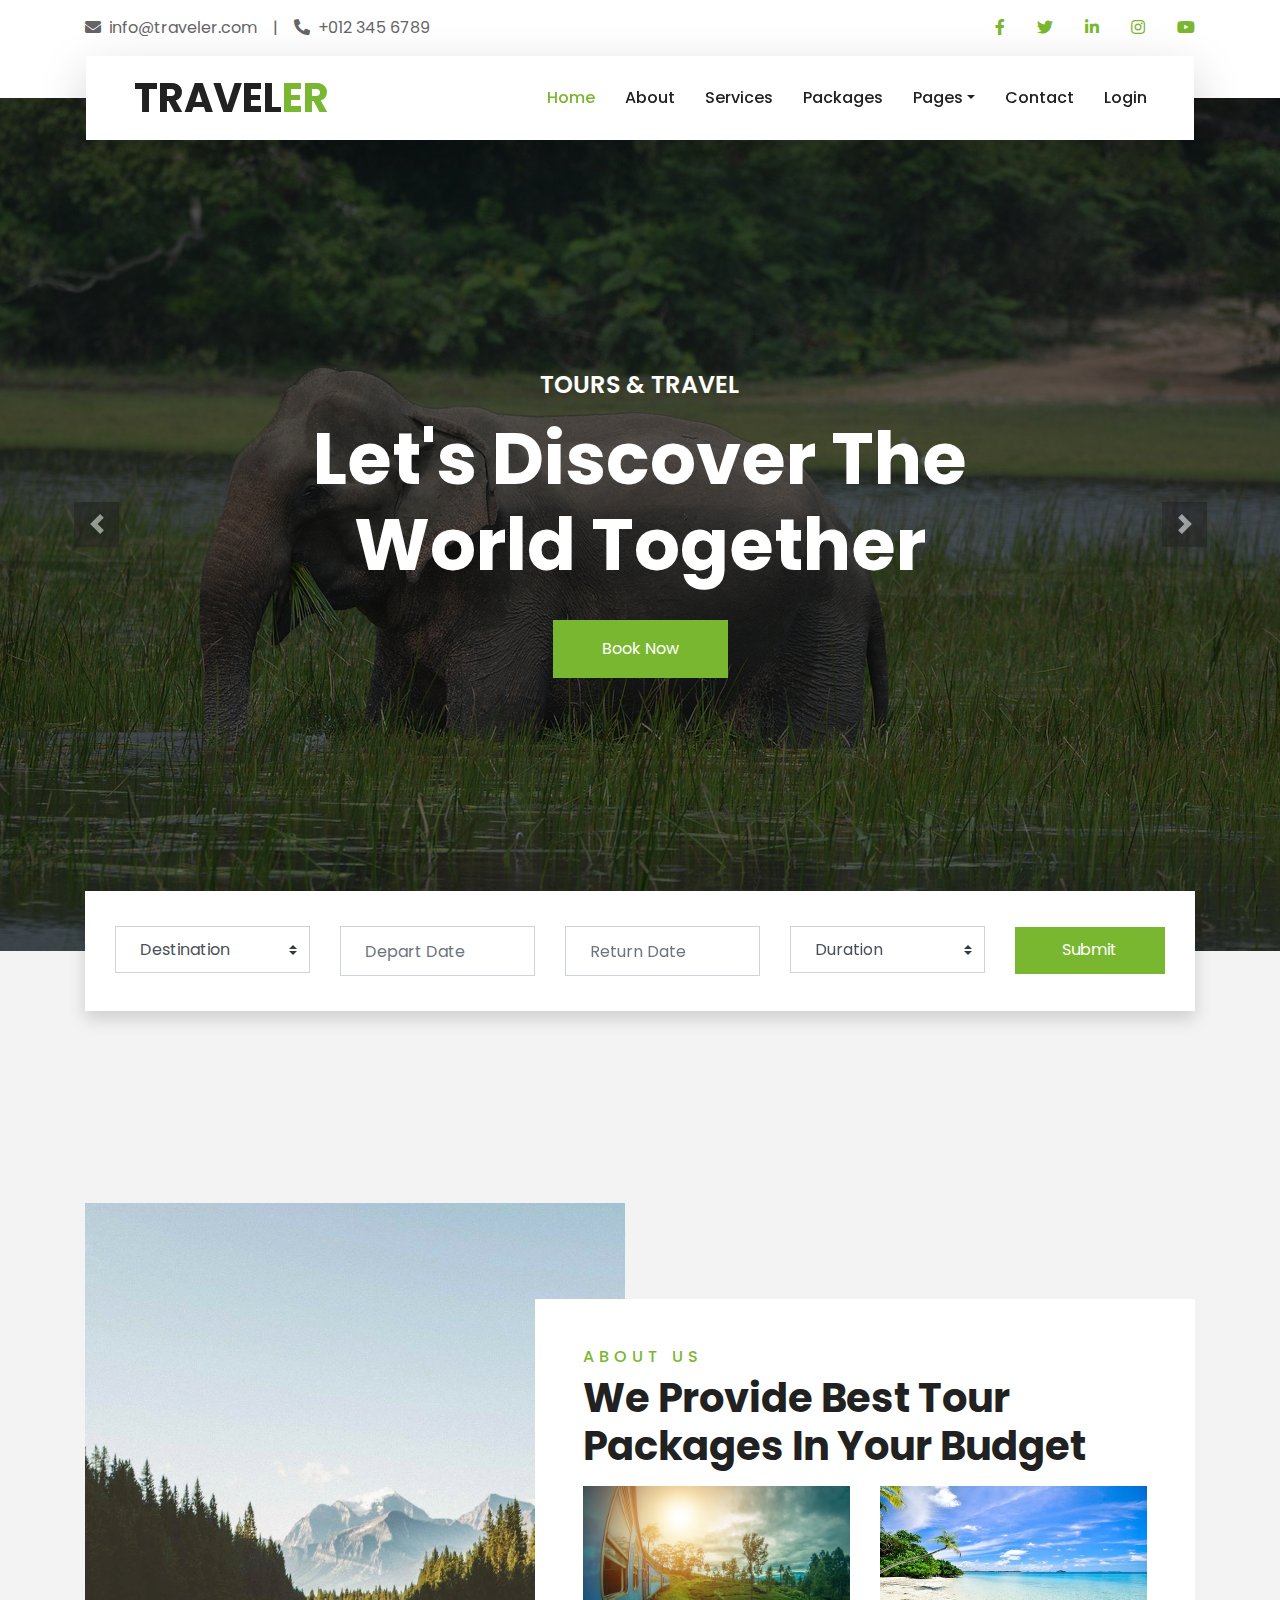
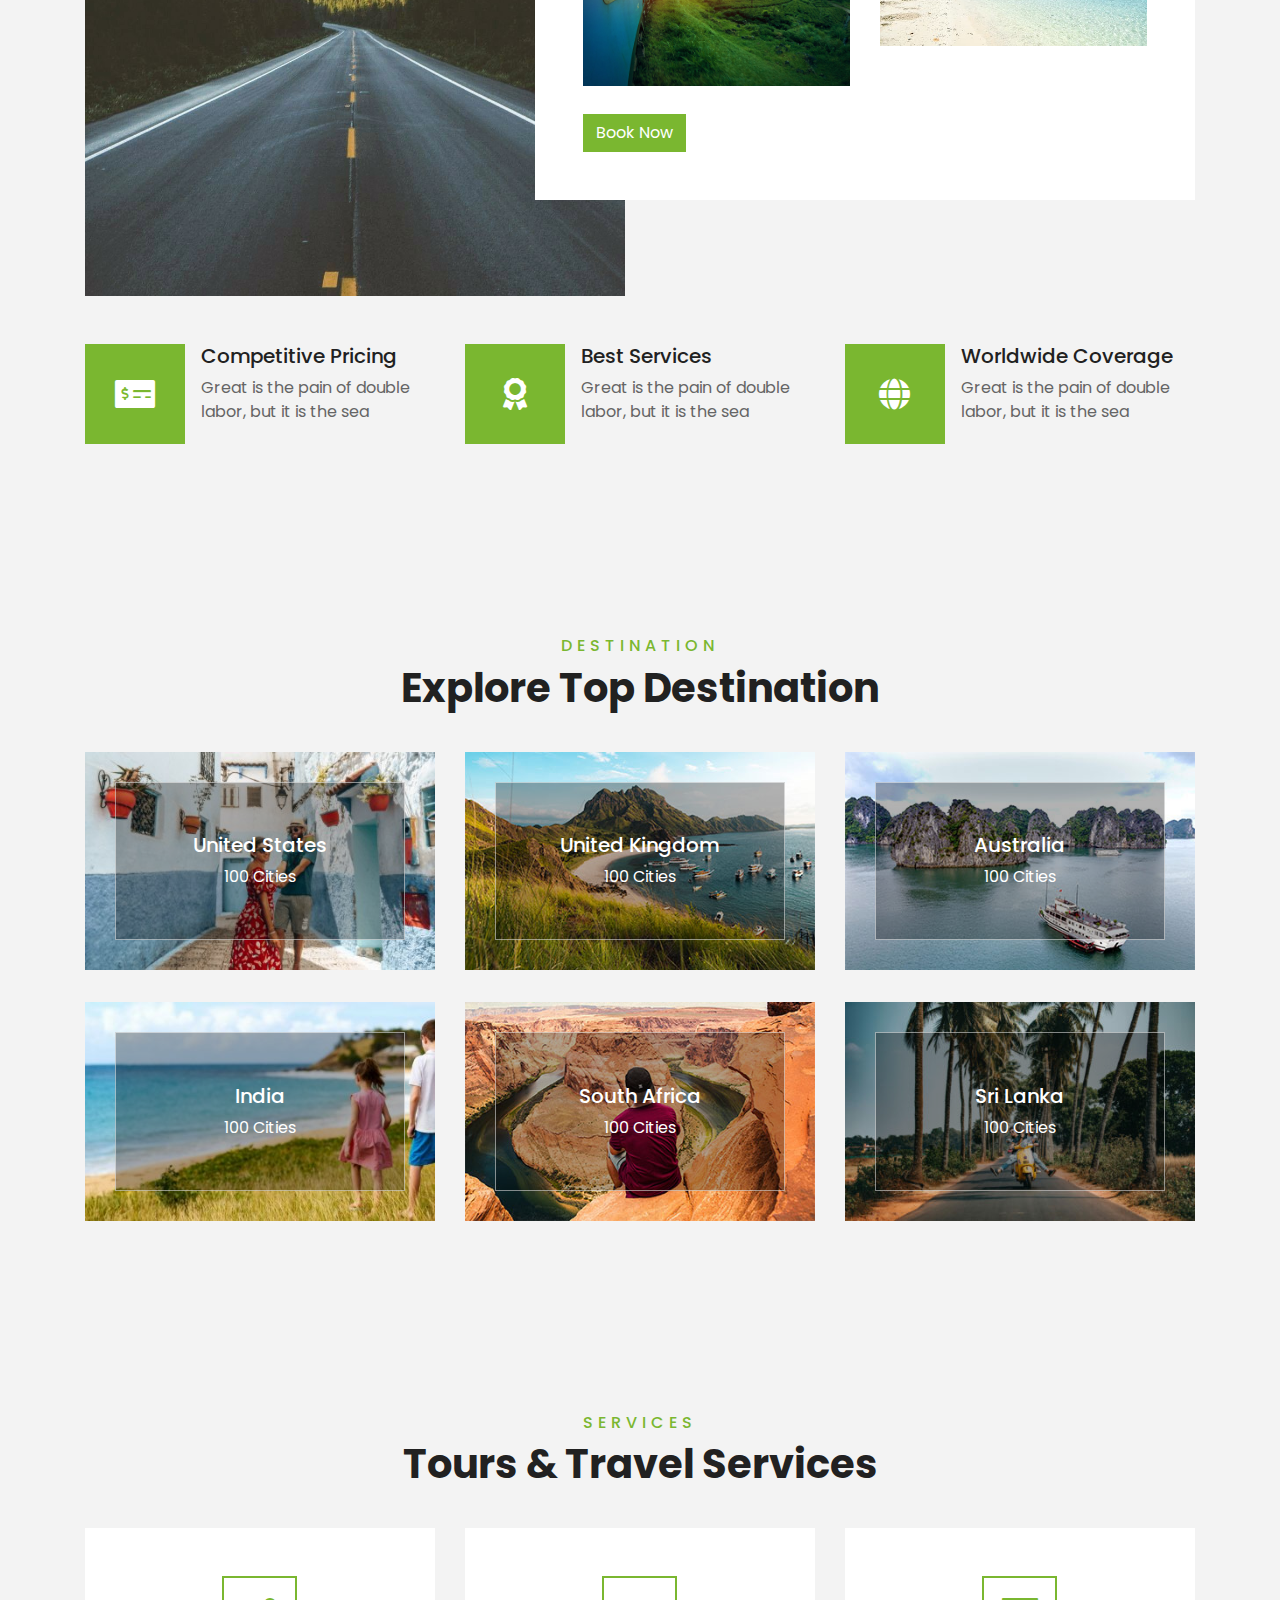
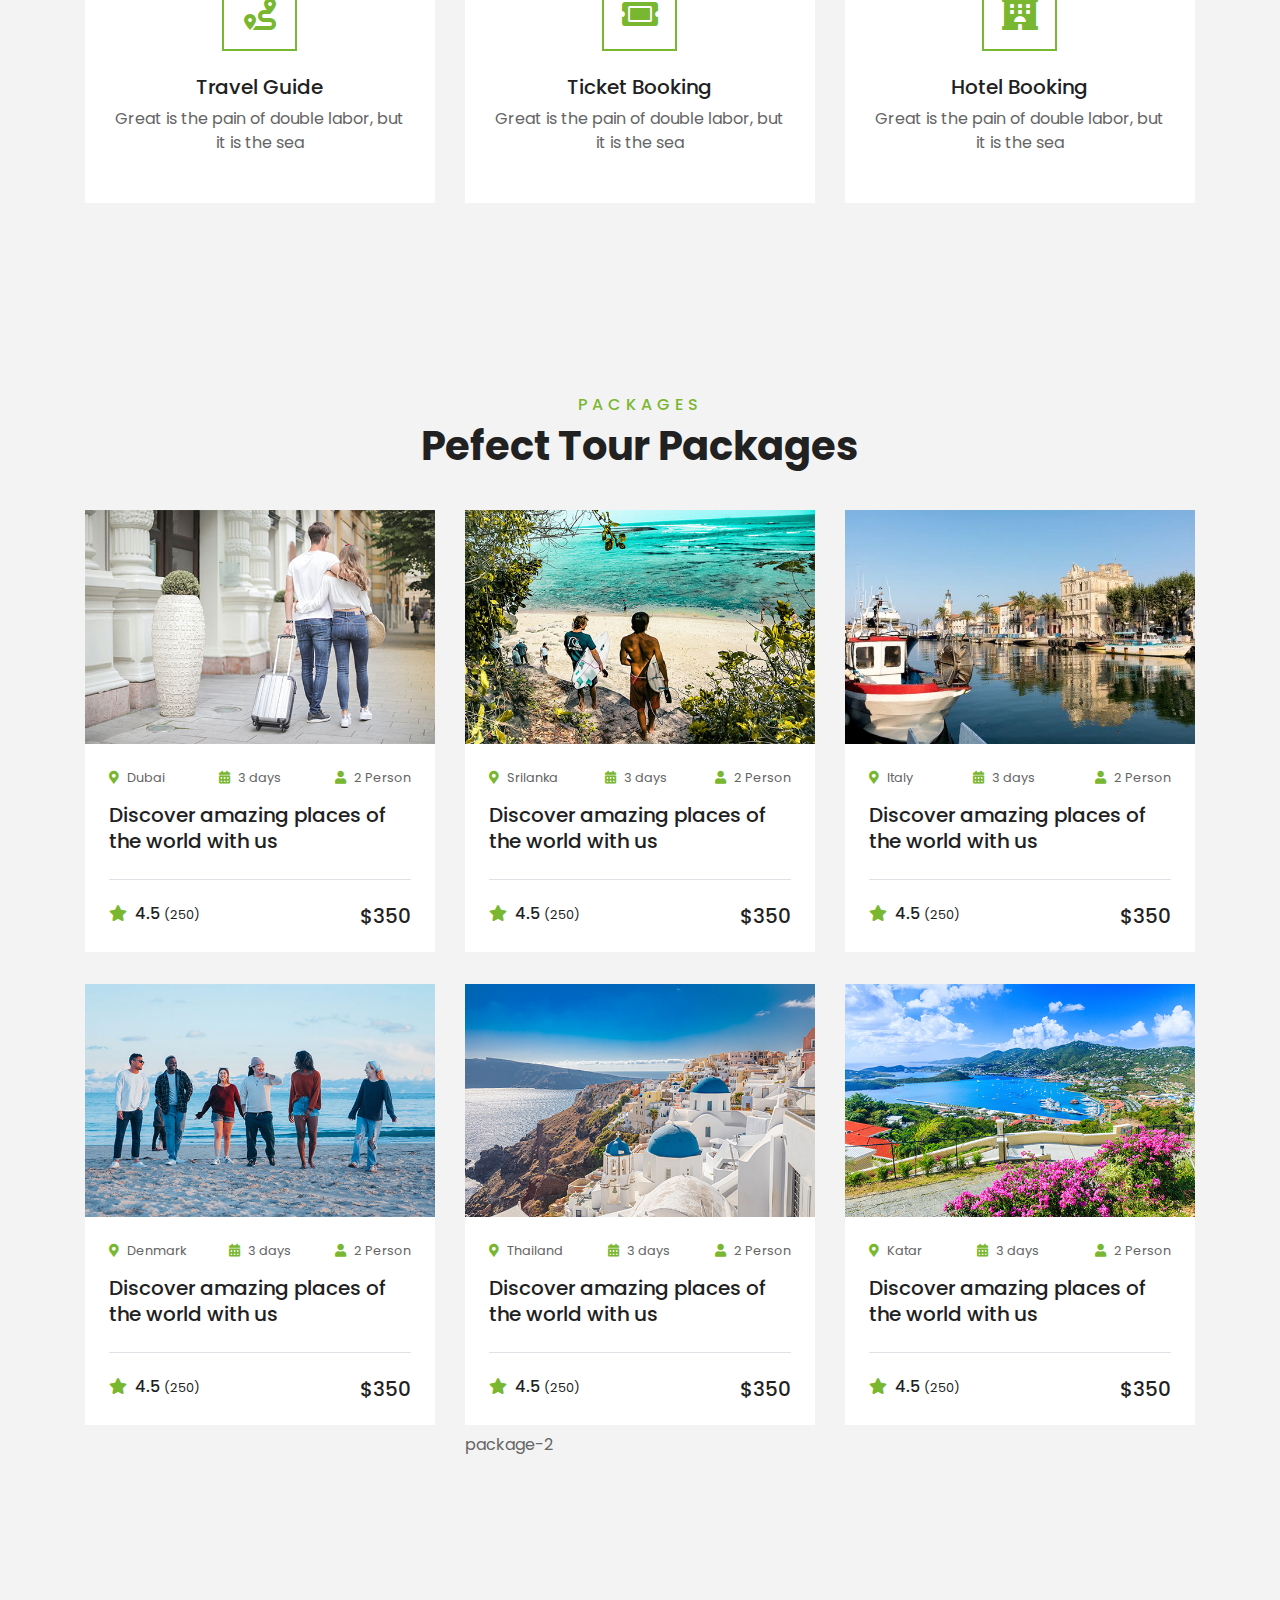
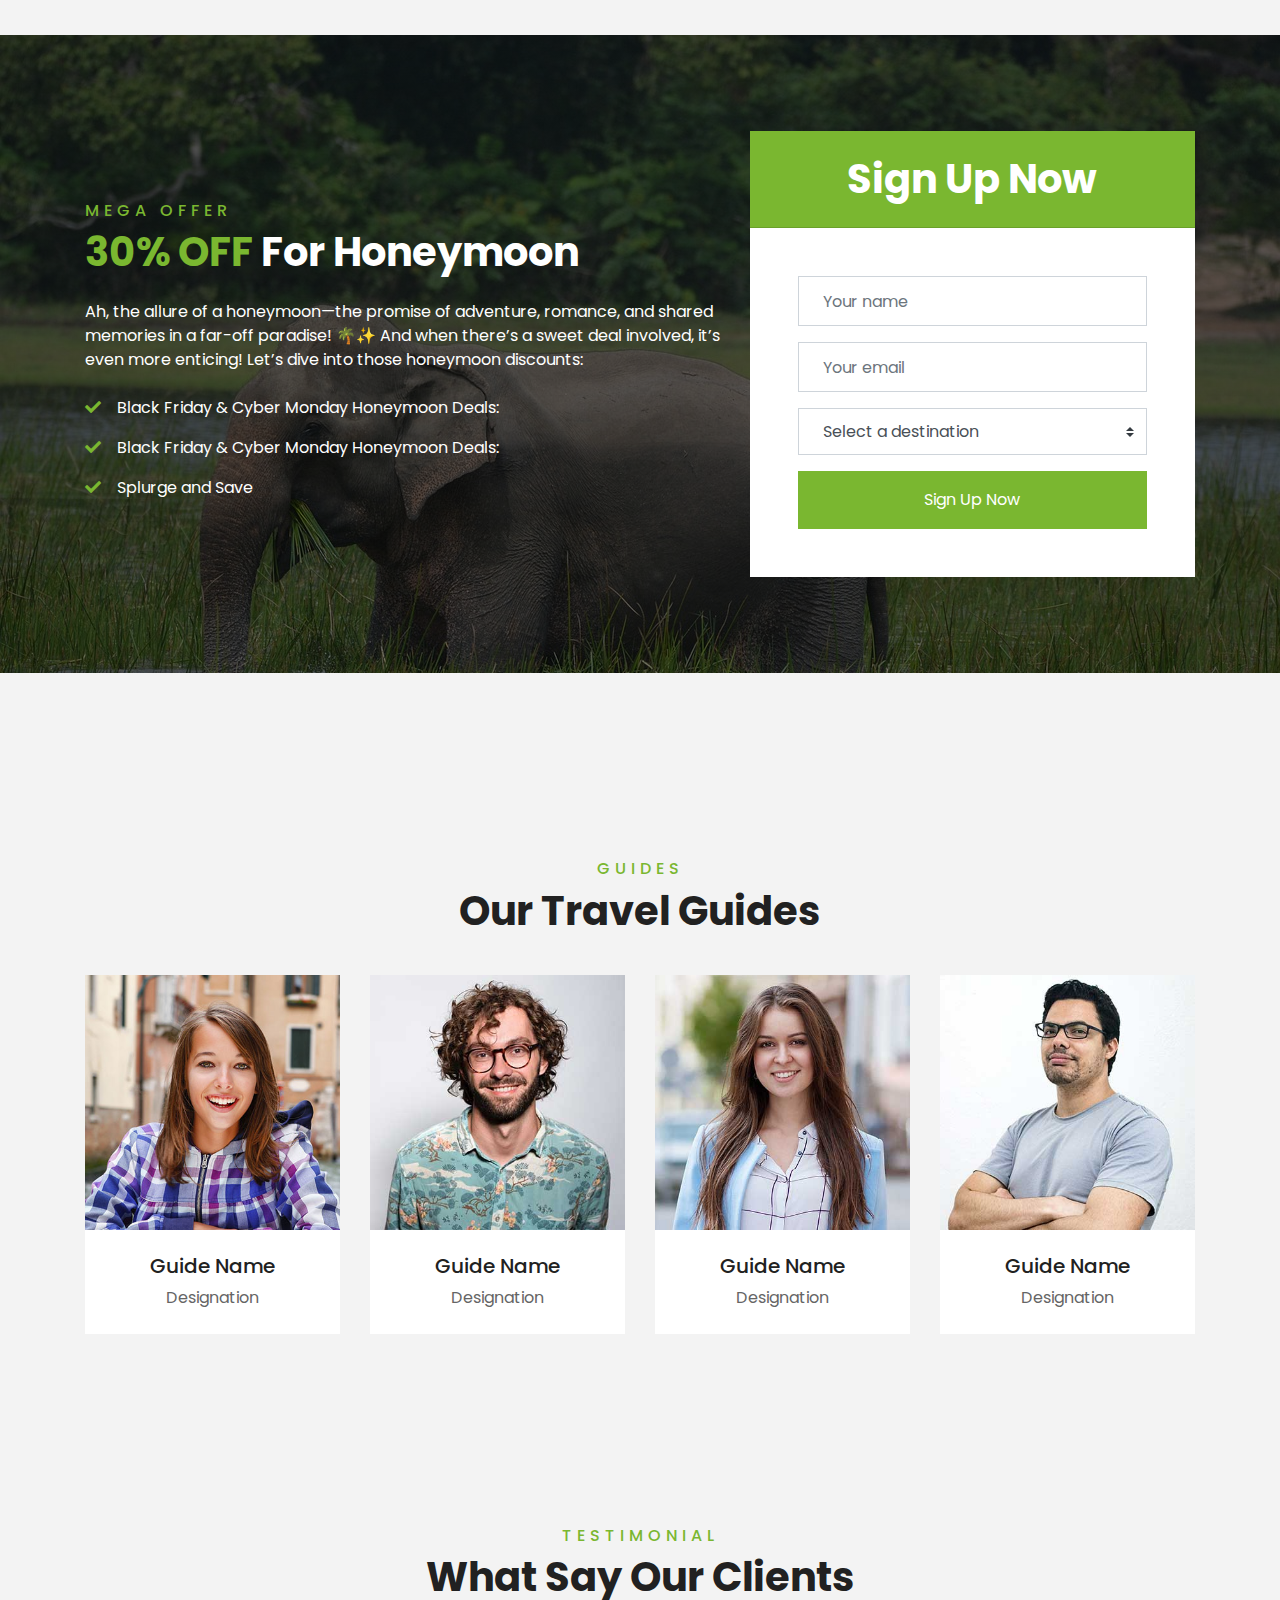
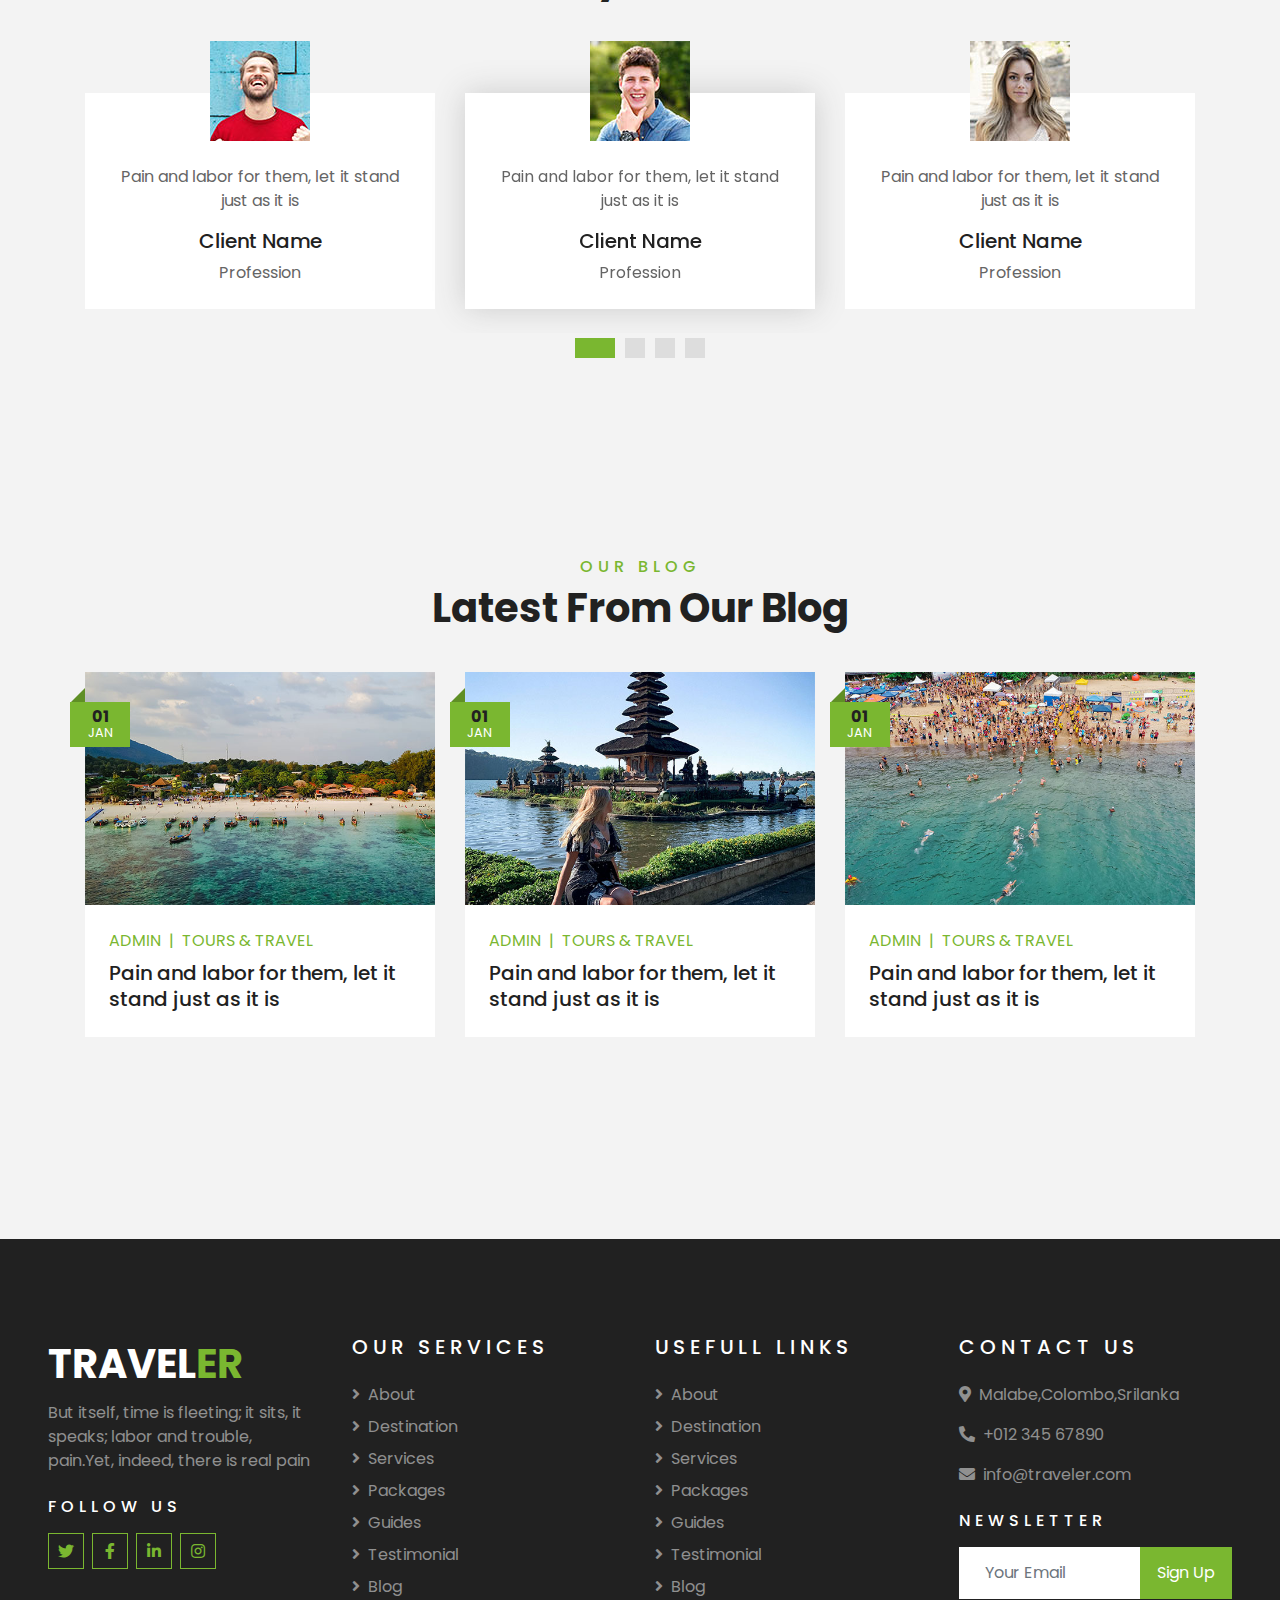
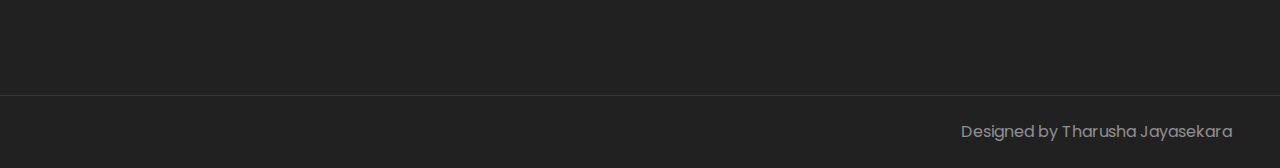
<file: index.html>
<!DOCTYPE html>
<html lang="en">

<head>
    <meta charset="utf-8">
    <title>TRAVELER </title>
    <meta content="width=device-width, initial-scale=1.0" name="viewport">
    <meta content="Free HTML Templates" name="keywords">
    <meta content="Free HTML Templates" name="description">

    <!-- Favicon -->
    <link href="img/favicon.ico" rel="icon">

    <!-- Google Web Fonts -->
    <link rel="preconnect" href="https://fonts.gstatic.com">
    <link href="https://fonts.googleapis.com/css2?family=Poppins:wght@400;500;600;700&display=swap" rel="stylesheet">

    <!-- Font Awesome -->
    <link href="https://cdnjs.cloudflare.com/ajax/libs/font-awesome/5.10.0/css/all.min.css" rel="stylesheet">

    <!-- Libraries Stylesheet -->
    <link href="lib/owlcarousel/assets/owl.carousel.min.css" rel="stylesheet">
    <link href="lib/tempusdominus/css/tempusdominus-bootstrap-4.min.css" rel="stylesheet" />

    <!-- Customized Bootstrap Stylesheet -->
    <link href="css/style.css" rel="stylesheet">
</head>

<body>
    <!-- Topbar Start -->
    <div class="container-fluid bg-light pt-3 d-none d-lg-block">
        <div class="container">
            <div class="row">
                <div class="col-lg-6 text-center text-lg-left mb-2 mb-lg-0">
                    <div class="d-inline-flex align-items-center">
                        <p><i class="fa fa-envelope mr-2"></i>info@traveler.com</p>
                        <p class="text-body px-3">|</p>
                        <p><i class="fa fa-phone-alt mr-2"></i>+012 345 6789</p>
                    </div>
                </div>
                <div class="col-lg-6 text-center text-lg-right">
                    <div class="d-inline-flex align-items-center">
                        <a class="text-primary px-3" href="">
                            <i class="fab fa-facebook-f"></i>
                        </a>
                        <a class="text-primary px-3" href="">
                            <i class="fab fa-twitter"></i>
                        </a>
                        <a class="text-primary px-3" href="">
                            <i class="fab fa-linkedin-in"></i>
                        </a>
                        <a class="text-primary px-3" href="">
                            <i class="fab fa-instagram"></i>
                        </a>
                        <a class="text-primary pl-3" href="">
                            <i class="fab fa-youtube"></i>
                        </a>
                    </div>
                </div>
            </div>
        </div>
    </div>
    <!-- Topbar End -->


    <!-- Navbar Start -->
    <div class="container-fluid position-relative nav-bar p-0">
        <div class="container-lg position-relative p-0 px-lg-3" style="z-index: 9;">
            <nav class="navbar navbar-expand-lg bg-light navbar-light shadow-lg py-3 py-lg-0 pl-3 pl-lg-5">
                <a href="" class="navbar-brand">
                    <h1 class="m-0 text-primary"><span class="text-dark">TRAVEL</span>ER</h1>
                </a>
                <button type="button" class="navbar-toggler" data-toggle="collapse" data-target="#navbarCollapse">
                    <span class="navbar-toggler-icon"></span>
                </button>
                <div class="collapse navbar-collapse justify-content-between px-3" id="navbarCollapse">
                    <div class="navbar-nav ml-auto py-0">
                        <a href="index.html" class="nav-item nav-link active">Home</a>
                        <a href="about.html" class="nav-item nav-link">About</a>
                        <a href="service.html" class="nav-item nav-link">Services</a>
                        <a href="package.html" class="nav-item nav-link">Packages</a>
                        <div class="nav-item dropdown">
                            <a href="#" class="nav-link dropdown-toggle" data-toggle="dropdown">Pages</a>
                            <div class="dropdown-menu border-0 rounded-0 m-0">
                                <a href="blog.html" class="dropdown-item">Blog Grid</a>
                                <a href="single.html" class="dropdown-item">Blog Detail</a>
                                <a href="destination.html" class="dropdown-item">Destination</a>
                                <a href="guide.html" class="dropdown-item">Travel Guides</a>
                                <a href="testimonial.html" class="dropdown-item">Testimonial</a>
                            </div>
                        </div>
                        <a href="contact.html" class="nav-item nav-link">Contact</a>
                        <a href="Login.html" class="nav-item nav-link">Login</a>
                    </div>
                </div>
            </nav>
        </div>
    </div>
    <!-- Navbar End -->


    <!-- Carousel Start -->
    <div class="container-fluid p-0">
        <div id="header-carousel" class="carousel slide" data-ride="carousel">
            <div class="carousel-inner">
                <div class="carousel-item active">
                    <img class="w-100" src="img/carousel-1.jpg" alt="Image">
                    <div class="carousel-caption d-flex flex-column align-items-center justify-content-center">
                        <div class="p-3" style="max-width: 900px;">
                            <h4 class="text-white text-uppercase mb-md-3">Tours & Travel</h4>
                            <h1 class="display-3 text-white mb-md-4">Let's Discover The World Together</h1>
                            <a href="" class="btn btn-primary py-md-3 px-md-5 mt-2">Book Now</a>
                        </div>
                    </div>
                </div>
                <div class="carousel-item">
                    <img class="w-100" src="img/carousel-2.jpg" alt="Image">
                    <div class="carousel-caption d-flex flex-column align-items-center justify-content-center">
                        <div class="p-3" style="max-width: 900px;">
                            <h4 class="text-white text-uppercase mb-md-3">Tours & Travel</h4>
                            <h1 class="display-3 text-white mb-md-4">Discover Amazing Places With Us</h1>
                            <a href="" class="btn btn-primary py-md-3 px-md-5 mt-2">Book Now</a>
                        </div>
                    </div>
                </div>
            </div>
            <a class="carousel-control-prev" href="#header-carousel" data-slide="prev">
                <div class="btn btn-dark" style="width: 45px; height: 45px;">
                    <span class="carousel-control-prev-icon mb-n2"></span>
                </div>
            </a>
            <a class="carousel-control-next" href="#header-carousel" data-slide="next">
                <div class="btn btn-dark" style="width: 45px; height: 45px;">
                    <span class="carousel-control-next-icon mb-n2"></span>
                </div>
            </a>
        </div>
    </div>
    <!-- Carousel End -->


    <!-- Booking Start -->
    <div class="container-fluid booking mt-5 pb-5">
        <div class="container pb-5">
            <div class="bg-light shadow" style="padding: 30px;">
                <div class="row align-items-center" style="min-height: 60px;">
                    <div class="col-md-10">
                        <div class="row">
                            <div class="col-md-3">
                                <div class="mb-3 mb-md-0">
                                    <select class="custom-select px-4" style="height: 47px;">
                                        <option selected>Destination</option>
                                        <option value="1">Destination 1</option>
                                        <option value="2">Destination 1</option>
                                        <option value="3">Destination 1</option>
                                    </select>
                                </div>
                            </div>
                            <div class="col-md-3">
                                <div class="mb-3 mb-md-0">
                                    <div class="date" id="date1" data-target-input="nearest">
                                        <input type="text" class="form-control p-4 datetimepicker-input" placeholder="Depart Date" data-target="#date1" data-toggle="datetimepicker" />
                                    </div>
                                </div>
                            </div>
                            <div class="col-md-3">
                                <div class="mb-3 mb-md-0">
                                    <div class="date" id="date2" data-target-input="nearest">
                                        <input type="text" class="form-control p-4 datetimepicker-input" placeholder="Return Date" data-target="#date2" data-toggle="datetimepicker" />
                                    </div>
                                </div>
                            </div>
                            <div class="col-md-3">
                                <div class="mb-3 mb-md-0">
                                    <select class="custom-select px-4" style="height: 47px;">
                                        <option selected>Duration</option>
                                        <option value="1">Duration 1</option>
                                        <option value="2">Duration 1</option>
                                        <option value="3">Duration 1</option>
                                    </select>
                                </div>
                            </div>
                        </div>
                    </div>
                    <div class="col-md-2">
                        <button class="btn btn-primary btn-block" type="submit" style="height: 47px; margin-top: -2px;">Submit</button>
                    </div>
                </div>
            </div>
        </div>
    </div>
    <!-- Booking End -->


    <!-- About Start -->
    <div class="container-fluid py-5">
        <div class="container pt-5">
            <div class="row">
                <div class="col-lg-6" style="min-height: 500px;">
                    <div class="position-relative h-100">
                        <img class="position-absolute w-100 h-100" src="img/about.jpg" style="object-fit: cover;">
                    </div>
                </div>
                <div class="col-lg-6 pt-5 pb-lg-5">
                    <div class="about-text bg-white p-4 p-lg-5 my-lg-5">
                        <h6 class="text-primary text-uppercase" style="letter-spacing: 5px;">About Us</h6>
                        <h1 class="mb-3">We Provide Best Tour Packages In Your Budget</h1>
                        <p></p>
                        <div class="row mb-4">
                            <div class="col-6">
                                <img class="img-fluid" src="img/about-1.jpg" alt="">
                            </div>
                            <div class="col-6">
                                <img class="img-fluid" src="img/about-2.jpg" alt="">
                            </div>
                        </div>
                        <a href="" class="btn btn-primary mt-1">Book Now</a>
                    </div>
                </div>
            </div>
        </div>
    </div>
    <!-- About End -->


    <!-- Feature Start -->
    <div class="container-fluid pb-5">
        <div class="container pb-5">
            <div class="row">
                <div class="col-md-4">
                    <div class="d-flex mb-4 mb-lg-0">
                        <div class="d-flex flex-shrink-0 align-items-center justify-content-center bg-primary mr-3" style="height: 100px; width: 100px;">
                            <i class="fa fa-2x fa-money-check-alt text-white"></i>
                        </div>
                        <div class="d-flex flex-column">
                            <h5 class="">Competitive Pricing</h5>
                            <p class="m-0">Great is the pain of double labor, but it is the sea</p>
                        </div>
                    </div>
                </div>
                <div class="col-md-4">
                    <div class="d-flex mb-4 mb-lg-0">
                        <div class="d-flex flex-shrink-0 align-items-center justify-content-center bg-primary mr-3" style="height: 100px; width: 100px;">
                            <i class="fa fa-2x fa-award text-white"></i>
                        </div>
                        <div class="d-flex flex-column">
                            <h5 class="">Best Services</h5>
                            <p class="m-0">Great is the pain of double labor, but it is the sea</p>
                        </div>
                    </div>
                </div>
                <div class="col-md-4">
                    <div class="d-flex mb-4 mb-lg-0">
                        <div class="d-flex flex-shrink-0 align-items-center justify-content-center bg-primary mr-3" style="height: 100px; width: 100px;">
                            <i class="fa fa-2x fa-globe text-white"></i>
                        </div>
                        <div class="d-flex flex-column">
                            <h5 class="">Worldwide Coverage</h5>
                            <p class="m-0">Great is the pain of double labor, but it is the sea</p>
                        </div>
                    </div>
                </div>
            </div>
        </div>
    </div>
    <!-- Feature End -->


    <!-- Destination Start -->
    <div class="container-fluid py-5">
        <div class="container pt-5 pb-3">
            <div class="text-center mb-3 pb-3">
                <h6 class="text-primary text-uppercase" style="letter-spacing: 5px;">Destination</h6>
                <h1>Explore Top Destination</h1>
            </div>
            <div class="row">
                <div class="col-lg-4 col-md-6 mb-4">
                    <div class="destination-item position-relative overflow-hidden mb-2">
                        <img class="img-fluid" src="img/destination-1.jpg" alt="">
                        <a class="destination-overlay text-white text-decoration-none" href="">
                            <h5 class="text-white">United States</h5>
                            <span>100 Cities</span>
                        </a>
                    </div>
                </div>
                <div class="col-lg-4 col-md-6 mb-4">
                    <div class="destination-item position-relative overflow-hidden mb-2">
                        <img class="img-fluid" src="img/destination-2.jpg" alt="">
                        <a class="destination-overlay text-white text-decoration-none" href="">
                            <h5 class="text-white">United Kingdom</h5>
                            <span>100 Cities</span>
                        </a>
                    </div>
                </div>
                <div class="col-lg-4 col-md-6 mb-4">
                    <div class="destination-item position-relative overflow-hidden mb-2">
                        <img class="img-fluid" src="img/destination-3.jpg" alt="">
                        <a class="destination-overlay text-white text-decoration-none" href="">
                            <h5 class="text-white">Australia</h5>
                            <span>100 Cities</span>
                        </a>
                    </div>
                </div>
                <div class="col-lg-4 col-md-6 mb-4">
                    <div class="destination-item position-relative overflow-hidden mb-2">
                        <img class="img-fluid" src="img/destination-4.jpg" alt="">
                        <a class="destination-overlay text-white text-decoration-none" href="">
                            <h5 class="text-white">India</h5>
                            <span>100 Cities</span>
                        </a>
                    </div>
                </div>
                <div class="col-lg-4 col-md-6 mb-4">
                    <div class="destination-item position-relative overflow-hidden mb-2">
                        <img class="img-fluid" src="img/destination-5.jpg" alt="">
                        <a class="destination-overlay text-white text-decoration-none" href="">
                            <h5 class="text-white">South Africa</h5>
                            <span>100 Cities</span>
                        </a>
                    </div>
                </div>
                <div class="col-lg-4 col-md-6 mb-4">
                    <div class="destination-item position-relative overflow-hidden mb-2">
                        <img class="img-fluid" src="img/destination-6.jpg" alt="">
                        <a class="destination-overlay text-white text-decoration-none" href="">
                            <h5 class="text-white">Sri Lanka</h5>
                            <span>100 Cities</span>
                        </a>
                    </div>
                </div>
            </div>
        </div>
    </div>
    <!-- Destination Start -->


    <!-- Service Start -->
    <div class="container-fluid py-5">
        <div class="container pt-5 pb-3">
            <div class="text-center mb-3 pb-3">
                <h6 class="text-primary text-uppercase" style="letter-spacing: 5px;">Services</h6>
                <h1>Tours & Travel Services</h1>
            </div>
            <div class="row">
                <div class="col-lg-4 col-md-6 mb-4">
                    <div class="service-item bg-white text-center mb-2 py-5 px-4">
                        <i class="fa fa-2x fa-route mx-auto mb-4"></i>
                        <h5 class="mb-2">Travel Guide</h5>
                        <p class="m-0">Great is the pain of double labor, but it is the sea</p>
                    </div>
                </div>
                <div class="col-lg-4 col-md-6 mb-4">
                    <div class="service-item bg-white text-center mb-2 py-5 px-4">
                        <i class="fa fa-2x fa-ticket-alt mx-auto mb-4"></i>
                        <h5 class="mb-2">Ticket Booking</h5>
                        <p class="m-0">Great is the pain of double labor, but it is the sea</p>
                    </div>
                </div>
                <div class="col-lg-4 col-md-6 mb-4">
                    <div class="service-item bg-white text-center mb-2 py-5 px-4">
                        <i class="fa fa-2x fa-hotel mx-auto mb-4"></i>
                        <h5 class="mb-2">Hotel Booking</h5>
                        <p class="m-0">Great is the pain of double labor, but it is the sea</p>
                    </div>
                </div>
            </div>
        </div>
    </div>
    <!-- Service End -->


    <!-- Packages Start -->
    <div class="container-fluid py-5">
        <div class="container pt-5 pb-3">
            <div class="text-center mb-3 pb-3">
                <h6 class="text-primary text-uppercase" style="letter-spacing: 5px;">Packages</h6>
                <h1>Pefect Tour Packages</h1>
            </div>
            <div class="row">
                <div class="col-lg-4 col-md-6 mb-4">
                    <div class="package-item bg-white mb-2">
                        <img class="img-fluid" src="img/package-1.jpg" alt="">
                        <div class="p-4">
                            <div class="d-flex justify-content-between mb-3">
                                <small class="m-0"><i class="fa fa-map-marker-alt text-primary mr-2"></i>Dubai</small>
                                <small class="m-0"><i class="fa fa-calendar-alt text-primary mr-2"></i>3 days</small>
                                <small class="m-0"><i class="fa fa-user text-primary mr-2"></i>2 Person</small>
                            </div>
                            <a class="h5 text-decoration-none" href="">Discover amazing places of the world with us</a>
                            <div class="border-top mt-4 pt-4">
                                <div class="d-flex justify-content-between">
                                    <h6 class="m-0"><i class="fa fa-star text-primary mr-2"></i>4.5 <small>(250)</small></h6>
                                    <h5 class="m-0">$350</h5>
                                </div>
                            </div>
                        </div>
                    </div>
                </div>
                <div class="col-lg-4 col-md-6 mb-4">
                    <div class="package-item bg-white mb-2">
                        <img class="img-fluid" src="img/package-2.jpg" alt="">
                        <div class="p-4">
                            <div class="d-flex justify-content-between mb-3">
                                <small class="m-0"><i class="fa fa-map-marker-alt text-primary mr-2"></i>Srilanka</small>
                                <small class="m-0"><i class="fa fa-calendar-alt text-primary mr-2"></i>3 days</small>
                                <small class="m-0"><i class="fa fa-user text-primary mr-2"></i>2 Person</small>
                            </div>
                            <a class="h5 text-decoration-none" href="">Discover amazing places of the world with us</a>
                            <div class="border-top mt-4 pt-4">
                                <div class="d-flex justify-content-between">
                                    <h6 class="m-0"><i class="fa fa-star text-primary mr-2"></i>4.5 <small>(250)</small></h6>
                                    <h5 class="m-0">$350</h5>
                                </div>
                            </div>
                        </div>
                    </div>
                </div>
                <div class="col-lg-4 col-md-6 mb-4">
                    <div class="package-item bg-white mb-2">
                        <img class="img-fluid" src="img/package-3.jpg" alt="">
                        <div class="p-4">
                            <div class="d-flex justify-content-between mb-3">
                                <small class="m-0"><i class="fa fa-map-marker-alt text-primary mr-2"></i>Italy</small>
                                <small class="m-0"><i class="fa fa-calendar-alt text-primary mr-2"></i>3 days</small>
                                <small class="m-0"><i class="fa fa-user text-primary mr-2"></i>2 Person</small>
                            </div>
                            <a class="h5 text-decoration-none" href="">Discover amazing places of the world with us</a>
                            <div class="border-top mt-4 pt-4">
                                <div class="d-flex justify-content-between">
                                    <h6 class="m-0"><i class="fa fa-star text-primary mr-2"></i>4.5 <small>(250)</small></h6>
                                    <h5 class="m-0">$350</h5>
                                </div>
                            </div>
                        </div>
                    </div>
                </div>
                <div class="col-lg-4 col-md-6 mb-4">
                    <div class="package-item bg-white mb-2">
                        <img class="img-fluid" src="img/package-4.jpg" alt="">
                        <div class="p-4">
                            <div class="d-flex justify-content-between mb-3">
                                <small class="m-0"><i class="fa fa-map-marker-alt text-primary mr-2"></i>Denmark</small>
                                <small class="m-0"><i class="fa fa-calendar-alt text-primary mr-2"></i>3 days</small>
                                <small class="m-0"><i class="fa fa-user text-primary mr-2"></i>2 Person</small>
                            </div>
                            <a class="h5 text-decoration-none" href="">Discover amazing places of the world with us</a>
                            <div class="border-top mt-4 pt-4">
                                <div class="d-flex justify-content-between">
                                    <h6 class="m-0"><i class="fa fa-star text-primary mr-2"></i>4.5 <small>(250)</small></h6>
                                    <h5 class="m-0">$350</h5>
                                </div>
                            </div>
                        </div>
                    </div>
                </div>
                <div class="col-lg-4 col-md-6 mb-4">
                    <div class="package-item bg-white mb-2">
                        <img class="img-fluid" src="img/package-5.jpg" alt="">
                        <div class="p-4">
                            <div class="d-flex justify-content-between mb-3">
                                <small class="m-0"><i class="fa fa-map-marker-alt text-primary mr-2"></i>Thailand</small>
                                <small class="m-0"><i class="fa fa-calendar-alt text-primary mr-2"></i>3 days</small>
                                <small class="m-0"><i class="fa fa-user text-primary mr-2"></i>2 Person</small>
                            </div>
                            <a class="h5 text-decoration-none" href="">Discover amazing places of the world with us</a>
                            <div class="border-top mt-4 pt-4">
                                <div class="d-flex justify-content-between">
                                    <h6 class="m-0"><i class="fa fa-star text-primary mr-2"></i>4.5 <small>(250)</small></h6>
                                    <h5 class="m-0">$350</h5>
                                </div>
                            </div>
                        </div>
                    </div>package-2
                </div>
                <div class="col-lg-4 col-md-6 mb-4">
                    <div class="package-item bg-white mb-2">
                        <img class="img-fluid" src="img/package-6.jpg" alt="">
                        <div class="p-4">
                            <div class="d-flex justify-content-between mb-3">
                                <small class="m-0"><i class="fa fa-map-marker-alt text-primary mr-2"></i>Katar</small>
                                <small class="m-0"><i class="fa fa-calendar-alt text-primary mr-2"></i>3 days</small>
                                <small class="m-0"><i class="fa fa-user text-primary mr-2"></i>2 Person</small>
                            </div>
                            <a class="h5 text-decoration-none" href="">Discover amazing places of the world with us</a>
                            <div class="border-top mt-4 pt-4">
                                <div class="d-flex justify-content-between">
                                    <h6 class="m-0"><i class="fa fa-star text-primary mr-2"></i>4.5 <small>(250)</small></h6>
                                    <h5 class="m-0">$350</h5>
                                </div>
                            </div>
                        </div>
                    </div>
                </div>
            </div>
        </div>
    </div>
    <!-- Packages End -->


    <!-- Registration Start -->
    <div class="container-fluid bg-registration py-5" style="margin: 90px 0;">
        <div class="container py-5">
            <div class="row align-items-center">
                <div class="col-lg-7 mb-5 mb-lg-0">
                    <div class="mb-4">
                        <h6 class="text-primary text-uppercase" style="letter-spacing: 5px;">Mega Offer</h6>
                        <h1 class="text-white"><span class="text-primary">30% OFF</span> For Honeymoon</h1>
                    </div>
                    <p class="text-white">Ah, the allure of a honeymoon—the promise of adventure, romance, and shared memories in a far-off paradise! 🌴✨ And when there’s a sweet deal involved, it’s even more enticing! Let’s dive into those honeymoon discounts:
                    </p>
                    <ul class="list-inline text-white m-0">
                        <li class="py-2"><i class="fa fa-check text-primary mr-3"></i>Black Friday & Cyber Monday Honeymoon Deals:</li>
                        <li class="py-2"><i class="fa fa-check text-primary mr-3"></i>Black Friday & Cyber Monday Honeymoon Deals:</li>
                        <li class="py-2"><i class="fa fa-check text-primary mr-3"></i>Splurge and Save</li>
                    </ul>
                </div>
                <div class="col-lg-5">
                    <div class="card border-0">
                        <div class="card-header bg-primary text-center p-4">
                            <h1 class="text-white m-0">Sign Up Now</h1>
                        </div>
                        <div class="card-body rounded-bottom bg-white p-5">
                            <form>
                                <div class="form-group">
                                    <input type="text" class="form-control p-4" placeholder="Your name" required="required" />
                                </div>
                                <div class="form-group">
                                    <input type="email" class="form-control p-4" placeholder="Your email" required="required" />
                                </div>
                                <div class="form-group">
                                    <select class="custom-select px-4" style="height: 47px;">
                                        <option selected>Select a destination</option>
                                        <option value="1">destination 1</option>
                                        <option value="2">destination 1</option>
                                        <option value="3">destination 1</option>
                                    </select>
                                </div>
                                <div>
                                    <button class="btn btn-primary btn-block py-3" type="submit">Sign Up Now</button>
                                </div>
                            </form>
                        </div>
                    </div>
                </div>
            </div>
        </div>
    </div>
    <!-- Registration End -->


    <!-- Team Start -->
    <div class="container-fluid py-5">
        <div class="container pt-5 pb-3">
            <div class="text-center mb-3 pb-3">
                <h6 class="text-primary text-uppercase" style="letter-spacing: 5px;">Guides</h6>
                <h1>Our Travel Guides</h1>
            </div>
            <div class="row">
                <div class="col-lg-3 col-md-4 col-sm-6 pb-2">
                    <div class="team-item bg-white mb-4">
                        <div class="team-img position-relative overflow-hidden">
                            <img class="img-fluid w-100" src="img/team-1.jpg" alt="">
                            <div class="team-social">
                                <a class="btn btn-outline-primary btn-square" href=""><i class="fab fa-twitter"></i></a>
                                <a class="btn btn-outline-primary btn-square" href=""><i class="fab fa-facebook-f"></i></a>
                                <a class="btn btn-outline-primary btn-square" href=""><i class="fab fa-instagram"></i></a>
                                <a class="btn btn-outline-primary btn-square" href=""><i class="fab fa-linkedin-in"></i></a>
                            </div>
                        </div>
                        <div class="text-center py-4">
                            <h5 class="text-truncate">Guide Name</h5>
                            <p class="m-0">Designation</p>
                        </div>
                    </div>
                </div>
                <div class="col-lg-3 col-md-4 col-sm-6 pb-2">
                    <div class="team-item bg-white mb-4">
                        <div class="team-img position-relative overflow-hidden">
                            <img class="img-fluid w-100" src="img/team-2.jpg" alt="">
                            <div class="team-social">
                                <a class="btn btn-outline-primary btn-square" href=""><i class="fab fa-twitter"></i></a>
                                <a class="btn btn-outline-primary btn-square" href=""><i class="fab fa-facebook-f"></i></a>
                                <a class="btn btn-outline-primary btn-square" href=""><i class="fab fa-instagram"></i></a>
                                <a class="btn btn-outline-primary btn-square" href=""><i class="fab fa-linkedin-in"></i></a>
                            </div>
                        </div>
                        <div class="text-center py-4">
                            <h5 class="text-truncate">Guide Name</h5>
                            <p class="m-0">Designation</p>
                        </div>
                    </div>
                </div>
                <div class="col-lg-3 col-md-4 col-sm-6 pb-2">
                    <div class="team-item bg-white mb-4">
                        <div class="team-img position-relative overflow-hidden">
                            <img class="img-fluid w-100" src="img/team-3.jpg" alt="">
                            <div class="team-social">
                                <a class="btn btn-outline-primary btn-square" href=""><i class="fab fa-twitter"></i></a>
                                <a class="btn btn-outline-primary btn-square" href=""><i class="fab fa-facebook-f"></i></a>
                                <a class="btn btn-outline-primary btn-square" href=""><i class="fab fa-instagram"></i></a>
                                <a class="btn btn-outline-primary btn-square" href=""><i class="fab fa-linkedin-in"></i></a>
                            </div>
                        </div>
                        <div class="text-center py-4">
                            <h5 class="text-truncate">Guide Name</h5>
                            <p class="m-0">Designation</p>
                        </div>
                    </div>
                </div>
                <div class="col-lg-3 col-md-4 col-sm-6 pb-2">
                    <div class="team-item bg-white mb-4">
                        <div class="team-img position-relative overflow-hidden">
                            <img class="img-fluid w-100" src="img/team-4.jpg" alt="">
                            <div class="team-social">
                                <a class="btn btn-outline-primary btn-square" href=""><i class="fab fa-twitter"></i></a>
                                <a class="btn btn-outline-primary btn-square" href=""><i class="fab fa-facebook-f"></i></a>
                                <a class="btn btn-outline-primary btn-square" href=""><i class="fab fa-instagram"></i></a>
                                <a class="btn btn-outline-primary btn-square" href=""><i class="fab fa-linkedin-in"></i></a>
                            </div>
                        </div>
                        <div class="text-center py-4">
                            <h5 class="text-truncate">Guide Name</h5>
                            <p class="m-0">Designation</p>
                        </div>
                    </div>
                </div>
            </div>
        </div>
    </div>
    <!-- Team End -->


    <!-- Testimonial Start -->
    <div class="container-fluid py-5">
        <div class="container py-5">
            <div class="text-center mb-3 pb-3">
                <h6 class="text-primary text-uppercase" style="letter-spacing: 5px;">Testimonial</h6>
                <h1>What Say Our Clients</h1>
            </div>
            <div class="owl-carousel testimonial-carousel">
                <div class="text-center pb-4">
                    <img class="img-fluid mx-auto" src="img/testimonial-1.jpg" style="width: 100px; height: 100px;">
                    <div class="testimonial-text bg-white p-4 mt-n5">
                        <p class="mt-5">Pain and labor for them, let it stand just as it is
                        </p>
                        <h5 class="text-truncate">Client Name</h5>
                        <span>Profession</span>
                    </div>
                </div>
                <div class="text-center">
                    <img class="img-fluid mx-auto" src="img/testimonial-2.jpg" style="width: 100px; height: 100px;">
                    <div class="testimonial-text bg-white p-4 mt-n5">
                        <p class="mt-5">Pain and labor for them, let it stand just as it is
                        </p>
                        <h5 class="text-truncate">Client Name</h5>
                        <span>Profession</span>
                    </div>
                </div>
                <div class="text-center">
                    <img class="img-fluid mx-auto" src="img/testimonial-3.jpg" style="width: 100px; height: 100px;">
                    <div class="testimonial-text bg-white p-4 mt-n5">
                        <p class="mt-5">Pain and labor for them, let it stand just as it is
                        </p>
                        <h5 class="text-truncate">Client Name</h5>
                        <span>Profession</span>
                    </div>
                </div>
                <div class="text-center">
                    <img class="img-fluid mx-auto" src="img/testimonial-4.jpg" style="width: 100px; height: 100px;">
                    <div class="testimonial-text bg-white p-4 mt-n5">
                        <p class="mt-5">Pain and labor for them, let it stand just as it is
                            <h5 class="text-truncate">Client Name</h5>
                            <span>Profession</span>
                    </div>
                </div>
            </div>
        </div>
    </div>
    <!-- Testimonial End -->


    <!-- Blog Start -->
    <div class="container-fluid py-5">
        <div class="container pt-5 pb-3">
            <div class="text-center mb-3 pb-3">
                <h6 class="text-primary text-uppercase" style="letter-spacing: 5px;">Our Blog</h6>
                <h1>Latest From Our Blog</h1>
            </div>
            <div class="row pb-3">
                <div class="col-lg-4 col-md-6 mb-4 pb-2">
                    <div class="blog-item">
                        <div class="position-relative">
                            <img class="img-fluid w-100" src="img/blog-1.jpg" alt="">
                            <div class="blog-date">
                                <h6 class="font-weight-bold mb-n1">01</h6>
                                <small class="text-white text-uppercase">Jan</small>
                            </div>
                        </div>
                        <div class="bg-white p-4">
                            <div class="d-flex mb-2">
                                <a class="text-primary text-uppercase text-decoration-none" href="">Admin</a>
                                <span class="text-primary px-2">|</span>
                                <a class="text-primary text-uppercase text-decoration-none" href="">Tours & Travel</a>
                            </div>
                            <a class="h5 m-0 text-decoration-none" href="">Pain and labor for them, let it stand just as it is</a>
                        </div>
                    </div>
                </div>
                <div class="col-lg-4 col-md-6 mb-4 pb-2">
                    <div class="blog-item">
                        <div class="position-relative">
                            <img class="img-fluid w-100" src="img/blog-2.jpg" alt="">
                            <div class="blog-date">
                                <h6 class="font-weight-bold mb-n1">01</h6>
                                <small class="text-white text-uppercase">Jan</small>
                            </div>
                        </div>
                        <div class="bg-white p-4">
                            <div class="d-flex mb-2">
                                <a class="text-primary text-uppercase text-decoration-none" href="">Admin</a>
                                <span class="text-primary px-2">|</span>
                                <a class="text-primary text-uppercase text-decoration-none" href="">Tours & Travel</a>
                            </div>
                            <a class="h5 m-0 text-decoration-none" href="">Pain and labor for them, let it stand just as it is</a>
                        </div>
                    </div>
                </div>
                <div class="col-lg-4 col-md-6 mb-4 pb-2">
                    <div class="blog-item">
                        <div class="position-relative">
                            <img class="img-fluid w-100" src="img/blog-3.jpg" alt="">
                            <div class="blog-date">
                                <h6 class="font-weight-bold mb-n1">01</h6>
                                <small class="text-white text-uppercase">Jan</small>
                            </div>
                        </div>
                        <div class="bg-white p-4">
                            <div class="d-flex mb-2">
                                <a class="text-primary text-uppercase text-decoration-none" href="">Admin</a>
                                <span class="text-primary px-2">|</span>
                                <a class="text-primary text-uppercase text-decoration-none" href="">Tours & Travel</a>
                            </div>
                            <a class="h5 m-0 text-decoration-none" href="">Pain and labor for them, let it stand just as it is</a>
                        </div>
                    </div>
                </div>
            </div>
        </div>
    </div>
    <!-- Blog End -->


    <!-- Footer Start -->
    <div class="container-fluid bg-dark text-white-50 py-5 px-sm-3 px-lg-5" style="margin-top: 90px;">
        <div class="row pt-5">
            <div class="col-lg-3 col-md-6 mb-5">
                <a href="" class="navbar-brand">
                    <h1 class="text-primary"><span class="text-white">TRAVEL</span>ER</h1>
                </a>
                <p>But itself, time is fleeting; it sits, it speaks; labor and trouble, pain.Yet, indeed, there is real pain</p>
                <h6 class="text-white text-uppercase mt-4 mb-3" style="letter-spacing: 5px;">Follow Us</h6>
                <div class="d-flex justify-content-start">
                    <a class="btn btn-outline-primary btn-square mr-2" href="#"><i class="fab fa-twitter"></i></a>
                    <a class="btn btn-outline-primary btn-square mr-2" href="#"><i class="fab fa-facebook-f"></i></a>
                    <a class="btn btn-outline-primary btn-square mr-2" href="#"><i class="fab fa-linkedin-in"></i></a>
                    <a class="btn btn-outline-primary btn-square" href="#"><i class="fab fa-instagram"></i></a>
                </div>
            </div>
            <div class="col-lg-3 col-md-6 mb-5">
                <h5 class="text-white text-uppercase mb-4" style="letter-spacing: 5px;">Our Services</h5>
                <div class="d-flex flex-column justify-content-start">
                    <a class="text-white-50 mb-2" href="#"><i class="fa fa-angle-right mr-2"></i>About</a>
                    <a class="text-white-50 mb-2" href="#"><i class="fa fa-angle-right mr-2"></i>Destination</a>
                    <a class="text-white-50 mb-2" href="#"><i class="fa fa-angle-right mr-2"></i>Services</a>
                    <a class="text-white-50 mb-2" href="#"><i class="fa fa-angle-right mr-2"></i>Packages</a>
                    <a class="text-white-50 mb-2" href="#"><i class="fa fa-angle-right mr-2"></i>Guides</a>
                    <a class="text-white-50 mb-2" href="#"><i class="fa fa-angle-right mr-2"></i>Testimonial</a>
                    <a class="text-white-50" href="#"><i class="fa fa-angle-right mr-2"></i>Blog</a>
                </div>
            </div>
            <div class="col-lg-3 col-md-6 mb-5">
                <h5 class="text-white text-uppercase mb-4" style="letter-spacing: 5px;">Usefull Links</h5>
                <div class="d-flex flex-column justify-content-start">
                    <a class="text-white-50 mb-2" href="#"><i class="fa fa-angle-right mr-2"></i>About</a>
                    <a class="text-white-50 mb-2" href="#"><i class="fa fa-angle-right mr-2"></i>Destination</a>
                    <a class="text-white-50 mb-2" href="#"><i class="fa fa-angle-right mr-2"></i>Services</a>
                    <a class="text-white-50 mb-2" href="#"><i class="fa fa-angle-right mr-2"></i>Packages</a>
                    <a class="text-white-50 mb-2" href="#"><i class="fa fa-angle-right mr-2"></i>Guides</a>
                    <a class="text-white-50 mb-2" href="#"><i class="fa fa-angle-right mr-2"></i>Testimonial</a>
                    <a class="text-white-50" href="#"><i class="fa fa-angle-right mr-2"></i>Blog</a>
                </div>
            </div>
            <div class="col-lg-3 col-md-6 mb-5">
                <h5 class="text-white text-uppercase mb-4" style="letter-spacing: 5px;">Contact Us</h5>
                <p><i class="fa fa-map-marker-alt mr-2"></i>Malabe,Colombo,Srilanka</p>
                <p><i class="fa fa-phone-alt mr-2"></i>+012 345 67890</p>
                <p><i class="fa fa-envelope mr-2"></i>info@traveler.com</p>
                <h6 class="text-white text-uppercase mt-4 mb-3" style="letter-spacing: 5px;">Newsletter</h6>
                <div class="w-100">
                    <div class="input-group">
                        <input type="text" class="form-control border-light" style="padding: 25px;" placeholder="Your Email">
                        <div class="input-group-append">
                            <button class="btn btn-primary px-3">Sign Up</button>
                        </div>
                    </div>
                </div>
            </div>
        </div>
    </div>
    <div class="container-fluid bg-dark text-white border-top py-4 px-sm-3 px-md-5" style="border-color: rgba(256, 256, 256, .1) !important;">
        <div class="row">
            <div class="col-lg-6 text-center text-md-left mb-3 mb-md-0">

                </p>
            </div>
            <div class="col-lg-6 text-center text-md-right">
                <p class="m-0 text-white-50">Designed by
                    <a>Tharusha Jayasekara</a>
                </p>
            </div>
        </div>
    </div>
    <!-- Footer End -->


    <!-- Back to Top -->
    <a href=" # " class="btn btn-lg btn-primary btn-lg-square back-to-top "><i class="fa fa-angle-double-up "></i></a>


    <!-- JavaScript Libraries -->
    <script src="https://code.jquery.com/jquery-3.4.1.min.js "></script>
    <script src="https://stackpath.bootstrapcdn.com/bootstrap/4.4.1/js/bootstrap.bundle.min.js "></script>
    <script src="lib/easing/easing.min.js "></script>
    <script src="lib/owlcarousel/owl.carousel.min.js "></script>
    <script src="lib/tempusdominus/js/moment.min.js "></script>
    <script src="lib/tempusdominus/js/moment-timezone.min.js "></script>
    <script src="lib/tempusdominus/js/tempusdominus-bootstrap-4.min.js "></script>

    <!-- Contact Javascript File -->
    <script src="mail/jqBootstrapValidation.min.js "></script>
    <script src="mail/contact.js "></script>

    <!-- Template Javascript -->
    <script src="js/main.js "></script>
</body>

</html>
</file>
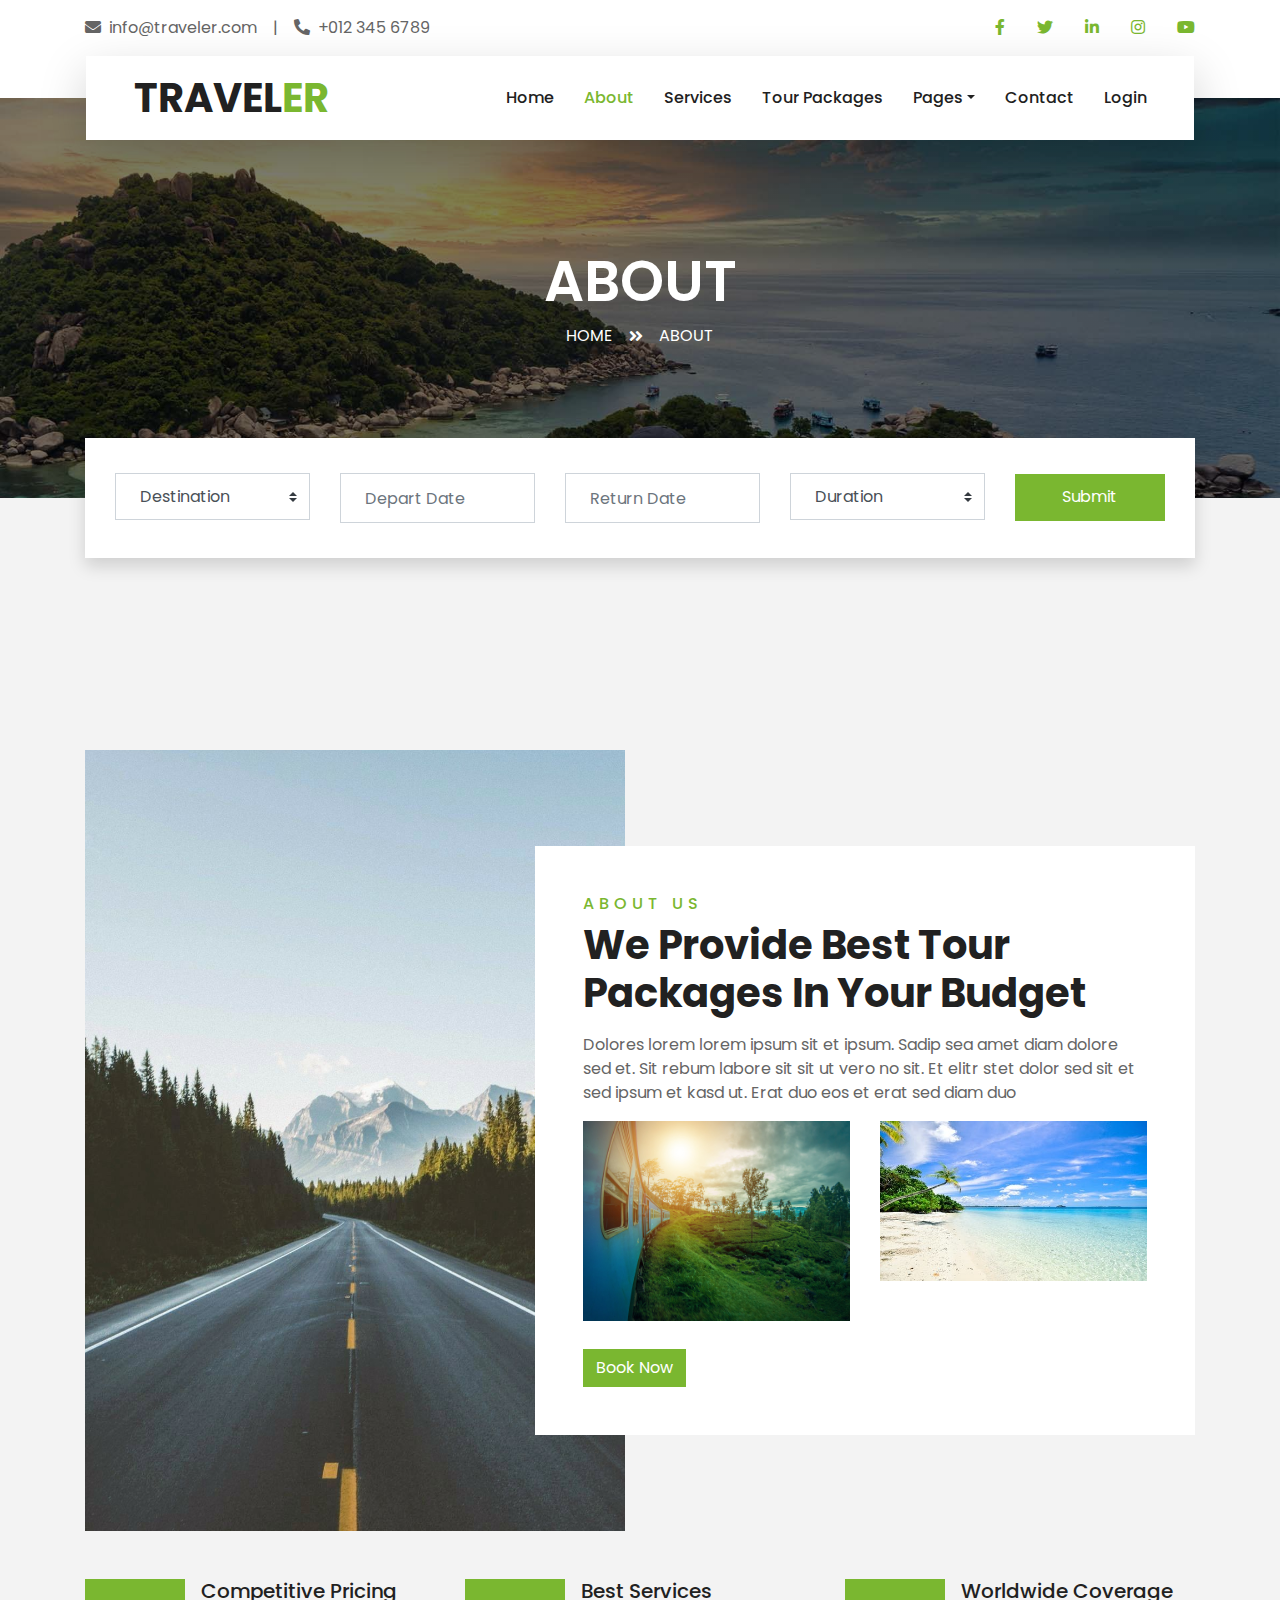
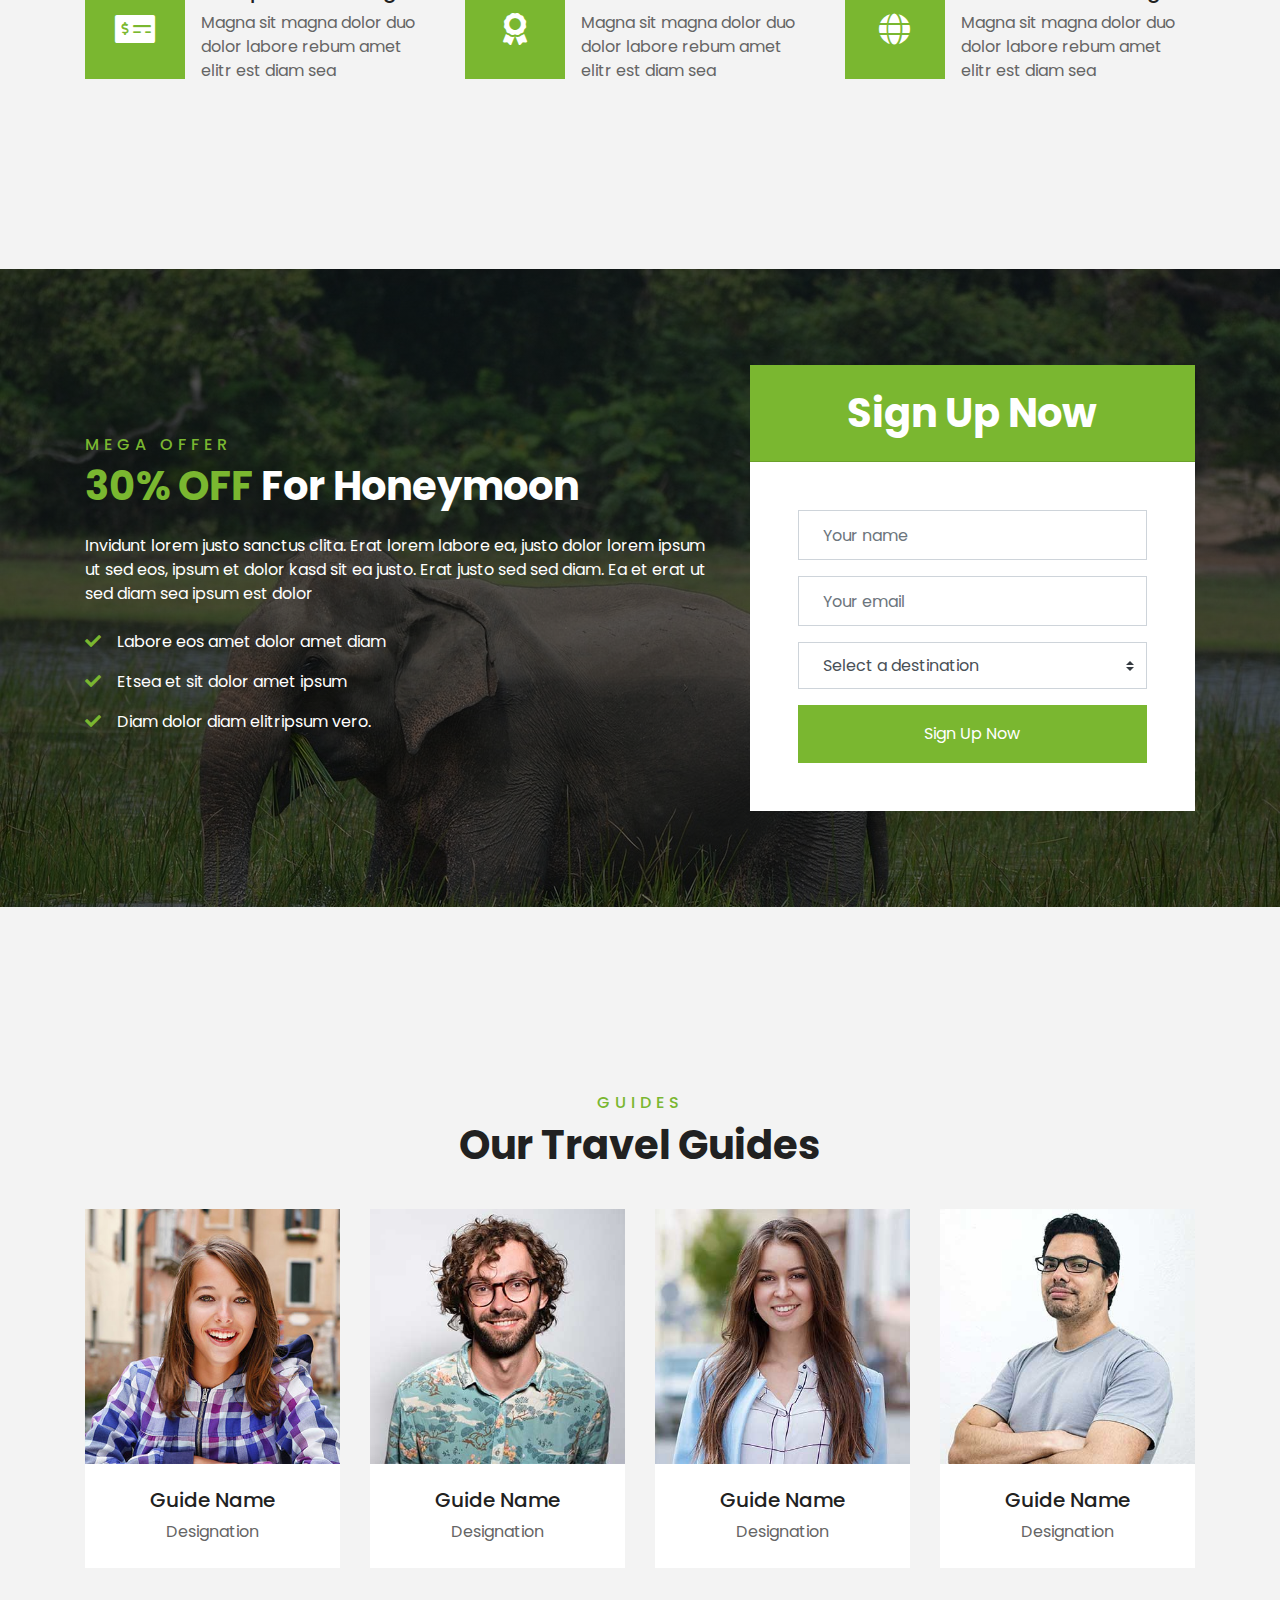
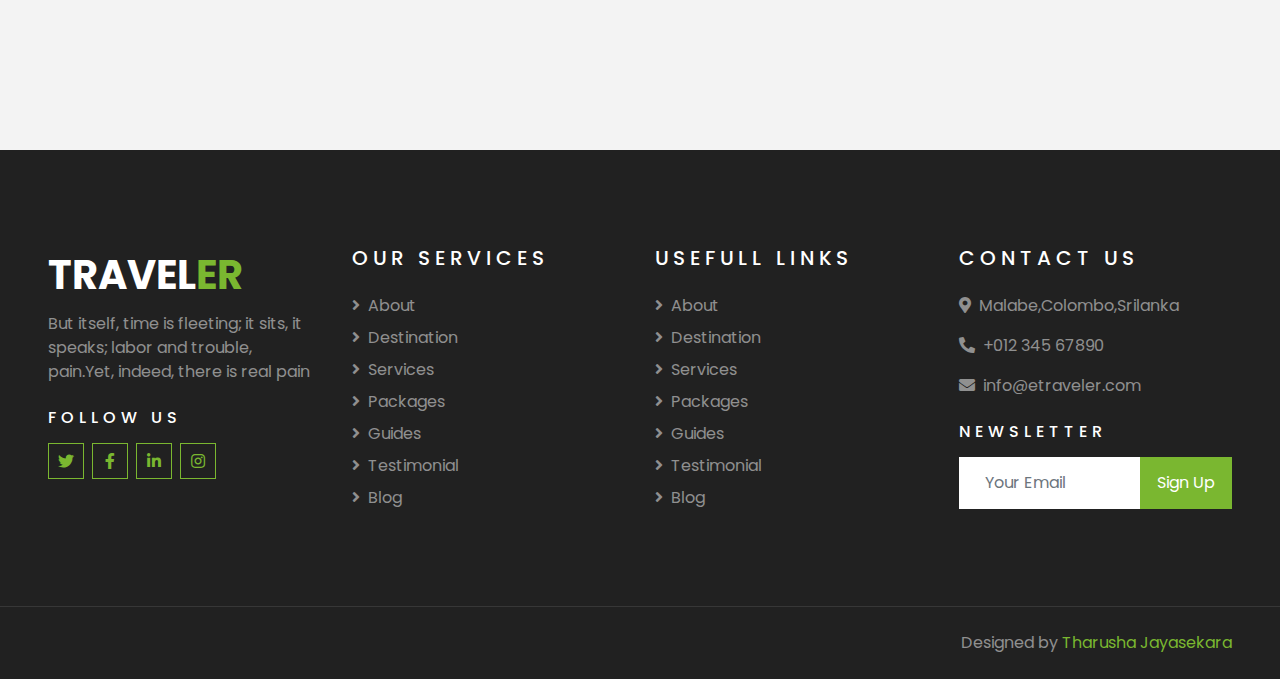
<file: about.html>
<!DOCTYPE html>
<html lang="en">

<head>
    <meta charset="utf-8">
    <title>TRAVELER</title>
    <meta content="width=device-width, initial-scale=1.0" name="viewport">
    <meta content="Free HTML Templates" name="keywords">
    <meta content="Free HTML Templates" name="description">

    <!-- Favicon -->
    <link href="img/favicon.ico" rel="icon">

    <!-- Google Web Fonts -->
    <link rel="preconnect" href="https://fonts.gstatic.com">
    <link href="https://fonts.googleapis.com/css2?family=Poppins:wght@400;500;600;700&display=swap" rel="stylesheet">

    <!-- Font Awesome -->
    <link href="https://cdnjs.cloudflare.com/ajax/libs/font-awesome/5.10.0/css/all.min.css" rel="stylesheet">

    <!-- Libraries Stylesheet -->
    <link href="lib/owlcarousel/assets/owl.carousel.min.css" rel="stylesheet">
    <link href="lib/tempusdominus/css/tempusdominus-bootstrap-4.min.css" rel="stylesheet" />

    <!-- Customized Bootstrap Stylesheet -->
    <link href="css/style.css" rel="stylesheet">
</head>

<body>
    <!-- Topbar Start -->
    <div class="container-fluid bg-light pt-3 d-none d-lg-block">
        <div class="container">
            <div class="row">
                <div class="col-lg-6 text-center text-lg-left mb-2 mb-lg-0">
                    <div class="d-inline-flex align-items-center">
                        <p><i class="fa fa-envelope mr-2"></i>info@traveler.com</p>
                        <p class="text-body px-3">|</p>
                        <p><i class="fa fa-phone-alt mr-2"></i>+012 345 6789</p>
                    </div>
                </div>
                <div class="col-lg-6 text-center text-lg-right">
                    <div class="d-inline-flex align-items-center">
                        <a class="text-primary px-3" href="">
                            <i class="fab fa-facebook-f"></i>
                        </a>
                        <a class="text-primary px-3" href="">
                            <i class="fab fa-twitter"></i>
                        </a>
                        <a class="text-primary px-3" href="">
                            <i class="fab fa-linkedin-in"></i>
                        </a>
                        <a class="text-primary px-3" href="">
                            <i class="fab fa-instagram"></i>
                        </a>
                        <a class="text-primary pl-3" href="">
                            <i class="fab fa-youtube"></i>
                        </a>
                    </div>
                </div>
            </div>
        </div>
    </div>
    <!-- Topbar End -->


    <!-- Navbar Start -->
    <div class="container-fluid position-relative nav-bar p-0">
        <div class="container-lg position-relative p-0 px-lg-3" style="z-index: 9;">
            <nav class="navbar navbar-expand-lg bg-light navbar-light shadow-lg py-3 py-lg-0 pl-3 pl-lg-5">
                <a href="" class="navbar-brand">
                    <h1 class="m-0 text-primary"><span class="text-dark">TRAVEL</span>ER</h1>
                </a>
                <button type="button" class="navbar-toggler" data-toggle="collapse" data-target="#navbarCollapse">
                    <span class="navbar-toggler-icon"></span>
                </button>
                <div class="collapse navbar-collapse justify-content-between px-3" id="navbarCollapse">
                    <div class="navbar-nav ml-auto py-0">
                        <a href="index.html" class="nav-item nav-link">Home</a>
                        <a href="about.html" class="nav-item nav-link active">About</a>
                        <a href="service.html" class="nav-item nav-link">Services</a>
                        <a href="package.html" class="nav-item nav-link">Tour Packages</a>
                        <div class="nav-item dropdown">
                            <a href="#" class="nav-link dropdown-toggle" data-toggle="dropdown">Pages</a>
                            <div class="dropdown-menu border-0 rounded-0 m-0">
                                <a href="blog.html" class="dropdown-item">Blog Grid</a>
                                <a href="single.html" class="dropdown-item">Blog Detail</a>
                                <a href="destination.html" class="dropdown-item">Destination</a>
                                <a href="guide.html" class="dropdown-item">Travel Guides</a>
                                <a href="testimonial.html" class="dropdown-item">Testimonial</a>
                            </div>
                        </div>
                        <a href="contact.html" class="nav-item nav-link">Contact</a>
                        <a href="Login.html" class="nav-item nav-link">Login</a>
                    </div>
                </div>
            </nav>
        </div>
    </div>
    <!-- Navbar End -->


    <!-- Header Start -->
    <div class="container-fluid page-header">
        <div class="container">
            <div class="d-flex flex-column align-items-center justify-content-center" style="min-height: 400px">
                <h3 class="display-4 text-white text-uppercase">About</h3>
                <div class="d-inline-flex text-white">
                    <p class="m-0 text-uppercase"><a class="text-white" href="">Home</a></p>
                    <i class="fa fa-angle-double-right pt-1 px-3"></i>
                    <p class="m-0 text-uppercase">About</p>
                </div>
            </div>
        </div>
    </div>
    <!-- Header End -->


    <!-- Booking Start -->
    <div class="container-fluid booking mt-5 pb-5">
        <div class="container pb-5">
            <div class="bg-light shadow" style="padding: 30px;">
                <div class="row align-items-center" style="min-height: 60px;">
                    <div class="col-md-10">
                        <div class="row">
                            <div class="col-md-3">
                                <div class="mb-3 mb-md-0">
                                    <select class="custom-select px-4" style="height: 47px;">
                                        <option selected>Destination</option>
                                        <option value="1">Destination 1</option>
                                        <option value="2">Destination 1</option>
                                        <option value="3">Destination 1</option>
                                    </select>
                                </div>
                            </div>
                            <div class="col-md-3">
                                <div class="mb-3 mb-md-0">
                                    <div class="date" id="date1" data-target-input="nearest">
                                        <input type="text" class="form-control p-4 datetimepicker-input" placeholder="Depart Date" data-target="#date1" data-toggle="datetimepicker" />
                                    </div>
                                </div>
                            </div>
                            <div class="col-md-3">
                                <div class="mb-3 mb-md-0">
                                    <div class="date" id="date2" data-target-input="nearest">
                                        <input type="text" class="form-control p-4 datetimepicker-input" placeholder="Return Date" data-target="#date2" data-toggle="datetimepicker" />
                                    </div>
                                </div>
                            </div>
                            <div class="col-md-3">
                                <div class="mb-3 mb-md-0">
                                    <select class="custom-select px-4" style="height: 47px;">
                                        <option selected>Duration</option>
                                        <option value="1">Duration 1</option>
                                        <option value="2">Duration 1</option>
                                        <option value="3">Duration 1</option>
                                    </select>
                                </div>
                            </div>
                        </div>
                    </div>
                    <div class="col-md-2">
                        <button class="btn btn-primary btn-block" type="submit" style="height: 47px; margin-top: -2px;">Submit</button>
                    </div>
                </div>
            </div>
        </div>
    </div>
    <!-- Booking End -->


    <!-- About Start -->
    <div class="container-fluid py-5">
        <div class="container pt-5">
            <div class="row">
                <div class="col-lg-6" style="min-height: 500px;">
                    <div class="position-relative h-100">
                        <img class="position-absolute w-100 h-100" src="img/about.jpg" style="object-fit: cover;">
                    </div>
                </div>
                <div class="col-lg-6 pt-5 pb-lg-5">
                    <div class="about-text bg-white p-4 p-lg-5 my-lg-5">
                        <h6 class="text-primary text-uppercase" style="letter-spacing: 5px;">About Us</h6>
                        <h1 class="mb-3">We Provide Best Tour Packages In Your Budget</h1>
                        <p>Dolores lorem lorem ipsum sit et ipsum. Sadip sea amet diam dolore sed et. Sit rebum labore sit sit ut vero no sit. Et elitr stet dolor sed sit et sed ipsum et kasd ut. Erat duo eos et erat sed diam duo</p>
                        <div class="row mb-4">
                            <div class="col-6">
                                <img class="img-fluid" src="img/about-1.jpg" alt="">
                            </div>
                            <div class="col-6">
                                <img class="img-fluid" src="img/about-2.jpg" alt="">
                            </div>
                        </div>
                        <a href="" class="btn btn-primary mt-1">Book Now</a>
                    </div>
                </div>
            </div>
        </div>
    </div>
    <!-- About End -->


    <!-- Feature Start -->
    <div class="container-fluid pb-5">
        <div class="container pb-5">
            <div class="row">
                <div class="col-md-4">
                    <div class="d-flex mb-4 mb-lg-0">
                        <div class="d-flex flex-shrink-0 align-items-center justify-content-center bg-primary mr-3" style="height: 100px; width: 100px;">
                            <i class="fa fa-2x fa-money-check-alt text-white"></i>
                        </div>
                        <div class="d-flex flex-column">
                            <h5 class="">Competitive Pricing</h5>
                            <p class="m-0">Magna sit magna dolor duo dolor labore rebum amet elitr est diam sea</p>
                        </div>
                    </div>
                </div>
                <div class="col-md-4">
                    <div class="d-flex mb-4 mb-lg-0">
                        <div class="d-flex flex-shrink-0 align-items-center justify-content-center bg-primary mr-3" style="height: 100px; width: 100px;">
                            <i class="fa fa-2x fa-award text-white"></i>
                        </div>
                        <div class="d-flex flex-column">
                            <h5 class="">Best Services</h5>
                            <p class="m-0">Magna sit magna dolor duo dolor labore rebum amet elitr est diam sea</p>
                        </div>
                    </div>
                </div>
                <div class="col-md-4">
                    <div class="d-flex mb-4 mb-lg-0">
                        <div class="d-flex flex-shrink-0 align-items-center justify-content-center bg-primary mr-3" style="height: 100px; width: 100px;">
                            <i class="fa fa-2x fa-globe text-white"></i>
                        </div>
                        <div class="d-flex flex-column">
                            <h5 class="">Worldwide Coverage</h5>
                            <p class="m-0">Magna sit magna dolor duo dolor labore rebum amet elitr est diam sea</p>
                        </div>
                    </div>
                </div>
            </div>
        </div>
    </div>
    <!-- Feature End -->


    <!-- Registration Start -->
    <div class="container-fluid bg-registration py-5" style="margin: 90px 0;">
        <div class="container py-5">
            <div class="row align-items-center">
                <div class="col-lg-7 mb-5 mb-lg-0">
                    <div class="mb-4">
                        <h6 class="text-primary text-uppercase" style="letter-spacing: 5px;">Mega Offer</h6>
                        <h1 class="text-white"><span class="text-primary">30% OFF</span> For Honeymoon</h1>
                    </div>
                    <p class="text-white">Invidunt lorem justo sanctus clita. Erat lorem labore ea, justo dolor lorem ipsum ut sed eos, ipsum et dolor kasd sit ea justo. Erat justo sed sed diam. Ea et erat ut sed diam sea ipsum est dolor
                    </p>
                    <ul class="list-inline text-white m-0">
                        <li class="py-2"><i class="fa fa-check text-primary mr-3"></i>Labore eos amet dolor amet diam</li>
                        <li class="py-2"><i class="fa fa-check text-primary mr-3"></i>Etsea et sit dolor amet ipsum</li>
                        <li class="py-2"><i class="fa fa-check text-primary mr-3"></i>Diam dolor diam elitripsum vero.</li>
                    </ul>
                </div>
                <div class="col-lg-5">
                    <div class="card border-0">
                        <div class="card-header bg-primary text-center p-4">
                            <h1 class="text-white m-0">Sign Up Now</h1>
                        </div>
                        <div class="card-body rounded-bottom bg-white p-5">
                            <form>
                                <div class="form-group">
                                    <input type="text" class="form-control p-4" placeholder="Your name" required="required" />
                                </div>
                                <div class="form-group">
                                    <input type="email" class="form-control p-4" placeholder="Your email" required="required" />
                                </div>
                                <div class="form-group">
                                    <select class="custom-select px-4" style="height: 47px;">
                                        <option selected>Select a destination</option>
                                        <option value="1">destination 1</option>
                                        <option value="2">destination 1</option>
                                        <option value="3">destination 1</option>
                                    </select>
                                </div>
                                <div>
                                    <button class="btn btn-primary btn-block py-3" type="submit">Sign Up Now</button>
                                </div>
                            </form>
                        </div>
                    </div>
                </div>
            </div>
        </div>
    </div>
    <!-- Registration End -->


    <!-- Team Start -->
    <div class="container-fluid py-5">
        <div class="container pt-5 pb-3">
            <div class="text-center mb-3 pb-3">
                <h6 class="text-primary text-uppercase" style="letter-spacing: 5px;">Guides</h6>
                <h1>Our Travel Guides</h1>
            </div>
            <div class="row">
                <div class="col-lg-3 col-md-4 col-sm-6 pb-1">
                    <div class="team-item bg-white mb-4">
                        <div class="team-img position-relative overflow-hidden">
                            <img class="img-fluid w-100" src="img/team-1.jpg" alt="">
                            <div class="team-social">
                                <a class="btn btn-outline-primary btn-square" href=""><i class="fab fa-twitter"></i></a>
                                <a class="btn btn-outline-primary btn-square" href=""><i class="fab fa-facebook-f"></i></a>
                                <a class="btn btn-outline-primary btn-square" href=""><i class="fab fa-instagram"></i></a>
                                <a class="btn btn-outline-primary btn-square" href=""><i class="fab fa-linkedin-in"></i></a>
                            </div>
                        </div>
                        <div class="text-center py-4">
                            <h5 class="text-truncate">Guide Name</h5>
                            <p class="m-0">Designation</p>
                        </div>
                    </div>
                </div>
                <div class="col-lg-3 col-md-4 col-sm-6 pb-1">
                    <div class="team-item bg-white mb-4">
                        <div class="team-img position-relative overflow-hidden">
                            <img class="img-fluid w-100" src="img/team-2.jpg" alt="">
                            <div class="team-social">
                                <a class="btn btn-outline-primary btn-square" href=""><i class="fab fa-twitter"></i></a>
                                <a class="btn btn-outline-primary btn-square" href=""><i class="fab fa-facebook-f"></i></a>
                                <a class="btn btn-outline-primary btn-square" href=""><i class="fab fa-instagram"></i></a>
                                <a class="btn btn-outline-primary btn-square" href=""><i class="fab fa-linkedin-in"></i></a>
                            </div>
                        </div>
                        <div class="text-center py-4">
                            <h5 class="text-truncate">Guide Name</h5>
                            <p class="m-0">Designation</p>
                        </div>
                    </div>
                </div>
                <div class="col-lg-3 col-md-4 col-sm-6 pb-1">
                    <div class="team-item bg-white mb-4">
                        <div class="team-img position-relative overflow-hidden">
                            <img class="img-fluid w-100" src="img/team-3.jpg" alt="">
                            <div class="team-social">
                                <a class="btn btn-outline-primary btn-square" href=""><i class="fab fa-twitter"></i></a>
                                <a class="btn btn-outline-primary btn-square" href=""><i class="fab fa-facebook-f"></i></a>
                                <a class="btn btn-outline-primary btn-square" href=""><i class="fab fa-instagram"></i></a>
                                <a class="btn btn-outline-primary btn-square" href=""><i class="fab fa-linkedin-in"></i></a>
                            </div>
                        </div>
                        <div class="text-center py-4">
                            <h5 class="text-truncate">Guide Name</h5>
                            <p class="m-0">Designation</p>
                        </div>
                    </div>
                </div>
                <div class="col-lg-3 col-md-4 col-sm-6 pb-1">
                    <div class="team-item bg-white mb-4">
                        <div class="team-img position-relative overflow-hidden">
                            <img class="img-fluid w-100" src="img/team-4.jpg" alt="">
                            <div class="team-social">
                                <a class="btn btn-outline-primary btn-square" href=""><i class="fab fa-twitter"></i></a>
                                <a class="btn btn-outline-primary btn-square" href=""><i class="fab fa-facebook-f"></i></a>
                                <a class="btn btn-outline-primary btn-square" href=""><i class="fab fa-instagram"></i></a>
                                <a class="btn btn-outline-primary btn-square" href=""><i class="fab fa-linkedin-in"></i></a>
                            </div>
                        </div>
                        <div class="text-center py-4">
                            <h5 class="text-truncate">Guide Name</h5>
                            <p class="m-0">Designation</p>
                        </div>
                    </div>
                </div>
            </div>
        </div>
    </div>
    <!-- Team End -->


    <!-- Footer Start -->
    <div class="container-fluid bg-dark text-white-50 py-5 px-sm-3 px-lg-5" style="margin-top: 90px;">
        <div class="row pt-5">
            <div class="col-lg-3 col-md-6 mb-5">
                <a href="" class="navbar-brand">
                    <h1 class="text-primary"><span class="text-white">TRAVEL</span>ER</h1>
                </a>
                <p>But itself, time is fleeting; it sits, it speaks; labor and trouble, pain.Yet, indeed, there is real pain</p>
                <h6 class="text-white text-uppercase mt-4 mb-3" style="letter-spacing: 5px;">Follow Us</h6>
                <div class="d-flex justify-content-start">
                    <a class="btn btn-outline-primary btn-square mr-2" href="#"><i class="fab fa-twitter"></i></a>
                    <a class="btn btn-outline-primary btn-square mr-2" href="#"><i class="fab fa-facebook-f"></i></a>
                    <a class="btn btn-outline-primary btn-square mr-2" href="#"><i class="fab fa-linkedin-in"></i></a>
                    <a class="btn btn-outline-primary btn-square" href="#"><i class="fab fa-instagram"></i></a>
                </div>
            </div>
            <div class="col-lg-3 col-md-6 mb-5">
                <h5 class="text-white text-uppercase mb-4" style="letter-spacing: 5px;">Our Services</h5>
                <div class="d-flex flex-column justify-content-start">
                    <a class="text-white-50 mb-2" href="#"><i class="fa fa-angle-right mr-2"></i>About</a>
                    <a class="text-white-50 mb-2" href="#"><i class="fa fa-angle-right mr-2"></i>Destination</a>
                    <a class="text-white-50 mb-2" href="#"><i class="fa fa-angle-right mr-2"></i>Services</a>
                    <a class="text-white-50 mb-2" href="#"><i class="fa fa-angle-right mr-2"></i>Packages</a>
                    <a class="text-white-50 mb-2" href="#"><i class="fa fa-angle-right mr-2"></i>Guides</a>
                    <a class="text-white-50 mb-2" href="#"><i class="fa fa-angle-right mr-2"></i>Testimonial</a>
                    <a class="text-white-50" href="#"><i class="fa fa-angle-right mr-2"></i>Blog</a>
                </div>
            </div>
            <div class="col-lg-3 col-md-6 mb-5">
                <h5 class="text-white text-uppercase mb-4" style="letter-spacing: 5px;">Usefull Links</h5>
                <div class="d-flex flex-column justify-content-start">
                    <a class="text-white-50 mb-2" href="#"><i class="fa fa-angle-right mr-2"></i>About</a>
                    <a class="text-white-50 mb-2" href="#"><i class="fa fa-angle-right mr-2"></i>Destination</a>
                    <a class="text-white-50 mb-2" href="#"><i class="fa fa-angle-right mr-2"></i>Services</a>
                    <a class="text-white-50 mb-2" href="#"><i class="fa fa-angle-right mr-2"></i>Packages</a>
                    <a class="text-white-50 mb-2" href="#"><i class="fa fa-angle-right mr-2"></i>Guides</a>
                    <a class="text-white-50 mb-2" href="#"><i class="fa fa-angle-right mr-2"></i>Testimonial</a>
                    <a class="text-white-50" href="#"><i class="fa fa-angle-right mr-2"></i>Blog</a>
                </div>
            </div>
            <div class="col-lg-3 col-md-6 mb-5">
                <h5 class="text-white text-uppercase mb-4" style="letter-spacing: 5px;">Contact Us</h5>
                <p><i class="fa fa-map-marker-alt mr-2"></i>Malabe,Colombo,Srilanka</p>
                <p><i class="fa fa-phone-alt mr-2"></i>+012 345 67890</p>
                <p><i class="fa fa-envelope mr-2"></i>info@etraveler.com</p>
                <h6 class="text-white text-uppercase mt-4 mb-3" style="letter-spacing: 5px;">Newsletter</h6>
                <div class="w-100">
                    <div class="input-group">
                        <input type="text" class="form-control border-light" style="padding: 25px;" placeholder="Your Email">
                        <div class="input-group-append">
                            <button class="btn btn-primary px-3">Sign Up</button>
                        </div>
                    </div>
                </div>
            </div>
        </div>
    </div>
    <div class="container-fluid bg-dark text-white border-top py-4 px-sm-3 px-md-5" style="border-color: rgba(256, 256, 256, .1) !important;">
        <div class="row">
            <div class="col-lg-6 text-center text-md-left mb-3 mb-md-0">

                </p>
            </div>
            <div class="col-lg-6 text-center text-md-right">
                <p class="m-0 text-white-50">Designed by
                    <a href="https://freewebsitecode.com">Tharusha Jayasekara</a>
                </p>
            </div>
        </div>
    </div>
    <!-- Footer End -->


    <!-- Back to Top -->
    <a href="#" class="btn btn-lg btn-primary btn-lg-square back-to-top"><i class="fa fa-angle-double-up"></i></a>


    <!-- JavaScript Libraries -->
    <script src="https://code.jquery.com/jquery-3.4.1.min.js"></script>
    <script src="https://stackpath.bootstrapcdn.com/bootstrap/4.4.1/js/bootstrap.bundle.min.js"></script>
    <script src="lib/easing/easing.min.js"></script>
    <script src="lib/owlcarousel/owl.carousel.min.js"></script>
    <script src="lib/tempusdominus/js/moment.min.js"></script>
    <script src="lib/tempusdominus/js/moment-timezone.min.js"></script>
    <script src="lib/tempusdominus/js/tempusdominus-bootstrap-4.min.js"></script>

    <!-- Contact Javascript File -->
    <script src="mail/jqBootstrapValidation.min.js"></script>
    <script src="mail/contact.js"></script>

    <!-- Template Javascript -->
    <script src="js/main.js"></script>
</body>

</html>
</file>
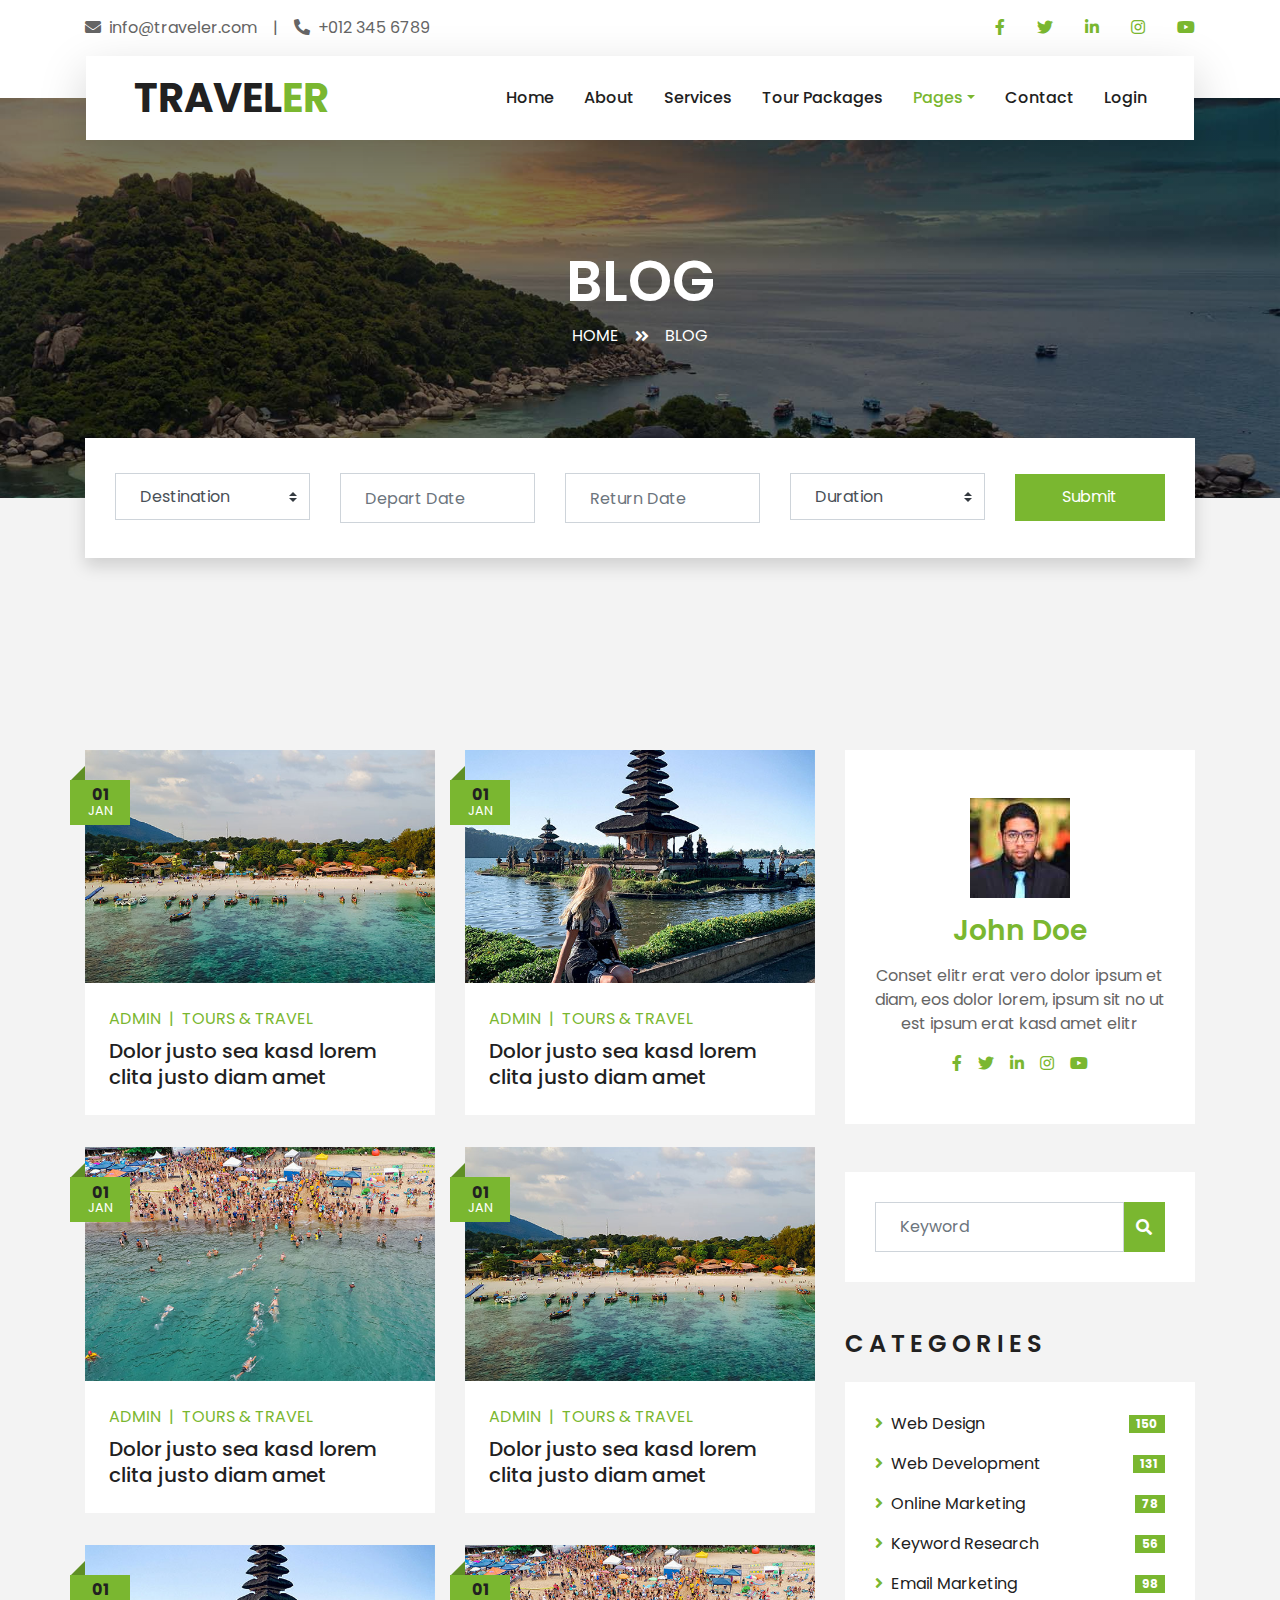
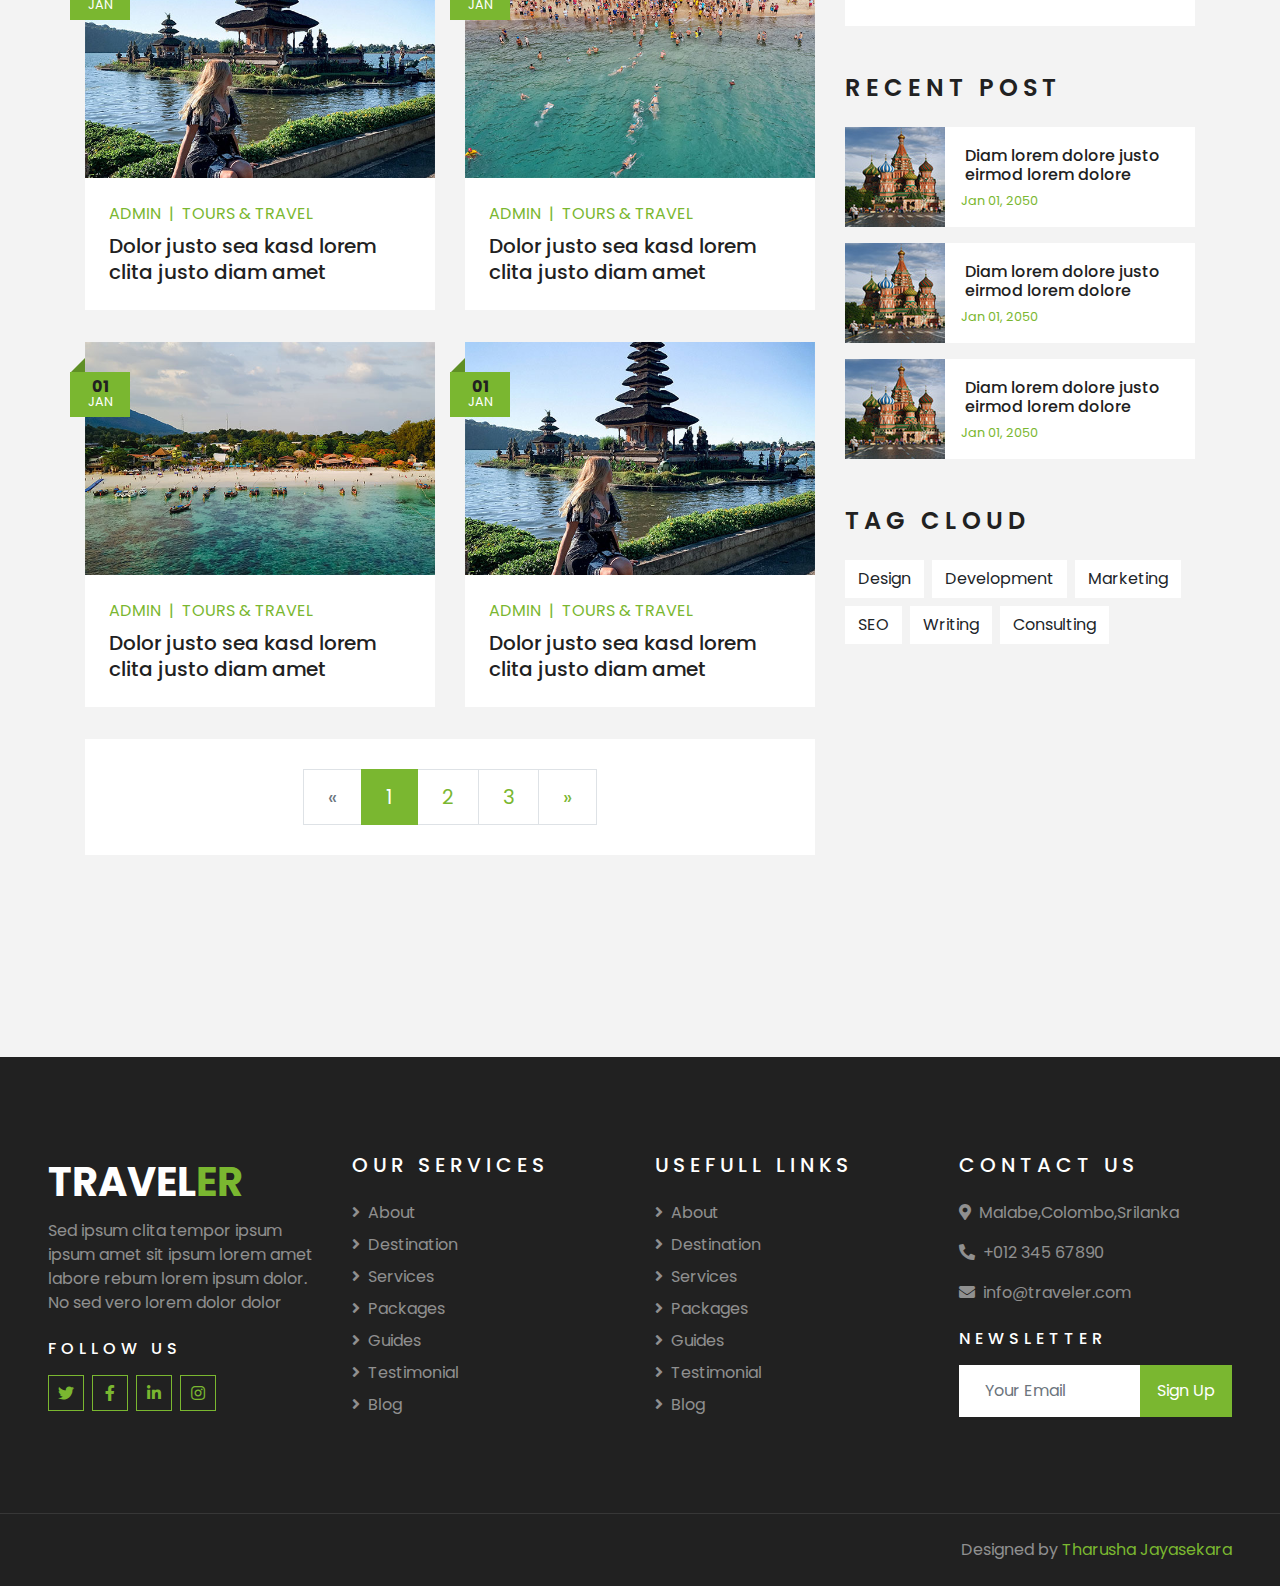
<file: blog.html>
<!DOCTYPE html>
<html lang="en">

<head>
    <meta charset="utf-8">
    <title>TRAVELER</title>
    <meta content="width=device-width, initial-scale=1.0" name="viewport">
    <meta content="Free HTML Templates" name="keywords">
    <meta content="Free HTML Templates" name="description">

    <!-- Favicon -->
    <link href="img/favicon.ico" rel="icon">

    <!-- Google Web Fonts -->
    <link rel="preconnect" href="https://fonts.gstatic.com">
    <link href="https://fonts.googleapis.com/css2?family=Poppins:wght@400;500;600;700&display=swap" rel="stylesheet">

    <!-- Font Awesome -->
    <link href="https://cdnjs.cloudflare.com/ajax/libs/font-awesome/5.10.0/css/all.min.css" rel="stylesheet">

    <!-- Libraries Stylesheet -->
    <link href="lib/owlcarousel/assets/owl.carousel.min.css" rel="stylesheet">
    <link href="lib/tempusdominus/css/tempusdominus-bootstrap-4.min.css" rel="stylesheet" />

    <!-- Customized Bootstrap Stylesheet -->
    <link href="css/style.css" rel="stylesheet">
</head>

<body>
    <!-- Topbar Start -->
    <div class="container-fluid bg-light pt-3 d-none d-lg-block">
        <div class="container">
            <div class="row">
                <div class="col-lg-6 text-center text-lg-left mb-2 mb-lg-0">
                    <div class="d-inline-flex align-items-center">
                        <p><i class="fa fa-envelope mr-2"></i>info@traveler.com</p>
                        <p class="text-body px-3">|</p>
                        <p><i class="fa fa-phone-alt mr-2"></i>+012 345 6789</p>
                    </div>
                </div>
                <div class="col-lg-6 text-center text-lg-right">
                    <div class="d-inline-flex align-items-center">
                        <a class="text-primary px-3" href="">
                            <i class="fab fa-facebook-f"></i>
                        </a>
                        <a class="text-primary px-3" href="">
                            <i class="fab fa-twitter"></i>
                        </a>
                        <a class="text-primary px-3" href="">
                            <i class="fab fa-linkedin-in"></i>
                        </a>
                        <a class="text-primary px-3" href="">
                            <i class="fab fa-instagram"></i>
                        </a>
                        <a class="text-primary pl-3" href="">
                            <i class="fab fa-youtube"></i>
                        </a>
                    </div>
                </div>
            </div>
        </div>
    </div>
    <!-- Topbar End -->


    <!-- Navbar Start -->
    <div class="container-fluid position-relative nav-bar p-0">
        <div class="container-lg position-relative p-0 px-lg-3" style="z-index: 9;">
            <nav class="navbar navbar-expand-lg bg-light navbar-light shadow-lg py-3 py-lg-0 pl-3 pl-lg-5">
                <a href="" class="navbar-brand">
                    <h1 class="m-0 text-primary"><span class="text-dark">TRAVEL</span>ER</h1>
                </a>
                <button type="button" class="navbar-toggler" data-toggle="collapse" data-target="#navbarCollapse">
                    <span class="navbar-toggler-icon"></span>
                </button>
                <div class="collapse navbar-collapse justify-content-between px-3" id="navbarCollapse">
                    <div class="navbar-nav ml-auto py-0">
                        <a href="index.html" class="nav-item nav-link">Home</a>
                        <a href="about.html" class="nav-item nav-link">About</a>
                        <a href="service.html" class="nav-item nav-link">Services</a>
                        <a href="package.html" class="nav-item nav-link">Tour Packages</a>
                        <div class="nav-item dropdown">
                            <a href="#" class="nav-link dropdown-toggle active" data-toggle="dropdown">Pages</a>
                            <div class="dropdown-menu border-0 rounded-0 m-0">
                                <a href="blog.html" class="dropdown-item active">Blog Grid</a>
                                <a href="single.html" class="dropdown-item">Blog Detail</a>
                                <a href="destination.html" class="dropdown-item">Destination</a>
                                <a href="guide.html" class="dropdown-item">Travel Guides</a>
                                <a href="testimonial.html" class="dropdown-item">Testimonial</a>
                            </div>
                        </div>
                        <a href="contact.html" class="nav-item nav-link">Contact</a>
                        <a href="Login.html" class="nav-item nav-link">Login</a>
                    </div>
                </div>
            </nav>
        </div>
    </div>
    <!-- Navbar End -->


    <!-- Header Start -->
    <div class="container-fluid page-header">
        <div class="container">
            <div class="d-flex flex-column align-items-center justify-content-center" style="min-height: 400px">
                <h3 class="display-4 text-white text-uppercase">Blog</h3>
                <div class="d-inline-flex text-white">
                    <p class="m-0 text-uppercase"><a class="text-white" href="">Home</a></p>
                    <i class="fa fa-angle-double-right pt-1 px-3"></i>
                    <p class="m-0 text-uppercase">Blog</p>
                </div>
            </div>
        </div>
    </div>
    <!-- Header End -->


    <!-- Booking Start -->
    <div class="container-fluid booking mt-5 pb-5">
        <div class="container pb-5">
            <div class="bg-light shadow" style="padding: 30px;">
                <div class="row align-items-center" style="min-height: 60px;">
                    <div class="col-md-10">
                        <div class="row">
                            <div class="col-md-3">
                                <div class="mb-3 mb-md-0">
                                    <select class="custom-select px-4" style="height: 47px;">
                                        <option selected>Destination</option>
                                        <option value="1">Destination 1</option>
                                        <option value="2">Destination 1</option>
                                        <option value="3">Destination 1</option>
                                    </select>
                                </div>
                            </div>
                            <div class="col-md-3">
                                <div class="mb-3 mb-md-0">
                                    <div class="date" id="date1" data-target-input="nearest">
                                        <input type="text" class="form-control p-4 datetimepicker-input" placeholder="Depart Date" data-target="#date1" data-toggle="datetimepicker" />
                                    </div>
                                </div>
                            </div>
                            <div class="col-md-3">
                                <div class="mb-3 mb-md-0">
                                    <div class="date" id="date2" data-target-input="nearest">
                                        <input type="text" class="form-control p-4 datetimepicker-input" placeholder="Return Date" data-target="#date2" data-toggle="datetimepicker" />
                                    </div>
                                </div>
                            </div>
                            <div class="col-md-3">
                                <div class="mb-3 mb-md-0">
                                    <select class="custom-select px-4" style="height: 47px;">
                                        <option selected>Duration</option>
                                        <option value="1">Duration 1</option>
                                        <option value="2">Duration 1</option>
                                        <option value="3">Duration 1</option>
                                    </select>
                                </div>
                            </div>
                        </div>
                    </div>
                    <div class="col-md-2">
                        <button class="btn btn-primary btn-block" type="submit" style="height: 47px; margin-top: -2px;">Submit</button>
                    </div>
                </div>
            </div>
        </div>
    </div>
    <!-- Booking End -->


    <!-- Blog Start -->
    <div class="container-fluid py-5">
        <div class="container py-5">
            <div class="row">
                <div class="col-lg-8">
                    <div class="row pb-3">
                        <div class="col-md-6 mb-4 pb-2">
                            <div class="blog-item">
                                <div class="position-relative">
                                    <img class="img-fluid w-100" src="img/blog-1.jpg" alt="">
                                    <div class="blog-date">
                                        <h6 class="font-weight-bold mb-n1">01</h6>
                                        <small class="text-white text-uppercase">Jan</small>
                                    </div>
                                </div>
                                <div class="bg-white p-4">
                                    <div class="d-flex mb-2">
                                        <a class="text-primary text-uppercase text-decoration-none" href="">Admin</a>
                                        <span class="text-primary px-2">|</span>
                                        <a class="text-primary text-uppercase text-decoration-none" href="">Tours & Travel</a>
                                    </div>
                                    <a class="h5 m-0 text-decoration-none" href="">Dolor justo sea kasd lorem clita justo diam amet</a>
                                </div>
                            </div>
                        </div>
                        <div class="col-md-6 mb-4 pb-2">
                            <div class="blog-item">
                                <div class="position-relative">
                                    <img class="img-fluid w-100" src="img/blog-2.jpg" alt="">
                                    <div class="blog-date">
                                        <h6 class="font-weight-bold mb-n1">01</h6>
                                        <small class="text-white text-uppercase">Jan</small>
                                    </div>
                                </div>
                                <div class="bg-white p-4">
                                    <div class="d-flex mb-2">
                                        <a class="text-primary text-uppercase text-decoration-none" href="">Admin</a>
                                        <span class="text-primary px-2">|</span>
                                        <a class="text-primary text-uppercase text-decoration-none" href="">Tours & Travel</a>
                                    </div>
                                    <a class="h5 m-0 text-decoration-none" href="">Dolor justo sea kasd lorem clita justo diam amet</a>
                                </div>
                            </div>
                        </div>
                        <div class="col-md-6 mb-4 pb-2">
                            <div class="blog-item">
                                <div class="position-relative">
                                    <img class="img-fluid w-100" src="img/blog-3.jpg" alt="">
                                    <div class="blog-date">
                                        <h6 class="font-weight-bold mb-n1">01</h6>
                                        <small class="text-white text-uppercase">Jan</small>
                                    </div>
                                </div>
                                <div class="bg-white p-4">
                                    <div class="d-flex mb-2">
                                        <a class="text-primary text-uppercase text-decoration-none" href="">Admin</a>
                                        <span class="text-primary px-2">|</span>
                                        <a class="text-primary text-uppercase text-decoration-none" href="">Tours & Travel</a>
                                    </div>
                                    <a class="h5 m-0 text-decoration-none" href="">Dolor justo sea kasd lorem clita justo diam amet</a>
                                </div>
                            </div>
                        </div>
                        <div class="col-md-6 mb-4 pb-2">
                            <div class="blog-item">
                                <div class="position-relative">
                                    <img class="img-fluid w-100" src="img/blog-1.jpg" alt="">
                                    <div class="blog-date">
                                        <h6 class="font-weight-bold mb-n1">01</h6>
                                        <small class="text-white text-uppercase">Jan</small>
                                    </div>
                                </div>
                                <div class="bg-white p-4">
                                    <div class="d-flex mb-2">
                                        <a class="text-primary text-uppercase text-decoration-none" href="">Admin</a>
                                        <span class="text-primary px-2">|</span>
                                        <a class="text-primary text-uppercase text-decoration-none" href="">Tours & Travel</a>
                                    </div>
                                    <a class="h5 m-0 text-decoration-none" href="">Dolor justo sea kasd lorem clita justo diam amet</a>
                                </div>
                            </div>
                        </div>
                        <div class="col-md-6 mb-4 pb-2">
                            <div class="blog-item">
                                <div class="position-relative">
                                    <img class="img-fluid w-100" src="img/blog-2.jpg" alt="">
                                    <div class="blog-date">
                                        <h6 class="font-weight-bold mb-n1">01</h6>
                                        <small class="text-white text-uppercase">Jan</small>
                                    </div>
                                </div>
                                <div class="bg-white p-4">
                                    <div class="d-flex mb-2">
                                        <a class="text-primary text-uppercase text-decoration-none" href="">Admin</a>
                                        <span class="text-primary px-2">|</span>
                                        <a class="text-primary text-uppercase text-decoration-none" href="">Tours & Travel</a>
                                    </div>
                                    <a class="h5 m-0 text-decoration-none" href="">Dolor justo sea kasd lorem clita justo diam amet</a>
                                </div>
                            </div>
                        </div>
                        <div class="col-md-6 mb-4 pb-2">
                            <div class="blog-item">
                                <div class="position-relative">
                                    <img class="img-fluid w-100" src="img/blog-3.jpg" alt="">
                                    <div class="blog-date">
                                        <h6 class="font-weight-bold mb-n1">01</h6>
                                        <small class="text-white text-uppercase">Jan</small>
                                    </div>
                                </div>
                                <div class="bg-white p-4">
                                    <div class="d-flex mb-2">
                                        <a class="text-primary text-uppercase text-decoration-none" href="">Admin</a>
                                        <span class="text-primary px-2">|</span>
                                        <a class="text-primary text-uppercase text-decoration-none" href="">Tours & Travel</a>
                                    </div>
                                    <a class="h5 m-0 text-decoration-none" href="">Dolor justo sea kasd lorem clita justo diam amet</a>
                                </div>
                            </div>
                        </div>
                        <div class="col-md-6 mb-4 pb-2">
                            <div class="blog-item">
                                <div class="position-relative">
                                    <img class="img-fluid w-100" src="img/blog-1.jpg" alt="">
                                    <div class="blog-date">
                                        <h6 class="font-weight-bold mb-n1">01</h6>
                                        <small class="text-white text-uppercase">Jan</small>
                                    </div>
                                </div>
                                <div class="bg-white p-4">
                                    <div class="d-flex mb-2">
                                        <a class="text-primary text-uppercase text-decoration-none" href="">Admin</a>
                                        <span class="text-primary px-2">|</span>
                                        <a class="text-primary text-uppercase text-decoration-none" href="">Tours & Travel</a>
                                    </div>
                                    <a class="h5 m-0 text-decoration-none" href="">Dolor justo sea kasd lorem clita justo diam amet</a>
                                </div>
                            </div>
                        </div>
                        <div class="col-md-6 mb-4 pb-2">
                            <div class="blog-item">
                                <div class="position-relative">
                                    <img class="img-fluid w-100" src="img/blog-2.jpg" alt="">
                                    <div class="blog-date">
                                        <h6 class="font-weight-bold mb-n1">01</h6>
                                        <small class="text-white text-uppercase">Jan</small>
                                    </div>
                                </div>
                                <div class="bg-white p-4">
                                    <div class="d-flex mb-2">
                                        <a class="text-primary text-uppercase text-decoration-none" href="">Admin</a>
                                        <span class="text-primary px-2">|</span>
                                        <a class="text-primary text-uppercase text-decoration-none" href="">Tours & Travel</a>
                                    </div>
                                    <a class="h5 m-0 text-decoration-none" href="">Dolor justo sea kasd lorem clita justo diam amet</a>
                                </div>
                            </div>
                        </div>
                        <div class="col-12">
                            <nav aria-label="Page navigation">
                                <ul class="pagination pagination-lg justify-content-center bg-white mb-0" style="padding: 30px;">
                                    <li class="page-item disabled">
                                        <a class="page-link" href="#" aria-label="Previous">
                                            <span aria-hidden="true">&laquo;</span>
                                            <span class="sr-only">Previous</span>
                                        </a>
                                    </li>
                                    <li class="page-item active"><a class="page-link" href="#">1</a></li>
                                    <li class="page-item"><a class="page-link" href="#">2</a></li>
                                    <li class="page-item"><a class="page-link" href="#">3</a></li>
                                    <li class="page-item">
                                        <a class="page-link" href="#" aria-label="Next">
                                            <span aria-hidden="true">&raquo;</span>
                                            <span class="sr-only">Next</span>
                                        </a>
                                    </li>
                                </ul>
                            </nav>
                        </div>
                    </div>
                </div>

                <div class="col-lg-4 mt-5 mt-lg-0">
                    <!-- Author Bio -->
                    <div class="d-flex flex-column text-center bg-white mb-5 py-5 px-4">
                        <img src="img/user.jpg" class="img-fluid mx-auto mb-3" style="width: 100px;">
                        <h3 class="text-primary mb-3">John Doe</h3>
                        <p>Conset elitr erat vero dolor ipsum et diam, eos dolor lorem, ipsum sit no ut est ipsum erat kasd amet elitr</p>
                        <div class="d-flex justify-content-center">
                            <a class="text-primary px-2" href="">
                                <i class="fab fa-facebook-f"></i>
                            </a>
                            <a class="text-primary px-2" href="">
                                <i class="fab fa-twitter"></i>
                            </a>
                            <a class="text-primary px-2" href="">
                                <i class="fab fa-linkedin-in"></i>
                            </a>
                            <a class="text-primary px-2" href="">
                                <i class="fab fa-instagram"></i>
                            </a>
                            <a class="text-primary px-2" href="">
                                <i class="fab fa-youtube"></i>
                            </a>
                        </div>
                    </div>

                    <!-- Search Form -->
                    <div class="mb-5">
                        <div class="bg-white" style="padding: 30px;">
                            <div class="input-group">
                                <input type="text" class="form-control p-4" placeholder="Keyword">
                                <div class="input-group-append">
                                    <span class="input-group-text bg-primary border-primary text-white"><i
                                            class="fa fa-search"></i></span>
                                </div>
                            </div>
                        </div>
                    </div>

                    <!-- Category List -->
                    <div class="mb-5">
                        <h4 class="text-uppercase mb-4" style="letter-spacing: 5px;">Categories</h4>
                        <div class="bg-white" style="padding: 30px;">
                            <ul class="list-inline m-0">
                                <li class="mb-3 d-flex justify-content-between align-items-center">
                                    <a class="text-dark" href="#"><i class="fa fa-angle-right text-primary mr-2"></i>Web
                                        Design</a>
                                    <span class="badge badge-primary badge-pill">150</span>
                                </li>
                                <li class="mb-3 d-flex justify-content-between align-items-center">
                                    <a class="text-dark" href="#"><i class="fa fa-angle-right text-primary mr-2"></i>Web
                                        Development</a>
                                    <span class="badge badge-primary badge-pill">131</span>
                                </li>
                                <li class="mb-3 d-flex justify-content-between align-items-center">
                                    <a class="text-dark" href="#"><i
                                            class="fa fa-angle-right text-primary mr-2"></i>Online Marketing</a>
                                    <span class="badge badge-primary badge-pill">78</span>
                                </li>
                                <li class="mb-3 d-flex justify-content-between align-items-center">
                                    <a class="text-dark" href="#"><i
                                            class="fa fa-angle-right text-primary mr-2"></i>Keyword Research</a>
                                    <span class="badge badge-primary badge-pill">56</span>
                                </li>
                                <li class="d-flex justify-content-between align-items-center">
                                    <a class="text-dark" href="#"><i
                                            class="fa fa-angle-right text-primary mr-2"></i>Email Marketing</a>
                                    <span class="badge badge-primary badge-pill">98</span>
                                </li>
                            </ul>
                        </div>
                    </div>

                    <!-- Recent Post -->
                    <div class="mb-5">
                        <h4 class="text-uppercase mb-4" style="letter-spacing: 5px;">Recent Post</h4>
                        <a class="d-flex align-items-center text-decoration-none bg-white mb-3" href="">
                            <img class="img-fluid" src="img/blog-100x100.jpg" alt="">
                            <div class="pl-3">
                                <h6 class="m-1">Diam lorem dolore justo eirmod lorem dolore</h6>
                                <small>Jan 01, 2050</small>
                            </div>
                        </a>
                        <a class="d-flex align-items-center text-decoration-none bg-white mb-3" href="">
                            <img class="img-fluid" src="img/blog-100x100.jpg" alt="">
                            <div class="pl-3">
                                <h6 class="m-1">Diam lorem dolore justo eirmod lorem dolore</h6>
                                <small>Jan 01, 2050</small>
                            </div>
                        </a>
                        <a class="d-flex align-items-center text-decoration-none bg-white mb-3" href="">
                            <img class="img-fluid" src="img/blog-100x100.jpg" alt="">
                            <div class="pl-3">
                                <h6 class="m-1">Diam lorem dolore justo eirmod lorem dolore</h6>
                                <small>Jan 01, 2050</small>
                            </div>
                        </a>
                    </div>

                    <!-- Tag Cloud -->
                    <div class="mb-5">
                        <h4 class="text-uppercase mb-4" style="letter-spacing: 5px;">Tag Cloud</h4>
                        <div class="d-flex flex-wrap m-n1">
                            <a href="" class="btn btn-light m-1">Design</a>
                            <a href="" class="btn btn-light m-1">Development</a>
                            <a href="" class="btn btn-light m-1">Marketing</a>
                            <a href="" class="btn btn-light m-1">SEO</a>
                            <a href="" class="btn btn-light m-1">Writing</a>
                            <a href="" class="btn btn-light m-1">Consulting</a>
                        </div>
                    </div>
                </div>
            </div>
        </div>
    </div>
    <!-- Blog End -->


    <!-- Footer Start -->
    <div class="container-fluid bg-dark text-white-50 py-5 px-sm-3 px-lg-5" style="margin-top: 90px;">
        <div class="row pt-5">
            <div class="col-lg-3 col-md-6 mb-5">
                <a href="" class="navbar-brand">
                    <h1 class="text-primary"><span class="text-white">TRAVEL</span>ER</h1>
                </a>
                <p>Sed ipsum clita tempor ipsum ipsum amet sit ipsum lorem amet labore rebum lorem ipsum dolor. No sed vero lorem dolor dolor</p>
                <h6 class="text-white text-uppercase mt-4 mb-3" style="letter-spacing: 5px;">Follow Us</h6>
                <div class="d-flex justify-content-start">
                    <a class="btn btn-outline-primary btn-square mr-2" href="#"><i class="fab fa-twitter"></i></a>
                    <a class="btn btn-outline-primary btn-square mr-2" href="#"><i class="fab fa-facebook-f"></i></a>
                    <a class="btn btn-outline-primary btn-square mr-2" href="#"><i class="fab fa-linkedin-in"></i></a>
                    <a class="btn btn-outline-primary btn-square" href="#"><i class="fab fa-instagram"></i></a>
                </div>
            </div>
            <div class="col-lg-3 col-md-6 mb-5">
                <h5 class="text-white text-uppercase mb-4" style="letter-spacing: 5px;">Our Services</h5>
                <div class="d-flex flex-column justify-content-start">
                    <a class="text-white-50 mb-2" href="#"><i class="fa fa-angle-right mr-2"></i>About</a>
                    <a class="text-white-50 mb-2" href="#"><i class="fa fa-angle-right mr-2"></i>Destination</a>
                    <a class="text-white-50 mb-2" href="#"><i class="fa fa-angle-right mr-2"></i>Services</a>
                    <a class="text-white-50 mb-2" href="#"><i class="fa fa-angle-right mr-2"></i>Packages</a>
                    <a class="text-white-50 mb-2" href="#"><i class="fa fa-angle-right mr-2"></i>Guides</a>
                    <a class="text-white-50 mb-2" href="#"><i class="fa fa-angle-right mr-2"></i>Testimonial</a>
                    <a class="text-white-50" href="#"><i class="fa fa-angle-right mr-2"></i>Blog</a>
                </div>
            </div>
            <div class="col-lg-3 col-md-6 mb-5">
                <h5 class="text-white text-uppercase mb-4" style="letter-spacing: 5px;">Usefull Links</h5>
                <div class="d-flex flex-column justify-content-start">
                    <a class="text-white-50 mb-2" href="#"><i class="fa fa-angle-right mr-2"></i>About</a>
                    <a class="text-white-50 mb-2" href="#"><i class="fa fa-angle-right mr-2"></i>Destination</a>
                    <a class="text-white-50 mb-2" href="#"><i class="fa fa-angle-right mr-2"></i>Services</a>
                    <a class="text-white-50 mb-2" href="#"><i class="fa fa-angle-right mr-2"></i>Packages</a>
                    <a class="text-white-50 mb-2" href="#"><i class="fa fa-angle-right mr-2"></i>Guides</a>
                    <a class="text-white-50 mb-2" href="#"><i class="fa fa-angle-right mr-2"></i>Testimonial</a>
                    <a class="text-white-50" href="#"><i class="fa fa-angle-right mr-2"></i>Blog</a>
                </div>
            </div>
            <div class="col-lg-3 col-md-6 mb-5">
                <h5 class="text-white text-uppercase mb-4" style="letter-spacing: 5px;">Contact Us</h5>
                <p><i class="fa fa-map-marker-alt mr-2"></i>Malabe,Colombo,Srilanka</p>
                <p><i class="fa fa-phone-alt mr-2"></i>+012 345 67890</p>
                <p><i class="fa fa-envelope mr-2"></i>info@traveler.com</p>
                <h6 class="text-white text-uppercase mt-4 mb-3" style="letter-spacing: 5px;">Newsletter</h6>
                <div class="w-100">
                    <div class="input-group">
                        <input type="text" class="form-control border-light" style="padding: 25px;" placeholder="Your Email">
                        <div class="input-group-append">
                            <button class="btn btn-primary px-3">Sign Up</button>
                        </div>
                    </div>
                </div>
            </div>
        </div>
    </div>
    <div class="container-fluid bg-dark text-white border-top py-4 px-sm-3 px-md-5" style="border-color: rgba(256, 256, 256, .1) !important;">
        <div class="row">
            <div class="col-lg-6 text-center text-md-left mb-3 mb-md-0">

                </p>
            </div>
            <div class="col-lg-6 text-center text-md-right">
                <p class="m-0 text-white-50">Designed by
                    <a href="https://freewebsitecode.com">Tharusha Jayasekara</a>
                </p>
            </div>
        </div>
    </div>
    <!-- Footer End -->


    <!-- Back to Top -->
    <a href="#" class="btn btn-lg btn-primary btn-lg-square back-to-top"><i class="fa fa-angle-double-up"></i></a>


    <!-- JavaScript Libraries -->
    <script src="https://code.jquery.com/jquery-3.4.1.min.js"></script>
    <script src="https://stackpath.bootstrapcdn.com/bootstrap/4.4.1/js/bootstrap.bundle.min.js"></script>
    <script src="lib/easing/easing.min.js"></script>
    <script src="lib/owlcarousel/owl.carousel.min.js"></script>
    <script src="lib/tempusdominus/js/moment.min.js"></script>
    <script src="lib/tempusdominus/js/moment-timezone.min.js"></script>
    <script src="lib/tempusdominus/js/tempusdominus-bootstrap-4.min.js"></script>

    <!-- Contact Javascript File -->
    <script src="mail/jqBootstrapValidation.min.js"></script>
    <script src="mail/contact.js"></script>

    <!-- Template Javascript -->
    <script src="js/main.js"></script>
</body>

</html>
</file>
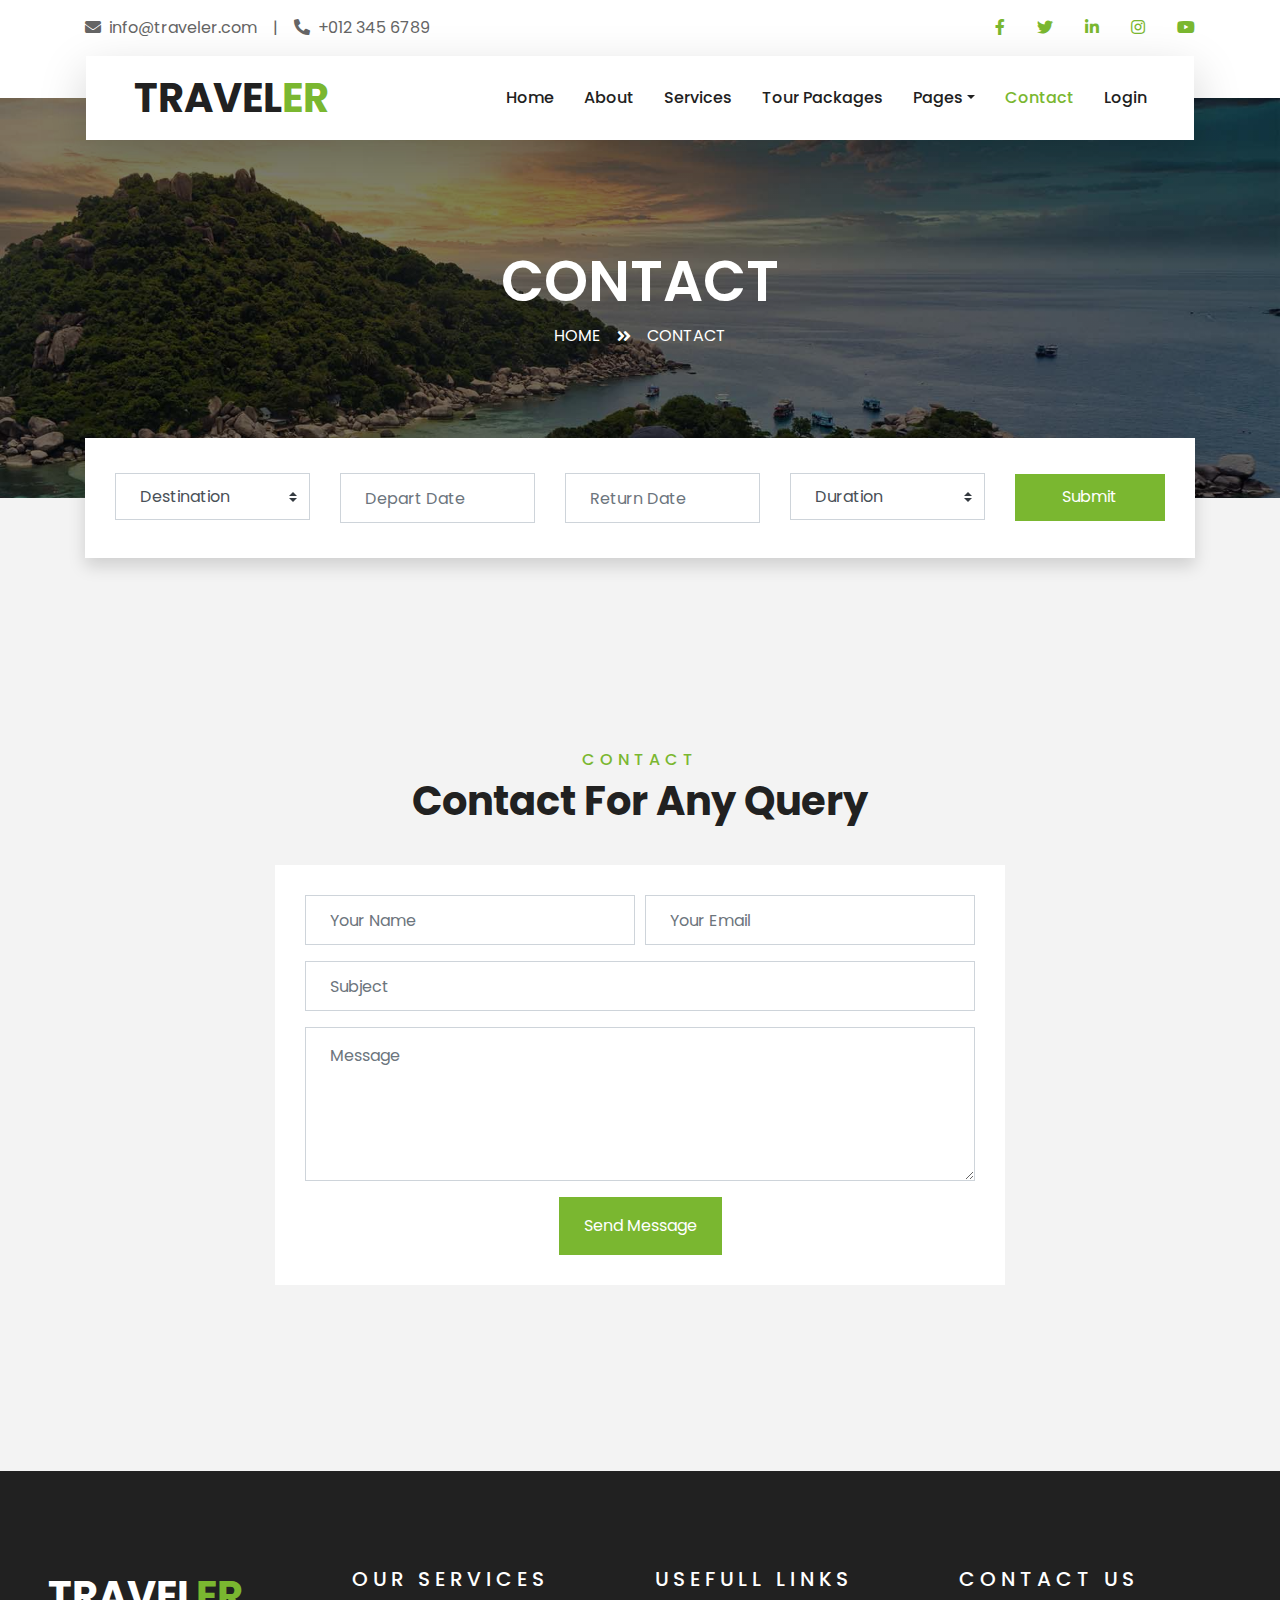
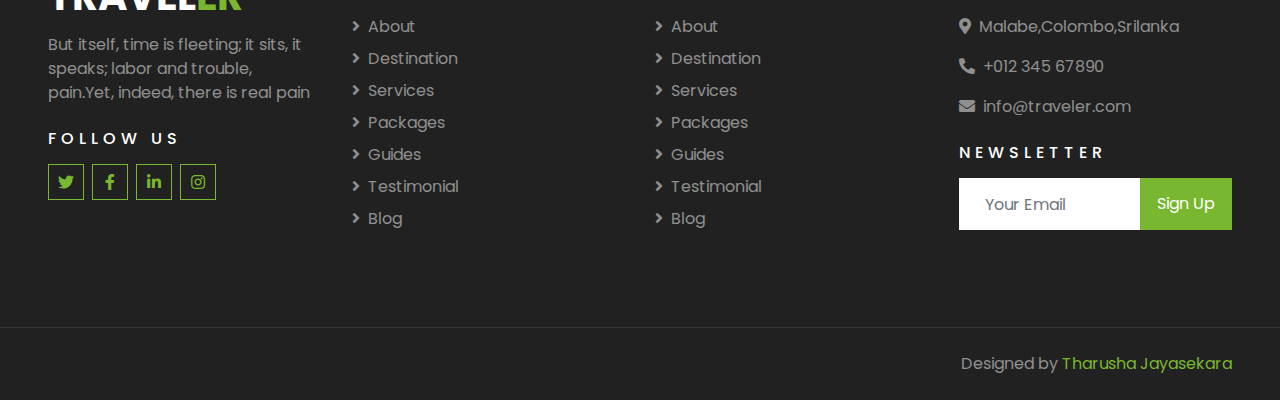
<file: contact.html>
<!DOCTYPE html>
<html lang="en">

<head>
    <meta charset="utf-8">
    <title>TRAVELER</title>
    <meta content="width=device-width, initial-scale=1.0" name="viewport">
    <meta content="Free HTML Templates" name="keywords">
    <meta content="Free HTML Templates" name="description">

    <!-- Favicon -->
    <link href="img/favicon.ico" rel="icon">

    <!-- Google Web Fonts -->
    <link rel="preconnect" href="https://fonts.gstatic.com">
    <link href="https://fonts.googleapis.com/css2?family=Poppins:wght@400;500;600;700&display=swap" rel="stylesheet">

    <!-- Font Awesome -->
    <link href="https://cdnjs.cloudflare.com/ajax/libs/font-awesome/5.10.0/css/all.min.css" rel="stylesheet">

    <!-- Libraries Stylesheet -->
    <link href="lib/owlcarousel/assets/owl.carousel.min.css" rel="stylesheet">
    <link href="lib/tempusdominus/css/tempusdominus-bootstrap-4.min.css" rel="stylesheet" />

    <!-- Customized Bootstrap Stylesheet -->
    <link href="css/style.css" rel="stylesheet">
</head>

<body>
    <!-- Topbar Start -->
    <div class="container-fluid bg-light pt-3 d-none d-lg-block">
        <div class="container">
            <div class="row">
                <div class="col-lg-6 text-center text-lg-left mb-2 mb-lg-0">
                    <div class="d-inline-flex align-items-center">
                        <p><i class="fa fa-envelope mr-2"></i>info@traveler.com</p>
                        <p class="text-body px-3">|</p>
                        <p><i class="fa fa-phone-alt mr-2"></i>+012 345 6789</p>
                    </div>
                </div>
                <div class="col-lg-6 text-center text-lg-right">
                    <div class="d-inline-flex align-items-center">
                        <a class="text-primary px-3" href="">
                            <i class="fab fa-facebook-f"></i>
                        </a>
                        <a class="text-primary px-3" href="">
                            <i class="fab fa-twitter"></i>
                        </a>
                        <a class="text-primary px-3" href="">
                            <i class="fab fa-linkedin-in"></i>
                        </a>
                        <a class="text-primary px-3" href="">
                            <i class="fab fa-instagram"></i>
                        </a>
                        <a class="text-primary pl-3" href="">
                            <i class="fab fa-youtube"></i>
                        </a>
                    </div>
                </div>
            </div>
        </div>
    </div>
    <!-- Topbar End -->


    <!-- Navbar Start -->
    <div class="container-fluid position-relative nav-bar p-0">
        <div class="container-lg position-relative p-0 px-lg-3" style="z-index: 9;">
            <nav class="navbar navbar-expand-lg bg-light navbar-light shadow-lg py-3 py-lg-0 pl-3 pl-lg-5">
                <a href="" class="navbar-brand">
                    <h1 class="m-0 text-primary"><span class="text-dark">TRAVEL</span>ER</h1>
                </a>
                <button type="button" class="navbar-toggler" data-toggle="collapse" data-target="#navbarCollapse">
                    <span class="navbar-toggler-icon"></span>
                </button>
                <div class="collapse navbar-collapse justify-content-between px-3" id="navbarCollapse">
                    <div class="navbar-nav ml-auto py-0">
                        <a href="index.html" class="nav-item nav-link">Home</a>
                        <a href="about.html" class="nav-item nav-link">About</a>
                        <a href="service.html" class="nav-item nav-link">Services</a>
                        <a href="package.html" class="nav-item nav-link">Tour Packages</a>
                        <div class="nav-item dropdown">
                            <a href="#" class="nav-link dropdown-toggle" data-toggle="dropdown">Pages</a>
                            <div class="dropdown-menu border-0 rounded-0 m-0">
                                <a href="blog.html" class="dropdown-item">Blog Grid</a>
                                <a href="single.html" class="dropdown-item">Blog Detail</a>
                                <a href="destination.html" class="dropdown-item">Destination</a>
                                <a href="guide.html" class="dropdown-item">Travel Guides</a>
                                <a href="testimonial.html" class="dropdown-item">Testimonial</a>
                            </div>
                        </div>
                        <a href="contact.html" class="nav-item nav-link active">Contact</a>
                        <a href="Login.html" class="nav-item nav-link">Login</a>
                    </div>
                </div>
            </nav>
        </div>
    </div>
    <!-- Navbar End -->


    <!-- Header Start -->
    <div class="container-fluid page-header">
        <div class="container">
            <div class="d-flex flex-column align-items-center justify-content-center" style="min-height: 400px">
                <h3 class="display-4 text-white text-uppercase">Contact</h3>
                <div class="d-inline-flex text-white">
                    <p class="m-0 text-uppercase"><a class="text-white" href="">Home</a></p>
                    <i class="fa fa-angle-double-right pt-1 px-3"></i>
                    <p class="m-0 text-uppercase">Contact</p>
                </div>
            </div>
        </div>
    </div>
    <!-- Header End -->


    <!-- Booking Start -->
    <div class="container-fluid booking mt-5 pb-5">
        <div class="container pb-5">
            <div class="bg-light shadow" style="padding: 30px;">
                <div class="row align-items-center" style="min-height: 60px;">
                    <div class="col-md-10">
                        <div class="row">
                            <div class="col-md-3">
                                <div class="mb-3 mb-md-0">
                                    <select class="custom-select px-4" style="height: 47px;">
                                        <option selected>Destination</option>
                                        <option value="1">Destination 1</option>
                                        <option value="2">Destination 1</option>
                                        <option value="3">Destination 1</option>
                                    </select>
                                </div>
                            </div>
                            <div class="col-md-3">
                                <div class="mb-3 mb-md-0">
                                    <div class="date" id="date1" data-target-input="nearest">
                                        <input type="text" class="form-control p-4 datetimepicker-input" placeholder="Depart Date" data-target="#date1" data-toggle="datetimepicker" />
                                    </div>
                                </div>
                            </div>
                            <div class="col-md-3">
                                <div class="mb-3 mb-md-0">
                                    <div class="date" id="date2" data-target-input="nearest">
                                        <input type="text" class="form-control p-4 datetimepicker-input" placeholder="Return Date" data-target="#date2" data-toggle="datetimepicker" />
                                    </div>
                                </div>
                            </div>
                            <div class="col-md-3">
                                <div class="mb-3 mb-md-0">
                                    <select class="custom-select px-4" style="height: 47px;">
                                        <option selected>Duration</option>
                                        <option value="1">Duration 1</option>
                                        <option value="2">Duration 1</option>
                                        <option value="3">Duration 1</option>
                                    </select>
                                </div>
                            </div>
                        </div>
                    </div>
                    <div class="col-md-2">
                        <button class="btn btn-primary btn-block" type="submit" style="height: 47px; margin-top: -2px;">Submit</button>
                    </div>
                </div>
            </div>
        </div>
    </div>
    <!-- Booking End -->


    <!-- Contact Start -->
    <div class="container-fluid py-5">
        <div class="container py-5">
            <div class="text-center mb-3 pb-3">
                <h6 class="text-primary text-uppercase" style="letter-spacing: 5px;">Contact</h6>
                <h1>Contact For Any Query</h1>
            </div>
            <div class="row justify-content-center">
                <div class="col-lg-8">
                    <div class="contact-form bg-white" style="padding: 30px;">
                        <div id="success"></div>
                        <form name="sentMessage" id="contactForm" novalidate="novalidate">
                            <div class="form-row">
                                <div class="control-group col-sm-6">
                                    <input type="text" class="form-control p-4" id="name" placeholder="Your Name" required="required" data-validation-required-message="Please enter your name" />
                                    <p class="help-block text-danger"></p>
                                </div>
                                <div class="control-group col-sm-6">
                                    <input type="email" class="form-control p-4" id="email" placeholder="Your Email" required="required" data-validation-required-message="Please enter your email" />
                                    <p class="help-block text-danger"></p>
                                </div>
                            </div>
                            <div class="control-group">
                                <input type="text" class="form-control p-4" id="subject" placeholder="Subject" required="required" data-validation-required-message="Please enter a subject" />
                                <p class="help-block text-danger"></p>
                            </div>
                            <div class="control-group">
                                <textarea class="form-control py-3 px-4" rows="5" id="message" placeholder="Message" required="required" data-validation-required-message="Please enter your message"></textarea>
                                <p class="help-block text-danger"></p>
                            </div>
                            <div class="text-center">
                                <button class="btn btn-primary py-3 px-4" type="submit" id="sendMessageButton">Send Message</button>
                            </div>
                        </form>
                    </div>
                </div>
            </div>
        </div>
    </div>
    <!-- Contact End -->


    <!-- Footer Start -->
    <div class="container-fluid bg-dark text-white-50 py-5 px-sm-3 px-lg-5" style="margin-top: 90px;">
        <div class="row pt-5">
            <div class="col-lg-3 col-md-6 mb-5">
                <a href="" class="navbar-brand">
                    <h1 class="text-primary"><span class="text-white">TRAVEL</span>ER</h1>
                </a>
                <p>But itself, time is fleeting; it sits, it speaks; labor and trouble, pain.Yet, indeed, there is real pain</p>
                <h6 class="text-white text-uppercase mt-4 mb-3" style="letter-spacing: 5px;">Follow Us</h6>
                <div class="d-flex justify-content-start">
                    <a class="btn btn-outline-primary btn-square mr-2" href="#"><i class="fab fa-twitter"></i></a>
                    <a class="btn btn-outline-primary btn-square mr-2" href="#"><i class="fab fa-facebook-f"></i></a>
                    <a class="btn btn-outline-primary btn-square mr-2" href="#"><i class="fab fa-linkedin-in"></i></a>
                    <a class="btn btn-outline-primary btn-square" href="#"><i class="fab fa-instagram"></i></a>
                </div>
            </div>
            <div class="col-lg-3 col-md-6 mb-5">
                <h5 class="text-white text-uppercase mb-4" style="letter-spacing: 5px;">Our Services</h5>
                <div class="d-flex flex-column justify-content-start">
                    <a class="text-white-50 mb-2" href="#"><i class="fa fa-angle-right mr-2"></i>About</a>
                    <a class="text-white-50 mb-2" href="#"><i class="fa fa-angle-right mr-2"></i>Destination</a>
                    <a class="text-white-50 mb-2" href="#"><i class="fa fa-angle-right mr-2"></i>Services</a>
                    <a class="text-white-50 mb-2" href="#"><i class="fa fa-angle-right mr-2"></i>Packages</a>
                    <a class="text-white-50 mb-2" href="#"><i class="fa fa-angle-right mr-2"></i>Guides</a>
                    <a class="text-white-50 mb-2" href="#"><i class="fa fa-angle-right mr-2"></i>Testimonial</a>
                    <a class="text-white-50" href="#"><i class="fa fa-angle-right mr-2"></i>Blog</a>
                </div>
            </div>
            <div class="col-lg-3 col-md-6 mb-5">
                <h5 class="text-white text-uppercase mb-4" style="letter-spacing: 5px;">Usefull Links</h5>
                <div class="d-flex flex-column justify-content-start">
                    <a class="text-white-50 mb-2" href="#"><i class="fa fa-angle-right mr-2"></i>About</a>
                    <a class="text-white-50 mb-2" href="#"><i class="fa fa-angle-right mr-2"></i>Destination</a>
                    <a class="text-white-50 mb-2" href="#"><i class="fa fa-angle-right mr-2"></i>Services</a>
                    <a class="text-white-50 mb-2" href="#"><i class="fa fa-angle-right mr-2"></i>Packages</a>
                    <a class="text-white-50 mb-2" href="#"><i class="fa fa-angle-right mr-2"></i>Guides</a>
                    <a class="text-white-50 mb-2" href="#"><i class="fa fa-angle-right mr-2"></i>Testimonial</a>
                    <a class="text-white-50" href="#"><i class="fa fa-angle-right mr-2"></i>Blog</a>
                </div>
            </div>
            <div class="col-lg-3 col-md-6 mb-5">
                <h5 class="text-white text-uppercase mb-4" style="letter-spacing: 5px;">Contact Us</h5>
                <p><i class="fa fa-map-marker-alt mr-2"></i>Malabe,Colombo,Srilanka</p>
                <p><i class="fa fa-phone-alt mr-2"></i>+012 345 67890</p>
                <p><i class="fa fa-envelope mr-2"></i>info@traveler.com</p>
                <h6 class="text-white text-uppercase mt-4 mb-3" style="letter-spacing: 5px;">Newsletter</h6>
                <div class="w-100">
                    <div class="input-group">
                        <input type="text" class="form-control border-light" style="padding: 25px;" placeholder="Your Email">
                        <div class="input-group-append">
                            <button class="btn btn-primary px-3">Sign Up</button>
                        </div>
                    </div>
                </div>
            </div>
        </div>
    </div>
    <div class="container-fluid bg-dark text-white border-top py-4 px-sm-3 px-md-5" style="border-color: rgba(256, 256, 256, .1) !important;">
        <div class="row">
            <div class="col-lg-6 text-center text-md-left mb-3 mb-md-0">

                </p>
            </div>
            <div class="col-lg-6 text-center text-md-right">
                <p class="m-0 text-white-50">Designed by
                    <a href="https://freewebsitecode.com">Tharusha Jayasekara</a>
                </p>
            </div>
        </div>
    </div>
    <!-- Footer End -->


    <!-- Back to Top -->
    <a href="#" class="btn btn-lg btn-primary btn-lg-square back-to-top"><i class="fa fa-angle-double-up"></i></a>


    <!-- JavaScript Libraries -->
    <script src="https://code.jquery.com/jquery-3.4.1.min.js"></script>
    <script src="https://stackpath.bootstrapcdn.com/bootstrap/4.4.1/js/bootstrap.bundle.min.js"></script>
    <script src="lib/easing/easing.min.js"></script>
    <script src="lib/owlcarousel/owl.carousel.min.js"></script>
    <script src="lib/tempusdominus/js/moment.min.js"></script>
    <script src="lib/tempusdominus/js/moment-timezone.min.js"></script>
    <script src="lib/tempusdominus/js/tempusdominus-bootstrap-4.min.js"></script>

    <!-- Contact Javascript File -->
    <script src="mail/jqBootstrapValidation.min.js"></script>
    <script src="mail/contact.js"></script>

    <!-- Template Javascript -->
    <script src="js/main.js"></script>
</body>

</html>
</file>
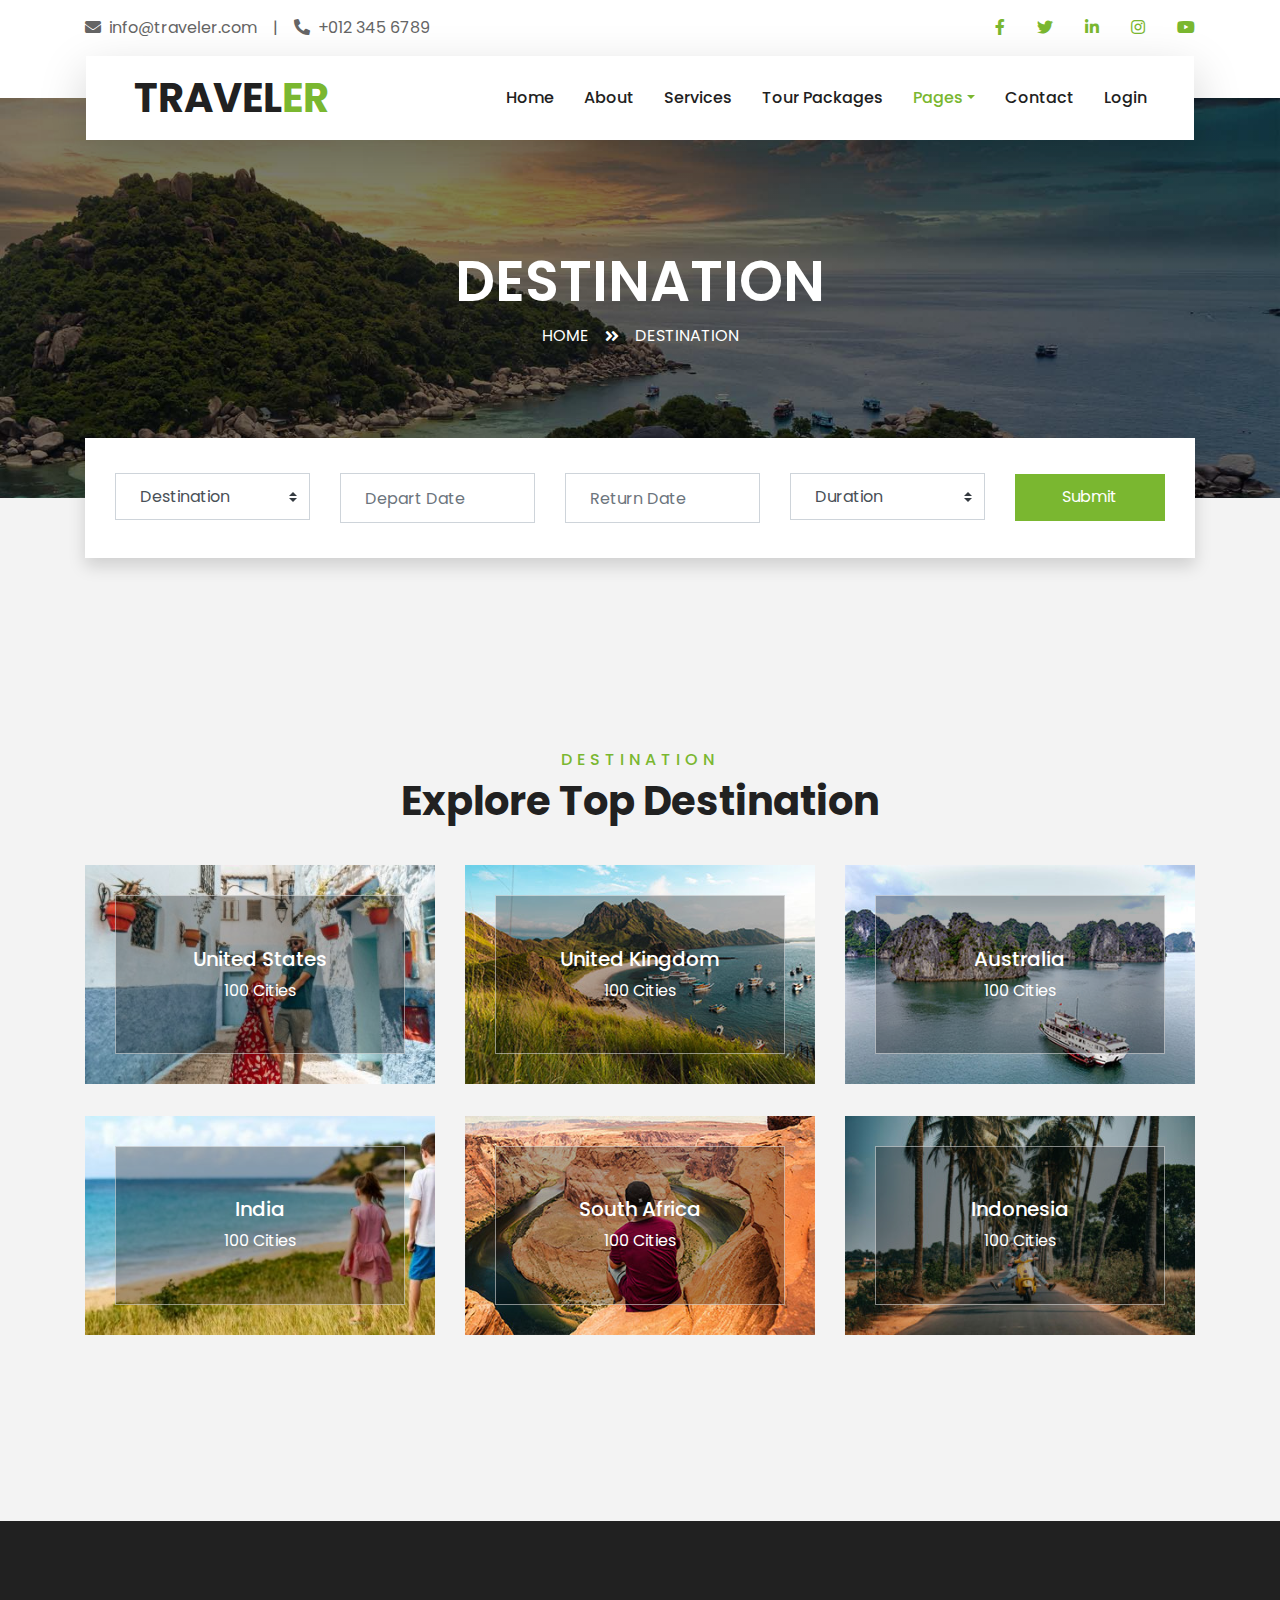
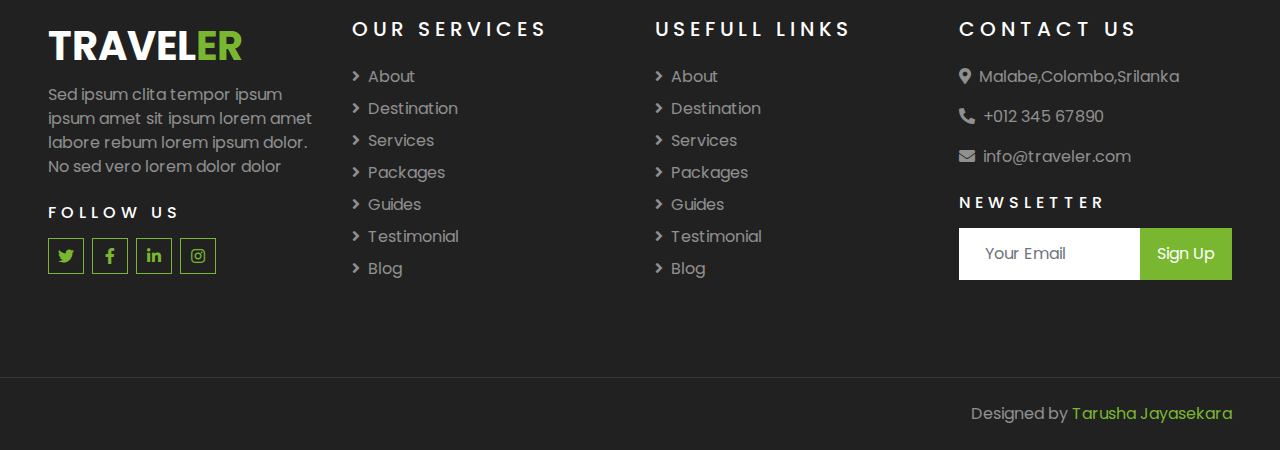
<file: destination.html>
<!DOCTYPE html>
<html lang="en">

<head>
    <meta charset="utf-8">
    <title>TRAVELER</title>
    <meta content="width=device-width, initial-scale=1.0" name="viewport">
    <meta content="Free HTML Templates" name="keywords">
    <meta content="Free HTML Templates" name="description">

    <!-- Favicon -->
    <link href="img/favicon.ico" rel="icon">

    <!-- Google Web Fonts -->
    <link rel="preconnect" href="https://fonts.gstatic.com">
    <link href="https://fonts.googleapis.com/css2?family=Poppins:wght@400;500;600;700&display=swap" rel="stylesheet">

    <!-- Font Awesome -->
    <link href="https://cdnjs.cloudflare.com/ajax/libs/font-awesome/5.10.0/css/all.min.css" rel="stylesheet">

    <!-- Libraries Stylesheet -->
    <link href="lib/owlcarousel/assets/owl.carousel.min.css" rel="stylesheet">
    <link href="lib/tempusdominus/css/tempusdominus-bootstrap-4.min.css" rel="stylesheet" />

    <!-- Customized Bootstrap Stylesheet -->
    <link href="css/style.css" rel="stylesheet">
</head>

<body>
    <!-- Topbar Start -->
    <div class="container-fluid bg-light pt-3 d-none d-lg-block">
        <div class="container">
            <div class="row">
                <div class="col-lg-6 text-center text-lg-left mb-2 mb-lg-0">
                    <div class="d-inline-flex align-items-center">
                        <p><i class="fa fa-envelope mr-2"></i>info@traveler.com</p>
                        <p class="text-body px-3">|</p>
                        <p><i class="fa fa-phone-alt mr-2"></i>+012 345 6789</p>
                    </div>
                </div>
                <div class="col-lg-6 text-center text-lg-right">
                    <div class="d-inline-flex align-items-center">
                        <a class="text-primary px-3" href="">
                            <i class="fab fa-facebook-f"></i>
                        </a>
                        <a class="text-primary px-3" href="">
                            <i class="fab fa-twitter"></i>
                        </a>
                        <a class="text-primary px-3" href="">
                            <i class="fab fa-linkedin-in"></i>
                        </a>
                        <a class="text-primary px-3" href="">
                            <i class="fab fa-instagram"></i>
                        </a>
                        <a class="text-primary pl-3" href="">
                            <i class="fab fa-youtube"></i>
                        </a>
                    </div>
                </div>
            </div>
        </div>
    </div>
    <!-- Topbar End -->


    <!-- Navbar Start -->
    <div class="container-fluid position-relative nav-bar p-0">
        <div class="container-lg position-relative p-0 px-lg-3" style="z-index: 9;">
            <nav class="navbar navbar-expand-lg bg-light navbar-light shadow-lg py-3 py-lg-0 pl-3 pl-lg-5">
                <a href="" class="navbar-brand">
                    <h1 class="m-0 text-primary"><span class="text-dark">TRAVEL</span>ER</h1>
                </a>
                <button type="button" class="navbar-toggler" data-toggle="collapse" data-target="#navbarCollapse">
                    <span class="navbar-toggler-icon"></span>
                </button>
                <div class="collapse navbar-collapse justify-content-between px-3" id="navbarCollapse">
                    <div class="navbar-nav ml-auto py-0">
                        <a href="index.html" class="nav-item nav-link">Home</a>
                        <a href="about.html" class="nav-item nav-link">About</a>
                        <a href="service.html" class="nav-item nav-link">Services</a>
                        <a href="package.html" class="nav-item nav-link">Tour Packages</a>
                        <div class="nav-item dropdown">
                            <a href="#" class="nav-link dropdown-toggle active" data-toggle="dropdown">Pages</a>
                            <div class="dropdown-menu border-0 rounded-0 m-0">
                                <a href="blog.html" class="dropdown-item">Blog Grid</a>
                                <a href="single.html" class="dropdown-item">Blog Detail</a>
                                <a href="destination.html" class="dropdown-item active">Destination</a>
                                <a href="guide.html" class="dropdown-item">Travel Guides</a>
                                <a href="testimonial.html" class="dropdown-item">Testimonial</a>
                            </div>
                        </div>
                        <a href="contact.html" class="nav-item nav-link">Contact</a>
                        <a href="Login.html" class="nav-item nav-link">Login</a>
                    </div>
                </div>
            </nav>
        </div>
    </div>
    <!-- Navbar End -->


    <!-- Header Start -->
    <div class="container-fluid page-header">
        <div class="container">
            <div class="d-flex flex-column align-items-center justify-content-center" style="min-height: 400px">
                <h3 class="display-4 text-white text-uppercase">Destination</h3>
                <div class="d-inline-flex text-white">
                    <p class="m-0 text-uppercase"><a class="text-white" href="">Home</a></p>
                    <i class="fa fa-angle-double-right pt-1 px-3"></i>
                    <p class="m-0 text-uppercase">Destination</p>
                </div>
            </div>
        </div>
    </div>
    <!-- Header End -->


    <!-- Booking Start -->
    <div class="container-fluid booking mt-5 pb-5">
        <div class="container pb-5">
            <div class="bg-light shadow" style="padding: 30px;">
                <div class="row align-items-center" style="min-height: 60px;">
                    <div class="col-md-10">
                        <div class="row">
                            <div class="col-md-3">
                                <div class="mb-3 mb-md-0">
                                    <select class="custom-select px-4" style="height: 47px;">
                                        <option selected>Destination</option>
                                        <option value="1">Destination 1</option>
                                        <option value="2">Destination 1</option>
                                        <option value="3">Destination 1</option>
                                    </select>
                                </div>
                            </div>
                            <div class="col-md-3">
                                <div class="mb-3 mb-md-0">
                                    <div class="date" id="date1" data-target-input="nearest">
                                        <input type="text" class="form-control p-4 datetimepicker-input" placeholder="Depart Date" data-target="#date1" data-toggle="datetimepicker" />
                                    </div>
                                </div>
                            </div>
                            <div class="col-md-3">
                                <div class="mb-3 mb-md-0">
                                    <div class="date" id="date2" data-target-input="nearest">
                                        <input type="text" class="form-control p-4 datetimepicker-input" placeholder="Return Date" data-target="#date2" data-toggle="datetimepicker" />
                                    </div>
                                </div>
                            </div>
                            <div class="col-md-3">
                                <div class="mb-3 mb-md-0">
                                    <select class="custom-select px-4" style="height: 47px;">
                                        <option selected>Duration</option>
                                        <option value="1">Duration 1</option>
                                        <option value="2">Duration 1</option>
                                        <option value="3">Duration 1</option>
                                    </select>
                                </div>
                            </div>
                        </div>
                    </div>
                    <div class="col-md-2">
                        <button class="btn btn-primary btn-block" type="submit" style="height: 47px; margin-top: -2px;">Submit</button>
                    </div>
                </div>
            </div>
        </div>
    </div>
    <!-- Booking End -->


    <!-- Destination Start -->
    <div class="container-fluid py-5">
        <div class="container pt-5 pb-3">
            <div class="text-center mb-3 pb-3">
                <h6 class="text-primary text-uppercase" style="letter-spacing: 5px;">Destination</h6>
                <h1>Explore Top Destination</h1>
            </div>
            <div class="row">
                <div class="col-lg-4 col-md-6 mb-4">
                    <div class="destination-item position-relative overflow-hidden mb-2">
                        <img class="img-fluid" src="img/destination-1.jpg" alt="">
                        <a class="destination-overlay text-white text-decoration-none" href="">
                            <h5 class="text-white">United States</h5>
                            <span>100 Cities</span>
                        </a>
                    </div>
                </div>
                <div class="col-lg-4 col-md-6 mb-4">
                    <div class="destination-item position-relative overflow-hidden mb-2">
                        <img class="img-fluid" src="img/destination-2.jpg" alt="">
                        <a class="destination-overlay text-white text-decoration-none" href="">
                            <h5 class="text-white">United Kingdom</h5>
                            <span>100 Cities</span>
                        </a>
                    </div>
                </div>
                <div class="col-lg-4 col-md-6 mb-4">
                    <div class="destination-item position-relative overflow-hidden mb-2">
                        <img class="img-fluid" src="img/destination-3.jpg" alt="">
                        <a class="destination-overlay text-white text-decoration-none" href="">
                            <h5 class="text-white">Australia</h5>
                            <span>100 Cities</span>
                        </a>
                    </div>
                </div>
                <div class="col-lg-4 col-md-6 mb-4">
                    <div class="destination-item position-relative overflow-hidden mb-2">
                        <img class="img-fluid" src="img/destination-4.jpg" alt="">
                        <a class="destination-overlay text-white text-decoration-none" href="">
                            <h5 class="text-white">India</h5>
                            <span>100 Cities</span>
                        </a>
                    </div>
                </div>
                <div class="col-lg-4 col-md-6 mb-4">
                    <div class="destination-item position-relative overflow-hidden mb-2">
                        <img class="img-fluid" src="img/destination-5.jpg" alt="">
                        <a class="destination-overlay text-white text-decoration-none" href="">
                            <h5 class="text-white">South Africa</h5>
                            <span>100 Cities</span>
                        </a>
                    </div>
                </div>
                <div class="col-lg-4 col-md-6 mb-4">
                    <div class="destination-item position-relative overflow-hidden mb-2">
                        <img class="img-fluid" src="img/destination-6.jpg" alt="">
                        <a class="destination-overlay text-white text-decoration-none" href="">
                            <h5 class="text-white">Indonesia</h5>
                            <span>100 Cities</span>
                        </a>
                    </div>
                </div>
            </div>
        </div>
    </div>
    <!-- Destination Start -->


    <!-- Footer Start -->
    <div class="container-fluid bg-dark text-white-50 py-5 px-sm-3 px-lg-5" style="margin-top: 90px;">
        <div class="row pt-5">
            <div class="col-lg-3 col-md-6 mb-5">
                <a href="" class="navbar-brand">
                    <h1 class="text-primary"><span class="text-white">TRAVEL</span>ER</h1>
                </a>
                <p>Sed ipsum clita tempor ipsum ipsum amet sit ipsum lorem amet labore rebum lorem ipsum dolor. No sed vero lorem dolor dolor</p>
                <h6 class="text-white text-uppercase mt-4 mb-3" style="letter-spacing: 5px;">Follow Us</h6>
                <div class="d-flex justify-content-start">
                    <a class="btn btn-outline-primary btn-square mr-2" href="#"><i class="fab fa-twitter"></i></a>
                    <a class="btn btn-outline-primary btn-square mr-2" href="#"><i class="fab fa-facebook-f"></i></a>
                    <a class="btn btn-outline-primary btn-square mr-2" href="#"><i class="fab fa-linkedin-in"></i></a>
                    <a class="btn btn-outline-primary btn-square" href="#"><i class="fab fa-instagram"></i></a>
                </div>
            </div>
            <div class="col-lg-3 col-md-6 mb-5">
                <h5 class="text-white text-uppercase mb-4" style="letter-spacing: 5px;">Our Services</h5>
                <div class="d-flex flex-column justify-content-start">
                    <a class="text-white-50 mb-2" href="#"><i class="fa fa-angle-right mr-2"></i>About</a>
                    <a class="text-white-50 mb-2" href="#"><i class="fa fa-angle-right mr-2"></i>Destination</a>
                    <a class="text-white-50 mb-2" href="#"><i class="fa fa-angle-right mr-2"></i>Services</a>
                    <a class="text-white-50 mb-2" href="#"><i class="fa fa-angle-right mr-2"></i>Packages</a>
                    <a class="text-white-50 mb-2" href="#"><i class="fa fa-angle-right mr-2"></i>Guides</a>
                    <a class="text-white-50 mb-2" href="#"><i class="fa fa-angle-right mr-2"></i>Testimonial</a>
                    <a class="text-white-50" href="#"><i class="fa fa-angle-right mr-2"></i>Blog</a>
                </div>
            </div>
            <div class="col-lg-3 col-md-6 mb-5">
                <h5 class="text-white text-uppercase mb-4" style="letter-spacing: 5px;">Usefull Links</h5>
                <div class="d-flex flex-column justify-content-start">
                    <a class="text-white-50 mb-2" href="#"><i class="fa fa-angle-right mr-2"></i>About</a>
                    <a class="text-white-50 mb-2" href="#"><i class="fa fa-angle-right mr-2"></i>Destination</a>
                    <a class="text-white-50 mb-2" href="#"><i class="fa fa-angle-right mr-2"></i>Services</a>
                    <a class="text-white-50 mb-2" href="#"><i class="fa fa-angle-right mr-2"></i>Packages</a>
                    <a class="text-white-50 mb-2" href="#"><i class="fa fa-angle-right mr-2"></i>Guides</a>
                    <a class="text-white-50 mb-2" href="#"><i class="fa fa-angle-right mr-2"></i>Testimonial</a>
                    <a class="text-white-50" href="#"><i class="fa fa-angle-right mr-2"></i>Blog</a>
                </div>
            </div>
            <div class="col-lg-3 col-md-6 mb-5">
                <h5 class="text-white text-uppercase mb-4" style="letter-spacing: 5px;">Contact Us</h5>
                <p><i class="fa fa-map-marker-alt mr-2"></i>Malabe,Colombo,Srilanka</p>
                <p><i class="fa fa-phone-alt mr-2"></i>+012 345 67890</p>
                <p><i class="fa fa-envelope mr-2"></i>info@traveler.com</p>
                <h6 class="text-white text-uppercase mt-4 mb-3" style="letter-spacing: 5px;">Newsletter</h6>
                <div class="w-100">
                    <div class="input-group">
                        <input type="text" class="form-control border-light" style="padding: 25px;" placeholder="Your Email">
                        <div class="input-group-append">
                            <button class="btn btn-primary px-3">Sign Up</button>
                        </div>
                    </div>
                </div>
            </div>
        </div>
    </div>
    <div class="container-fluid bg-dark text-white border-top py-4 px-sm-3 px-md-5" style="border-color: rgba(256, 256, 256, .1) !important;">
        <div class="row">
            <div class="col-lg-6 text-center text-md-left mb-3 mb-md-0">

                </p>
            </div>
            <div class="col-lg-6 text-center text-md-right">
                <p class="m-0 text-white-50">Designed by
                    <a href="https://freewebsitecode.com">Tarusha Jayasekara</a>
                </p>
            </div>
        </div>
    </div>
    <!-- Footer End -->


    <!-- Back to Top -->
    <a href="#" class="btn btn-lg btn-primary btn-lg-square back-to-top"><i class="fa fa-angle-double-up"></i></a>


    <!-- JavaScript Libraries -->
    <script src="https://code.jquery.com/jquery-3.4.1.min.js"></script>
    <script src="https://stackpath.bootstrapcdn.com/bootstrap/4.4.1/js/bootstrap.bundle.min.js"></script>
    <script src="lib/easing/easing.min.js"></script>
    <script src="lib/owlcarousel/owl.carousel.min.js"></script>
    <script src="lib/tempusdominus/js/moment.min.js"></script>
    <script src="lib/tempusdominus/js/moment-timezone.min.js"></script>
    <script src="lib/tempusdominus/js/tempusdominus-bootstrap-4.min.js"></script>

    <!-- Contact Javascript File -->
    <script src="mail/jqBootstrapValidation.min.js"></script>
    <script src="mail/contact.js"></script>

    <!-- Template Javascript -->
    <script src="js/main.js"></script>
</body>

</html>
</file>
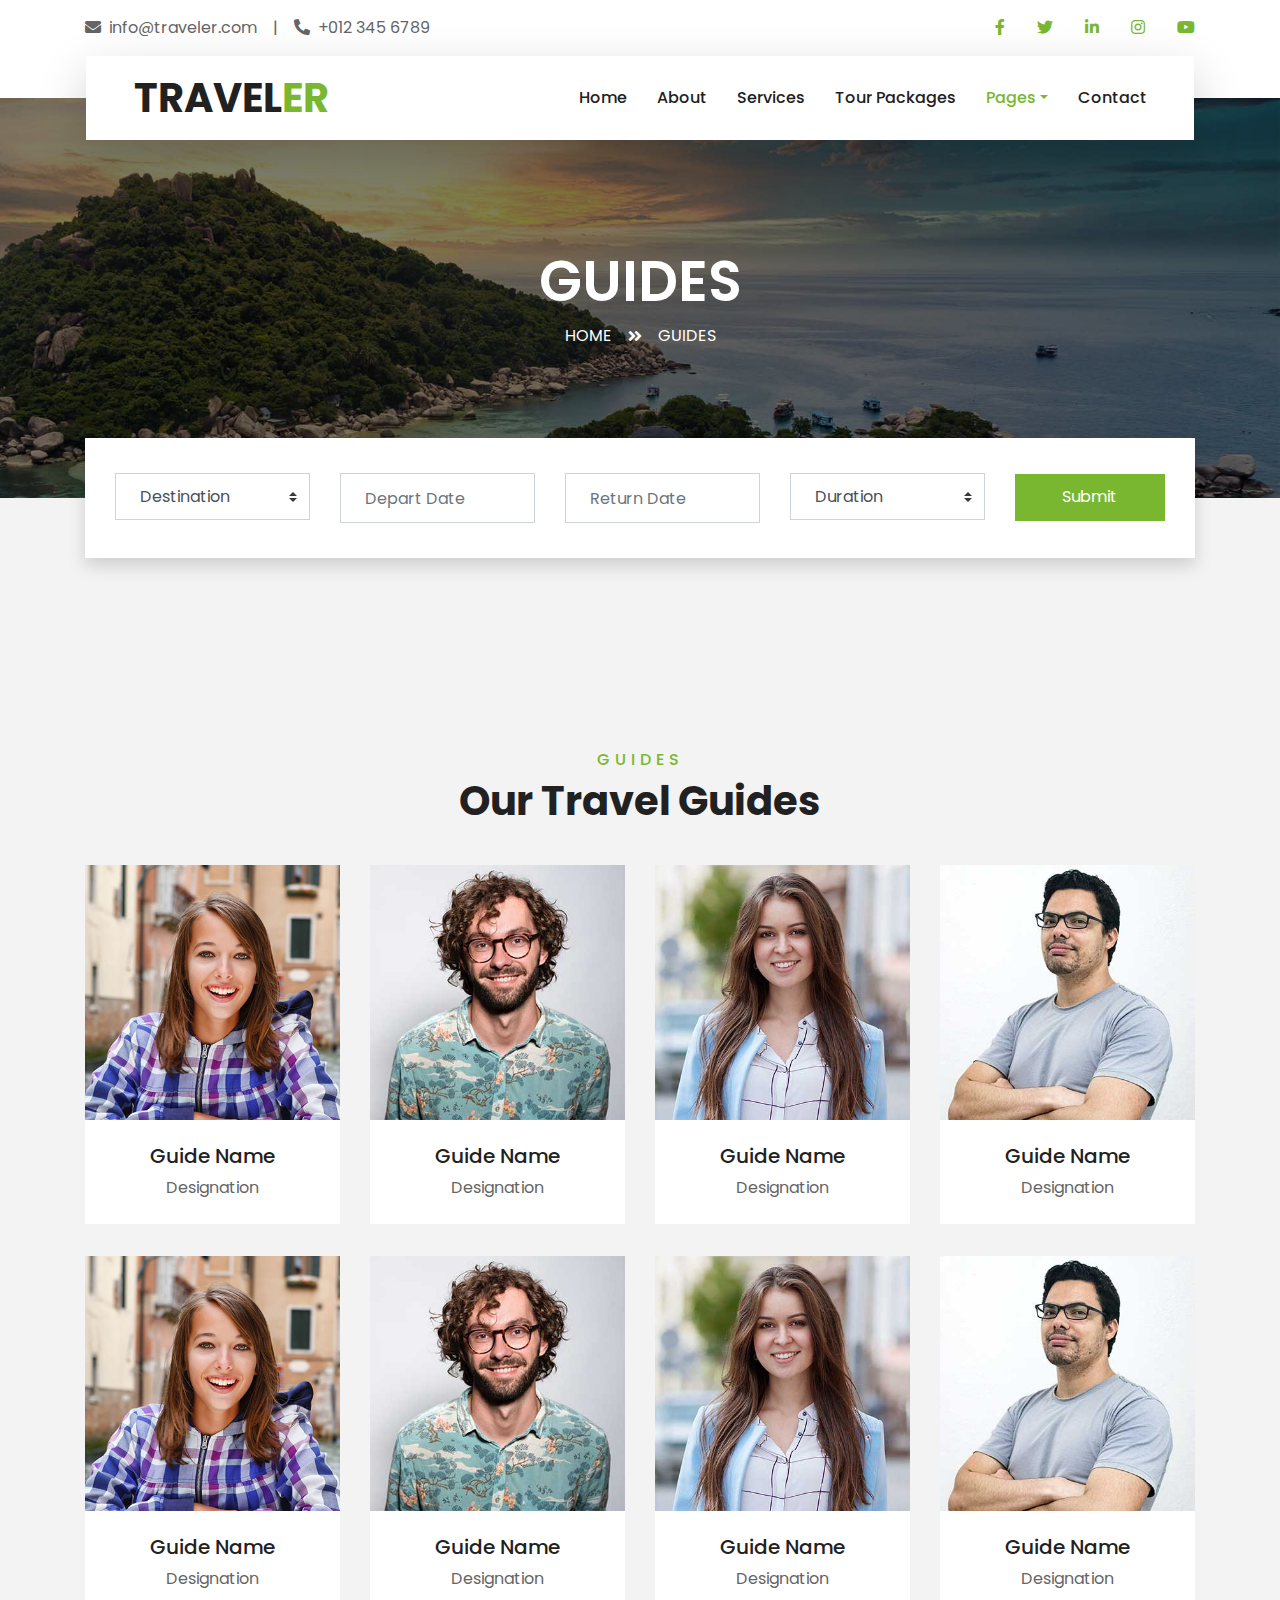
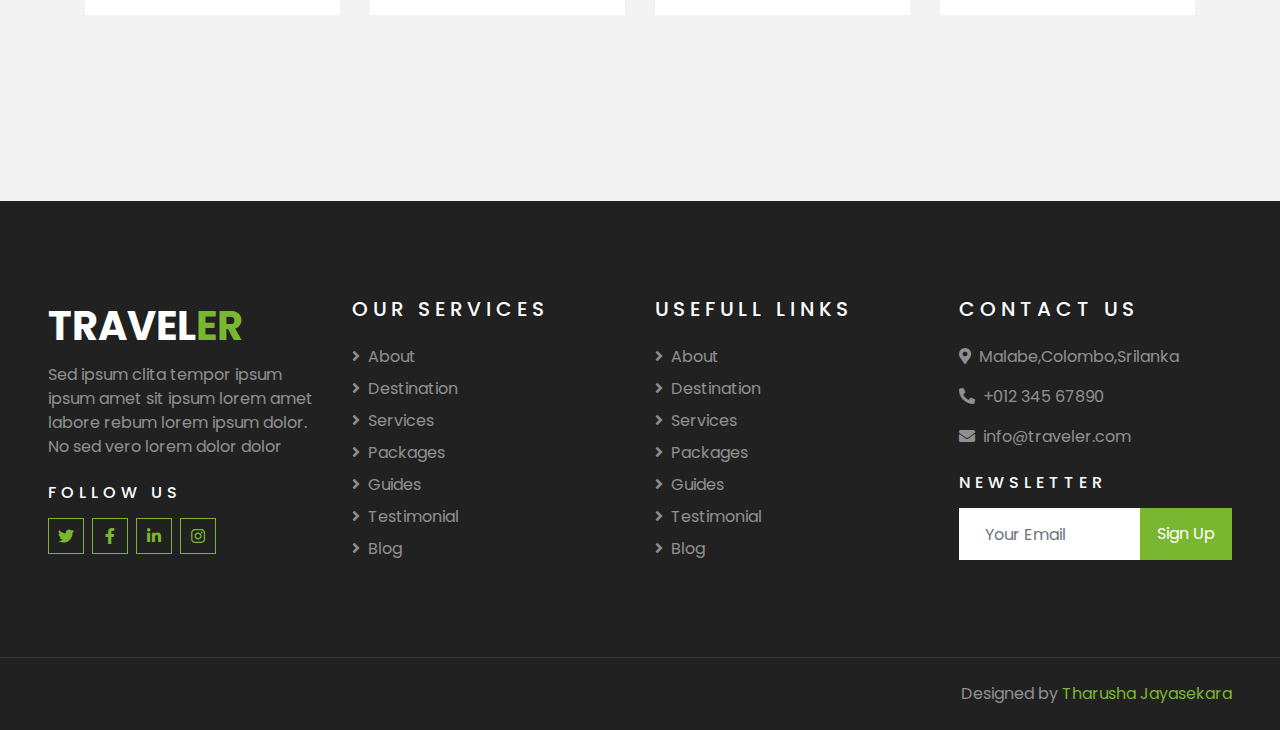
<file: guide.html>
<!DOCTYPE html>
<html lang="en">

<head>
    <meta charset="utf-8">
    <title>TRAVELER</title>
    <meta content="width=device-width, initial-scale=1.0" name="viewport">
    <meta content="Free HTML Templates" name="keywords">
    <meta content="Free HTML Templates" name="description">

    <!-- Favicon -->
    <link href="img/favicon.ico" rel="icon">

    <!-- Google Web Fonts -->
    <link rel="preconnect" href="https://fonts.gstatic.com">
    <link href="https://fonts.googleapis.com/css2?family=Poppins:wght@400;500;600;700&display=swap" rel="stylesheet">

    <!-- Font Awesome -->
    <link href="https://cdnjs.cloudflare.com/ajax/libs/font-awesome/5.10.0/css/all.min.css" rel="stylesheet">

    <!-- Libraries Stylesheet -->
    <link href="lib/owlcarousel/assets/owl.carousel.min.css" rel="stylesheet">
    <link href="lib/tempusdominus/css/tempusdominus-bootstrap-4.min.css" rel="stylesheet" />

    <!-- Customized Bootstrap Stylesheet -->
    <link href="css/style.css" rel="stylesheet">
</head>

<body>
    <!-- Topbar Start -->
    <div class="container-fluid bg-light pt-3 d-none d-lg-block">
        <div class="container">
            <div class="row">
                <div class="col-lg-6 text-center text-lg-left mb-2 mb-lg-0">
                    <div class="d-inline-flex align-items-center">
                        <p><i class="fa fa-envelope mr-2"></i>info@traveler.com</p>
                        <p class="text-body px-3">|</p>
                        <p><i class="fa fa-phone-alt mr-2"></i>+012 345 6789</p>
                    </div>
                </div>
                <div class="col-lg-6 text-center text-lg-right">
                    <div class="d-inline-flex align-items-center">
                        <a class="text-primary px-3" href="">
                            <i class="fab fa-facebook-f"></i>
                        </a>
                        <a class="text-primary px-3" href="">
                            <i class="fab fa-twitter"></i>
                        </a>
                        <a class="text-primary px-3" href="">
                            <i class="fab fa-linkedin-in"></i>
                        </a>
                        <a class="text-primary px-3" href="">
                            <i class="fab fa-instagram"></i>
                        </a>
                        <a class="text-primary pl-3" href="">
                            <i class="fab fa-youtube"></i>
                        </a>
                    </div>
                </div>
            </div>
        </div>
    </div>
    <!-- Topbar End -->


    <!-- Navbar Start -->
    <div class="container-fluid position-relative nav-bar p-0">
        <div class="container-lg position-relative p-0 px-lg-3" style="z-index: 9;">
            <nav class="navbar navbar-expand-lg bg-light navbar-light shadow-lg py-3 py-lg-0 pl-3 pl-lg-5">
                <a href="" class="navbar-brand">
                    <h1 class="m-0 text-primary"><span class="text-dark">TRAVEL</span>ER</h1>
                </a>
                <button type="button" class="navbar-toggler" data-toggle="collapse" data-target="#navbarCollapse">
                    <span class="navbar-toggler-icon"></span>
                </button>
                <div class="collapse navbar-collapse justify-content-between px-3" id="navbarCollapse">
                    <div class="navbar-nav ml-auto py-0">
                        <a href="index.html" class="nav-item nav-link">Home</a>
                        <a href="about.html" class="nav-item nav-link">About</a>
                        <a href="service.html" class="nav-item nav-link">Services</a>
                        <a href="package.html" class="nav-item nav-link">Tour Packages</a>
                        <div class="nav-item dropdown">
                            <a href="#" class="nav-link dropdown-toggle active" data-toggle="dropdown">Pages</a>
                            <div class="dropdown-menu border-0 rounded-0 m-0">
                                <a href="blog.html" class="dropdown-item">Blog Grid</a>
                                <a href="single.html" class="dropdown-item">Blog Detail</a>
                                <a href="destination.html" class="dropdown-item">Destination</a>
                                <a href="guide.html" class="dropdown-item active">Travel Guides</a>
                                <a href="testimonial.html" class="dropdown-item">Testimonial</a>
                            </div>
                        </div>
                        <a href="contact.html" class="nav-item nav-link">Contact</a>
                    </div>
                </div>
            </nav>
        </div>
    </div>
    <!-- Navbar End -->


    <!-- Header Start -->
    <div class="container-fluid page-header">
        <div class="container">
            <div class="d-flex flex-column align-items-center justify-content-center" style="min-height: 400px">
                <h3 class="display-4 text-white text-uppercase">Guides</h3>
                <div class="d-inline-flex text-white">
                    <p class="m-0 text-uppercase"><a class="text-white" href="">Home</a></p>
                    <i class="fa fa-angle-double-right pt-1 px-3"></i>
                    <p class="m-0 text-uppercase">Guides</p>
                </div>
            </div>
        </div>
    </div>
    <!-- Header End -->


    <!-- Booking Start -->
    <div class="container-fluid booking mt-5 pb-5">
        <div class="container pb-5">
            <div class="bg-light shadow" style="padding: 30px;">
                <div class="row align-items-center" style="min-height: 60px;">
                    <div class="col-md-10">
                        <div class="row">
                            <div class="col-md-3">
                                <div class="mb-3 mb-md-0">
                                    <select class="custom-select px-4" style="height: 47px;">
                                        <option selected>Destination</option>
                                        <option value="1">Destination 1</option>
                                        <option value="2">Destination 1</option>
                                        <option value="3">Destination 1</option>
                                    </select>
                                </div>
                            </div>
                            <div class="col-md-3">
                                <div class="mb-3 mb-md-0">
                                    <div class="date" id="date1" data-target-input="nearest">
                                        <input type="text" class="form-control p-4 datetimepicker-input" placeholder="Depart Date" data-target="#date1" data-toggle="datetimepicker" />
                                    </div>
                                </div>
                            </div>
                            <div class="col-md-3">
                                <div class="mb-3 mb-md-0">
                                    <div class="date" id="date2" data-target-input="nearest">
                                        <input type="text" class="form-control p-4 datetimepicker-input" placeholder="Return Date" data-target="#date2" data-toggle="datetimepicker" />
                                    </div>
                                </div>
                            </div>
                            <div class="col-md-3">
                                <div class="mb-3 mb-md-0">
                                    <select class="custom-select px-4" style="height: 47px;">
                                        <option selected>Duration</option>
                                        <option value="1">Duration 1</option>
                                        <option value="2">Duration 1</option>
                                        <option value="3">Duration 1</option>
                                    </select>
                                </div>
                            </div>
                        </div>
                    </div>
                    <div class="col-md-2">
                        <button class="btn btn-primary btn-block" type="submit" style="height: 47px; margin-top: -2px;">Submit</button>
                    </div>
                </div>
            </div>
        </div>
    </div>
    <!-- Booking End -->


    <!-- Team Start -->
    <div class="container-fluid py-5">
        <div class="container pt-5 pb-3">
            <div class="text-center mb-3 pb-3">
                <h6 class="text-primary text-uppercase" style="letter-spacing: 5px;">Guides</h6>
                <h1>Our Travel Guides</h1>
            </div>
            <div class="row">
                <div class="col-lg-3 col-md-4 col-sm-6 pb-2">
                    <div class="team-item bg-white mb-4">
                        <div class="team-img position-relative overflow-hidden">
                            <img class="img-fluid w-100" src="img/team-1.jpg" alt="">
                            <div class="team-social">
                                <a class="btn btn-outline-primary btn-square" href=""><i class="fab fa-twitter"></i></a>
                                <a class="btn btn-outline-primary btn-square" href=""><i class="fab fa-facebook-f"></i></a>
                                <a class="btn btn-outline-primary btn-square" href=""><i class="fab fa-instagram"></i></a>
                                <a class="btn btn-outline-primary btn-square" href=""><i class="fab fa-linkedin-in"></i></a>
                            </div>
                        </div>
                        <div class="text-center py-4">
                            <h5 class="text-truncate">Guide Name</h5>
                            <p class="m-0">Designation</p>
                        </div>
                    </div>
                </div>
                <div class="col-lg-3 col-md-4 col-sm-6 pb-2">
                    <div class="team-item bg-white mb-4">
                        <div class="team-img position-relative overflow-hidden">
                            <img class="img-fluid w-100" src="img/team-2.jpg" alt="">
                            <div class="team-social">
                                <a class="btn btn-outline-primary btn-square" href=""><i class="fab fa-twitter"></i></a>
                                <a class="btn btn-outline-primary btn-square" href=""><i class="fab fa-facebook-f"></i></a>
                                <a class="btn btn-outline-primary btn-square" href=""><i class="fab fa-instagram"></i></a>
                                <a class="btn btn-outline-primary btn-square" href=""><i class="fab fa-linkedin-in"></i></a>
                            </div>
                        </div>
                        <div class="text-center py-4">
                            <h5 class="text-truncate">Guide Name</h5>
                            <p class="m-0">Designation</p>
                        </div>
                    </div>
                </div>
                <div class="col-lg-3 col-md-4 col-sm-6 pb-2">
                    <div class="team-item bg-white mb-4">
                        <div class="team-img position-relative overflow-hidden">
                            <img class="img-fluid w-100" src="img/team-3.jpg" alt="">
                            <div class="team-social">
                                <a class="btn btn-outline-primary btn-square" href=""><i class="fab fa-twitter"></i></a>
                                <a class="btn btn-outline-primary btn-square" href=""><i class="fab fa-facebook-f"></i></a>
                                <a class="btn btn-outline-primary btn-square" href=""><i class="fab fa-instagram"></i></a>
                                <a class="btn btn-outline-primary btn-square" href=""><i class="fab fa-linkedin-in"></i></a>
                            </div>
                        </div>
                        <div class="text-center py-4">
                            <h5 class="text-truncate">Guide Name</h5>
                            <p class="m-0">Designation</p>
                        </div>
                    </div>
                </div>
                <div class="col-lg-3 col-md-4 col-sm-6 pb-2">
                    <div class="team-item bg-white mb-4">
                        <div class="team-img position-relative overflow-hidden">
                            <img class="img-fluid w-100" src="img/team-4.jpg" alt="">
                            <div class="team-social">
                                <a class="btn btn-outline-primary btn-square" href=""><i class="fab fa-twitter"></i></a>
                                <a class="btn btn-outline-primary btn-square" href=""><i class="fab fa-facebook-f"></i></a>
                                <a class="btn btn-outline-primary btn-square" href=""><i class="fab fa-instagram"></i></a>
                                <a class="btn btn-outline-primary btn-square" href=""><i class="fab fa-linkedin-in"></i></a>
                            </div>
                        </div>
                        <div class="text-center py-4">
                            <h5 class="text-truncate">Guide Name</h5>
                            <p class="m-0">Designation</p>
                        </div>
                    </div>
                </div>
                <div class="col-lg-3 col-md-4 col-sm-6 pb-2">
                    <div class="team-item bg-white mb-4">
                        <div class="team-img position-relative overflow-hidden">
                            <img class="img-fluid w-100" src="img/team-1.jpg" alt="">
                            <div class="team-social">
                                <a class="btn btn-outline-primary btn-square" href=""><i class="fab fa-twitter"></i></a>
                                <a class="btn btn-outline-primary btn-square" href=""><i class="fab fa-facebook-f"></i></a>
                                <a class="btn btn-outline-primary btn-square" href=""><i class="fab fa-instagram"></i></a>
                                <a class="btn btn-outline-primary btn-square" href=""><i class="fab fa-linkedin-in"></i></a>
                            </div>
                        </div>
                        <div class="text-center py-4">
                            <h5 class="text-truncate">Guide Name</h5>
                            <p class="m-0">Designation</p>
                        </div>
                    </div>
                </div>
                <div class="col-lg-3 col-md-4 col-sm-6 pb-2">
                    <div class="team-item bg-white mb-4">
                        <div class="team-img position-relative overflow-hidden">
                            <img class="img-fluid w-100" src="img/team-2.jpg" alt="">
                            <div class="team-social">
                                <a class="btn btn-outline-primary btn-square" href=""><i class="fab fa-twitter"></i></a>
                                <a class="btn btn-outline-primary btn-square" href=""><i class="fab fa-facebook-f"></i></a>
                                <a class="btn btn-outline-primary btn-square" href=""><i class="fab fa-instagram"></i></a>
                                <a class="btn btn-outline-primary btn-square" href=""><i class="fab fa-linkedin-in"></i></a>
                            </div>
                        </div>
                        <div class="text-center py-4">
                            <h5 class="text-truncate">Guide Name</h5>
                            <p class="m-0">Designation</p>
                        </div>
                    </div>
                </div>
                <div class="col-lg-3 col-md-4 col-sm-6 pb-2">
                    <div class="team-item bg-white mb-4">
                        <div class="team-img position-relative overflow-hidden">
                            <img class="img-fluid w-100" src="img/team-3.jpg" alt="">
                            <div class="team-social">
                                <a class="btn btn-outline-primary btn-square" href=""><i class="fab fa-twitter"></i></a>
                                <a class="btn btn-outline-primary btn-square" href=""><i class="fab fa-facebook-f"></i></a>
                                <a class="btn btn-outline-primary btn-square" href=""><i class="fab fa-instagram"></i></a>
                                <a class="btn btn-outline-primary btn-square" href=""><i class="fab fa-linkedin-in"></i></a>
                            </div>
                        </div>
                        <div class="text-center py-4">
                            <h5 class="text-truncate">Guide Name</h5>
                            <p class="m-0">Designation</p>
                        </div>
                    </div>
                </div>
                <div class="col-lg-3 col-md-4 col-sm-6 pb-2">
                    <div class="team-item bg-white mb-4">
                        <div class="team-img position-relative overflow-hidden">
                            <img class="img-fluid w-100" src="img/team-4.jpg" alt="">
                            <div class="team-social">
                                <a class="btn btn-outline-primary btn-square" href=""><i class="fab fa-twitter"></i></a>
                                <a class="btn btn-outline-primary btn-square" href=""><i class="fab fa-facebook-f"></i></a>
                                <a class="btn btn-outline-primary btn-square" href=""><i class="fab fa-instagram"></i></a>
                                <a class="btn btn-outline-primary btn-square" href=""><i class="fab fa-linkedin-in"></i></a>
                            </div>
                        </div>
                        <div class="text-center py-4">
                            <h5 class="text-truncate">Guide Name</h5>
                            <p class="m-0">Designation</p>
                        </div>
                    </div>
                </div>
            </div>
        </div>
    </div>
    <!-- Team End -->


    <!-- Footer Start -->
    <div class="container-fluid bg-dark text-white-50 py-5 px-sm-3 px-lg-5" style="margin-top: 90px;">
        <div class="row pt-5">
            <div class="col-lg-3 col-md-6 mb-5">
                <a href="" class="navbar-brand">
                    <h1 class="text-primary"><span class="text-white">TRAVEL</span>ER</h1>
                </a>
                <p>Sed ipsum clita tempor ipsum ipsum amet sit ipsum lorem amet labore rebum lorem ipsum dolor. No sed vero lorem dolor dolor</p>
                <h6 class="text-white text-uppercase mt-4 mb-3" style="letter-spacing: 5px;">Follow Us</h6>
                <div class="d-flex justify-content-start">
                    <a class="btn btn-outline-primary btn-square mr-2" href="#"><i class="fab fa-twitter"></i></a>
                    <a class="btn btn-outline-primary btn-square mr-2" href="#"><i class="fab fa-facebook-f"></i></a>
                    <a class="btn btn-outline-primary btn-square mr-2" href="#"><i class="fab fa-linkedin-in"></i></a>
                    <a class="btn btn-outline-primary btn-square" href="#"><i class="fab fa-instagram"></i></a>
                </div>
            </div>
            <div class="col-lg-3 col-md-6 mb-5">
                <h5 class="text-white text-uppercase mb-4" style="letter-spacing: 5px;">Our Services</h5>
                <div class="d-flex flex-column justify-content-start">
                    <a class="text-white-50 mb-2" href="#"><i class="fa fa-angle-right mr-2"></i>About</a>
                    <a class="text-white-50 mb-2" href="#"><i class="fa fa-angle-right mr-2"></i>Destination</a>
                    <a class="text-white-50 mb-2" href="#"><i class="fa fa-angle-right mr-2"></i>Services</a>
                    <a class="text-white-50 mb-2" href="#"><i class="fa fa-angle-right mr-2"></i>Packages</a>
                    <a class="text-white-50 mb-2" href="#"><i class="fa fa-angle-right mr-2"></i>Guides</a>
                    <a class="text-white-50 mb-2" href="#"><i class="fa fa-angle-right mr-2"></i>Testimonial</a>
                    <a class="text-white-50" href="#"><i class="fa fa-angle-right mr-2"></i>Blog</a>
                </div>
            </div>
            <div class="col-lg-3 col-md-6 mb-5">
                <h5 class="text-white text-uppercase mb-4" style="letter-spacing: 5px;">Usefull Links</h5>
                <div class="d-flex flex-column justify-content-start">
                    <a class="text-white-50 mb-2" href="#"><i class="fa fa-angle-right mr-2"></i>About</a>
                    <a class="text-white-50 mb-2" href="#"><i class="fa fa-angle-right mr-2"></i>Destination</a>
                    <a class="text-white-50 mb-2" href="#"><i class="fa fa-angle-right mr-2"></i>Services</a>
                    <a class="text-white-50 mb-2" href="#"><i class="fa fa-angle-right mr-2"></i>Packages</a>
                    <a class="text-white-50 mb-2" href="#"><i class="fa fa-angle-right mr-2"></i>Guides</a>
                    <a class="text-white-50 mb-2" href="#"><i class="fa fa-angle-right mr-2"></i>Testimonial</a>
                    <a class="text-white-50" href="#"><i class="fa fa-angle-right mr-2"></i>Blog</a>
                </div>
            </div>
            <div class="col-lg-3 col-md-6 mb-5">
                <h5 class="text-white text-uppercase mb-4" style="letter-spacing: 5px;">Contact Us</h5>
                <p><i class="fa fa-map-marker-alt mr-2"></i>Malabe,Colombo,Srilanka</p>
                <p><i class="fa fa-phone-alt mr-2"></i>+012 345 67890</p>
                <p><i class="fa fa-envelope mr-2"></i>info@traveler.com</p>
                <h6 class="text-white text-uppercase mt-4 mb-3" style="letter-spacing: 5px;">Newsletter</h6>
                <div class="w-100">
                    <div class="input-group">
                        <input type="text" class="form-control border-light" style="padding: 25px;" placeholder="Your Email">
                        <div class="input-group-append">
                            <button class="btn btn-primary px-3">Sign Up</button>
                        </div>
                    </div>
                </div>
            </div>
        </div>
    </div>
    <div class="container-fluid bg-dark text-white border-top py-4 px-sm-3 px-md-5" style="border-color: rgba(256, 256, 256, .1) !important;">
        <div class="row">
            <div class="col-lg-6 text-center text-md-left mb-3 mb-md-0">

                </p>
            </div>
            <div class="col-lg-6 text-center text-md-right">
                <p class="m-0 text-white-50">Designed by
                    <a href="https://freewebsitecode.com">Tharusha Jayasekara</a>
                </p>
            </div>
        </div>
    </div>
    <!-- Footer End -->


    <!-- Back to Top -->
    <a href="#" class="btn btn-lg btn-primary btn-lg-square back-to-top"><i class="fa fa-angle-double-up"></i></a>


    <!-- JavaScript Libraries -->
    <script src="https://code.jquery.com/jquery-3.4.1.min.js"></script>
    <script src="https://stackpath.bootstrapcdn.com/bootstrap/4.4.1/js/bootstrap.bundle.min.js"></script>
    <script src="lib/easing/easing.min.js"></script>
    <script src="lib/owlcarousel/owl.carousel.min.js"></script>
    <script src="lib/tempusdominus/js/moment.min.js"></script>
    <script src="lib/tempusdominus/js/moment-timezone.min.js"></script>
    <script src="lib/tempusdominus/js/tempusdominus-bootstrap-4.min.js"></script>

    <!-- Contact Javascript File -->
    <script src="mail/jqBootstrapValidation.min.js"></script>
    <script src="mail/contact.js"></script>

    <!-- Template Javascript -->
    <script src="js/main.js"></script>
</body>

</html>
</file>
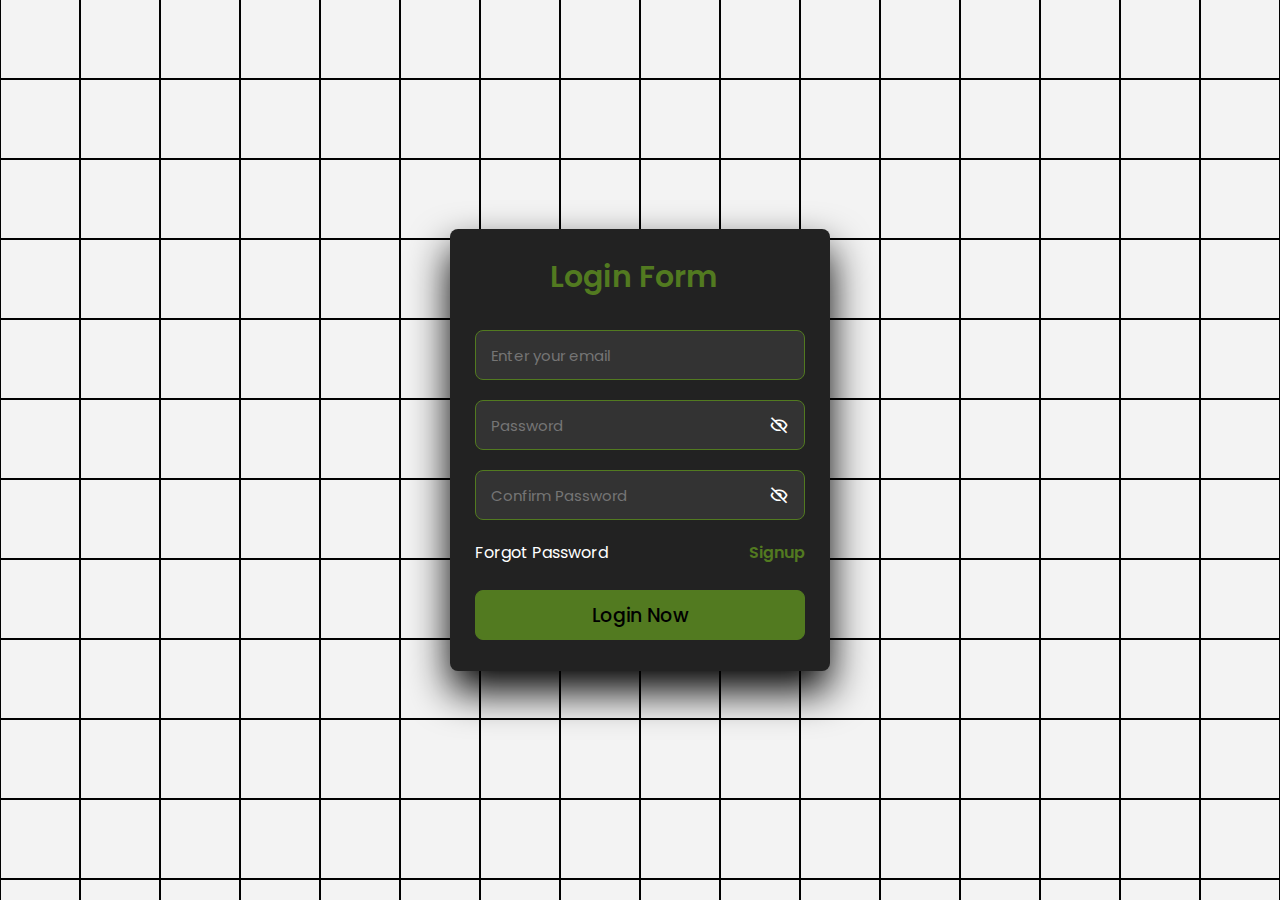
<file: Login.html>
<!DOCTYPE html>
<html lang="en">

<head>
    <meta charset="UTF-8">
    <title>Login Form</title>
    <link rel='stylesheet' href='https://unpkg.com/boxicons@2.1.2/css/boxicons.min.css'>
    <link rel="stylesheet" href="./style.css">

</head>

<body>
    <section>

        <span></span>
        <span></span>
        <span></span>
        <span></span>
        <span></span>
        <span></span>
        <span></span>
        <span></span>
        <span></span>
        <span></span>
        <span></span>
        <span></span>
        <span></span>
        <span></span>
        <span></span>
        <span></span>
        <span></span>
        <span></span>
        <span></span>
        <span></span>
        <span></span>
        <span></span>
        <span></span>
        <span></span>
        <span></span>
        <span></span>
        <span></span>
        <span></span>
        <span></span>
        <span></span>
        <span></span>
        <span></span>
        <span></span>
        <span></span>
        <span></span>
        <span></span>
        <span></span>
        <span></span>
        <span></span>
        <span></span>
        <span></span>
        <span></span>
        <span></span>
        <span></span>
        <span></span>
        <span></span>
        <span></span>
        <span></span>
        <span></span>
        <span></span>
        <span></span>
        <span></span>
        <span></span>
        <span></span>
        <span></span>
        <span></span>
        <span></span>
        <span></span>
        <span></span>
        <span></span>
        <span></span>
        <span></span>
        <span></span>
        <span></span>
        <span></span>
        <span></span>
        <span></span>
        <span></span>
        <span></span>
        <span></span>
        <span></span>
        <span></span>
        <span></span>
        <span></span>
        <span></span>
        <span></span>
        <span></span>
        <span></span>
        <span></span>
        <span></span>
        <span></span>
        <span></span>
        <span></span>
        <span></span>
        <span></span>
        <span></span>
        <span></span>
        <span></span>
        <span></span>
        <span></span>
        <span></span>
        <span></span>
        <span></span>
        <span></span>
        <span></span>
        <span></span>
        <span></span>
        <span></span>
        <span></span>
        <span></span>
        <span></span>
        <span></span>
        <span></span>
        <span></span>
        <span></span>
        <span></span>
        <span></span>
        <span></span>
        <span></span>
        <span></span>
        <span></span>
        <span></span>
        <span></span>
        <span></span>
        <span></span>
        <span></span>
        <span></span>
        <span></span>
        <span></span>
        <span></span>
        <span></span>
        <span></span>
        <span></span>
        <span></span>
        <span></span>
        <span></span>
        <span></span>
        <span></span>
        <span></span>
        <span></span>
        <span></span>
        <span></span>
        <span></span>
        <span></span>
        <span></span>
        <span></span>
        <span></span>
        <span></span>
        <span></span>
        <span></span>
        <span></span>
        <span></span>
        <span></span>
        <span></span>
        <span></span>
        <span></span>
        <span></span>
        <span></span>
        <span></span>
        <span></span>
        <span></span>
        <span></span>
        <span></span>
        <span></span>
        <span></span>
        <span></span>
        <span></span>
        <span></span>
        <span></span>
        <span></span>
        <span></span>
        <span></span>
        <span></span>
        <span></span>
        <span></span>
        <span></span>
        <span></span>
        <span></span>
        <span></span>
        <span></span>
        <span></span>
        <span></span>
        <span></span>
        <span></span>
        <span></span>
        <span></span>
        <span></span>
        <span></span>
        <span></span>
        <span></span>
        <span></span>
        <span></span>
        <span></span>
        <span></span>
        <span></span>
        <span></span>
        <span></span>
        <span></span>
        <span></span>
        <span></span>
        <span></span>
        <span></span>
        <span></span>
        <span></span>
        <span></span>
        <span></span>
        <span></span>
        <span></span>
        <span></span>
        <span></span>
        <span></span>
        <span></span>
        <span></span>
        <span></span>
        <span></span>
        <span></span>
        <span></span>
        <span></span>
        <span></span>
        <span></span>
        <span></span>
        <span></span>
        <span></span>
        <span></span>
        <span></span>
        <span></span>
        <span></span>
        <span></span>
        <span></span>
        <span></span>
        <span></span>
        <span></span>
        <span></span>
        <span></span>
        <span></span>
        <span></span>
        <span></span>
        <span></span>
        <span></span>
        <span></span>
        <span></span>
        <span></span>
        <span></span>
        <span></span>
        <span></span>
        <span></span>
        <span></span>
        <span></span>
        <span></span>
        <span></span>
        <span></span>
        <span></span>
        <span></span>
        <span></span>
        <span></span>
        <span></span>
        <span></span>
        <span></span>
        <span></span>
        <span></span>
        <span></span>
        <span></span>
        <span></span>
        <span></span>
        <span></span>
        <span></span>
        <span></span>
        <span></span>
        <span></span>
        <span></span>
        <span></span>
        <span></span>
        <span></span>
        <span></span>
        <span></span>
        <span></span>
        <span></span>
        <span></span>
        <span></span>
        <span></span>
        <span></span>
        <span></span>
    </section>





    <!-- partial:index.partial.html -->
    <div class="container">
        <header>Login Form</header>
        <form action="#">
            <div class="field email-field">
                <div class="input-field">
                    <input type="email" placeholder="Enter your email" class="email" required />
                </div>
                <span class="error email-error">
        <i class="bx bx-error-circle error-icon"></i>
        <p class="error-text">Please enter a valid email</p>
      </span>
            </div>
            <div class="field create-password">
                <div class="input-field">
                    <input type="password" placeholder="Password" class="password" required />
                    <i class="bx bx-hide show-hide"></i>
                </div>
                <span class="error password-error">
        <i class="bx bx-error-circle error-icon"></i>
        <p class="error-text">
          Please enter atleast 8 charatcer with number, symbol, small and
          capital letter.
        </p>
      </span>
            </div>
            <div class="field confirm-password">
                <div class="input-field">
                    <input type="password" placeholder="Confirm Password" class="cPassword" required />
                    <i class="bx bx-hide show-hide"></i>
                </div>
                <span class="error cPassword-error">
        <i class="bx bx-error-circle error-icon"></i>
        <p class="error-text">Password didn't match</p>
      </span>
            </div>
            <div class="links">
                <a href="#">Forgot Password</a>
                <a href="signup.html">Signup</a>
            </div>
            <div class="input-field button">
                <input type="submit" value="Login Now" />
            </div>
        </form>
    </div>

    <!-- partial -->
    <script src="./script2.js"></script>

</body>

</html>
</file>
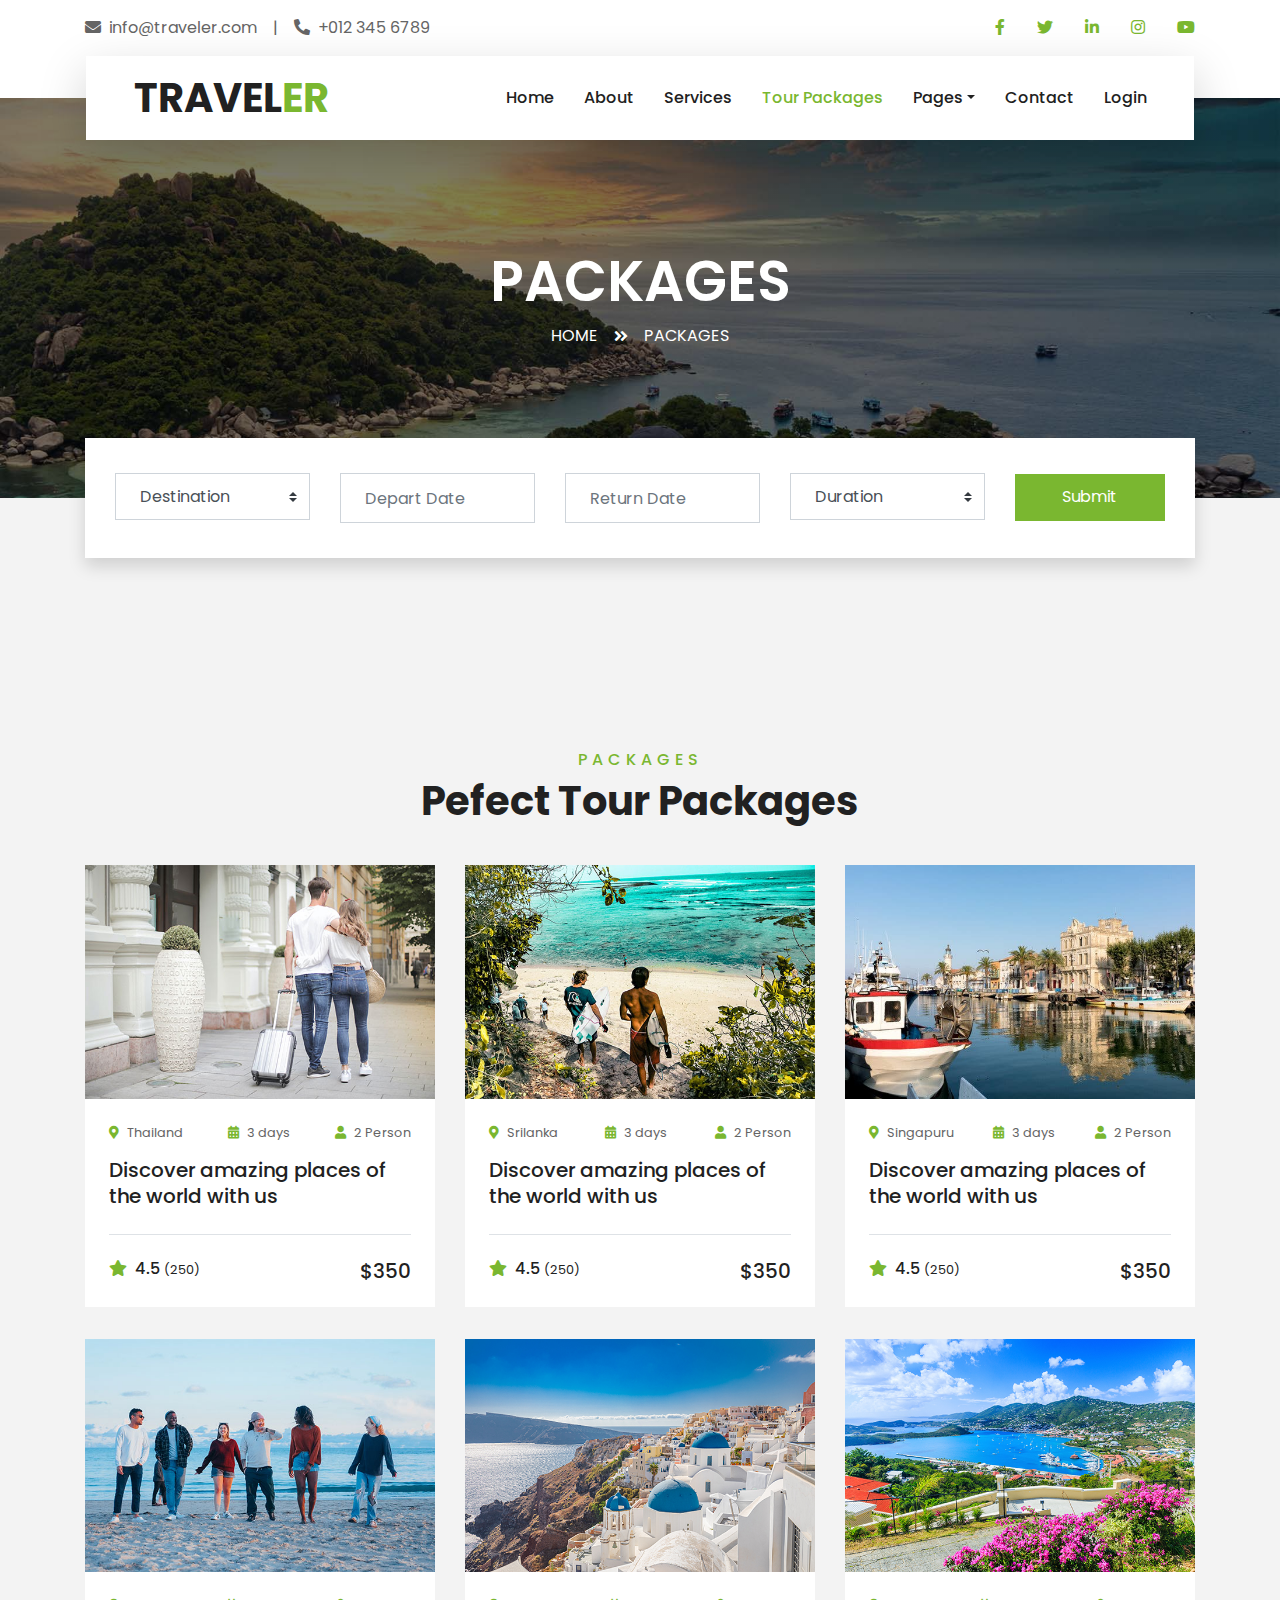
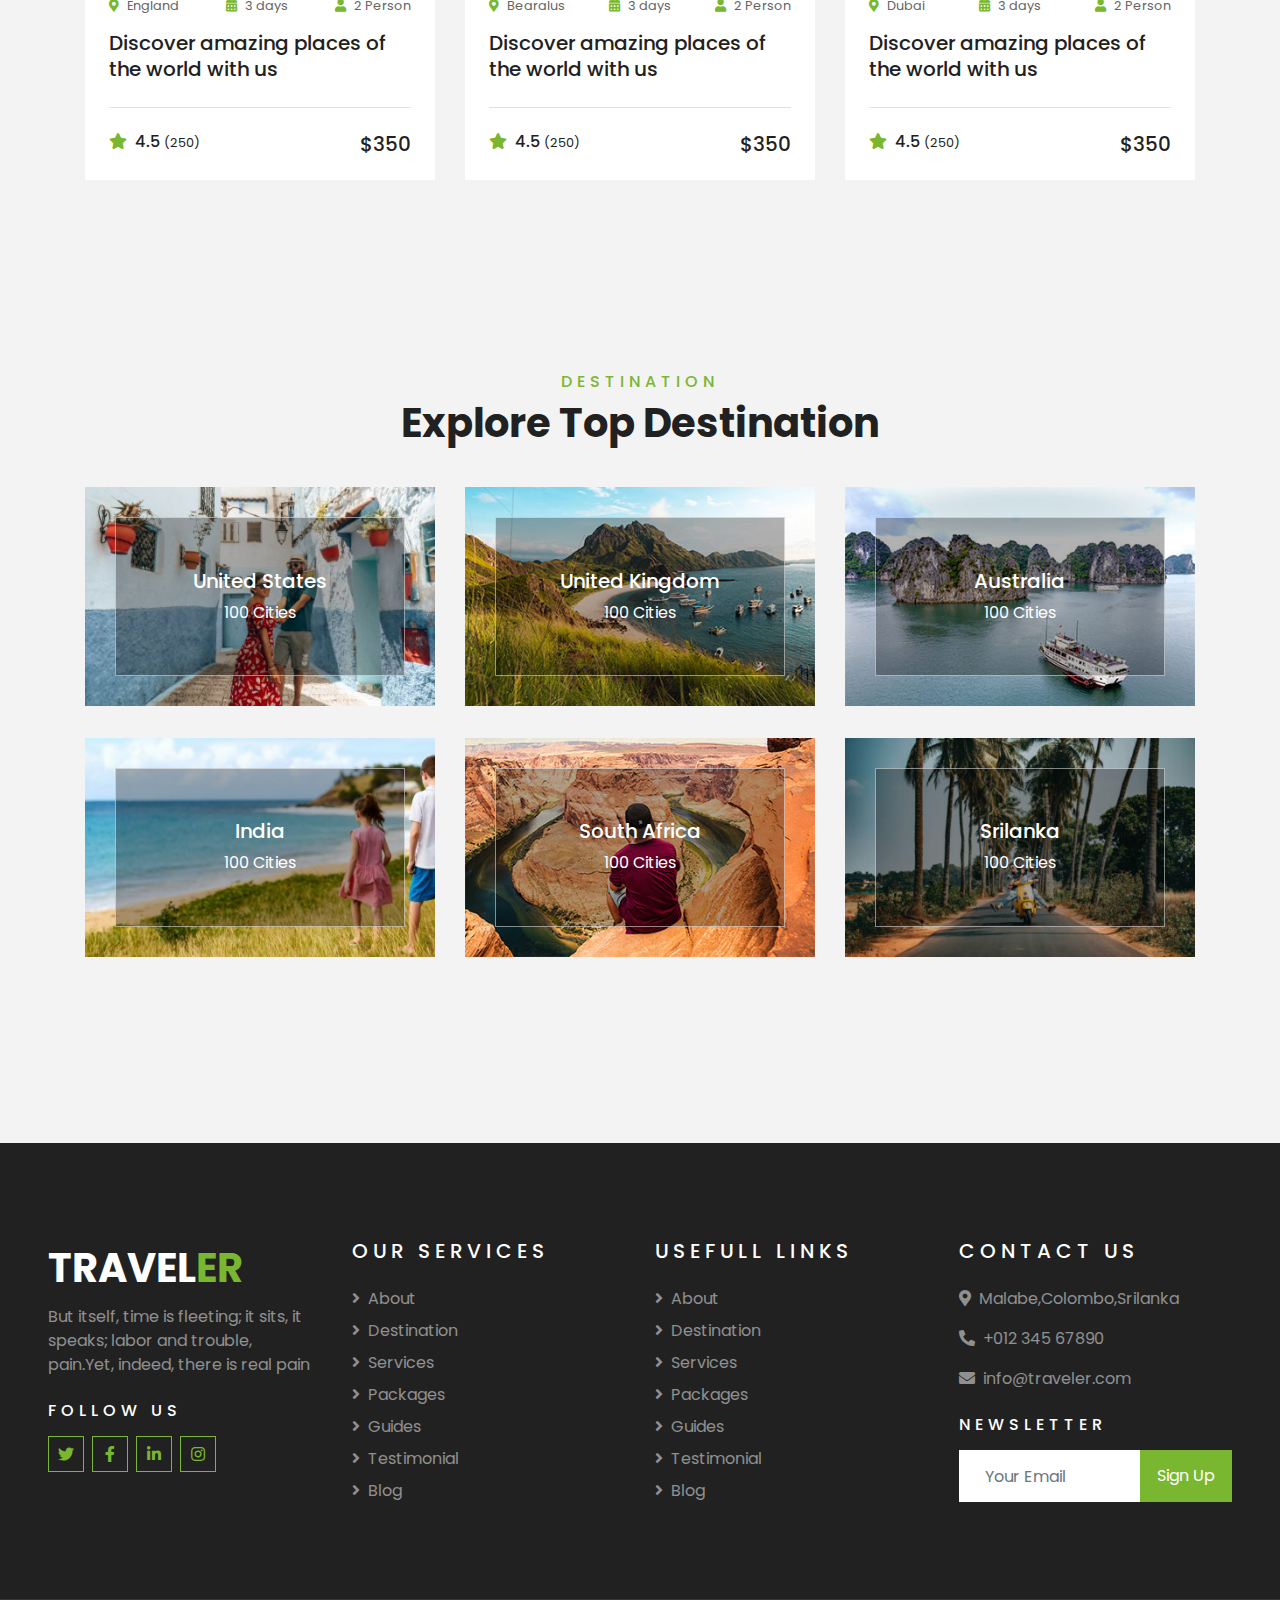
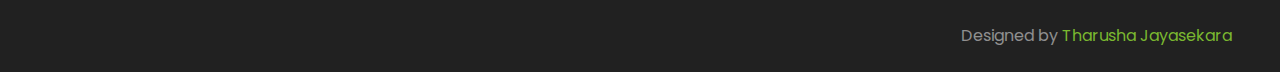
<file: package.html>
<!DOCTYPE html>
<html lang="en">

<head>
    <meta charset="utf-8">
    <title>TRAVELER</title>
    <meta content="width=device-width, initial-scale=1.0" name="viewport">
    <meta content="Free HTML Templates" name="keywords">
    <meta content="Free HTML Templates" name="description">

    <!-- Favicon -->
    <link href="img/favicon.ico" rel="icon">

    <!-- Google Web Fonts -->
    <link rel="preconnect" href="https://fonts.gstatic.com">
    <link href="https://fonts.googleapis.com/css2?family=Poppins:wght@400;500;600;700&display=swap" rel="stylesheet">

    <!-- Font Awesome -->
    <link href="https://cdnjs.cloudflare.com/ajax/libs/font-awesome/5.10.0/css/all.min.css" rel="stylesheet">

    <!-- Libraries Stylesheet -->
    <link href="lib/owlcarousel/assets/owl.carousel.min.css" rel="stylesheet">
    <link href="lib/tempusdominus/css/tempusdominus-bootstrap-4.min.css" rel="stylesheet" />

    <!-- Customized Bootstrap Stylesheet -->
    <link href="css/style.css" rel="stylesheet">
</head>

<body>
    <!-- Topbar Start -->
    <div class="container-fluid bg-light pt-3 d-none d-lg-block">
        <div class="container">
            <div class="row">
                <div class="col-lg-6 text-center text-lg-left mb-2 mb-lg-0">
                    <div class="d-inline-flex align-items-center">
                        <p><i class="fa fa-envelope mr-2"></i>info@traveler.com</p>
                        <p class="text-body px-3">|</p>
                        <p><i class="fa fa-phone-alt mr-2"></i>+012 345 6789</p>
                    </div>
                </div>
                <div class="col-lg-6 text-center text-lg-right">
                    <div class="d-inline-flex align-items-center">
                        <a class="text-primary px-3" href="">
                            <i class="fab fa-facebook-f"></i>
                        </a>
                        <a class="text-primary px-3" href="">
                            <i class="fab fa-twitter"></i>
                        </a>
                        <a class="text-primary px-3" href="">
                            <i class="fab fa-linkedin-in"></i>
                        </a>
                        <a class="text-primary px-3" href="">
                            <i class="fab fa-instagram"></i>
                        </a>
                        <a class="text-primary pl-3" href="">
                            <i class="fab fa-youtube"></i>
                        </a>
                    </div>
                </div>
            </div>
        </div>
    </div>
    <!-- Topbar End -->


    <!-- Navbar Start -->
    <div class="container-fluid position-relative nav-bar p-0">
        <div class="container-lg position-relative p-0 px-lg-3" style="z-index: 9;">
            <nav class="navbar navbar-expand-lg bg-light navbar-light shadow-lg py-3 py-lg-0 pl-3 pl-lg-5">
                <a href="" class="navbar-brand">
                    <h1 class="m-0 text-primary"><span class="text-dark">TRAVEL</span>ER</h1>
                </a>
                <button type="button" class="navbar-toggler" data-toggle="collapse" data-target="#navbarCollapse">
                    <span class="navbar-toggler-icon"></span>
                </button>
                <div class="collapse navbar-collapse justify-content-between px-3" id="navbarCollapse">
                    <div class="navbar-nav ml-auto py-0">
                        <a href="index.html" class="nav-item nav-link">Home</a>
                        <a href="about.html" class="nav-item nav-link">About</a>
                        <a href="service.html" class="nav-item nav-link">Services</a>
                        <a href="package.html" class="nav-item nav-link active">Tour Packages</a>
                        <div class="nav-item dropdown">
                            <a href="#" class="nav-link dropdown-toggle" data-toggle="dropdown">Pages</a>
                            <div class="dropdown-menu border-0 rounded-0 m-0">
                                <a href="blog.html" class="dropdown-item">Blog Grid</a>
                                <a href="single.html" class="dropdown-item">Blog Detail</a>
                                <a href="destination.html" class="dropdown-item">Destination</a>
                                <a href="guide.html" class="dropdown-item">Travel Guides</a>
                                <a href="testimonial.html" class="dropdown-item">Testimonial</a>
                            </div>
                        </div>
                        <a href="contact.html" class="nav-item nav-link">Contact</a>
                        <a href="Login.html" class="nav-item nav-link">Login</a>
                    </div>
                </div>
            </nav>
        </div>
    </div>
    <!-- Navbar End -->


    <!-- Header Start -->
    <div class="container-fluid page-header">
        <div class="container">
            <div class="d-flex flex-column align-items-center justify-content-center" style="min-height: 400px">
                <h3 class="display-4 text-white text-uppercase">Packages</h3>
                <div class="d-inline-flex text-white">
                    <p class="m-0 text-uppercase"><a class="text-white" href="">Home</a></p>
                    <i class="fa fa-angle-double-right pt-1 px-3"></i>
                    <p class="m-0 text-uppercase">Packages</p>
                </div>
            </div>
        </div>
    </div>
    <!-- Header End -->


    <!-- Booking Start -->
    <div class="container-fluid booking mt-5 pb-5">
        <div class="container pb-5">
            <div class="bg-light shadow" style="padding: 30px;">
                <div class="row align-items-center" style="min-height: 60px;">
                    <div class="col-md-10">
                        <div class="row">
                            <div class="col-md-3">
                                <div class="mb-3 mb-md-0">
                                    <select class="custom-select px-4" style="height: 47px;">
                                        <option selected>Destination</option>
                                        <option value="1">Destination 1</option>
                                        <option value="2">Destination 1</option>
                                        <option value="3">Destination 1</option>
                                    </select>
                                </div>
                            </div>
                            <div class="col-md-3">
                                <div class="mb-3 mb-md-0">
                                    <div class="date" id="date1" data-target-input="nearest">
                                        <input type="text" class="form-control p-4 datetimepicker-input" placeholder="Depart Date" data-target="#date1" data-toggle="datetimepicker" />
                                    </div>
                                </div>
                            </div>
                            <div class="col-md-3">
                                <div class="mb-3 mb-md-0">
                                    <div class="date" id="date2" data-target-input="nearest">
                                        <input type="text" class="form-control p-4 datetimepicker-input" placeholder="Return Date" data-target="#date2" data-toggle="datetimepicker" />
                                    </div>
                                </div>
                            </div>
                            <div class="col-md-3">
                                <div class="mb-3 mb-md-0">
                                    <select class="custom-select px-4" style="height: 47px;">
                                        <option selected>Duration</option>
                                        <option value="1">Duration 1</option>
                                        <option value="2">Duration 1</option>
                                        <option value="3">Duration 1</option>
                                    </select>
                                </div>
                            </div>
                        </div>
                    </div>
                    <div class="col-md-2">
                        <button class="btn btn-primary btn-block" type="submit" style="height: 47px; margin-top: -2px;">Submit</button>
                    </div>
                </div>
            </div>
        </div>
    </div>
    <!-- Booking End -->


    <!-- Packages Start -->
    <div class="container-fluid py-5">
        <div class="container pt-5 pb-3">
            <div class="text-center mb-3 pb-3">
                <h6 class="text-primary text-uppercase" style="letter-spacing: 5px;">Packages</h6>
                <h1>Pefect Tour Packages</h1>
            </div>
            <div class="row">
                <div class="col-lg-4 col-md-6 mb-4">
                    <div class="package-item bg-white mb-2">
                        <img class="img-fluid" src="img/package-1.jpg" alt="">
                        <div class="p-4">
                            <div class="d-flex justify-content-between mb-3">
                                <small class="m-0"><i class="fa fa-map-marker-alt text-primary mr-2"></i>Thailand</small>
                                <small class="m-0"><i class="fa fa-calendar-alt text-primary mr-2"></i>3 days</small>
                                <small class="m-0"><i class="fa fa-user text-primary mr-2"></i>2 Person</small>
                            </div>
                            <a class="h5 text-decoration-none" href="">Discover amazing places of the world with us</a>
                            <div class="border-top mt-4 pt-4">
                                <div class="d-flex justify-content-between">
                                    <h6 class="m-0"><i class="fa fa-star text-primary mr-2"></i>4.5 <small>(250)</small></h6>
                                    <h5 class="m-0">$350</h5>
                                </div>
                            </div>
                        </div>
                    </div>
                </div>
                <div class="col-lg-4 col-md-6 mb-4">
                    <div class="package-item bg-white mb-2">
                        <img class="img-fluid" src="img/package-2.jpg" alt="">
                        <div class="p-4">
                            <div class="d-flex justify-content-between mb-3">
                                <small class="m-0"><i class="fa fa-map-marker-alt text-primary mr-2"></i>Srilanka</small>
                                <small class="m-0"><i class="fa fa-calendar-alt text-primary mr-2"></i>3 days</small>
                                <small class="m-0"><i class="fa fa-user text-primary mr-2"></i>2 Person</small>
                            </div>
                            <a class="h5 text-decoration-none" href="">Discover amazing places of the world with us</a>
                            <div class="border-top mt-4 pt-4">
                                <div class="d-flex justify-content-between">
                                    <h6 class="m-0"><i class="fa fa-star text-primary mr-2"></i>4.5 <small>(250)</small></h6>
                                    <h5 class="m-0">$350</h5>
                                </div>
                            </div>
                        </div>
                    </div>
                </div>
                <div class="col-lg-4 col-md-6 mb-4">
                    <div class="package-item bg-white mb-2">
                        <img class="img-fluid" src="img/package-3.jpg" alt="">
                        <div class="p-4">
                            <div class="d-flex justify-content-between mb-3">
                                <small class="m-0"><i class="fa fa-map-marker-alt text-primary mr-2"></i>Singapuru</small>
                                <small class="m-0"><i class="fa fa-calendar-alt text-primary mr-2"></i>3 days</small>
                                <small class="m-0"><i class="fa fa-user text-primary mr-2"></i>2 Person</small>
                            </div>
                            <a class="h5 text-decoration-none" href="">Discover amazing places of the world with us</a>
                            <div class="border-top mt-4 pt-4">
                                <div class="d-flex justify-content-between">
                                    <h6 class="m-0"><i class="fa fa-star text-primary mr-2"></i>4.5 <small>(250)</small></h6>
                                    <h5 class="m-0">$350</h5>
                                </div>
                            </div>
                        </div>
                    </div>
                </div>
                <div class="col-lg-4 col-md-6 mb-4">
                    <div class="package-item bg-white mb-2">
                        <img class="img-fluid" src="img/package-4.jpg" alt="">
                        <div class="p-4">
                            <div class="d-flex justify-content-between mb-3">
                                <small class="m-0"><i class="fa fa-map-marker-alt text-primary mr-2"></i>England</small>
                                <small class="m-0"><i class="fa fa-calendar-alt text-primary mr-2"></i>3 days</small>
                                <small class="m-0"><i class="fa fa-user text-primary mr-2"></i>2 Person</small>
                            </div>
                            <a class="h5 text-decoration-none" href="">Discover amazing places of the world with us</a>
                            <div class="border-top mt-4 pt-4">
                                <div class="d-flex justify-content-between">
                                    <h6 class="m-0"><i class="fa fa-star text-primary mr-2"></i>4.5 <small>(250)</small></h6>
                                    <h5 class="m-0">$350</h5>
                                </div>
                            </div>
                        </div>
                    </div>
                </div>
                <div class="col-lg-4 col-md-6 mb-4">
                    <div class="package-item bg-white mb-2">
                        <img class="img-fluid" src="img/package-5.jpg" alt="">
                        <div class="p-4">
                            <div class="d-flex justify-content-between mb-3">
                                <small class="m-0"><i class="fa fa-map-marker-alt text-primary mr-2"></i>Bearalus</small>
                                <small class="m-0"><i class="fa fa-calendar-alt text-primary mr-2"></i>3 days</small>
                                <small class="m-0"><i class="fa fa-user text-primary mr-2"></i>2 Person</small>
                            </div>
                            <a class="h5 text-decoration-none" href="">Discover amazing places of the world with us</a>
                            <div class="border-top mt-4 pt-4">
                                <div class="d-flex justify-content-between">
                                    <h6 class="m-0"><i class="fa fa-star text-primary mr-2"></i>4.5 <small>(250)</small></h6>
                                    <h5 class="m-0">$350</h5>
                                </div>
                            </div>
                        </div>
                    </div>
                </div>
                <div class="col-lg-4 col-md-6 mb-4">
                    <div class="package-item bg-white mb-2">
                        <img class="img-fluid" src="img/package-6.jpg" alt="">
                        <div class="p-4">
                            <div class="d-flex justify-content-between mb-3">
                                <small class="m-0"><i class="fa fa-map-marker-alt text-primary mr-2"></i>Dubai</small>
                                <small class="m-0"><i class="fa fa-calendar-alt text-primary mr-2"></i>3 days</small>
                                <small class="m-0"><i class="fa fa-user text-primary mr-2"></i>2 Person</small>
                            </div>
                            <a class="h5 text-decoration-none" href="">Discover amazing places of the world with us</a>
                            <div class="border-top mt-4 pt-4">
                                <div class="d-flex justify-content-between">
                                    <h6 class="m-0"><i class="fa fa-star text-primary mr-2"></i>4.5 <small>(250)</small></h6>
                                    <h5 class="m-0">$350</h5>
                                </div>
                            </div>
                        </div>
                    </div>
                </div>
            </div>
        </div>
    </div>
    <!-- Packages End -->


    <!-- Destination Start -->
    <div class="container-fluid py-5">
        <div class="container pt-5 pb-3">
            <div class="text-center mb-3 pb-3">
                <h6 class="text-primary text-uppercase" style="letter-spacing: 5px;">Destination</h6>
                <h1>Explore Top Destination</h1>
            </div>
            <div class="row">
                <div class="col-lg-4 col-md-6 mb-4">
                    <div class="destination-item position-relative overflow-hidden mb-2">
                        <img class="img-fluid" src="img/destination-1.jpg" alt="">
                        <a class="destination-overlay text-white text-decoration-none" href="">
                            <h5 class="text-white">United States</h5>
                            <span>100 Cities</span>
                        </a>
                    </div>
                </div>
                <div class="col-lg-4 col-md-6 mb-4">
                    <div class="destination-item position-relative overflow-hidden mb-2">
                        <img class="img-fluid" src="img/destination-2.jpg" alt="">
                        <a class="destination-overlay text-white text-decoration-none" href="">
                            <h5 class="text-white">United Kingdom</h5>
                            <span>100 Cities</span>
                        </a>
                    </div>
                </div>
                <div class="col-lg-4 col-md-6 mb-4">
                    <div class="destination-item position-relative overflow-hidden mb-2">
                        <img class="img-fluid" src="img/destination-3.jpg" alt="">
                        <a class="destination-overlay text-white text-decoration-none" href="">
                            <h5 class="text-white">Australia</h5>
                            <span>100 Cities</span>
                        </a>
                    </div>
                </div>
                <div class="col-lg-4 col-md-6 mb-4">
                    <div class="destination-item position-relative overflow-hidden mb-2">
                        <img class="img-fluid" src="img/destination-4.jpg" alt="">
                        <a class="destination-overlay text-white text-decoration-none" href="">
                            <h5 class="text-white">India</h5>
                            <span>100 Cities</span>
                        </a>
                    </div>
                </div>
                <div class="col-lg-4 col-md-6 mb-4">
                    <div class="destination-item position-relative overflow-hidden mb-2">
                        <img class="img-fluid" src="img/destination-5.jpg" alt="">
                        <a class="destination-overlay text-white text-decoration-none" href="">
                            <h5 class="text-white">South Africa</h5>
                            <span>100 Cities</span>
                        </a>
                    </div>
                </div>
                <div class="col-lg-4 col-md-6 mb-4">
                    <div class="destination-item position-relative overflow-hidden mb-2">
                        <img class="img-fluid" src="img/destination-6.jpg" alt="">
                        <a class="destination-overlay text-white text-decoration-none" href="">
                            <h5 class="text-white">Srilanka</h5>
                            <span>100 Cities</span>
                        </a>
                    </div>
                </div>
            </div>
        </div>
    </div>
    <!-- Destination Start -->


    <!-- Footer Start -->
    <div class="container-fluid bg-dark text-white-50 py-5 px-sm-3 px-lg-5" style="margin-top: 90px;">
        <div class="row pt-5">
            <div class="col-lg-3 col-md-6 mb-5">
                <a href="" class="navbar-brand">
                    <h1 class="text-primary"><span class="text-white">TRAVEL</span>ER</h1>
                </a>
                <p>But itself, time is fleeting; it sits, it speaks; labor and trouble, pain.Yet, indeed, there is real pain</p>
                <h6 class="text-white text-uppercase mt-4 mb-3" style="letter-spacing: 5px;">Follow Us</h6>
                <div class="d-flex justify-content-start">
                    <a class="btn btn-outline-primary btn-square mr-2" href="#"><i class="fab fa-twitter"></i></a>
                    <a class="btn btn-outline-primary btn-square mr-2" href="#"><i class="fab fa-facebook-f"></i></a>
                    <a class="btn btn-outline-primary btn-square mr-2" href="#"><i class="fab fa-linkedin-in"></i></a>
                    <a class="btn btn-outline-primary btn-square" href="#"><i class="fab fa-instagram"></i></a>
                </div>
            </div>
            <div class="col-lg-3 col-md-6 mb-5">
                <h5 class="text-white text-uppercase mb-4" style="letter-spacing: 5px;">Our Services</h5>
                <div class="d-flex flex-column justify-content-start">
                    <a class="text-white-50 mb-2" href="#"><i class="fa fa-angle-right mr-2"></i>About</a>
                    <a class="text-white-50 mb-2" href="#"><i class="fa fa-angle-right mr-2"></i>Destination</a>
                    <a class="text-white-50 mb-2" href="#"><i class="fa fa-angle-right mr-2"></i>Services</a>
                    <a class="text-white-50 mb-2" href="#"><i class="fa fa-angle-right mr-2"></i>Packages</a>
                    <a class="text-white-50 mb-2" href="#"><i class="fa fa-angle-right mr-2"></i>Guides</a>
                    <a class="text-white-50 mb-2" href="#"><i class="fa fa-angle-right mr-2"></i>Testimonial</a>
                    <a class="text-white-50" href="#"><i class="fa fa-angle-right mr-2"></i>Blog</a>
                </div>
            </div>
            <div class="col-lg-3 col-md-6 mb-5">
                <h5 class="text-white text-uppercase mb-4" style="letter-spacing: 5px;">Usefull Links</h5>
                <div class="d-flex flex-column justify-content-start">
                    <a class="text-white-50 mb-2" href="#"><i class="fa fa-angle-right mr-2"></i>About</a>
                    <a class="text-white-50 mb-2" href="#"><i class="fa fa-angle-right mr-2"></i>Destination</a>
                    <a class="text-white-50 mb-2" href="#"><i class="fa fa-angle-right mr-2"></i>Services</a>
                    <a class="text-white-50 mb-2" href="#"><i class="fa fa-angle-right mr-2"></i>Packages</a>
                    <a class="text-white-50 mb-2" href="#"><i class="fa fa-angle-right mr-2"></i>Guides</a>
                    <a class="text-white-50 mb-2" href="#"><i class="fa fa-angle-right mr-2"></i>Testimonial</a>
                    <a class="text-white-50" href="#"><i class="fa fa-angle-right mr-2"></i>Blog</a>
                </div>
            </div>
            <div class="col-lg-3 col-md-6 mb-5">
                <h5 class="text-white text-uppercase mb-4" style="letter-spacing: 5px;">Contact Us</h5>
                <p><i class="fa fa-map-marker-alt mr-2"></i>Malabe,Colombo,Srilanka</p>
                <p><i class="fa fa-phone-alt mr-2"></i>+012 345 67890</p>
                <p><i class="fa fa-envelope mr-2"></i>info@traveler.com</p>
                <h6 class="text-white text-uppercase mt-4 mb-3" style="letter-spacing: 5px;">Newsletter</h6>
                <div class="w-100">
                    <div class="input-group">
                        <input type="text" class="form-control border-light" style="padding: 25px;" placeholder="Your Email">
                        <div class="input-group-append">
                            <button class="btn btn-primary px-3">Sign Up</button>
                        </div>
                    </div>
                </div>
            </div>
        </div>
    </div>
    <div class="container-fluid bg-dark text-white border-top py-4 px-sm-3 px-md-5" style="border-color: rgba(256, 256, 256, .1) !important;">
        <div class="row">
            <div class="col-lg-6 text-center text-md-left mb-3 mb-md-0">

                </p>
            </div>
            <div class="col-lg-6 text-center text-md-right">
                <p class="m-0 text-white-50">Designed by
                    <a href="https://freewebsitecode.com">Tharusha Jayasekara</a>
                </p>
            </div>
        </div>
    </div>
    <!-- Footer End -->


    <!-- Back to Top -->
    <a href="#" class="btn btn-lg btn-primary btn-lg-square back-to-top"><i class="fa fa-angle-double-up"></i></a>


    <!-- JavaScript Libraries -->
    <script src="https://code.jquery.com/jquery-3.4.1.min.js"></script>
    <script src="https://stackpath.bootstrapcdn.com/bootstrap/4.4.1/js/bootstrap.bundle.min.js"></script>
    <script src="lib/easing/easing.min.js"></script>
    <script src="lib/owlcarousel/owl.carousel.min.js"></script>
    <script src="lib/tempusdominus/js/moment.min.js"></script>
    <script src="lib/tempusdominus/js/moment-timezone.min.js"></script>
    <script src="lib/tempusdominus/js/tempusdominus-bootstrap-4.min.js"></script>

    <!-- Contact Javascript File -->
    <script src="mail/jqBootstrapValidation.min.js"></script>
    <script src="mail/contact.js"></script>

    <!-- Template Javascript -->
    <script src="js/main.js"></script>
</body>

</html>
</file>
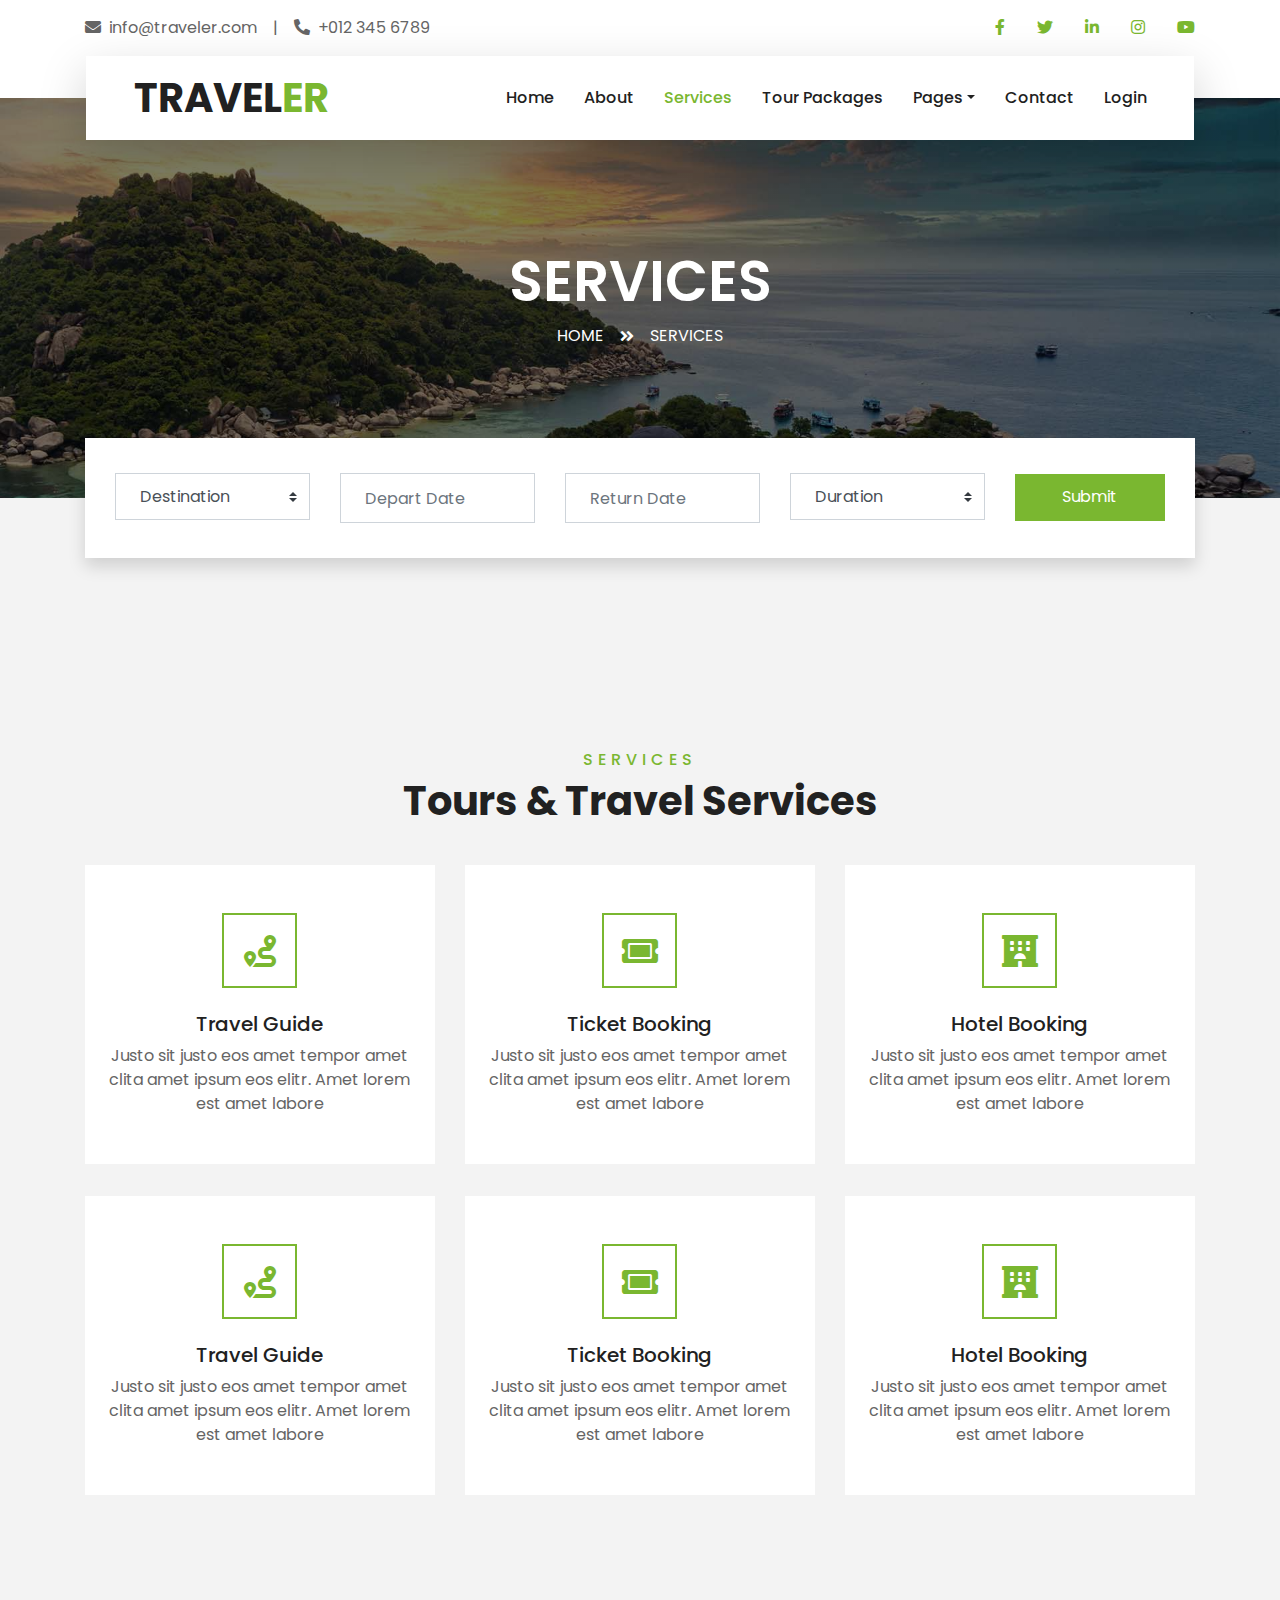
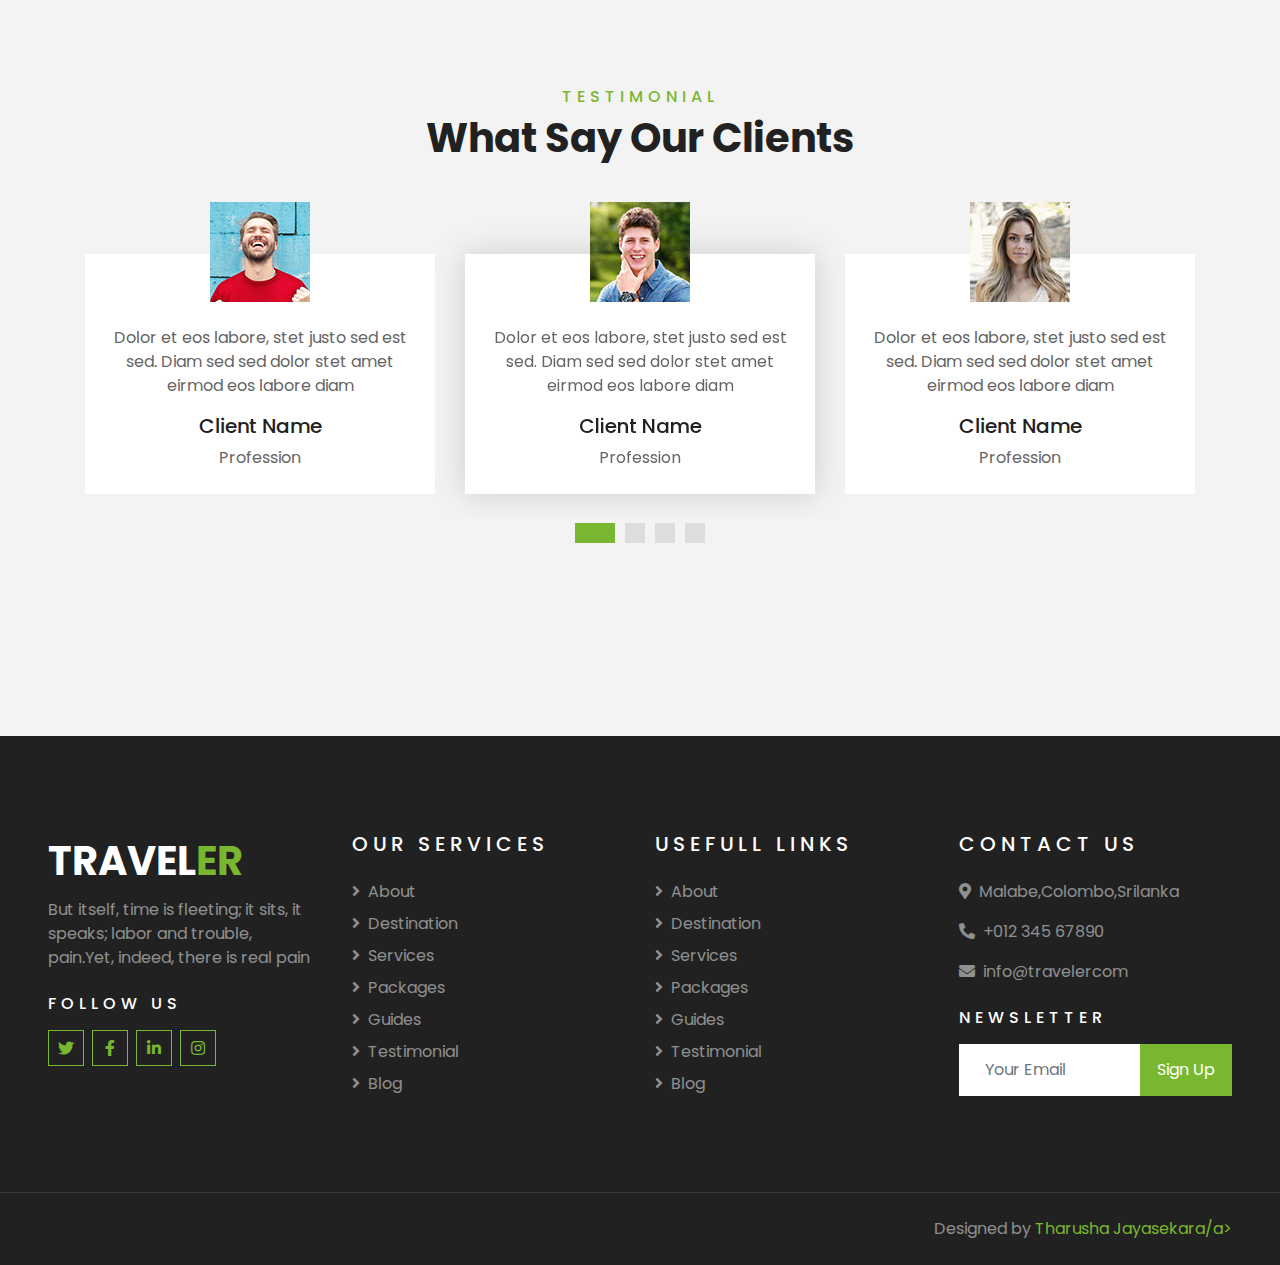
<file: service.html>
<!DOCTYPE html>
<html lang="en">

<head>
    <meta charset="utf-8">
    <title>TRAVELER</title>
    <meta content="width=device-width, initial-scale=1.0" name="viewport">
    <meta content="Free HTML Templates" name="keywords">
    <meta content="Free HTML Templates" name="description">

    <!-- Favicon -->
    <link href="img/favicon.ico" rel="icon">

    <!-- Google Web Fonts -->
    <link rel="preconnect" href="https://fonts.gstatic.com">
    <link href="https://fonts.googleapis.com/css2?family=Poppins:wght@400;500;600;700&display=swap" rel="stylesheet">

    <!-- Font Awesome -->
    <link href="https://cdnjs.cloudflare.com/ajax/libs/font-awesome/5.10.0/css/all.min.css" rel="stylesheet">

    <!-- Libraries Stylesheet -->
    <link href="lib/owlcarousel/assets/owl.carousel.min.css" rel="stylesheet">
    <link href="lib/tempusdominus/css/tempusdominus-bootstrap-4.min.css" rel="stylesheet" />

    <!-- Customized Bootstrap Stylesheet -->
    <link href="css/style.css" rel="stylesheet">
</head>

<body>
    <!-- Topbar Start -->
    <div class="container-fluid bg-light pt-3 d-none d-lg-block">
        <div class="container">
            <div class="row">
                <div class="col-lg-6 text-center text-lg-left mb-2 mb-lg-0">
                    <div class="d-inline-flex align-items-center">
                        <p><i class="fa fa-envelope mr-2"></i>info@traveler.com</p>
                        <p class="text-body px-3">|</p>
                        <p><i class="fa fa-phone-alt mr-2"></i>+012 345 6789</p>
                    </div>
                </div>
                <div class="col-lg-6 text-center text-lg-right">
                    <div class="d-inline-flex align-items-center">
                        <a class="text-primary px-3" href="">
                            <i class="fab fa-facebook-f"></i>
                        </a>
                        <a class="text-primary px-3" href="">
                            <i class="fab fa-twitter"></i>
                        </a>
                        <a class="text-primary px-3" href="">
                            <i class="fab fa-linkedin-in"></i>
                        </a>
                        <a class="text-primary px-3" href="">
                            <i class="fab fa-instagram"></i>
                        </a>
                        <a class="text-primary pl-3" href="">
                            <i class="fab fa-youtube"></i>
                        </a>
                    </div>
                </div>
            </div>
        </div>
    </div>
    <!-- Topbar End -->


    <!-- Navbar Start -->
    <div class="container-fluid position-relative nav-bar p-0">
        <div class="container-lg position-relative p-0 px-lg-3" style="z-index: 9;">
            <nav class="navbar navbar-expand-lg bg-light navbar-light shadow-lg py-3 py-lg-0 pl-3 pl-lg-5">
                <a href="" class="navbar-brand">
                    <h1 class="m-0 text-primary"><span class="text-dark">TRAVEL</span>ER</h1>
                </a>
                <button type="button" class="navbar-toggler" data-toggle="collapse" data-target="#navbarCollapse">
                    <span class="navbar-toggler-icon"></span>
                </button>
                <div class="collapse navbar-collapse justify-content-between px-3" id="navbarCollapse">
                    <div class="navbar-nav ml-auto py-0">
                        <a href="index.html" class="nav-item nav-link">Home</a>
                        <a href="about.html" class="nav-item nav-link">About</a>
                        <a href="service.html" class="nav-item nav-link active">Services</a>
                        <a href="package.html" class="nav-item nav-link">Tour Packages</a>
                        <div class="nav-item dropdown">
                            <a href="#" class="nav-link dropdown-toggle" data-toggle="dropdown">Pages</a>
                            <div class="dropdown-menu border-0 rounded-0 m-0">
                                <a href="blog.html" class="dropdown-item">Blog Grid</a>
                                <a href="single.html" class="dropdown-item">Blog Detail</a>
                                <a href="destination.html" class="dropdown-item">Destination</a>
                                <a href="guide.html" class="dropdown-item">Travel Guides</a>
                                <a href="testimonial.html" class="dropdown-item">Testimonial</a>
                            </div>
                        </div>
                        <a href="contact.html" class="nav-item nav-link">Contact</a>
                        <a href="Login.html" class="nav-item nav-link">Login</a>
                    </div>
                </div>
            </nav>
        </div>
    </div>
    <!-- Navbar End -->


    <!-- Header Start -->
    <div class="container-fluid page-header">
        <div class="container">
            <div class="d-flex flex-column align-items-center justify-content-center" style="min-height: 400px">
                <h3 class="display-4 text-white text-uppercase">Services</h3>
                <div class="d-inline-flex text-white">
                    <p class="m-0 text-uppercase"><a class="text-white" href="">Home</a></p>
                    <i class="fa fa-angle-double-right pt-1 px-3"></i>
                    <p class="m-0 text-uppercase">Services</p>
                </div>
            </div>
        </div>
    </div>
    <!-- Header End -->


    <!-- Booking Start -->
    <div class="container-fluid booking mt-5 pb-5">
        <div class="container pb-5">
            <div class="bg-light shadow" style="padding: 30px;">
                <div class="row align-items-center" style="min-height: 60px;">
                    <div class="col-md-10">
                        <div class="row">
                            <div class="col-md-3">
                                <div class="mb-3 mb-md-0">
                                    <select class="custom-select px-4" style="height: 47px;">
                                        <option selected>Destination</option>
                                        <option value="1">Destination 1</option>
                                        <option value="2">Destination 1</option>
                                        <option value="3">Destination 1</option>
                                    </select>
                                </div>
                            </div>
                            <div class="col-md-3">
                                <div class="mb-3 mb-md-0">
                                    <div class="date" id="date1" data-target-input="nearest">
                                        <input type="text" class="form-control p-4 datetimepicker-input" placeholder="Depart Date" data-target="#date1" data-toggle="datetimepicker" />
                                    </div>
                                </div>
                            </div>
                            <div class="col-md-3">
                                <div class="mb-3 mb-md-0">
                                    <div class="date" id="date2" data-target-input="nearest">
                                        <input type="text" class="form-control p-4 datetimepicker-input" placeholder="Return Date" data-target="#date2" data-toggle="datetimepicker" />
                                    </div>
                                </div>
                            </div>
                            <div class="col-md-3">
                                <div class="mb-3 mb-md-0">
                                    <select class="custom-select px-4" style="height: 47px;">
                                        <option selected>Duration</option>
                                        <option value="1">Duration 1</option>
                                        <option value="2">Duration 1</option>
                                        <option value="3">Duration 1</option>
                                    </select>
                                </div>
                            </div>
                        </div>
                    </div>
                    <div class="col-md-2">
                        <button class="btn btn-primary btn-block" type="submit" style="height: 47px; margin-top: -2px;">Submit</button>
                    </div>
                </div>
            </div>
        </div>
    </div>
    <!-- Booking End -->


    <!-- Service Start -->
    <div class="container-fluid py-5">
        <div class="container pt-5 pb-3">
            <div class="text-center mb-3 pb-3">
                <h6 class="text-primary text-uppercase" style="letter-spacing: 5px;">Services</h6>
                <h1>Tours & Travel Services</h1>
            </div>
            <div class="row">
                <div class="col-lg-4 col-md-6 mb-4">
                    <div class="service-item bg-white text-center mb-2 py-5 px-4">
                        <i class="fa fa-2x fa-route mx-auto mb-4"></i>
                        <h5 class="mb-2">Travel Guide</h5>
                        <p class="m-0">Justo sit justo eos amet tempor amet clita amet ipsum eos elitr. Amet lorem est amet labore</p>
                    </div>
                </div>
                <div class="col-lg-4 col-md-6 mb-4">
                    <div class="service-item bg-white text-center mb-2 py-5 px-4">
                        <i class="fa fa-2x fa-ticket-alt mx-auto mb-4"></i>
                        <h5 class="mb-2">Ticket Booking</h5>
                        <p class="m-0">Justo sit justo eos amet tempor amet clita amet ipsum eos elitr. Amet lorem est amet labore</p>
                    </div>
                </div>
                <div class="col-lg-4 col-md-6 mb-4">
                    <div class="service-item bg-white text-center mb-2 py-5 px-4">
                        <i class="fa fa-2x fa-hotel mx-auto mb-4"></i>
                        <h5 class="mb-2">Hotel Booking</h5>
                        <p class="m-0">Justo sit justo eos amet tempor amet clita amet ipsum eos elitr. Amet lorem est amet labore</p>
                    </div>
                </div>
                <div class="col-lg-4 col-md-6 mb-4">
                    <div class="service-item bg-white text-center mb-2 py-5 px-4">
                        <i class="fa fa-2x fa-route mx-auto mb-4"></i>
                        <h5 class="mb-2">Travel Guide</h5>
                        <p class="m-0">Justo sit justo eos amet tempor amet clita amet ipsum eos elitr. Amet lorem est amet labore</p>
                    </div>
                </div>
                <div class="col-lg-4 col-md-6 mb-4">
                    <div class="service-item bg-white text-center mb-2 py-5 px-4">
                        <i class="fa fa-2x fa-ticket-alt mx-auto mb-4"></i>
                        <h5 class="mb-2">Ticket Booking</h5>
                        <p class="m-0">Justo sit justo eos amet tempor amet clita amet ipsum eos elitr. Amet lorem est amet labore</p>
                    </div>
                </div>
                <div class="col-lg-4 col-md-6 mb-4">
                    <div class="service-item bg-white text-center mb-2 py-5 px-4">
                        <i class="fa fa-2x fa-hotel mx-auto mb-4"></i>
                        <h5 class="mb-2">Hotel Booking</h5>
                        <p class="m-0">Justo sit justo eos amet tempor amet clita amet ipsum eos elitr. Amet lorem est amet labore</p>
                    </div>
                </div>
            </div>
        </div>
    </div>
    <!-- Service End -->


    <!-- Testimonial Start -->
    <div class="container-fluid py-5">
        <div class="container py-5">
            <div class="text-center mb-3 pb-3">
                <h6 class="text-primary text-uppercase" style="letter-spacing: 5px;">Testimonial</h6>
                <h1>What Say Our Clients</h1>
            </div>
            <div class="owl-carousel testimonial-carousel">
                <div class="text-center pb-4">
                    <img class="img-fluid mx-auto" src="img/testimonial-1.jpg" style="width: 100px; height: 100px;">
                    <div class="testimonial-text bg-white p-4 mt-n5">
                        <p class="mt-5">Dolor et eos labore, stet justo sed est sed. Diam sed sed dolor stet amet eirmod eos labore diam
                        </p>
                        <h5 class="text-truncate">Client Name</h5>
                        <span>Profession</span>
                    </div>
                </div>
                <div class="text-center">
                    <img class="img-fluid mx-auto" src="img/testimonial-2.jpg" style="width: 100px; height: 100px;">
                    <div class="testimonial-text bg-white p-4 mt-n5">
                        <p class="mt-5">Dolor et eos labore, stet justo sed est sed. Diam sed sed dolor stet amet eirmod eos labore diam
                        </p>
                        <h5 class="text-truncate">Client Name</h5>
                        <span>Profession</span>
                    </div>
                </div>
                <div class="text-center">
                    <img class="img-fluid mx-auto" src="img/testimonial-3.jpg" style="width: 100px; height: 100px;">
                    <div class="testimonial-text bg-white p-4 mt-n5">
                        <p class="mt-5">Dolor et eos labore, stet justo sed est sed. Diam sed sed dolor stet amet eirmod eos labore diam
                        </p>
                        <h5 class="text-truncate">Client Name</h5>
                        <span>Profession</span>
                    </div>
                </div>
                <div class="text-center">
                    <img class="img-fluid mx-auto" src="img/testimonial-4.jpg" style="width: 100px; height: 100px;">
                    <div class="testimonial-text bg-white p-4 mt-n5">
                        <p class="mt-5">Dolor et eos labore, stet justo sed est sed. Diam sed sed dolor stet amet eirmod eos labore diam
                        </p>
                        <h5 class="text-truncate">Client Name</h5>
                        <span>Profession</span>
                    </div>
                </div>
            </div>
        </div>
    </div>
    <!-- Testimonial End -->


    <!-- Footer Start -->
    <div class="container-fluid bg-dark text-white-50 py-5 px-sm-3 px-lg-5" style="margin-top: 90px;">
        <div class="row pt-5">
            <div class="col-lg-3 col-md-6 mb-5">
                <a href="" class="navbar-brand">
                    <h1 class="text-primary"><span class="text-white">TRAVEL</span>ER</h1>
                </a>
                <p>But itself, time is fleeting; it sits, it speaks; labor and trouble, pain.Yet, indeed, there is real pain</p>
                <h6 class="text-white text-uppercase mt-4 mb-3" style="letter-spacing: 5px;">Follow Us</h6>
                <div class="d-flex justify-content-start">
                    <a class="btn btn-outline-primary btn-square mr-2" href="#"><i class="fab fa-twitter"></i></a>
                    <a class="btn btn-outline-primary btn-square mr-2" href="#"><i class="fab fa-facebook-f"></i></a>
                    <a class="btn btn-outline-primary btn-square mr-2" href="#"><i class="fab fa-linkedin-in"></i></a>
                    <a class="btn btn-outline-primary btn-square" href="#"><i class="fab fa-instagram"></i></a>
                </div>
            </div>
            <div class="col-lg-3 col-md-6 mb-5">
                <h5 class="text-white text-uppercase mb-4" style="letter-spacing: 5px;">Our Services</h5>
                <div class="d-flex flex-column justify-content-start">
                    <a class="text-white-50 mb-2" href="#"><i class="fa fa-angle-right mr-2"></i>About</a>
                    <a class="text-white-50 mb-2" href="#"><i class="fa fa-angle-right mr-2"></i>Destination</a>
                    <a class="text-white-50 mb-2" href="#"><i class="fa fa-angle-right mr-2"></i>Services</a>
                    <a class="text-white-50 mb-2" href="#"><i class="fa fa-angle-right mr-2"></i>Packages</a>
                    <a class="text-white-50 mb-2" href="#"><i class="fa fa-angle-right mr-2"></i>Guides</a>
                    <a class="text-white-50 mb-2" href="#"><i class="fa fa-angle-right mr-2"></i>Testimonial</a>
                    <a class="text-white-50" href="#"><i class="fa fa-angle-right mr-2"></i>Blog</a>
                </div>
            </div>
            <div class="col-lg-3 col-md-6 mb-5">
                <h5 class="text-white text-uppercase mb-4" style="letter-spacing: 5px;">Usefull Links</h5>
                <div class="d-flex flex-column justify-content-start">
                    <a class="text-white-50 mb-2" href="#"><i class="fa fa-angle-right mr-2"></i>About</a>
                    <a class="text-white-50 mb-2" href="#"><i class="fa fa-angle-right mr-2"></i>Destination</a>
                    <a class="text-white-50 mb-2" href="#"><i class="fa fa-angle-right mr-2"></i>Services</a>
                    <a class="text-white-50 mb-2" href="#"><i class="fa fa-angle-right mr-2"></i>Packages</a>
                    <a class="text-white-50 mb-2" href="#"><i class="fa fa-angle-right mr-2"></i>Guides</a>
                    <a class="text-white-50 mb-2" href="#"><i class="fa fa-angle-right mr-2"></i>Testimonial</a>
                    <a class="text-white-50" href="#"><i class="fa fa-angle-right mr-2"></i>Blog</a>
                </div>
            </div>
            <div class="col-lg-3 col-md-6 mb-5">
                <h5 class="text-white text-uppercase mb-4" style="letter-spacing: 5px;">Contact Us</h5>
                <p><i class="fa fa-map-marker-alt mr-2"></i>Malabe,Colombo,Srilanka</p>
                <p><i class="fa fa-phone-alt mr-2"></i>+012 345 67890</p>
                <p><i class="fa fa-envelope mr-2"></i>info@travelercom</p>
                <h6 class="text-white text-uppercase mt-4 mb-3" style="letter-spacing: 5px;">Newsletter</h6>
                <div class="w-100">
                    <div class="input-group">
                        <input type="text" class="form-control border-light" style="padding: 25px;" placeholder="Your Email">
                        <div class="input-group-append">
                            <button class="btn btn-primary px-3">Sign Up</button>
                        </div>
                    </div>
                </div>
            </div>
        </div>
    </div>
    <div class="container-fluid bg-dark text-white border-top py-4 px-sm-3 px-md-5" style="border-color: rgba(256, 256, 256, .1) !important;">
        <div class="row">
            <div class="col-lg-6 text-center text-md-left mb-3 mb-md-0">

                </p>
            </div>
            <div class="col-lg-6 text-center text-md-right">
                <p class="m-0 text-white-50">Designed by
                    <a href="https://freewebsitecode.com">Tharusha Jayasekara/a>
                </p>
            </div>
        </div>
    </div>
    <!-- Footer End -->


    <!-- Back to Top -->
    <a href="#" class="btn btn-lg btn-primary btn-lg-square back-to-top"><i class="fa fa-angle-double-up"></i></a>


                    <!-- JavaScript Libraries -->
                    <script src="https://code.jquery.com/jquery-3.4.1.min.js"></script>
                    <script src="https://stackpath.bootstrapcdn.com/bootstrap/4.4.1/js/bootstrap.bundle.min.js"></script>
                    <script src="lib/easing/easing.min.js"></script>
                    <script src="lib/owlcarousel/owl.carousel.min.js"></script>
                    <script src="lib/tempusdominus/js/moment.min.js"></script>
                    <script src="lib/tempusdominus/js/moment-timezone.min.js"></script>
                    <script src="lib/tempusdominus/js/tempusdominus-bootstrap-4.min.js"></script>

                    <!-- Contact Javascript File -->
                    <script src="mail/jqBootstrapValidation.min.js"></script>
                    <script src="mail/contact.js"></script>

                    <!-- Template Javascript -->
                    <script src="js/main.js"></script>
</body>

</html>
</file>
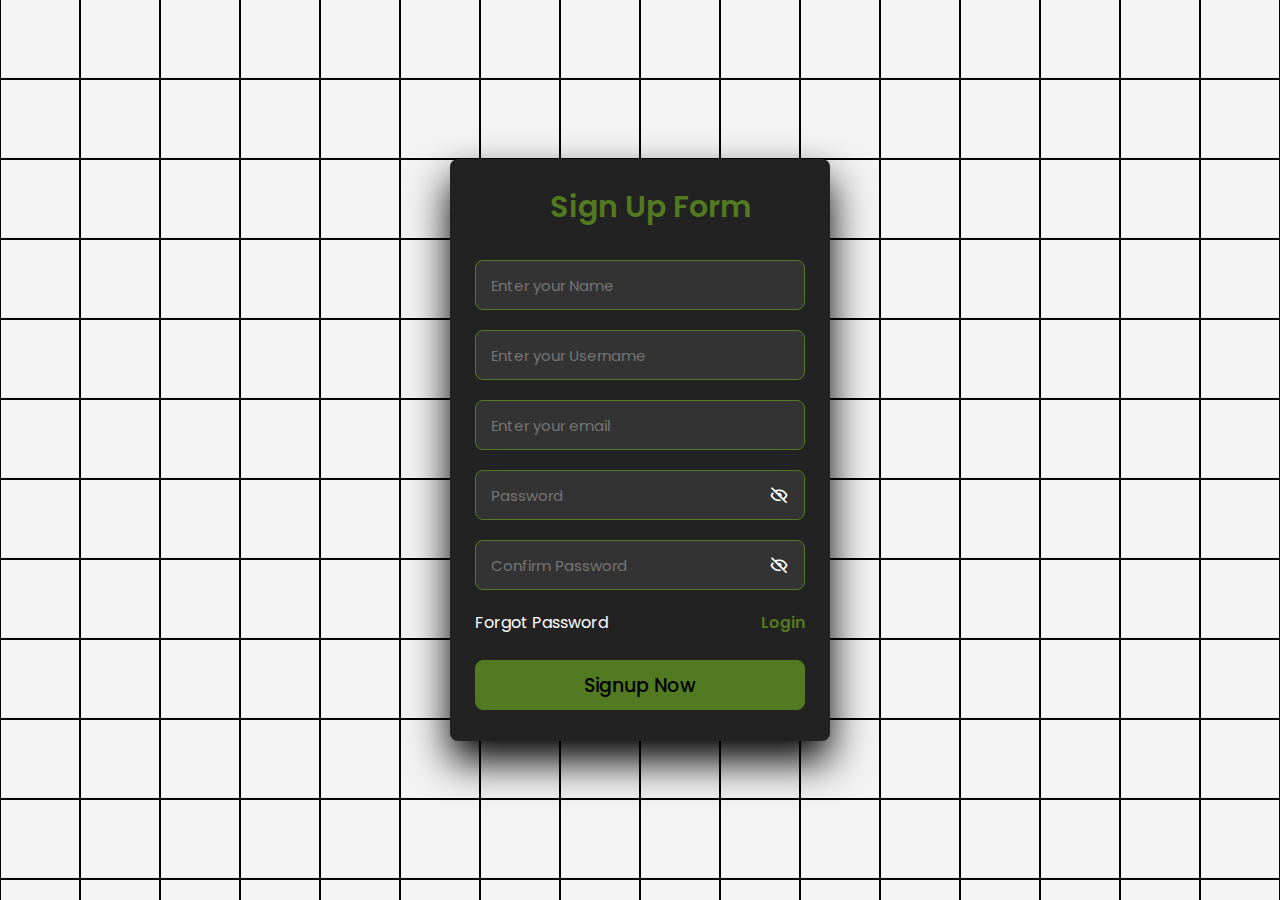
<file: Signup.html>
<!DOCTYPE html>
<html lang="en" >
<head>
  <meta charset="UTF-8">
  <title>Sign Up Form</title>
  <link rel='stylesheet' href='https://unpkg.com/boxicons@2.1.2/css/boxicons.min.css'><link rel="stylesheet" href="./style.css">

</head>
<body>
  <section>

      <span></span>
      <span></span>
      <span></span>
      <span></span>
      <span></span>
      <span></span>
      <span></span>
      <span></span>
      <span></span>
      <span></span>
      <span></span>
      <span></span>
      <span></span>
      <span></span>
      <span></span>
      <span></span>
      <span></span>
      <span></span>
      <span></span>
      <span></span>
      <span></span>
      <span></span>
      <span></span>
      <span></span>
      <span></span>
      <span></span>
      <span></span>
      <span></span>
      <span></span>
      <span></span>
      <span></span>
      <span></span>
      <span></span>
      <span></span>
      <span></span>
      <span></span>
      <span></span>
      <span></span>
      <span></span>
      <span></span>
      <span></span>
      <span></span>
      <span></span>
      <span></span>
      <span></span>
      <span></span>
      <span></span>
      <span></span>
      <span></span>
      <span></span>
      <span></span>
      <span></span>
      <span></span>
      <span></span>
      <span></span>
      <span></span>
      <span></span>
      <span></span>
      <span></span>
      <span></span>
      <span></span>
      <span></span>
      <span></span>
      <span></span>
      <span></span>
      <span></span>
      <span></span>
      <span></span>
      <span></span>
      <span></span>
      <span></span>
      <span></span>
      <span></span>
      <span></span>
      <span></span>
      <span></span>
      <span></span>
      <span></span>
      <span></span>
      <span></span>
      <span></span>
      <span></span>
      <span></span>
      <span></span>
      <span></span>
      <span></span>
      <span></span>
      <span></span>
      <span></span>
      <span></span>
      <span></span>
      <span></span>
      <span></span>
      <span></span>
      <span></span>
      <span></span>
      <span></span>
      <span></span>
      <span></span>
      <span></span>
      <span></span>
      <span></span>
      <span></span>
      <span></span>
      <span></span>
      <span></span>
      <span></span>
      <span></span>
      <span></span>
      <span></span>
      <span></span>
      <span></span>
      <span></span>
      <span></span>
      <span></span>
      <span></span>
      <span></span>
      <span></span>
      <span></span>
      <span></span>
      <span></span>
      <span></span>
      <span></span>
      <span></span>
      <span></span>
      <span></span>
      <span></span>
      <span></span>
      <span></span>
      <span></span>
      <span></span>
      <span></span>
      <span></span>
      <span></span>
      <span></span>
      <span></span>
      <span></span>
      <span></span>
      <span></span>
      <span></span>
      <span></span>
      <span></span>
      <span></span>
      <span></span>
      <span></span>
      <span></span>
      <span></span>
      <span></span>
      <span></span>
      <span></span>
      <span></span>
      <span></span>
      <span></span>
      <span></span>
      <span></span>
      <span></span>
      <span></span>
      <span></span>
      <span></span>
      <span></span>
      <span></span>
      <span></span>
      <span></span>
      <span></span>
      <span></span>
      <span></span>
      <span></span>
      <span></span>
      <span></span>
      <span></span>
      <span></span>
      <span></span>
      <span></span>
      <span></span>
      <span></span>
      <span></span>
      <span></span>
      <span></span>
      <span></span>
      <span></span>
      <span></span>
      <span></span>
      <span></span>
      <span></span>
      <span></span>
      <span></span>
      <span></span>
      <span></span>
      <span></span>
      <span></span>
      <span></span>
      <span></span>
      <span></span>
      <span></span>
      <span></span>
      <span></span>
      <span></span>
      <span></span>
      <span></span>
      <span></span>
      <span></span>
      <span></span>
      <span></span>
      <span></span>
      <span></span>
      <span></span>
      <span></span>
      <span></span>
      <span></span>
      <span></span>
      <span></span>
      <span></span>
      <span></span>
      <span></span>
      <span></span>
      <span></span>
      <span></span>
      <span></span>
      <span></span>
      <span></span>
      <span></span>
      <span></span>
      <span></span>
      <span></span>
      <span></span>
      <span></span>
      <span></span>
      <span></span>
      <span></span>
      <span></span>
      <span></span>
      <span></span>
      <span></span>
      <span></span>
      <span></span>
      <span></span>
      <span></span>
      <span></span>
      <span></span>
      <span></span>
      <span></span>
      <span></span>
      <span></span>
      <span></span>
      <span></span>
      <span></span>
      <span></span>
      <span></span>
      <span></span>
      <span></span>
      <span></span>
      <span></span>
      <span></span>
      <span></span>
      <span></span>
      <span></span>
      <span></span>
      <span></span>
      <span></span>
      <span></span>
      <span></span>
      <span></span>
      <span></span>
      <span></span>
      <span></span>
      <span></span>
      <span></span>
      <span></span>
      <span></span>
      <span></span>
      <span></span>
      <span></span>
</section>

<!-- partial:index.partial.html -->
<div class="container">
  <header>Sign Up Form</header>
  <form action="#">
    <div class="field name-field">
      <div class="input-field">
        <input type="name" placeholder="Enter your Name" class="name" required />
      </div>
      <span class="error name-error">
        <i class="bx bx-error-circle error-icon"></i>
        <p class="error-text">Please enter a valid Name</p>
      </span>
    </div>
    <div class="field username-field">
      <div class="input-field">
        <input type="name" placeholder="Enter your Username" class="username" required />
      </div>
      <span class="error name-error">
        <i class="bx bx-error-circle error-icon"></i>
        <p class="error-text">Please enter a valid Username</p>
      </span>
    </div>
    <div class="field email-field">
      <div class="input-field">
        <input type="email" placeholder="Enter your email" class="email" required />
      </div>
      <span class="error email-error">
        <i class="bx bx-error-circle error-icon"></i>
        <p class="error-text">Please enter a valid email</p>
      </span>
    </div>
    <div class="field create-password">
      <div class="input-field">
        <input type="password" placeholder="Password" class="password" required />
        <i class="bx bx-hide show-hide"></i>
      </div>
      <span class="error password-error">
        <i class="bx bx-error-circle error-icon"></i>
        <p class="error-text">
          Please enter atleast 8 charatcer with number, symbol, small and
          capital letter.
        </p>
      </span>
    </div>
    <div class="field confirm-password">
      <div class="input-field">
        <input type="password" placeholder="Confirm Password" class="cPassword" required />
        <i class="bx bx-hide show-hide"></i>
      </div>
      <span class="error cPassword-error">
        <i class="bx bx-error-circle error-icon"></i>
        <p class="error-text">Password didn't match</p>
      </span>
    </div>
    <div class="links">
      <a href="#">Forgot Password</a>
      <a href="index.html">Login</a>
    </div>
    <div class="input-field button">
      <input type="submit" value="Signup Now" />
    </div>
  </form>
</div>

<!-- partial -->
  <script  src="./script1.js"></script>

</body>
</html>
</file>
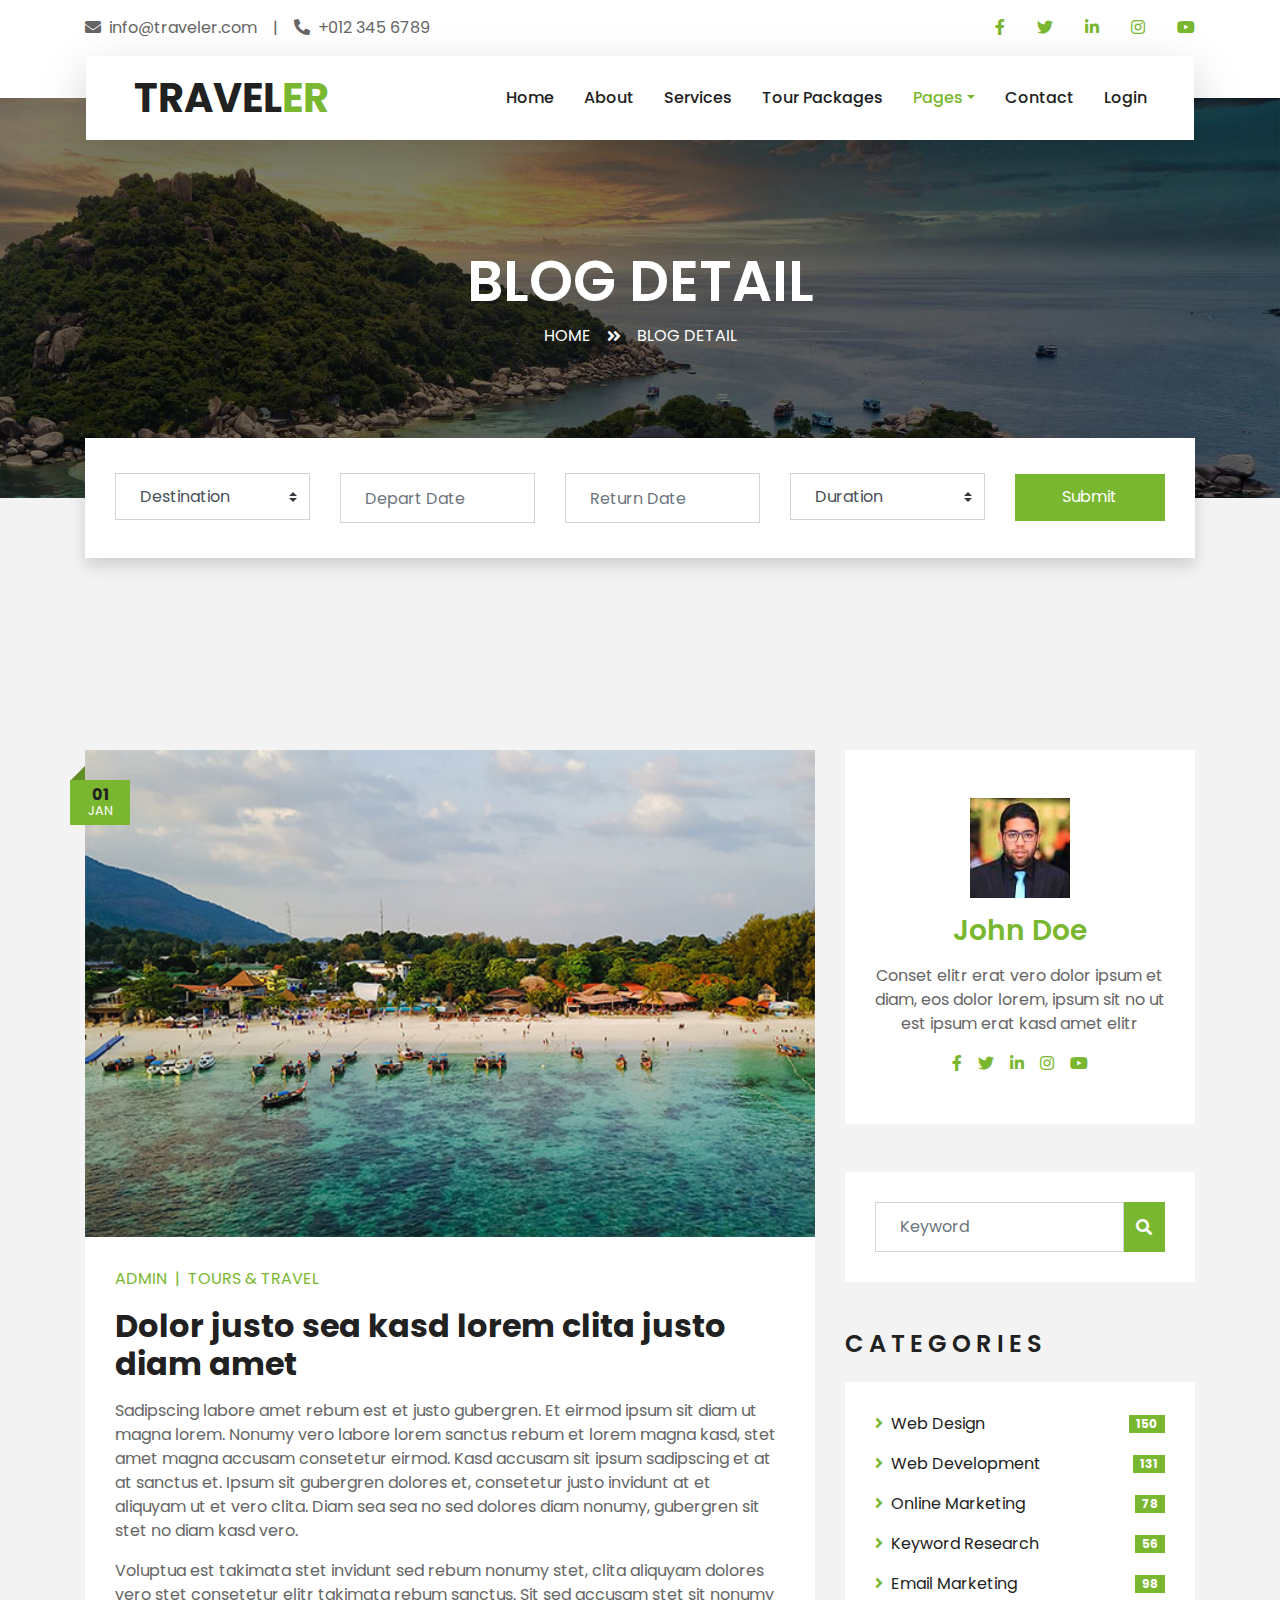
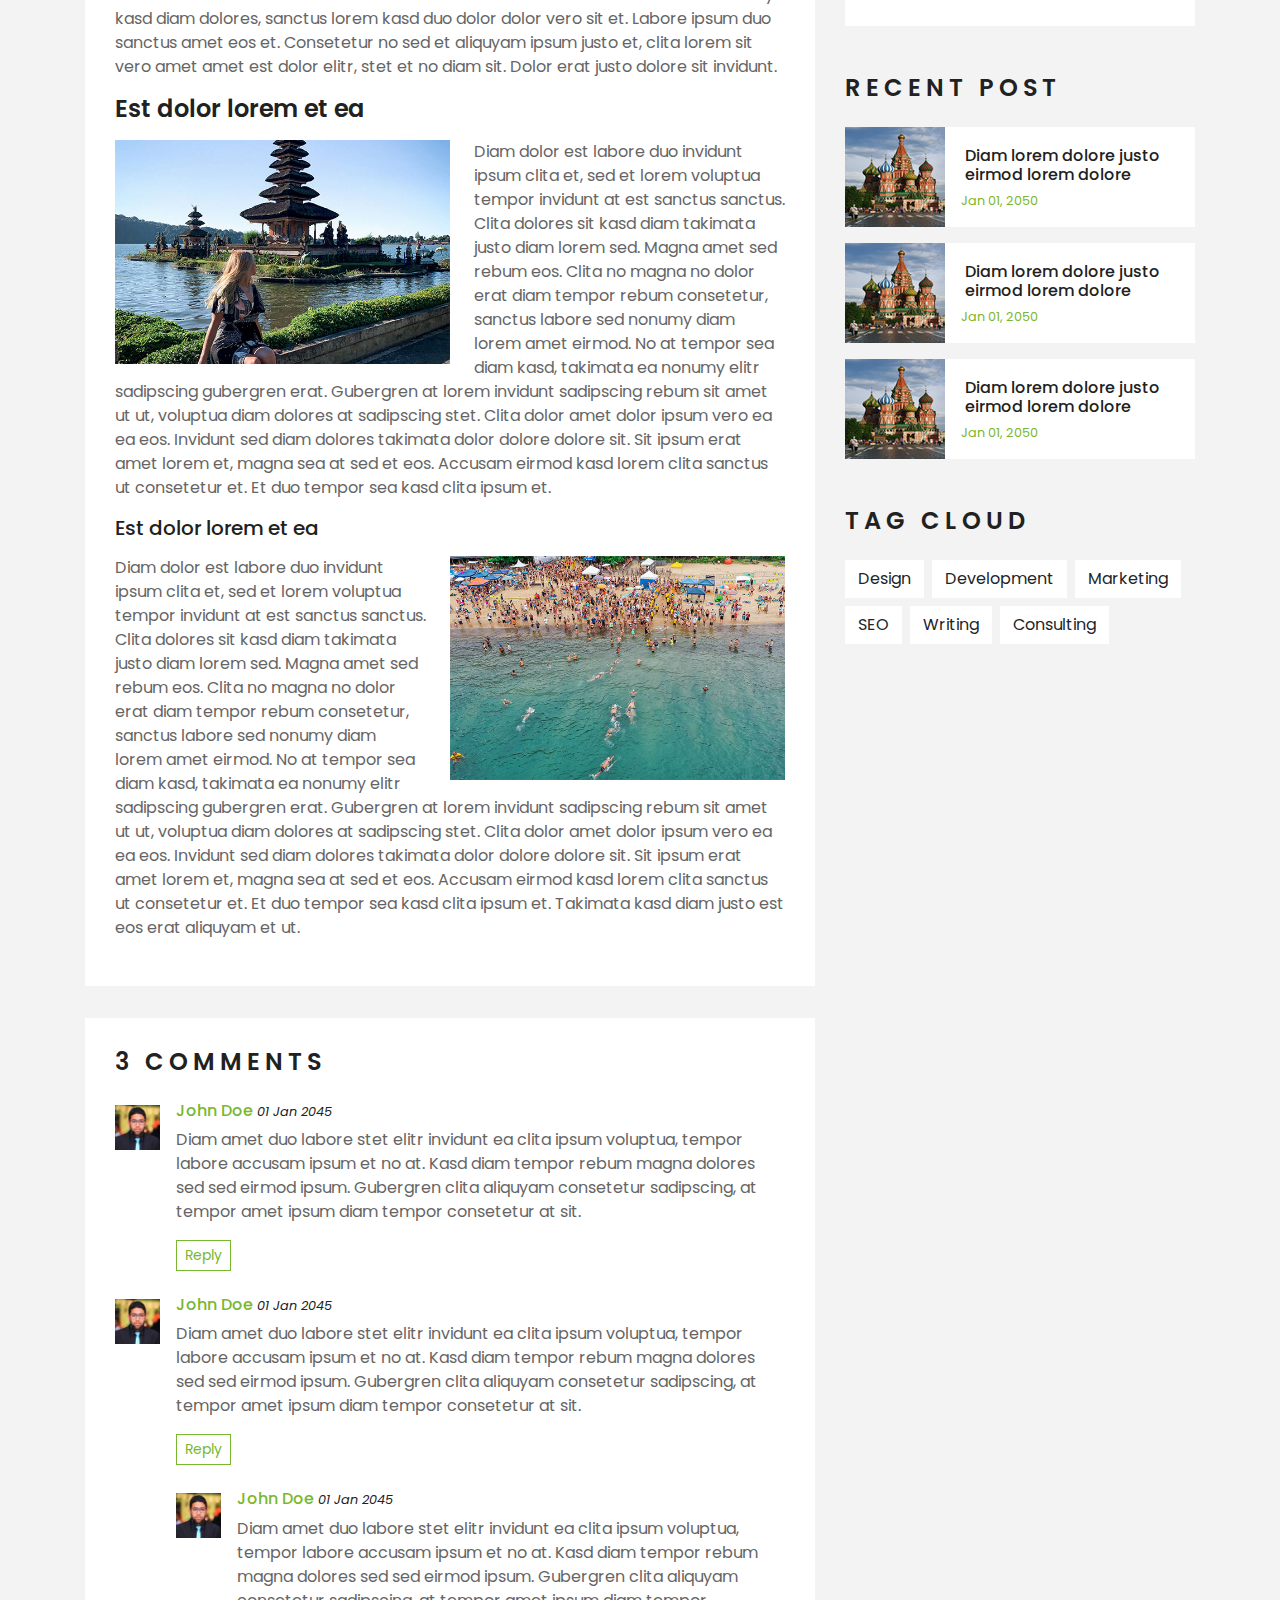
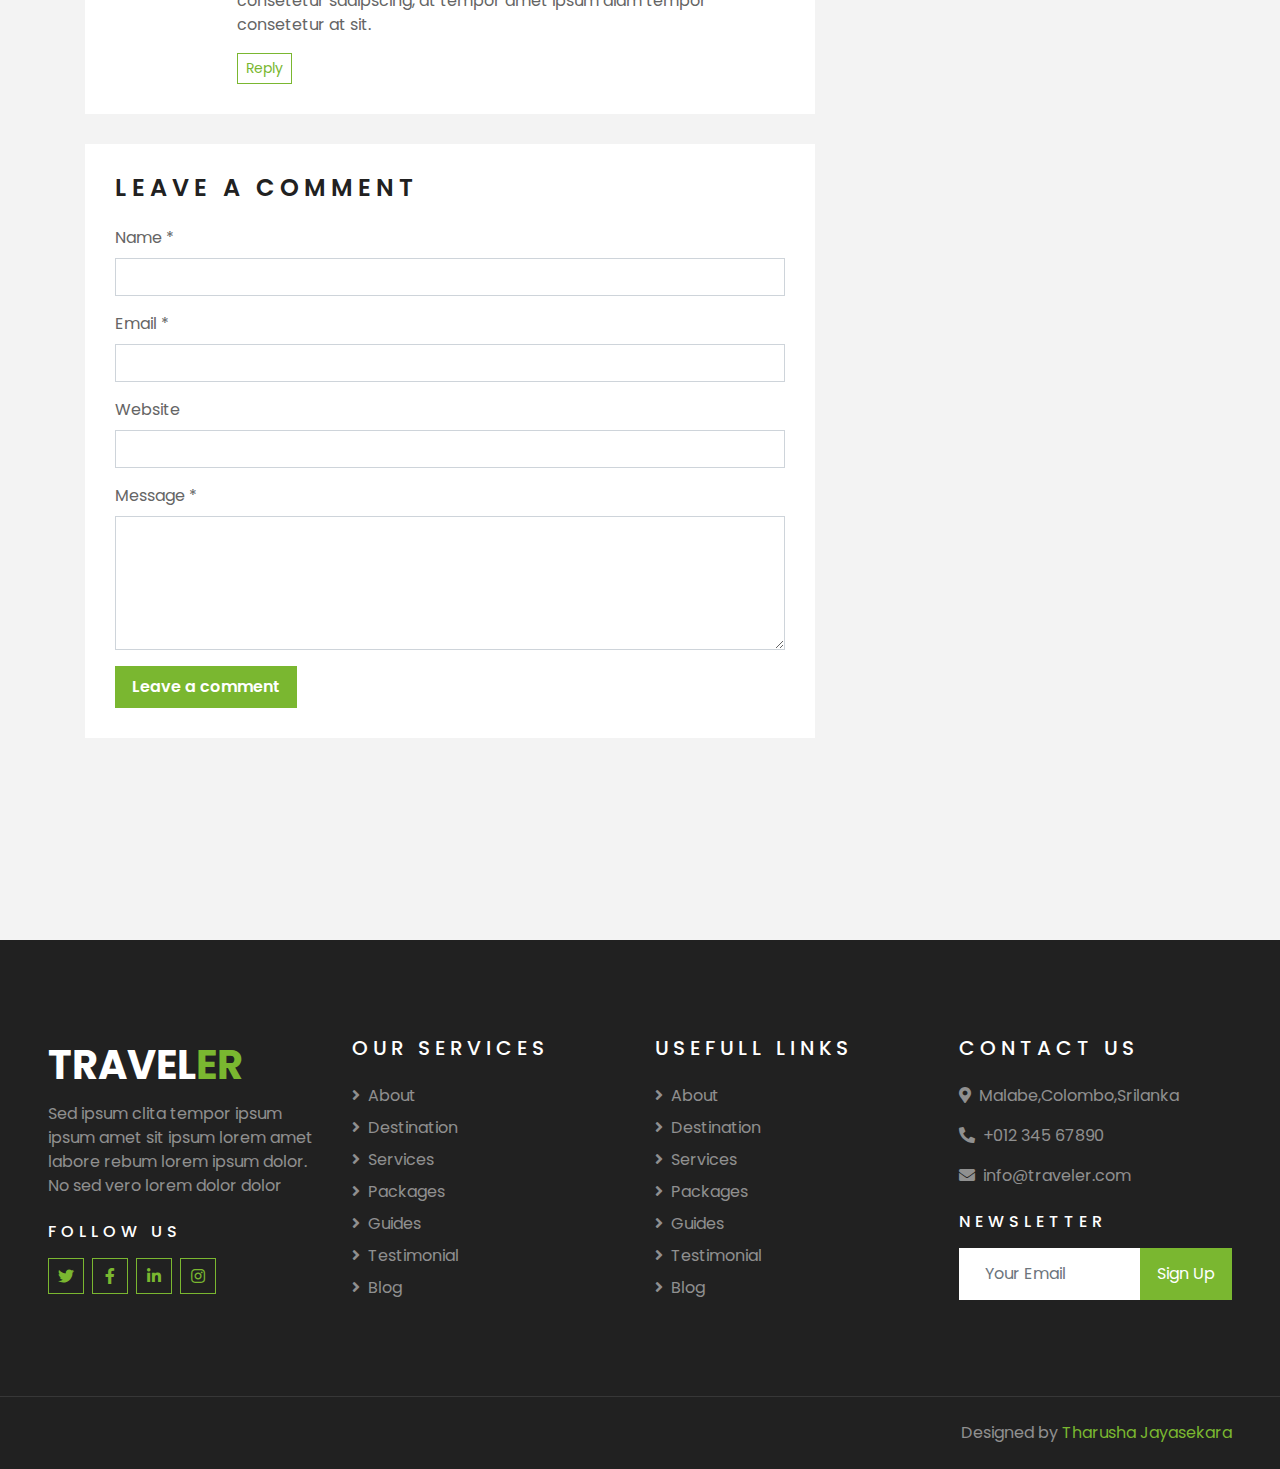
<file: single.html>
<!DOCTYPE html>
<html lang="en">

<head>
    <meta charset="utf-8">
    <title>TRAVELER</title>
    <meta content="width=device-width, initial-scale=1.0" name="viewport">
    <meta content="Free HTML Templates" name="keywords">
    <meta content="Free HTML Templates" name="description">

    <!-- Favicon -->
    <link href="img/favicon.ico" rel="icon">

    <!-- Google Web Fonts -->
    <link rel="preconnect" href="https://fonts.gstatic.com">
    <link href="https://fonts.googleapis.com/css2?family=Poppins:wght@400;500;600;700&display=swap" rel="stylesheet">

    <!-- Font Awesome -->
    <link href="https://cdnjs.cloudflare.com/ajax/libs/font-awesome/5.10.0/css/all.min.css" rel="stylesheet">

    <!-- Libraries Stylesheet -->
    <link href="lib/owlcarousel/assets/owl.carousel.min.css" rel="stylesheet">
    <link href="lib/tempusdominus/css/tempusdominus-bootstrap-4.min.css" rel="stylesheet" />

    <!-- Customized Bootstrap Stylesheet -->
    <link href="css/style.css" rel="stylesheet">
</head>

<body>
    <!-- Topbar Start -->
    <div class="container-fluid bg-light pt-3 d-none d-lg-block">
        <div class="container">
            <div class="row">
                <div class="col-lg-6 text-center text-lg-left mb-2 mb-lg-0">
                    <div class="d-inline-flex align-items-center">
                        <p><i class="fa fa-envelope mr-2"></i>info@traveler.com</p>
                        <p class="text-body px-3">|</p>
                        <p><i class="fa fa-phone-alt mr-2"></i>+012 345 6789</p>
                    </div>
                </div>
                <div class="col-lg-6 text-center text-lg-right">
                    <div class="d-inline-flex align-items-center">
                        <a class="text-primary px-3" href="">
                            <i class="fab fa-facebook-f"></i>
                        </a>
                        <a class="text-primary px-3" href="">
                            <i class="fab fa-twitter"></i>
                        </a>
                        <a class="text-primary px-3" href="">
                            <i class="fab fa-linkedin-in"></i>
                        </a>
                        <a class="text-primary px-3" href="">
                            <i class="fab fa-instagram"></i>
                        </a>
                        <a class="text-primary pl-3" href="">
                            <i class="fab fa-youtube"></i>
                        </a>
                    </div>
                </div>
            </div>
        </div>
    </div>
    <!-- Topbar End -->


    <!-- Navbar Start -->
    <div class="container-fluid position-relative nav-bar p-0">
        <div class="container-lg position-relative p-0 px-lg-3" style="z-index: 9;">
            <nav class="navbar navbar-expand-lg bg-light navbar-light shadow-lg py-3 py-lg-0 pl-3 pl-lg-5">
                <a href="" class="navbar-brand">
                    <h1 class="m-0 text-primary"><span class="text-dark">TRAVEL</span>ER</h1>
                </a>
                <button type="button" class="navbar-toggler" data-toggle="collapse" data-target="#navbarCollapse">
                    <span class="navbar-toggler-icon"></span>
                </button>
                <div class="collapse navbar-collapse justify-content-between px-3" id="navbarCollapse">
                    <div class="navbar-nav ml-auto py-0">
                        <a href="index.html" class="nav-item nav-link">Home</a>
                        <a href="about.html" class="nav-item nav-link">About</a>
                        <a href="service.html" class="nav-item nav-link">Services</a>
                        <a href="package.html" class="nav-item nav-link">Tour Packages</a>
                        <div class="nav-item dropdown">
                            <a href="#" class="nav-link dropdown-toggle active" data-toggle="dropdown">Pages</a>
                            <div class="dropdown-menu border-0 rounded-0 m-0">
                                <a href="blog.html" class="dropdown-item">Blog Grid</a>
                                <a href="single.html" class="dropdown-item active">Blog Detail</a>
                                <a href="destination.html" class="dropdown-item">Destination</a>
                                <a href="guide.html" class="dropdown-item">Travel Guides</a>
                                <a href="testimonial.html" class="dropdown-item">Testimonial</a>
                            </div>
                        </div>
                        <a href="contact.html" class="nav-item nav-link">Contact</a>
                        <a href="Login.html" class="nav-item nav-link">Login</a>
                    </div>
                </div>
            </nav>
        </div>
    </div>
    <!-- Navbar End -->


    <!-- Header Start -->
    <div class="container-fluid page-header">
        <div class="container">
            <div class="d-flex flex-column align-items-center justify-content-center" style="min-height: 400px">
                <h3 class="display-4 text-white text-uppercase">Blog Detail</h3>
                <div class="d-inline-flex text-white">
                    <p class="m-0 text-uppercase"><a class="text-white" href="">Home</a></p>
                    <i class="fa fa-angle-double-right pt-1 px-3"></i>
                    <p class="m-0 text-uppercase">Blog Detail</p>
                </div>
            </div>
        </div>
    </div>
    <!-- Header End -->


    <!-- Booking Start -->
    <div class="container-fluid booking mt-5 pb-5">
        <div class="container pb-5">
            <div class="bg-light shadow" style="padding: 30px;">
                <div class="row align-items-center" style="min-height: 60px;">
                    <div class="col-md-10">
                        <div class="row">
                            <div class="col-md-3">
                                <div class="mb-3 mb-md-0">
                                    <select class="custom-select px-4" style="height: 47px;">
                                        <option selected>Destination</option>
                                        <option value="1">Destination 1</option>
                                        <option value="2">Destination 1</option>
                                        <option value="3">Destination 1</option>
                                    </select>
                                </div>
                            </div>
                            <div class="col-md-3">
                                <div class="mb-3 mb-md-0">
                                    <div class="date" id="date1" data-target-input="nearest">
                                        <input type="text" class="form-control p-4 datetimepicker-input" placeholder="Depart Date" data-target="#date1" data-toggle="datetimepicker" />
                                    </div>
                                </div>
                            </div>
                            <div class="col-md-3">
                                <div class="mb-3 mb-md-0">
                                    <div class="date" id="date2" data-target-input="nearest">
                                        <input type="text" class="form-control p-4 datetimepicker-input" placeholder="Return Date" data-target="#date2" data-toggle="datetimepicker" />
                                    </div>
                                </div>
                            </div>
                            <div class="col-md-3">
                                <div class="mb-3 mb-md-0">
                                    <select class="custom-select px-4" style="height: 47px;">
                                        <option selected>Duration</option>
                                        <option value="1">Duration 1</option>
                                        <option value="2">Duration 1</option>
                                        <option value="3">Duration 1</option>
                                    </select>
                                </div>
                            </div>
                        </div>
                    </div>
                    <div class="col-md-2">
                        <button class="btn btn-primary btn-block" type="submit" style="height: 47px; margin-top: -2px;">Submit</button>
                    </div>
                </div>
            </div>
        </div>
    </div>
    <!-- Booking End -->


    <!-- Blog Start -->
    <div class="container-fluid py-5">
        <div class="container py-5">
            <div class="row">
                <div class="col-lg-8">
                    <!-- Blog Detail Start -->
                    <div class="pb-3">
                        <div class="blog-item">
                            <div class="position-relative">
                                <img class="img-fluid w-100" src="img/blog-1.jpg" alt="">
                                <div class="blog-date">
                                    <h6 class="font-weight-bold mb-n1">01</h6>
                                    <small class="text-white text-uppercase">Jan</small>
                                </div>
                            </div>
                        </div>
                        <div class="bg-white mb-3" style="padding: 30px;">
                            <div class="d-flex mb-3">
                                <a class="text-primary text-uppercase text-decoration-none" href="">Admin</a>
                                <span class="text-primary px-2">|</span>
                                <a class="text-primary text-uppercase text-decoration-none" href="">Tours & Travel</a>
                            </div>
                            <h2 class="mb-3">Dolor justo sea kasd lorem clita justo diam amet</h2>
                            <p>Sadipscing labore amet rebum est et justo gubergren. Et eirmod ipsum sit diam ut magna lorem. Nonumy vero labore lorem sanctus rebum et lorem magna kasd, stet amet magna accusam consetetur eirmod. Kasd accusam sit ipsum sadipscing
                                et at at sanctus et. Ipsum sit gubergren dolores et, consetetur justo invidunt at et aliquyam ut et vero clita. Diam sea sea no sed dolores diam nonumy, gubergren sit stet no diam kasd vero.</p>
                            <p>Voluptua est takimata stet invidunt sed rebum nonumy stet, clita aliquyam dolores vero stet consetetur elitr takimata rebum sanctus. Sit sed accusam stet sit nonumy kasd diam dolores, sanctus lorem kasd duo dolor dolor vero
                                sit et. Labore ipsum duo sanctus amet eos et. Consetetur no sed et aliquyam ipsum justo et, clita lorem sit vero amet amet est dolor elitr, stet et no diam sit. Dolor erat justo dolore sit invidunt.</p>
                            <h4 class="mb-3">Est dolor lorem et ea</h4>
                            <img class="img-fluid w-50 float-left mr-4 mb-2" src="img/blog-2.jpg">
                            <p>Diam dolor est labore duo invidunt ipsum clita et, sed et lorem voluptua tempor invidunt at est sanctus sanctus. Clita dolores sit kasd diam takimata justo diam lorem sed. Magna amet sed rebum eos. Clita no magna no dolor erat
                                diam tempor rebum consetetur, sanctus labore sed nonumy diam lorem amet eirmod. No at tempor sea diam kasd, takimata ea nonumy elitr sadipscing gubergren erat. Gubergren at lorem invidunt sadipscing rebum sit amet ut ut,
                                voluptua diam dolores at sadipscing stet. Clita dolor amet dolor ipsum vero ea ea eos. Invidunt sed diam dolores takimata dolor dolore dolore sit. Sit ipsum erat amet lorem et, magna sea at sed et eos. Accusam eirmod kasd
                                lorem clita sanctus ut consetetur et. Et duo tempor sea kasd clita ipsum et.</p>
                            <h5 class="mb-3">Est dolor lorem et ea</h5>
                            <img class="img-fluid w-50 float-right ml-4 mb-2" src="img/blog-3.jpg">
                            <p>Diam dolor est labore duo invidunt ipsum clita et, sed et lorem voluptua tempor invidunt at est sanctus sanctus. Clita dolores sit kasd diam takimata justo diam lorem sed. Magna amet sed rebum eos. Clita no magna no dolor erat
                                diam tempor rebum consetetur, sanctus labore sed nonumy diam lorem amet eirmod. No at tempor sea diam kasd, takimata ea nonumy elitr sadipscing gubergren erat. Gubergren at lorem invidunt sadipscing rebum sit amet ut ut,
                                voluptua diam dolores at sadipscing stet. Clita dolor amet dolor ipsum vero ea ea eos. Invidunt sed diam dolores takimata dolor dolore dolore sit. Sit ipsum erat amet lorem et, magna sea at sed et eos. Accusam eirmod kasd
                                lorem clita sanctus ut consetetur et. Et duo tempor sea kasd clita ipsum et. Takimata kasd diam justo est eos erat aliquyam et ut.</p>
                        </div>
                    </div>
                    <!-- Blog Detail End -->

                    <!-- Comment List Start -->
                    <div class="bg-white" style="padding: 30px; margin-bottom: 30px;">
                        <h4 class="text-uppercase mb-4" style="letter-spacing: 5px;">3 Comments</h4>
                        <div class="media mb-4">
                            <img src="img/user.jpg" alt="Image" class="img-fluid mr-3 mt-1" style="width: 45px;">
                            <div class="media-body">
                                <h6><a href="">John Doe</a> <small><i>01 Jan 2045</i></small></h6>
                                <p>Diam amet duo labore stet elitr invidunt ea clita ipsum voluptua, tempor labore accusam ipsum et no at. Kasd diam tempor rebum magna dolores sed sed eirmod ipsum. Gubergren clita aliquyam consetetur sadipscing, at tempor
                                    amet ipsum diam tempor consetetur at sit.</p>
                                <button class="btn btn-sm btn-outline-primary">Reply</button>
                            </div>
                        </div>
                        <div class="media">
                            <img src="img/user.jpg" alt="Image" class="img-fluid mr-3 mt-1" style="width: 45px;">
                            <div class="media-body">
                                <h6><a href="">John Doe</a> <small><i>01 Jan 2045</i></small></h6>
                                <p>Diam amet duo labore stet elitr invidunt ea clita ipsum voluptua, tempor labore accusam ipsum et no at. Kasd diam tempor rebum magna dolores sed sed eirmod ipsum. Gubergren clita aliquyam consetetur sadipscing, at tempor
                                    amet ipsum diam tempor consetetur at sit.</p>
                                <button class="btn btn-sm btn-outline-primary">Reply</button>
                                <div class="media mt-4">
                                    <img src="img/user.jpg" alt="Image" class="img-fluid mr-3 mt-1" style="width: 45px;">
                                    <div class="media-body">
                                        <h6><a href="">John Doe</a> <small><i>01 Jan 2045</i></small></h6>
                                        <p>Diam amet duo labore stet elitr invidunt ea clita ipsum voluptua, tempor labore accusam ipsum et no at. Kasd diam tempor rebum magna dolores sed sed eirmod ipsum. Gubergren clita aliquyam consetetur sadipscing,
                                            at tempor amet ipsum diam tempor consetetur at sit.</p>
                                        <button class="btn btn-sm btn-outline-primary">Reply</button>
                                    </div>
                                </div>
                            </div>
                        </div>
                    </div>
                    <!-- Comment List End -->

                    <!-- Comment Form Start -->
                    <div class="bg-white mb-3" style="padding: 30px;">
                        <h4 class="text-uppercase mb-4" style="letter-spacing: 5px;">Leave a comment</h4>
                        <form>
                            <div class="form-group">
                                <label for="name">Name *</label>
                                <input type="text" class="form-control" id="name">
                            </div>
                            <div class="form-group">
                                <label for="email">Email *</label>
                                <input type="email" class="form-control" id="email">
                            </div>
                            <div class="form-group">
                                <label for="website">Website</label>
                                <input type="url" class="form-control" id="website">
                            </div>

                            <div class="form-group">
                                <label for="message">Message *</label>
                                <textarea id="message" cols="30" rows="5" class="form-control"></textarea>
                            </div>
                            <div class="form-group mb-0">
                                <input type="submit" value="Leave a comment" class="btn btn-primary font-weight-semi-bold py-2 px-3">
                            </div>
                        </form>
                    </div>
                    <!-- Comment Form End -->
                </div>

                <div class="col-lg-4 mt-5 mt-lg-0">
                    <!-- Author Bio -->
                    <div class="d-flex flex-column text-center bg-white mb-5 py-5 px-4">
                        <img src="img/user.jpg" class="img-fluid mx-auto mb-3" style="width: 100px;">
                        <h3 class="text-primary mb-3">John Doe</h3>
                        <p>Conset elitr erat vero dolor ipsum et diam, eos dolor lorem, ipsum sit no ut est ipsum erat kasd amet elitr</p>
                        <div class="d-flex justify-content-center">
                            <a class="text-primary px-2" href="">
                                <i class="fab fa-facebook-f"></i>
                            </a>
                            <a class="text-primary px-2" href="">
                                <i class="fab fa-twitter"></i>
                            </a>
                            <a class="text-primary px-2" href="">
                                <i class="fab fa-linkedin-in"></i>
                            </a>
                            <a class="text-primary px-2" href="">
                                <i class="fab fa-instagram"></i>
                            </a>
                            <a class="text-primary px-2" href="">
                                <i class="fab fa-youtube"></i>
                            </a>
                        </div>
                    </div>

                    <!-- Search Form -->
                    <div class="mb-5">
                        <div class="bg-white" style="padding: 30px;">
                            <div class="input-group">
                                <input type="text" class="form-control p-4" placeholder="Keyword">
                                <div class="input-group-append">
                                    <span class="input-group-text bg-primary border-primary text-white"><i
                                            class="fa fa-search"></i></span>
                                </div>
                            </div>
                        </div>
                    </div>

                    <!-- Category List -->
                    <div class="mb-5">
                        <h4 class="text-uppercase mb-4" style="letter-spacing: 5px;">Categories</h4>
                        <div class="bg-white" style="padding: 30px;">
                            <ul class="list-inline m-0">
                                <li class="mb-3 d-flex justify-content-between align-items-center">
                                    <a class="text-dark" href="#"><i class="fa fa-angle-right text-primary mr-2"></i>Web
                                        Design</a>
                                    <span class="badge badge-primary badge-pill">150</span>
                                </li>
                                <li class="mb-3 d-flex justify-content-between align-items-center">
                                    <a class="text-dark" href="#"><i class="fa fa-angle-right text-primary mr-2"></i>Web
                                        Development</a>
                                    <span class="badge badge-primary badge-pill">131</span>
                                </li>
                                <li class="mb-3 d-flex justify-content-between align-items-center">
                                    <a class="text-dark" href="#"><i
                                            class="fa fa-angle-right text-primary mr-2"></i>Online Marketing</a>
                                    <span class="badge badge-primary badge-pill">78</span>
                                </li>
                                <li class="mb-3 d-flex justify-content-between align-items-center">
                                    <a class="text-dark" href="#"><i
                                            class="fa fa-angle-right text-primary mr-2"></i>Keyword Research</a>
                                    <span class="badge badge-primary badge-pill">56</span>
                                </li>
                                <li class="d-flex justify-content-between align-items-center">
                                    <a class="text-dark" href="#"><i
                                            class="fa fa-angle-right text-primary mr-2"></i>Email Marketing</a>
                                    <span class="badge badge-primary badge-pill">98</span>
                                </li>
                            </ul>
                        </div>
                    </div>

                    <!-- Recent Post -->
                    <div class="mb-5">
                        <h4 class="text-uppercase mb-4" style="letter-spacing: 5px;">Recent Post</h4>
                        <a class="d-flex align-items-center text-decoration-none bg-white mb-3" href="">
                            <img class="img-fluid" src="img/blog-100x100.jpg" alt="">
                            <div class="pl-3">
                                <h6 class="m-1">Diam lorem dolore justo eirmod lorem dolore</h6>
                                <small>Jan 01, 2050</small>
                            </div>
                        </a>
                        <a class="d-flex align-items-center text-decoration-none bg-white mb-3" href="">
                            <img class="img-fluid" src="img/blog-100x100.jpg" alt="">
                            <div class="pl-3">
                                <h6 class="m-1">Diam lorem dolore justo eirmod lorem dolore</h6>
                                <small>Jan 01, 2050</small>
                            </div>
                        </a>
                        <a class="d-flex align-items-center text-decoration-none bg-white mb-3" href="">
                            <img class="img-fluid" src="img/blog-100x100.jpg" alt="">
                            <div class="pl-3">
                                <h6 class="m-1">Diam lorem dolore justo eirmod lorem dolore</h6>
                                <small>Jan 01, 2050</small>
                            </div>
                        </a>
                    </div>

                    <!-- Tag Cloud -->
                    <div class="mb-5">
                        <h4 class="text-uppercase mb-4" style="letter-spacing: 5px;">Tag Cloud</h4>
                        <div class="d-flex flex-wrap m-n1">
                            <a href="" class="btn btn-light m-1">Design</a>
                            <a href="" class="btn btn-light m-1">Development</a>
                            <a href="" class="btn btn-light m-1">Marketing</a>
                            <a href="" class="btn btn-light m-1">SEO</a>
                            <a href="" class="btn btn-light m-1">Writing</a>
                            <a href="" class="btn btn-light m-1">Consulting</a>
                        </div>
                    </div>
                </div>
            </div>
        </div>
    </div>
    <!-- Blog End -->


    <!-- Footer Start -->
    <div class="container-fluid bg-dark text-white-50 py-5 px-sm-3 px-lg-5" style="margin-top: 90px;">
        <div class="row pt-5">
            <div class="col-lg-3 col-md-6 mb-5">
                <a href="" class="navbar-brand">
                    <h1 class="text-primary"><span class="text-white">TRAVEL</span>ER</h1>
                </a>
                <p>Sed ipsum clita tempor ipsum ipsum amet sit ipsum lorem amet labore rebum lorem ipsum dolor. No sed vero lorem dolor dolor</p>
                <h6 class="text-white text-uppercase mt-4 mb-3" style="letter-spacing: 5px;">Follow Us</h6>
                <div class="d-flex justify-content-start">
                    <a class="btn btn-outline-primary btn-square mr-2" href="#"><i class="fab fa-twitter"></i></a>
                    <a class="btn btn-outline-primary btn-square mr-2" href="#"><i class="fab fa-facebook-f"></i></a>
                    <a class="btn btn-outline-primary btn-square mr-2" href="#"><i class="fab fa-linkedin-in"></i></a>
                    <a class="btn btn-outline-primary btn-square" href="#"><i class="fab fa-instagram"></i></a>
                </div>
            </div>
            <div class="col-lg-3 col-md-6 mb-5">
                <h5 class="text-white text-uppercase mb-4" style="letter-spacing: 5px;">Our Services</h5>
                <div class="d-flex flex-column justify-content-start">
                    <a class="text-white-50 mb-2" href="#"><i class="fa fa-angle-right mr-2"></i>About</a>
                    <a class="text-white-50 mb-2" href="#"><i class="fa fa-angle-right mr-2"></i>Destination</a>
                    <a class="text-white-50 mb-2" href="#"><i class="fa fa-angle-right mr-2"></i>Services</a>
                    <a class="text-white-50 mb-2" href="#"><i class="fa fa-angle-right mr-2"></i>Packages</a>
                    <a class="text-white-50 mb-2" href="#"><i class="fa fa-angle-right mr-2"></i>Guides</a>
                    <a class="text-white-50 mb-2" href="#"><i class="fa fa-angle-right mr-2"></i>Testimonial</a>
                    <a class="text-white-50" href="#"><i class="fa fa-angle-right mr-2"></i>Blog</a>
                </div>
            </div>
            <div class="col-lg-3 col-md-6 mb-5">
                <h5 class="text-white text-uppercase mb-4" style="letter-spacing: 5px;">Usefull Links</h5>
                <div class="d-flex flex-column justify-content-start">
                    <a class="text-white-50 mb-2" href="#"><i class="fa fa-angle-right mr-2"></i>About</a>
                    <a class="text-white-50 mb-2" href="#"><i class="fa fa-angle-right mr-2"></i>Destination</a>
                    <a class="text-white-50 mb-2" href="#"><i class="fa fa-angle-right mr-2"></i>Services</a>
                    <a class="text-white-50 mb-2" href="#"><i class="fa fa-angle-right mr-2"></i>Packages</a>
                    <a class="text-white-50 mb-2" href="#"><i class="fa fa-angle-right mr-2"></i>Guides</a>
                    <a class="text-white-50 mb-2" href="#"><i class="fa fa-angle-right mr-2"></i>Testimonial</a>
                    <a class="text-white-50" href="#"><i class="fa fa-angle-right mr-2"></i>Blog</a>
                </div>
            </div>
            <div class="col-lg-3 col-md-6 mb-5">
                <h5 class="text-white text-uppercase mb-4" style="letter-spacing: 5px;">Contact Us</h5>
                <p><i class="fa fa-map-marker-alt mr-2"></i>Malabe,Colombo,Srilanka</p>
                <p><i class="fa fa-phone-alt mr-2"></i>+012 345 67890</p>
                <p><i class="fa fa-envelope mr-2"></i>info@traveler.com</p>
                <h6 class="text-white text-uppercase mt-4 mb-3" style="letter-spacing: 5px;">Newsletter</h6>
                <div class="w-100">
                    <div class="input-group">
                        <input type="text" class="form-control border-light" style="padding: 25px;" placeholder="Your Email">
                        <div class="input-group-append">
                            <button class="btn btn-primary px-3">Sign Up</button>
                        </div>
                    </div>
                </div>
            </div>
        </div>
    </div>
    <div class="container-fluid bg-dark text-white border-top py-4 px-sm-3 px-md-5" style="border-color: rgba(256, 256, 256, .1) !important;">
        <div class="row">
            <div class="col-lg-6 text-center text-md-left mb-3 mb-md-0">
                </p>
            </div>
            <div class="col-lg-6 text-center text-md-right">
                <p class="m-0 text-white-50">Designed by
                    <a href="https://freewebsitecode.com">Tharusha Jayasekara</a>
                </p>
            </div>
        </div>
    </div>
    <!-- Footer End -->


    <!-- Back to Top -->
    <a href="#" class="btn btn-lg btn-primary btn-lg-square back-to-top"><i class="fa fa-angle-double-up"></i></a>


    <!-- JavaScript Libraries -->
    <script src="https://code.jquery.com/jquery-3.4.1.min.js"></script>
    <script src="https://stackpath.bootstrapcdn.com/bootstrap/4.4.1/js/bootstrap.bundle.min.js"></script>
    <script src="lib/easing/easing.min.js"></script>
    <script src="lib/owlcarousel/owl.carousel.min.js"></script>
    <script src="lib/tempusdominus/js/moment.min.js"></script>
    <script src="lib/tempusdominus/js/moment-timezone.min.js"></script>
    <script src="lib/tempusdominus/js/tempusdominus-bootstrap-4.min.js"></script>

    <!-- Contact Javascript File -->
    <script src="mail/jqBootstrapValidation.min.js"></script>
    <script src="mail/contact.js"></script>

    <!-- Template Javascript -->
    <script src="js/main.js"></script>
</body>

</html>
</file>
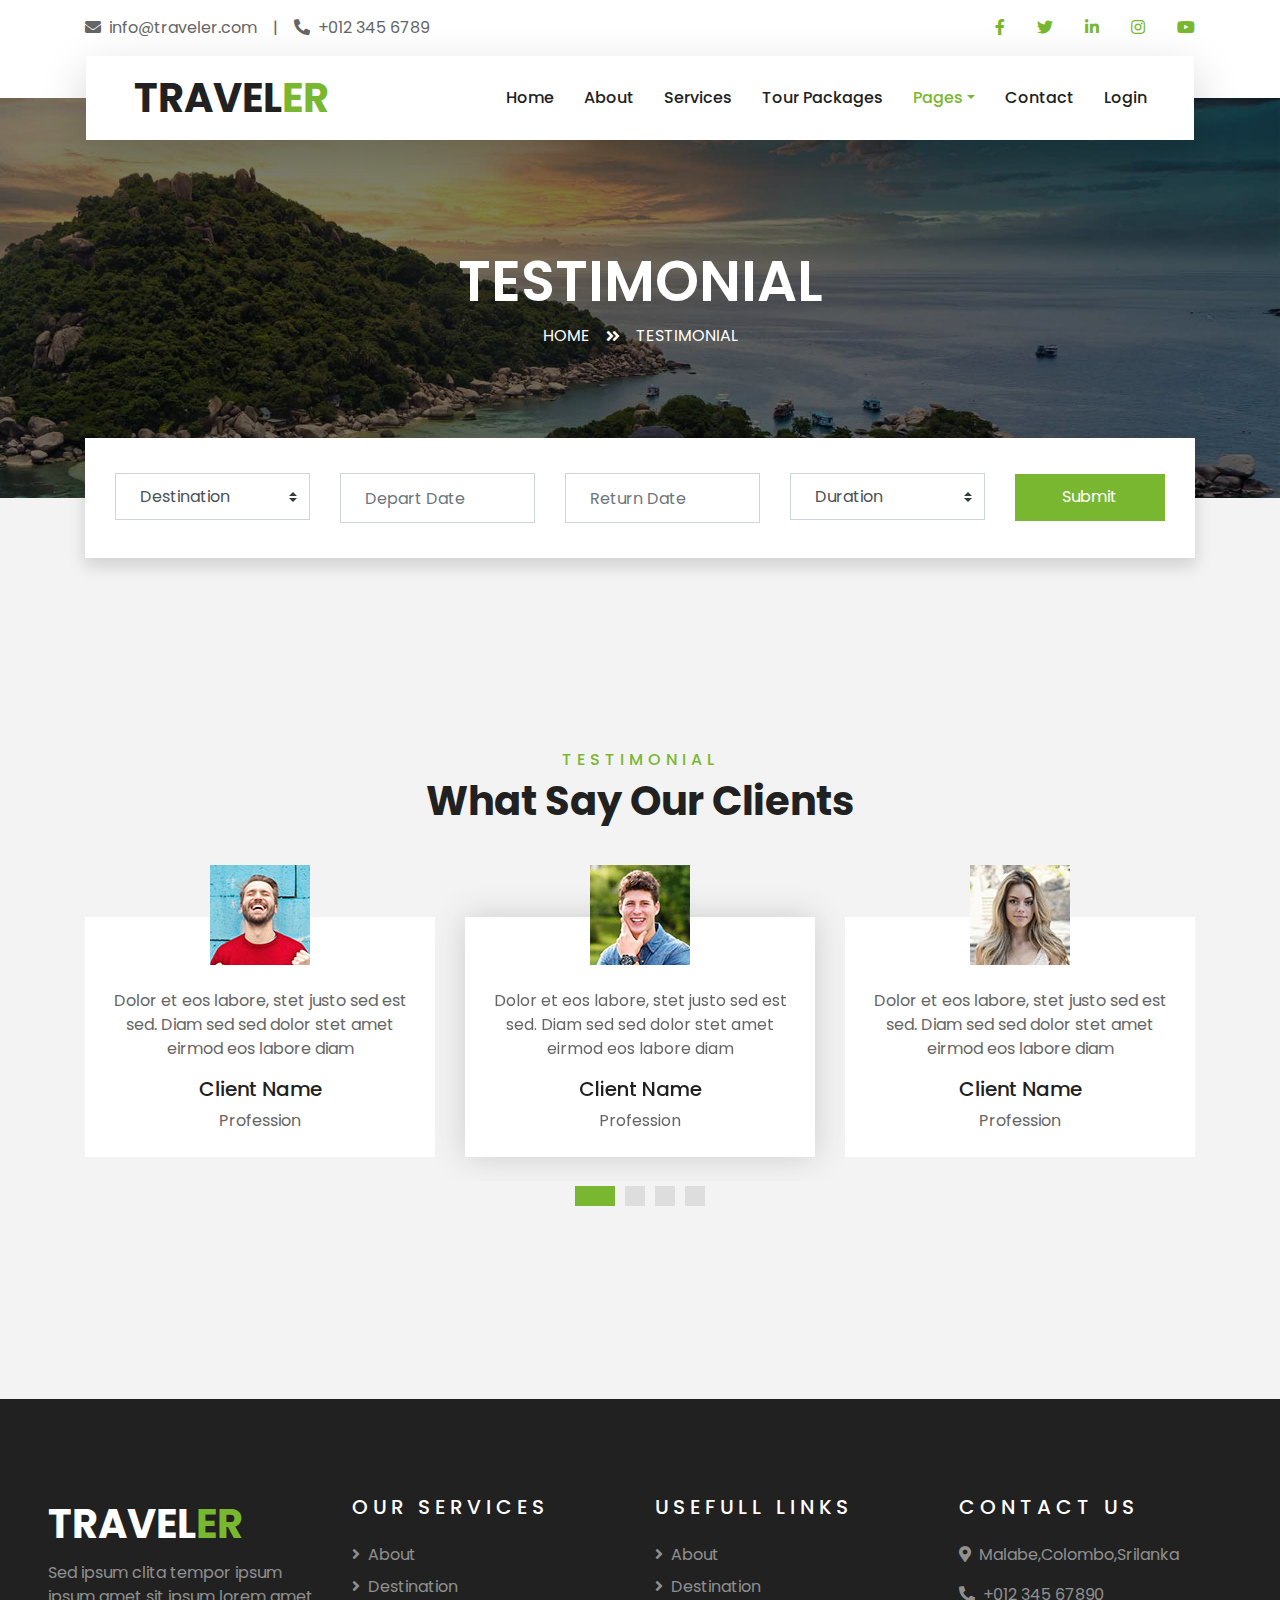
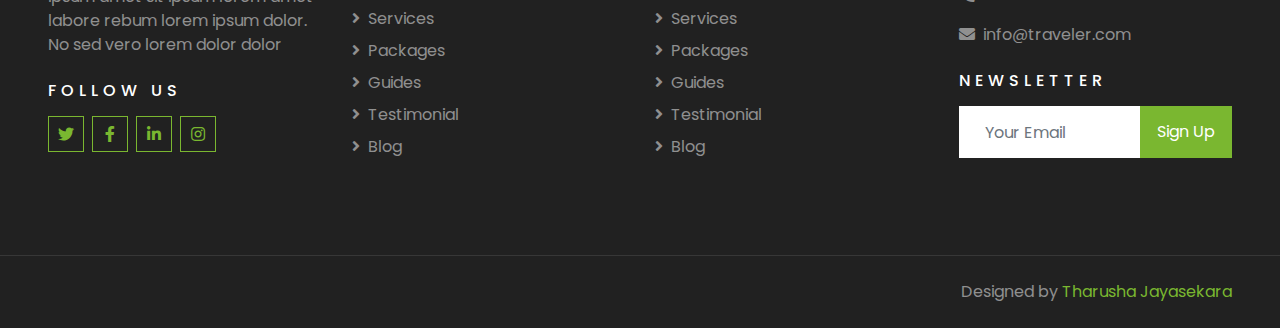
<file: testimonial.html>
<!DOCTYPE html>
<html lang="en">

<head>
    <meta charset="utf-8">
    <title>TRAVELER</title>
    <meta content="width=device-width, initial-scale=1.0" name="viewport">
    <meta content="Free HTML Templates" name="keywords">
    <meta content="Free HTML Templates" name="description">

    <!-- Favicon -->
    <link href="img/favicon.ico" rel="icon">

    <!-- Google Web Fonts -->
    <link rel="preconnect" href="https://fonts.gstatic.com">
    <link href="https://fonts.googleapis.com/css2?family=Poppins:wght@400;500;600;700&display=swap" rel="stylesheet">

    <!-- Font Awesome -->
    <link href="https://cdnjs.cloudflare.com/ajax/libs/font-awesome/5.10.0/css/all.min.css" rel="stylesheet">

    <!-- Libraries Stylesheet -->
    <link href="lib/owlcarousel/assets/owl.carousel.min.css" rel="stylesheet">
    <link href="lib/tempusdominus/css/tempusdominus-bootstrap-4.min.css" rel="stylesheet" />

    <!-- Customized Bootstrap Stylesheet -->
    <link href="css/style.css" rel="stylesheet">
</head>

<body>
    <!-- Topbar Start -->
    <div class="container-fluid bg-light pt-3 d-none d-lg-block">
        <div class="container">
            <div class="row">
                <div class="col-lg-6 text-center text-lg-left mb-2 mb-lg-0">
                    <div class="d-inline-flex align-items-center">
                        <p><i class="fa fa-envelope mr-2"></i>info@traveler.com</p>
                        <p class="text-body px-3">|</p>
                        <p><i class="fa fa-phone-alt mr-2"></i>+012 345 6789</p>
                    </div>
                </div>
                <div class="col-lg-6 text-center text-lg-right">
                    <div class="d-inline-flex align-items-center">
                        <a class="text-primary px-3" href="">
                            <i class="fab fa-facebook-f"></i>
                        </a>
                        <a class="text-primary px-3" href="">
                            <i class="fab fa-twitter"></i>
                        </a>
                        <a class="text-primary px-3" href="">
                            <i class="fab fa-linkedin-in"></i>
                        </a>
                        <a class="text-primary px-3" href="">
                            <i class="fab fa-instagram"></i>
                        </a>
                        <a class="text-primary pl-3" href="">
                            <i class="fab fa-youtube"></i>
                        </a>
                    </div>
                </div>
            </div>
        </div>
    </div>
    <!-- Topbar End -->


    <!-- Navbar Start -->
    <div class="container-fluid position-relative nav-bar p-0">
        <div class="container-lg position-relative p-0 px-lg-3" style="z-index: 9;">
            <nav class="navbar navbar-expand-lg bg-light navbar-light shadow-lg py-3 py-lg-0 pl-3 pl-lg-5">
                <a href="" class="navbar-brand">
                    <h1 class="m-0 text-primary"><span class="text-dark">TRAVEL</span>ER</h1>
                </a>
                <button type="button" class="navbar-toggler" data-toggle="collapse" data-target="#navbarCollapse">
                    <span class="navbar-toggler-icon"></span>
                </button>
                <div class="collapse navbar-collapse justify-content-between px-3" id="navbarCollapse">
                    <div class="navbar-nav ml-auto py-0">
                        <a href="index.html" class="nav-item nav-link">Home</a>
                        <a href="about.html" class="nav-item nav-link">About</a>
                        <a href="service.html" class="nav-item nav-link">Services</a>
                        <a href="package.html" class="nav-item nav-link">Tour Packages</a>
                        <div class="nav-item dropdown">
                            <a href="#" class="nav-link dropdown-toggle active" data-toggle="dropdown">Pages</a>
                            <div class="dropdown-menu border-0 rounded-0 m-0">
                                <a href="blog.html" class="dropdown-item">Blog Grid</a>
                                <a href="single.html" class="dropdown-item">Blog Detail</a>
                                <a href="destination.html" class="dropdown-item">Destination</a>
                                <a href="guide.html" class="dropdown-item">Travel Guides</a>
                                <a href="testimonial.html" class="dropdown-item active">Testimonial</a>
                            </div>
                        </div>
                        <a href="contact.html" class="nav-item nav-link">Contact</a>
                        <a href="Login.html" class="nav-item nav-link">Login</a>
                    </div>
                </div>
            </nav>
        </div>
    </div>
    <!-- Navbar End -->


    <!-- Header Start -->
    <div class="container-fluid page-header">
        <div class="container">
            <div class="d-flex flex-column align-items-center justify-content-center" style="min-height: 400px">
                <h3 class="display-4 text-white text-uppercase">Testimonial</h3>
                <div class="d-inline-flex text-white">
                    <p class="m-0 text-uppercase"><a class="text-white" href="">Home</a></p>
                    <i class="fa fa-angle-double-right pt-1 px-3"></i>
                    <p class="m-0 text-uppercase">Testimonial</p>
                </div>
            </div>
        </div>
    </div>
    <!-- Header End -->


    <!-- Booking Start -->
    <div class="container-fluid booking mt-5 pb-5">
        <div class="container pb-5">
            <div class="bg-light shadow" style="padding: 30px;">
                <div class="row align-items-center" style="min-height: 60px;">
                    <div class="col-md-10">
                        <div class="row">
                            <div class="col-md-3">
                                <div class="mb-3 mb-md-0">
                                    <select class="custom-select px-4" style="height: 47px;">
                                        <option selected>Destination</option>
                                        <option value="1">Destination 1</option>
                                        <option value="2">Destination 1</option>
                                        <option value="3">Destination 1</option>
                                    </select>
                                </div>
                            </div>
                            <div class="col-md-3">
                                <div class="mb-3 mb-md-0">
                                    <div class="date" id="date1" data-target-input="nearest">
                                        <input type="text" class="form-control p-4 datetimepicker-input" placeholder="Depart Date" data-target="#date1" data-toggle="datetimepicker" />
                                    </div>
                                </div>
                            </div>
                            <div class="col-md-3">
                                <div class="mb-3 mb-md-0">
                                    <div class="date" id="date2" data-target-input="nearest">
                                        <input type="text" class="form-control p-4 datetimepicker-input" placeholder="Return Date" data-target="#date2" data-toggle="datetimepicker" />
                                    </div>
                                </div>
                            </div>
                            <div class="col-md-3">
                                <div class="mb-3 mb-md-0">
                                    <select class="custom-select px-4" style="height: 47px;">
                                        <option selected>Duration</option>
                                        <option value="1">Duration 1</option>
                                        <option value="2">Duration 1</option>
                                        <option value="3">Duration 1</option>
                                    </select>
                                </div>
                            </div>
                        </div>
                    </div>
                    <div class="col-md-2">
                        <button class="btn btn-primary btn-block" type="submit" style="height: 47px; margin-top: -2px;">Submit</button>
                    </div>
                </div>
            </div>
        </div>
    </div>
    <!-- Booking End -->


    <!-- Testimonial Start -->
    <div class="container-fluid py-5">
        <div class="container py-5">
            <div class="text-center mb-3 pb-3">
                <h6 class="text-primary text-uppercase" style="letter-spacing: 5px;">Testimonial</h6>
                <h1>What Say Our Clients</h1>
            </div>
            <div class="owl-carousel testimonial-carousel">
                <div class="text-center pb-4">
                    <img class="img-fluid mx-auto" src="img/testimonial-1.jpg" style="width: 100px; height: 100px;">
                    <div class="testimonial-text bg-white p-4 mt-n5">
                        <p class="mt-5">Dolor et eos labore, stet justo sed est sed. Diam sed sed dolor stet amet eirmod eos labore diam
                        </p>
                        <h5 class="text-truncate">Client Name</h5>
                        <span>Profession</span>
                    </div>
                </div>
                <div class="text-center">
                    <img class="img-fluid mx-auto" src="img/testimonial-2.jpg" style="width: 100px; height: 100px;">
                    <div class="testimonial-text bg-white p-4 mt-n5">
                        <p class="mt-5">Dolor et eos labore, stet justo sed est sed. Diam sed sed dolor stet amet eirmod eos labore diam
                        </p>
                        <h5 class="text-truncate">Client Name</h5>
                        <span>Profession</span>
                    </div>
                </div>
                <div class="text-center">
                    <img class="img-fluid mx-auto" src="img/testimonial-3.jpg" style="width: 100px; height: 100px;">
                    <div class="testimonial-text bg-white p-4 mt-n5">
                        <p class="mt-5">Dolor et eos labore, stet justo sed est sed. Diam sed sed dolor stet amet eirmod eos labore diam
                        </p>
                        <h5 class="text-truncate">Client Name</h5>
                        <span>Profession</span>
                    </div>
                </div>
                <div class="text-center">
                    <img class="img-fluid mx-auto" src="img/testimonial-4.jpg" style="width: 100px; height: 100px;">
                    <div class="testimonial-text bg-white p-4 mt-n5">
                        <p class="mt-5">Dolor et eos labore, stet justo sed est sed. Diam sed sed dolor stet amet eirmod eos labore diam
                        </p>
                        <h5 class="text-truncate">Client Name</h5>
                        <span>Profession</span>
                    </div>
                </div>
            </div>
        </div>
    </div>
    <!-- Testimonial End -->


    <!-- Footer Start -->
    <div class="container-fluid bg-dark text-white-50 py-5 px-sm-3 px-lg-5" style="margin-top: 90px;">
        <div class="row pt-5">
            <div class="col-lg-3 col-md-6 mb-5">
                <a href="" class="navbar-brand">
                    <h1 class="text-primary"><span class="text-white">TRAVEL</span>ER</h1>
                </a>
                <p>Sed ipsum clita tempor ipsum ipsum amet sit ipsum lorem amet labore rebum lorem ipsum dolor. No sed vero lorem dolor dolor</p>
                <h6 class="text-white text-uppercase mt-4 mb-3" style="letter-spacing: 5px;">Follow Us</h6>
                <div class="d-flex justify-content-start">
                    <a class="btn btn-outline-primary btn-square mr-2" href="#"><i class="fab fa-twitter"></i></a>
                    <a class="btn btn-outline-primary btn-square mr-2" href="#"><i class="fab fa-facebook-f"></i></a>
                    <a class="btn btn-outline-primary btn-square mr-2" href="#"><i class="fab fa-linkedin-in"></i></a>
                    <a class="btn btn-outline-primary btn-square" href="#"><i class="fab fa-instagram"></i></a>
                </div>
            </div>
            <div class="col-lg-3 col-md-6 mb-5">
                <h5 class="text-white text-uppercase mb-4" style="letter-spacing: 5px;">Our Services</h5>
                <div class="d-flex flex-column justify-content-start">
                    <a class="text-white-50 mb-2" href="#"><i class="fa fa-angle-right mr-2"></i>About</a>
                    <a class="text-white-50 mb-2" href="#"><i class="fa fa-angle-right mr-2"></i>Destination</a>
                    <a class="text-white-50 mb-2" href="#"><i class="fa fa-angle-right mr-2"></i>Services</a>
                    <a class="text-white-50 mb-2" href="#"><i class="fa fa-angle-right mr-2"></i>Packages</a>
                    <a class="text-white-50 mb-2" href="#"><i class="fa fa-angle-right mr-2"></i>Guides</a>
                    <a class="text-white-50 mb-2" href="#"><i class="fa fa-angle-right mr-2"></i>Testimonial</a>
                    <a class="text-white-50" href="#"><i class="fa fa-angle-right mr-2"></i>Blog</a>
                </div>
            </div>
            <div class="col-lg-3 col-md-6 mb-5">
                <h5 class="text-white text-uppercase mb-4" style="letter-spacing: 5px;">Usefull Links</h5>
                <div class="d-flex flex-column justify-content-start">
                    <a class="text-white-50 mb-2" href="#"><i class="fa fa-angle-right mr-2"></i>About</a>
                    <a class="text-white-50 mb-2" href="#"><i class="fa fa-angle-right mr-2"></i>Destination</a>
                    <a class="text-white-50 mb-2" href="#"><i class="fa fa-angle-right mr-2"></i>Services</a>
                    <a class="text-white-50 mb-2" href="#"><i class="fa fa-angle-right mr-2"></i>Packages</a>
                    <a class="text-white-50 mb-2" href="#"><i class="fa fa-angle-right mr-2"></i>Guides</a>
                    <a class="text-white-50 mb-2" href="#"><i class="fa fa-angle-right mr-2"></i>Testimonial</a>
                    <a class="text-white-50" href="#"><i class="fa fa-angle-right mr-2"></i>Blog</a>
                </div>
            </div>
            <div class="col-lg-3 col-md-6 mb-5">
                <h5 class="text-white text-uppercase mb-4" style="letter-spacing: 5px;">Contact Us</h5>
                <p><i class="fa fa-map-marker-alt mr-2"></i>Malabe,Colombo,Srilanka</p>
                <p><i class="fa fa-phone-alt mr-2"></i>+012 345 67890</p>
                <p><i class="fa fa-envelope mr-2"></i>info@traveler.com</p>
                <h6 class="text-white text-uppercase mt-4 mb-3" style="letter-spacing: 5px;">Newsletter</h6>
                <div class="w-100">
                    <div class="input-group">
                        <input type="text" class="form-control border-light" style="padding: 25px;" placeholder="Your Email">
                        <div class="input-group-append">
                            <button class="btn btn-primary px-3">Sign Up</button>
                        </div>
                    </div>
                </div>
            </div>
        </div>
    </div>
    <div class="container-fluid bg-dark text-white border-top py-4 px-sm-3 px-md-5" style="border-color: rgba(256, 256, 256, .1) !important;">
        <div class="row">
            <div class="col-lg-6 text-center text-md-left mb-3 mb-md-0">

                </p>
            </div>
            <div class="col-lg-6 text-center text-md-right">
                <p class="m-0 text-white-50">Designed by
                    <a href="https://freewebsitecode.com">Tharusha Jayasekara</a>
                </p>
            </div>
        </div>
    </div>
    <!-- Footer End -->


    <!-- Back to Top -->
    <a href="#" class="btn btn-lg btn-primary btn-lg-square back-to-top"><i class="fa fa-angle-double-up"></i></a>


    <!-- JavaScript Libraries -->
    <script src="https://code.jquery.com/jquery-3.4.1.min.js"></script>
    <script src="https://stackpath.bootstrapcdn.com/bootstrap/4.4.1/js/bootstrap.bundle.min.js"></script>
    <script src="lib/easing/easing.min.js"></script>
    <script src="lib/owlcarousel/owl.carousel.min.js"></script>
    <script src="lib/tempusdominus/js/moment.min.js"></script>
    <script src="lib/tempusdominus/js/moment-timezone.min.js"></script>
    <script src="lib/tempusdominus/js/tempusdominus-bootstrap-4.min.js"></script>

    <!-- Contact Javascript File -->
    <script src="mail/jqBootstrapValidation.min.js"></script>
    <script src="mail/contact.js"></script>

    <!-- Template Javascript -->
    <script src="js/main.js"></script>
</body>

</html>
</file>
<file: style.css>
/* Google Fonts - Poppins */
@import url("https://fonts.googleapis.com/css2?family=Poppins:wght@300;400;500;600&display=swap");

* {
  margin: 0;
  padding: 0;
  box-sizing: border-box;
  font-family: "Poppins", sans-serif;
}
body 
{
	display: flex;
	justify-content: center;
	align-items: center;
	min-height: 100vh;
	background: #000;

}

section 
{
	position: absolute;
	width: 100vw;
	height: 100vh;
	display: flex;
	justify-content: center;
	align-items: center;
	gap: 2px;
	flex-wrap: wrap;
	overflow: hidden;
}
section::before 
{
	content: '';
	position: absolute;
	width: 100%;
	height: 100%;
	background:(#0000);
	animation: animate 5s linear infinite;
}
@keyframes animate 
{
	0%
	{
		transform: translateY(-100%);
	}
	100%
	{
		transform: translateY(100%);
	}
}
section span 
{
	position: relative;
	display: block;
	width: calc(6.25vw - 2px);
	height: calc(6.25vw - 2px);
  background-color: #F3F3F3;
	z-index: 2;
	transition: 1.5s;
}
section span:hover 
{
	background:#0000 ;
	transition: 0s;
}

.container {
  position: absolute;
  max-width: 380px;
  width: 100%;
  /* height: 57%; */
  padding: 25px;
  border-radius: 8px;
  background: #222;  
  box-shadow: 0 20px 40px rgba(0,0,0,9);
  z-index: 100;
  /* border: 2px solid blue; */
}
.container header {
  font-size: 30px;
  justify-content: center;
  align-items: center;
  font-weight: 600;
  padding-left:75px;
  color: #527a20;
}
.container form {
  margin-top: 30px;
}
form .field {
  margin-bottom: 20px;
}
form .input-field {
  position: relative;
  height: 50px;
  width: 100%;
  color: white;
  /* background-color: #303030; */
}
.input-field input {
  height: 100%;
  width: 100%;
  outline: none;
  border: none;
  border-radius: 8px;
  padding: 0 15px;
  font-size: 15px;
  background: #333;
  color: white;
  border: 1.5px solid #527a20;
}
.invalid input {
  border-color: #00aaff;
}
.input-field .show-hide {
  position: absolute;
  right: 13px;
  top: 50%;
  transform: translateY(-50%);
  font-size: 20px;
  color: #ffffff;
  cursor: pointer;
  padding: 3px;
}
.field .error {
  display: flex;
  align-items: center;
  margin-top:10px;
  color: #ff0000;
  font-size: 14px;
  display: none;
}
.invalid .error {
  display: flex;
}
.error .error-icon {
  margin-right: 6px;
  font-size: 15px;
}
.create-password .error {
  align-items: flex-start;
}
.create-password .error-icon {
  margin-top: 4px;
}
.button {
  margin: 25px 0 6px;
}

form .links 
{
	position: relative;
	width: 100%;
	display: flex;
	justify-content: space-between;
}
form .links a 
{
	color: #fff;
	text-decoration: none;
}
form .links a:nth-child(2)
{
	color: #527a20;
	font-weight: 600;
}

.button input {
  color: black;
  font-size: 19px;
  font-weight: 500;
  background-color: #527a20;
  cursor: pointer;
  transition: all 0.3s ease;
}
.button input:hover {
  background-color: rgb(70, 86, 255);
  color: white;
}

.button input:active {
  transform: scale(0.95);
}

@media (max-width: 900px)
{
	section span 
	{
		width: calc(110vw - 2px);
		height: calc(110vw - 2px);
	}
}
@media (max-width: 600px)
{
	section span 
	{
		width: calc(100vw - 2px);
		height: calc(100vw - 2px);
	}
}

@media only screen and (max-width: 600px) {
  .container {
    width: 120vh;
    height: 150vh;
  }
}

@media only screen and (max-width: 400px) {
  .container {
    width: 120vh;
    height: 150vh;
  }
}

/* Media Query for Phones */
@media only screen and (max-width: 500px) {

  Section{
    width: 0vh;
    height: 0vh;
  }
  body {
    font-size: 14px; /* Adjust the font size for smaller screens */
  }

  .container {
    width: 100%; /* Adjust the container width for full width on small screens */
  }

  .field input,
  .links a,
  .button input {
    width: calc(100% - 20px); /* Make the input fields, links, and button full width with a little padding */
  }

  .error-text {
    font-size: 12px; /* Adjust the error text size for smaller screens */
  }
}
</file>
<file: css/style.css>
/******* Bootstrap Theming ********/
/*!
 * Bootstrap v4.5.3 (https://getbootstrap.com/)
 * Copyright 2011-2020 The Bootstrap Authors
 * Copyright 2011-2020 Twitter, Inc.
 * Licensed under MIT (https://github.com/twbs/bootstrap/blob/main/LICENSE)
 */
:root {
  --blue: #007bff;
  --indigo: #6610f2;
  --purple: #6f42c1;
  --pink: #e83e8c;
  --red: #dc3545;
  --orange: #fd7e14;
  --yellow: #ffc107;
  --green: #28a745;
  --teal: #20c997;
  --cyan: #17a2b8;
  --white: #fff;
  --gray: #6c757d;
  --gray-dark: #343a40;
  --primary: #7AB730;
  --secondary: #f4faec;
  --success: #28a745;
  --info: #17a2b8;
  --warning: #ffc107;
  --danger: #dc3545;
  --light: #FFFFFF;
  --dark: #212121;
  --breakpoint-xs: 0;
  --breakpoint-sm: 576px;
  --breakpoint-md: 768px;
  --breakpoint-lg: 992px;
  --breakpoint-xl: 1200px;
  --font-family-sans-serif: "Poppins", sans-serif;
  --font-family-monospace: SFMono-Regular, Menlo, Monaco, Consolas, "Liberation Mono", "Courier New", monospace;
}

*,
*::before,
*::after {
  box-sizing: border-box;
}

html {
  font-family: sans-serif;
  line-height: 1.15;
  -webkit-text-size-adjust: 100%;
  -webkit-tap-highlight-color: rgba(20, 180, 255);
}

article, aside, figcaption, figure, footer, header, hgroup, main, nav, section {
  display: block;
}

body {
  margin: 0;
  font-family: "Poppins", sans-serif;
  font-size: 1rem;
  font-weight: 400;
  line-height: 1.5;
  color: #656565;
  text-align: left;
  background-color: #F3F3F3;
}

[tabindex="-1"]:focus:not(:focus-visible) {
  outline: 0 !important;
}

hr {
  box-sizing: content-box;
  height: 0;
  overflow: visible;
}

h1, h2, h3, h4, h5, h6 {
  margin-top: 0;
  margin-bottom: 0.5rem;
}

p {
  margin-top: 0;
  margin-bottom: 1rem;
}

abbr[title],
abbr[data-original-title] {
  text-decoration: underline;
  text-decoration: underline dotted;
  cursor: help;
  border-bottom: 0;
  text-decoration-skip-ink: none;
}

address {
  margin-bottom: 1rem;
  font-style: normal;
  line-height: inherit;
}

ol,
ul,
dl {
  margin-top: 0;
  margin-bottom: 1rem;
}

ol ol,
ul ul,
ol ul,
ul ol {
  margin-bottom: 0;
}

dt {
  font-weight: 700;
}

dd {
  margin-bottom: .5rem;
  margin-left: 0;
}

blockquote {
  margin: 0 0 1rem;
}

b,
strong {
  font-weight: bolder;
}

small {
  font-size: 80%;
}

sub,
sup {
  position: relative;
  font-size: 75%;
  line-height: 0;
  vertical-align: baseline;
}

sub {
  bottom: -.25em;
}

sup {
  top: -.5em;
}

a {
  color: #7AB730;
  text-decoration: none;
  background-color: transparent;
}

a:hover {
  color: #527a20;
  text-decoration: underline;
}

a:not([href]):not([class]) {
  color: inherit;
  text-decoration: none;
}

a:not([href]):not([class]):hover {
  color: inherit;
  text-decoration: none;
}

pre,
code,
kbd,
samp {
  font-family: SFMono-Regular, Menlo, Monaco, Consolas, "Liberation Mono", "Courier New", monospace;
  font-size: 1em;
}

pre {
  margin-top: 0;
  margin-bottom: 1rem;
  overflow: auto;
  -ms-overflow-style: scrollbar;
}

figure {
  margin: 0 0 1rem;
}

img {
  vertical-align: middle;
  border-style: none;
}

svg {
  overflow: hidden;
  vertical-align: middle;
}

table {
  border-collapse: collapse;
}

caption {
  padding-top: 0.75rem;
  padding-bottom: 0.75rem;
  color: #6c757d;
  text-align: left;
  caption-side: bottom;
}

th {
  text-align: inherit;
  text-align: -webkit-match-parent;
}

label {
  display: inline-block;
  margin-bottom: 0.5rem;
}

button {
  border-radius: 0;
}

button:focus {
  outline: 1px dotted;
  outline: 5px auto -webkit-focus-ring-color;
}

input,
button,
select,
optgroup,
textarea {
  margin: 0;
  font-family: inherit;
  font-size: inherit;
  line-height: inherit;
}

button,
input {
  overflow: visible;
}

button,
select {
  text-transform: none;
}

[role="button"] {
  cursor: pointer;
}

select {
  word-wrap: normal;
}

button,
[type="button"],
[type="reset"],
[type="submit"] {
  -webkit-appearance: button;
}

button:not(:disabled),
[type="button"]:not(:disabled),
[type="reset"]:not(:disabled),
[type="submit"]:not(:disabled) {
  cursor: pointer;
}

button::-moz-focus-inner,
[type="button"]::-moz-focus-inner,
[type="reset"]::-moz-focus-inner,
[type="submit"]::-moz-focus-inner {
  padding: 0;
  border-style: none;
}

input[type="radio"],
input[type="checkbox"] {
  box-sizing: border-box;
  padding: 0;
}

textarea {
  overflow: auto;
  resize: vertical;
}

fieldset {
  min-width: 0;
  padding: 0;
  margin: 0;
  border: 0;
}

legend {
  display: block;
  width: 100%;
  max-width: 100%;
  padding: 0;
  margin-bottom: .5rem;
  font-size: 1.5rem;
  line-height: inherit;
  color: inherit;
  white-space: normal;
}

@media (max-width: 1200px) {
  legend {
    font-size: calc(1.275rem + 0.3vw) ;
  }
}

progress {
  vertical-align: baseline;
}

[type="number"]::-webkit-inner-spin-button,
[type="number"]::-webkit-outer-spin-button {
  height: auto;
}

[type="search"] {
  outline-offset: -2px;
  -webkit-appearance: none;
}

[type="search"]::-webkit-search-decoration {
  -webkit-appearance: none;
}

::-webkit-file-upload-button {
  font: inherit;
  -webkit-appearance: button;
}

output {
  display: inline-block;
}

summary {
  display: list-item;
  cursor: pointer;
}

template {
  display: none;
}

[hidden] {
  display: none !important;
}

h1, h2, h3, h4, h5, h6,
.h1, .h2, .h3, .h4, .h5, .h6 {
  margin-bottom: 0.5rem;
  font-weight: 500;
  line-height: 1.2;
  color: #212121;
}

h1, .h1 {
  font-size: 2.5rem;
}

@media (max-width: 1200px) {
  h1, .h1 {
    font-size: calc(1.375rem + 1.5vw) ;
  }
}

h2, .h2 {
  font-size: 2rem;
}

@media (max-width: 1200px) {
  h2, .h2 {
    font-size: calc(1.325rem + 0.9vw) ;
  }
}

h3, .h3 {
  font-size: 1.75rem;
}

@media (max-width: 1200px) {
  h3, .h3 {
    font-size: calc(1.3rem + 0.6vw) ;
  }
}

h4, .h4 {
  font-size: 1.5rem;
}

@media (max-width: 1200px) {
  h4, .h4 {
    font-size: calc(1.275rem + 0.3vw) ;
  }
}

h5, .h5 {
  font-size: 1.25rem;
}

h6, .h6 {
  font-size: 1rem;
}

.lead {
  font-size: 1.25rem;
  font-weight: 300;
}

.display-1 {
  font-size: 6rem;
  font-weight: 300;
  line-height: 1.2;
}

@media (max-width: 1200px) {
  .display-1 {
    font-size: calc(1.725rem + 5.7vw) ;
  }
}

.display-2 {
  font-size: 5.5rem;
  font-weight: 300;
  line-height: 1.2;
}

@media (max-width: 1200px) {
  .display-2 {
    font-size: calc(1.675rem + 5.1vw) ;
  }
}

.display-3 {
  font-size: 4.5rem;
  font-weight: 300;
  line-height: 1.2;
}

@media (max-width: 1200px) {
  .display-3 {
    font-size: calc(1.575rem + 3.9vw) ;
  }
}

.display-4 {
  font-size: 3.5rem;
  font-weight: 300;
  line-height: 1.2;
}

@media (max-width: 1200px) {
  .display-4 {
    font-size: calc(1.475rem + 2.7vw) ;
  }
}

hr {
  margin-top: 1rem;
  margin-bottom: 1rem;
  border: 0;
  border-top: 1px solid rgba(0, 0, 0, 0.1);
}

small,
.small {
  font-size: 80%;
  font-weight: 400;
}

mark,
.mark {
  padding: 0.2em;
  background-color: #fcf8e3;
}

.list-unstyled {
  padding-left: 0;
  list-style: none;
}

.list-inline {
  padding-left: 0;
  list-style: none;
}

.list-inline-item {
  display: inline-block;
}

.list-inline-item:not(:last-child) {
  margin-right: 0.5rem;
}

.initialism {
  font-size: 90%;
  text-transform: uppercase;
}

.blockquote {
  margin-bottom: 1rem;
  font-size: 1.25rem;
}

.blockquote-footer {
  display: block;
  font-size: 80%;
  color: #6c757d;
}

.blockquote-footer::before {
  content: "\2014\00A0";
}

.img-fluid {
  max-width: 100%;
  height: auto;
}

.img-thumbnail {
  padding: 0.25rem;
  background-color: #F3F3F3;
  border: 1px solid #dee2e6;
  max-width: 100%;
  height: auto;
}

.figure {
  display: inline-block;
}

.figure-img {
  margin-bottom: 0.5rem;
  line-height: 1;
}

.figure-caption {
  font-size: 90%;
  color: #6c757d;
}

code {
  font-size: 87.5%;
  color: #e83e8c;
  word-wrap: break-word;
}

a > code {
  color: inherit;
}

kbd {
  padding: 0.2rem 0.4rem;
  font-size: 87.5%;
  color: #fff;
  background-color: #212529;
}

kbd kbd {
  padding: 0;
  font-size: 100%;
  font-weight: 700;
}

pre {
  display: block;
  font-size: 87.5%;
  color: #212529;
}

pre code {
  font-size: inherit;
  color: inherit;
  word-break: normal;
}

.pre-scrollable {
  max-height: 340px;
  overflow-y: scroll;
}

.container,
.container-fluid,
.container-sm,
.container-md,
.container-lg,
.container-xl {
  width: 100%;
  padding-right: 15px;
  padding-left: 15px;
  margin-right: auto;
  margin-left: auto;
}

@media (min-width: 576px) {
  .container, .container-sm {
    max-width: 540px;
  }
}

@media (min-width: 768px) {
  .container, .container-sm, .container-md {
    max-width: 720px;
  }
}

@media (min-width: 992px) {
  .container, .container-sm, .container-md, .container-lg {
    max-width: 960px;
  }
}

@media (min-width: 1200px) {
  .container, .container-sm, .container-md, .container-lg, .container-xl {
    max-width: 1140px;
  }
}

.row {
  display: flex;
  flex-wrap: wrap;
  margin-right: -15px;
  margin-left: -15px;
}

.no-gutters {
  margin-right: 0;
  margin-left: 0;
}

.no-gutters > .col,
.no-gutters > [class*="col-"] {
  padding-right: 0;
  padding-left: 0;
}

.col-1, .col-2, .col-3, .col-4, .col-5, .col-6, .col-7, .col-8, .col-9, .col-10, .col-11, .col-12, .col,
.col-auto, .col-sm-1, .col-sm-2, .col-sm-3, .col-sm-4, .col-sm-5, .col-sm-6, .col-sm-7, .col-sm-8, .col-sm-9, .col-sm-10, .col-sm-11, .col-sm-12, .col-sm,
.col-sm-auto, .col-md-1, .col-md-2, .col-md-3, .col-md-4, .col-md-5, .col-md-6, .col-md-7, .col-md-8, .col-md-9, .col-md-10, .col-md-11, .col-md-12, .col-md,
.col-md-auto, .col-lg-1, .col-lg-2, .col-lg-3, .col-lg-4, .col-lg-5, .col-lg-6, .col-lg-7, .col-lg-8, .col-lg-9, .col-lg-10, .col-lg-11, .col-lg-12, .col-lg,
.col-lg-auto, .col-xl-1, .col-xl-2, .col-xl-3, .col-xl-4, .col-xl-5, .col-xl-6, .col-xl-7, .col-xl-8, .col-xl-9, .col-xl-10, .col-xl-11, .col-xl-12, .col-xl,
.col-xl-auto {
  position: relative;
  width: 100%;
  padding-right: 15px;
  padding-left: 15px;
}

.col {
  flex-basis: 0;
  flex-grow: 1;
  max-width: 100%;
}

.row-cols-1 > * {
  flex: 0 0 100%;
  max-width: 100%;
}

.row-cols-2 > * {
  flex: 0 0 50%;
  max-width: 50%;
}

.row-cols-3 > * {
  flex: 0 0 33.33333%;
  max-width: 33.33333%;
}

.row-cols-4 > * {
  flex: 0 0 25%;
  max-width: 25%;
}

.row-cols-5 > * {
  flex: 0 0 20%;
  max-width: 20%;
}

.row-cols-6 > * {
  flex: 0 0 16.66667%;
  max-width: 16.66667%;
}

.col-auto {
  flex: 0 0 auto;
  width: auto;
  max-width: 100%;
}

.col-1 {
  flex: 0 0 8.33333%;
  max-width: 8.33333%;
}

.col-2 {
  flex: 0 0 16.66667%;
  max-width: 16.66667%;
}

.col-3 {
  flex: 0 0 25%;
  max-width: 25%;
}

.col-4 {
  flex: 0 0 33.33333%;
  max-width: 33.33333%;
}

.col-5 {
  flex: 0 0 41.66667%;
  max-width: 41.66667%;
}

.col-6 {
  flex: 0 0 50%;
  max-width: 50%;
}

.col-7 {
  flex: 0 0 58.33333%;
  max-width: 58.33333%;
}

.col-8 {
  flex: 0 0 66.66667%;
  max-width: 66.66667%;
}

.col-9 {
  flex: 0 0 75%;
  max-width: 75%;
}

.col-10 {
  flex: 0 0 83.33333%;
  max-width: 83.33333%;
}

.col-11 {
  flex: 0 0 91.66667%;
  max-width: 91.66667%;
}

.col-12 {
  flex: 0 0 100%;
  max-width: 100%;
}

.order-first {
  order: -1;
}

.order-last {
  order: 13;
}

.order-0 {
  order: 0;
}

.order-1 {
  order: 1;
}

.order-2 {
  order: 2;
}

.order-3 {
  order: 3;
}

.order-4 {
  order: 4;
}

.order-5 {
  order: 5;
}

.order-6 {
  order: 6;
}

.order-7 {
  order: 7;
}

.order-8 {
  order: 8;
}

.order-9 {
  order: 9;
}

.order-10 {
  order: 10;
}

.order-11 {
  order: 11;
}

.order-12 {
  order: 12;
}

.offset-1 {
  margin-left: 8.33333%;
}

.offset-2 {
  margin-left: 16.66667%;
}

.offset-3 {
  margin-left: 25%;
}

.offset-4 {
  margin-left: 33.33333%;
}

.offset-5 {
  margin-left: 41.66667%;
}

.offset-6 {
  margin-left: 50%;
}

.offset-7 {
  margin-left: 58.33333%;
}

.offset-8 {
  margin-left: 66.66667%;
}

.offset-9 {
  margin-left: 75%;
}

.offset-10 {
  margin-left: 83.33333%;
}

.offset-11 {
  margin-left: 91.66667%;
}

@media (min-width: 576px) {
  .col-sm {
    flex-basis: 0;
    flex-grow: 1;
    max-width: 100%;
  }
  .row-cols-sm-1 > * {
    flex: 0 0 100%;
    max-width: 100%;
  }
  .row-cols-sm-2 > * {
    flex: 0 0 50%;
    max-width: 50%;
  }
  .row-cols-sm-3 > * {
    flex: 0 0 33.33333%;
    max-width: 33.33333%;
  }
  .row-cols-sm-4 > * {
    flex: 0 0 25%;
    max-width: 25%;
  }
  .row-cols-sm-5 > * {
    flex: 0 0 20%;
    max-width: 20%;
  }
  .row-cols-sm-6 > * {
    flex: 0 0 16.66667%;
    max-width: 16.66667%;
  }
  .col-sm-auto {
    flex: 0 0 auto;
    width: auto;
    max-width: 100%;
  }
  .col-sm-1 {
    flex: 0 0 8.33333%;
    max-width: 8.33333%;
  }
  .col-sm-2 {
    flex: 0 0 16.66667%;
    max-width: 16.66667%;
  }
  .col-sm-3 {
    flex: 0 0 25%;
    max-width: 25%;
  }
  .col-sm-4 {
    flex: 0 0 33.33333%;
    max-width: 33.33333%;
  }
  .col-sm-5 {
    flex: 0 0 41.66667%;
    max-width: 41.66667%;
  }
  .col-sm-6 {
    flex: 0 0 50%;
    max-width: 50%;
  }
  .col-sm-7 {
    flex: 0 0 58.33333%;
    max-width: 58.33333%;
  }
  .col-sm-8 {
    flex: 0 0 66.66667%;
    max-width: 66.66667%;
  }
  .col-sm-9 {
    flex: 0 0 75%;
    max-width: 75%;
  }
  .col-sm-10 {
    flex: 0 0 83.33333%;
    max-width: 83.33333%;
  }
  .col-sm-11 {
    flex: 0 0 91.66667%;
    max-width: 91.66667%;
  }
  .col-sm-12 {
    flex: 0 0 100%;
    max-width: 100%;
  }
  .order-sm-first {
    order: -1;
  }
  .order-sm-last {
    order: 13;
  }
  .order-sm-0 {
    order: 0;
  }
  .order-sm-1 {
    order: 1;
  }
  .order-sm-2 {
    order: 2;
  }
  .order-sm-3 {
    order: 3;
  }
  .order-sm-4 {
    order: 4;
  }
  .order-sm-5 {
    order: 5;
  }
  .order-sm-6 {
    order: 6;
  }
  .order-sm-7 {
    order: 7;
  }
  .order-sm-8 {
    order: 8;
  }
  .order-sm-9 {
    order: 9;
  }
  .order-sm-10 {
    order: 10;
  }
  .order-sm-11 {
    order: 11;
  }
  .order-sm-12 {
    order: 12;
  }
  .offset-sm-0 {
    margin-left: 0;
  }
  .offset-sm-1 {
    margin-left: 8.33333%;
  }
  .offset-sm-2 {
    margin-left: 16.66667%;
  }
  .offset-sm-3 {
    margin-left: 25%;
  }
  .offset-sm-4 {
    margin-left: 33.33333%;
  }
  .offset-sm-5 {
    margin-left: 41.66667%;
  }
  .offset-sm-6 {
    margin-left: 50%;
  }
  .offset-sm-7 {
    margin-left: 58.33333%;
  }
  .offset-sm-8 {
    margin-left: 66.66667%;
  }
  .offset-sm-9 {
    margin-left: 75%;
  }
  .offset-sm-10 {
    margin-left: 83.33333%;
  }
  .offset-sm-11 {
    margin-left: 91.66667%;
  }
}

@media (min-width: 768px) {
  .col-md {
    flex-basis: 0;
    flex-grow: 1;
    max-width: 100%;
  }
  .row-cols-md-1 > * {
    flex: 0 0 100%;
    max-width: 100%;
  }
  .row-cols-md-2 > * {
    flex: 0 0 50%;
    max-width: 50%;
  }
  .row-cols-md-3 > * {
    flex: 0 0 33.33333%;
    max-width: 33.33333%;
  }
  .row-cols-md-4 > * {
    flex: 0 0 25%;
    max-width: 25%;
  }
  .row-cols-md-5 > * {
    flex: 0 0 20%;
    max-width: 20%;
  }
  .row-cols-md-6 > * {
    flex: 0 0 16.66667%;
    max-width: 16.66667%;
  }
  .col-md-auto {
    flex: 0 0 auto;
    width: auto;
    max-width: 100%;
  }
  .col-md-1 {
    flex: 0 0 8.33333%;
    max-width: 8.33333%;
  }
  .col-md-2 {
    flex: 0 0 16.66667%;
    max-width: 16.66667%;
  }
  .col-md-3 {
    flex: 0 0 25%;
    max-width: 25%;
  }
  .col-md-4 {
    flex: 0 0 33.33333%;
    max-width: 33.33333%;
  }
  .col-md-5 {
    flex: 0 0 41.66667%;
    max-width: 41.66667%;
  }
  .col-md-6 {
    flex: 0 0 50%;
    max-width: 50%;
  }
  .col-md-7 {
    flex: 0 0 58.33333%;
    max-width: 58.33333%;
  }
  .col-md-8 {
    flex: 0 0 66.66667%;
    max-width: 66.66667%;
  }
  .col-md-9 {
    flex: 0 0 75%;
    max-width: 75%;
  }
  .col-md-10 {
    flex: 0 0 83.33333%;
    max-width: 83.33333%;
  }
  .col-md-11 {
    flex: 0 0 91.66667%;
    max-width: 91.66667%;
  }
  .col-md-12 {
    flex: 0 0 100%;
    max-width: 100%;
  }
  .order-md-first {
    order: -1;
  }
  .order-md-last {
    order: 13;
  }
  .order-md-0 {
    order: 0;
  }
  .order-md-1 {
    order: 1;
  }
  .order-md-2 {
    order: 2;
  }
  .order-md-3 {
    order: 3;
  }
  .order-md-4 {
    order: 4;
  }
  .order-md-5 {
    order: 5;
  }
  .order-md-6 {
    order: 6;
  }
  .order-md-7 {
    order: 7;
  }
  .order-md-8 {
    order: 8;
  }
  .order-md-9 {
    order: 9;
  }
  .order-md-10 {
    order: 10;
  }
  .order-md-11 {
    order: 11;
  }
  .order-md-12 {
    order: 12;
  }
  .offset-md-0 {
    margin-left: 0;
  }
  .offset-md-1 {
    margin-left: 8.33333%;
  }
  .offset-md-2 {
    margin-left: 16.66667%;
  }
  .offset-md-3 {
    margin-left: 25%;
  }
  .offset-md-4 {
    margin-left: 33.33333%;
  }
  .offset-md-5 {
    margin-left: 41.66667%;
  }
  .offset-md-6 {
    margin-left: 50%;
  }
  .offset-md-7 {
    margin-left: 58.33333%;
  }
  .offset-md-8 {
    margin-left: 66.66667%;
  }
  .offset-md-9 {
    margin-left: 75%;
  }
  .offset-md-10 {
    margin-left: 83.33333%;
  }
  .offset-md-11 {
    margin-left: 91.66667%;
  }
}

@media (min-width: 992px) {
  .col-lg {
    flex-basis: 0;
    flex-grow: 1;
    max-width: 100%;
  }
  .row-cols-lg-1 > * {
    flex: 0 0 100%;
    max-width: 100%;
  }
  .row-cols-lg-2 > * {
    flex: 0 0 50%;
    max-width: 50%;
  }
  .row-cols-lg-3 > * {
    flex: 0 0 33.33333%;
    max-width: 33.33333%;
  }
  .row-cols-lg-4 > * {
    flex: 0 0 25%;
    max-width: 25%;
  }
  .row-cols-lg-5 > * {
    flex: 0 0 20%;
    max-width: 20%;
  }
  .row-cols-lg-6 > * {
    flex: 0 0 16.66667%;
    max-width: 16.66667%;
  }
  .col-lg-auto {
    flex: 0 0 auto;
    width: auto;
    max-width: 100%;
  }
  .col-lg-1 {
    flex: 0 0 8.33333%;
    max-width: 8.33333%;
  }
  .col-lg-2 {
    flex: 0 0 16.66667%;
    max-width: 16.66667%;
  }
  .col-lg-3 {
    flex: 0 0 25%;
    max-width: 25%;
  }
  .col-lg-4 {
    flex: 0 0 33.33333%;
    max-width: 33.33333%;
  }
  .col-lg-5 {
    flex: 0 0 41.66667%;
    max-width: 41.66667%;
  }
  .col-lg-6 {
    flex: 0 0 50%;
    max-width: 50%;
  }
  .col-lg-7 {
    flex: 0 0 58.33333%;
    max-width: 58.33333%;
  }
  .col-lg-8 {
    flex: 0 0 66.66667%;
    max-width: 66.66667%;
  }
  .col-lg-9 {
    flex: 0 0 75%;
    max-width: 75%;
  }
  .col-lg-10 {
    flex: 0 0 83.33333%;
    max-width: 83.33333%;
  }
  .col-lg-11 {
    flex: 0 0 91.66667%;
    max-width: 91.66667%;
  }
  .col-lg-12 {
    flex: 0 0 100%;
    max-width: 100%;
  }
  .order-lg-first {
    order: -1;
  }
  .order-lg-last {
    order: 13;
  }
  .order-lg-0 {
    order: 0;
  }
  .order-lg-1 {
    order: 1;
  }
  .order-lg-2 {
    order: 2;
  }
  .order-lg-3 {
    order: 3;
  }
  .order-lg-4 {
    order: 4;
  }
  .order-lg-5 {
    order: 5;
  }
  .order-lg-6 {
    order: 6;
  }
  .order-lg-7 {
    order: 7;
  }
  .order-lg-8 {
    order: 8;
  }
  .order-lg-9 {
    order: 9;
  }
  .order-lg-10 {
    order: 10;
  }
  .order-lg-11 {
    order: 11;
  }
  .order-lg-12 {
    order: 12;
  }
  .offset-lg-0 {
    margin-left: 0;
  }
  .offset-lg-1 {
    margin-left: 8.33333%;
  }
  .offset-lg-2 {
    margin-left: 16.66667%;
  }
  .offset-lg-3 {
    margin-left: 25%;
  }
  .offset-lg-4 {
    margin-left: 33.33333%;
  }
  .offset-lg-5 {
    margin-left: 41.66667%;
  }
  .offset-lg-6 {
    margin-left: 50%;
  }
  .offset-lg-7 {
    margin-left: 58.33333%;
  }
  .offset-lg-8 {
    margin-left: 66.66667%;
  }
  .offset-lg-9 {
    margin-left: 75%;
  }
  .offset-lg-10 {
    margin-left: 83.33333%;
  }
  .offset-lg-11 {
    margin-left: 91.66667%;
  }
}

@media (min-width: 1200px) {
  .col-xl {
    flex-basis: 0;
    flex-grow: 1;
    max-width: 100%;
  }
  .row-cols-xl-1 > * {
    flex: 0 0 100%;
    max-width: 100%;
  }
  .row-cols-xl-2 > * {
    flex: 0 0 50%;
    max-width: 50%;
  }
  .row-cols-xl-3 > * {
    flex: 0 0 33.33333%;
    max-width: 33.33333%;
  }
  .row-cols-xl-4 > * {
    flex: 0 0 25%;
    max-width: 25%;
  }
  .row-cols-xl-5 > * {
    flex: 0 0 20%;
    max-width: 20%;
  }
  .row-cols-xl-6 > * {
    flex: 0 0 16.66667%;
    max-width: 16.66667%;
  }
  .col-xl-auto {
    flex: 0 0 auto;
    width: auto;
    max-width: 100%;
  }
  .col-xl-1 {
    flex: 0 0 8.33333%;
    max-width: 8.33333%;
  }
  .col-xl-2 {
    flex: 0 0 16.66667%;
    max-width: 16.66667%;
  }
  .col-xl-3 {
    flex: 0 0 25%;
    max-width: 25%;
  }
  .col-xl-4 {
    flex: 0 0 33.33333%;
    max-width: 33.33333%;
  }
  .col-xl-5 {
    flex: 0 0 41.66667%;
    max-width: 41.66667%;
  }
  .col-xl-6 {
    flex: 0 0 50%;
    max-width: 50%;
  }
  .col-xl-7 {
    flex: 0 0 58.33333%;
    max-width: 58.33333%;
  }
  .col-xl-8 {
    flex: 0 0 66.66667%;
    max-width: 66.66667%;
  }
  .col-xl-9 {
    flex: 0 0 75%;
    max-width: 75%;
  }
  .col-xl-10 {
    flex: 0 0 83.33333%;
    max-width: 83.33333%;
  }
  .col-xl-11 {
    flex: 0 0 91.66667%;
    max-width: 91.66667%;
  }
  .col-xl-12 {
    flex: 0 0 100%;
    max-width: 100%;
  }
  .order-xl-first {
    order: -1;
  }
  .order-xl-last {
    order: 13;
  }
  .order-xl-0 {
    order: 0;
  }
  .order-xl-1 {
    order: 1;
  }
  .order-xl-2 {
    order: 2;
  }
  .order-xl-3 {
    order: 3;
  }
  .order-xl-4 {
    order: 4;
  }
  .order-xl-5 {
    order: 5;
  }
  .order-xl-6 {
    order: 6;
  }
  .order-xl-7 {
    order: 7;
  }
  .order-xl-8 {
    order: 8;
  }
  .order-xl-9 {
    order: 9;
  }
  .order-xl-10 {
    order: 10;
  }
  .order-xl-11 {
    order: 11;
  }
  .order-xl-12 {
    order: 12;
  }
  .offset-xl-0 {
    margin-left: 0;
  }
  .offset-xl-1 {
    margin-left: 8.33333%;
  }
  .offset-xl-2 {
    margin-left: 16.66667%;
  }
  .offset-xl-3 {
    margin-left: 25%;
  }
  .offset-xl-4 {
    margin-left: 33.33333%;
  }
  .offset-xl-5 {
    margin-left: 41.66667%;
  }
  .offset-xl-6 {
    margin-left: 50%;
  }
  .offset-xl-7 {
    margin-left: 58.33333%;
  }
  .offset-xl-8 {
    margin-left: 66.66667%;
  }
  .offset-xl-9 {
    margin-left: 75%;
  }
  .offset-xl-10 {
    margin-left: 83.33333%;
  }
  .offset-xl-11 {
    margin-left: 91.66667%;
  }
}

.table {
  width: 100%;
  margin-bottom: 1rem;
  color: #656565;
}

.table th,
.table td {
  padding: 0.75rem;
  vertical-align: top;
  border-top: 1px solid #dee2e6;
}

.table thead th {
  vertical-align: bottom;
  border-bottom: 2px solid #dee2e6;
}

.table tbody + tbody {
  border-top: 2px solid #dee2e6;
}

.table-sm th,
.table-sm td {
  padding: 0.3rem;
}

.table-bordered {
  border: 1px solid #dee2e6;
}

.table-bordered th,
.table-bordered td {
  border: 1px solid #dee2e6;
}

.table-bordered thead th,
.table-bordered thead td {
  border-bottom-width: 2px;
}

.table-borderless th,
.table-borderless td,
.table-borderless thead th,
.table-borderless tbody + tbody {
  border: 0;
}

.table-striped tbody tr:nth-of-type(odd) {
  background-color: rgba(0, 0, 0, 0.05);
}

.table-hover tbody tr:hover {
  color: #656565;
  background-color: rgba(0, 0, 0, 0.075);
}

.table-primary,
.table-primary > th,
.table-primary > td {
  background-color: #daebc5;
}

.table-primary th,
.table-primary td,
.table-primary thead th,
.table-primary tbody + tbody {
  border-color: #bada93;
}

.table-hover .table-primary:hover {
  background-color: #cee4b2;
}

.table-hover .table-primary:hover > td,
.table-hover .table-primary:hover > th {
  background-color: #cee4b2;
}

.table-secondary,
.table-secondary > th,
.table-secondary > td {
  background-color: #fcfefa;
}

.table-secondary th,
.table-secondary td,
.table-secondary thead th,
.table-secondary tbody + tbody {
  border-color: #f9fcf5;
}

.table-hover .table-secondary:hover {
  background-color: #effae5;
}

.table-hover .table-secondary:hover > td,
.table-hover .table-secondary:hover > th {
  background-color: #effae5;
}

.table-success,
.table-success > th,
.table-success > td {
  background-color: #c3e6cb;
}

.table-success th,
.table-success td,
.table-success thead th,
.table-success tbody + tbody {
  border-color: #8fd19e;
}

.table-hover .table-success:hover {
  background-color: #b1dfbb;
}

.table-hover .table-success:hover > td,
.table-hover .table-success:hover > th {
  background-color: #b1dfbb;
}

.table-info,
.table-info > th,
.table-info > td {
  background-color: #bee5eb;
}

.table-info th,
.table-info td,
.table-info thead th,
.table-info tbody + tbody {
  border-color: #86cfda;
}

.table-hover .table-info:hover {
  background-color: #abdde5;
}

.table-hover .table-info:hover > td,
.table-hover .table-info:hover > th {
  background-color: #abdde5;
}

.table-warning,
.table-warning > th,
.table-warning > td {
  background-color: #ffeeba;
}

.table-warning th,
.table-warning td,
.table-warning thead th,
.table-warning tbody + tbody {
  border-color: #ffdf7e;
}

.table-hover .table-warning:hover {
  background-color: #ffe8a1;
}

.table-hover .table-warning:hover > td,
.table-hover .table-warning:hover > th {
  background-color: #ffe8a1;
}

.table-danger,
.table-danger > th,
.table-danger > td {
  background-color: #f5c6cb;
}

.table-danger th,
.table-danger td,
.table-danger thead th,
.table-danger tbody + tbody {
  border-color: #ed969e;
}

.table-hover .table-danger:hover {
  background-color: #f1b0b7;
}

.table-hover .table-danger:hover > td,
.table-hover .table-danger:hover > th {
  background-color: #f1b0b7;
}

.table-light,
.table-light > th,
.table-light > td {
  background-color: white;
}

.table-light th,
.table-light td,
.table-light thead th,
.table-light tbody + tbody {
  border-color: white;
}

.table-hover .table-light:hover {
  background-color: #f2f2f2;
}

.table-hover .table-light:hover > td,
.table-hover .table-light:hover > th {
  background-color: #f2f2f2;
}

.table-dark,
.table-dark > th,
.table-dark > td {
  background-color: #c1c1c1;
}

.table-dark th,
.table-dark td,
.table-dark thead th,
.table-dark tbody + tbody {
  border-color: #8c8c8c;
}

.table-hover .table-dark:hover {
  background-color: #b4b4b4;
}

.table-hover .table-dark:hover > td,
.table-hover .table-dark:hover > th {
  background-color: #b4b4b4;
}

.table-active,
.table-active > th,
.table-active > td {
  background-color: rgba(0, 0, 0, 0.075);
}

.table-hover .table-active:hover {
  background-color: rgba(0, 0, 0, 0.075);
}

.table-hover .table-active:hover > td,
.table-hover .table-active:hover > th {
  background-color: rgba(0, 0, 0, 0.075);
}

.table .thead-dark th {
  color: #fff;
  background-color: #343a40;
  border-color: #454d55;
}

.table .thead-light th {
  color: #495057;
  background-color: #e9ecef;
  border-color: #dee2e6;
}

.table-dark {
  color: #fff;
  background-color: #343a40;
}

.table-dark th,
.table-dark td,
.table-dark thead th {
  border-color: #454d55;
}

.table-dark.table-bordered {
  border: 0;
}

.table-dark.table-striped tbody tr:nth-of-type(odd) {
  background-color: rgba(255, 255, 255, 0.05);
}

.table-dark.table-hover tbody tr:hover {
  color: #fff;
  background-color: rgba(255, 255, 255, 0.075);
}

@media (max-width: 575.98px) {
  .table-responsive-sm {
    display: block;
    width: 100%;
    overflow-x: auto;
    -webkit-overflow-scrolling: touch;
  }
  .table-responsive-sm > .table-bordered {
    border: 0;
  }
}

@media (max-width: 767.98px) {
  .table-responsive-md {
    display: block;
    width: 100%;
    overflow-x: auto;
    -webkit-overflow-scrolling: touch;
  }
  .table-responsive-md > .table-bordered {
    border: 0;
  }
}

@media (max-width: 991.98px) {
  .table-responsive-lg {
    display: block;
    width: 100%;
    overflow-x: auto;
    -webkit-overflow-scrolling: touch;
  }
  .table-responsive-lg > .table-bordered {
    border: 0;
  }
}

@media (max-width: 1199.98px) {
  .table-responsive-xl {
    display: block;
    width: 100%;
    overflow-x: auto;
    -webkit-overflow-scrolling: touch;
  }
  .table-responsive-xl > .table-bordered {
    border: 0;
  }
}

.table-responsive {
  display: block;
  width: 100%;
  overflow-x: auto;
  -webkit-overflow-scrolling: touch;
}

.table-responsive > .table-bordered {
  border: 0;
}

.form-control {
  display: block;
  width: 100%;
  height: calc(1.5em + 0.75rem + 2px);
  padding: 0.375rem 0.75rem;
  font-size: 1rem;
  font-weight: 400;
  line-height: 1.5;
  color: #495057;
  background-color: #fff;
  background-clip: padding-box;
  border: 1px solid #ced4da;
  border-radius: 0;
  transition: border-color 0.15s ease-in-out, box-shadow 0.15s ease-in-out;
}

@media (prefers-reduced-motion: reduce) {
  .form-control {
    transition: none;
  }
}

.form-control::-ms-expand {
  background-color: transparent;
  border: 0;
}

.form-control:-moz-focusring {
  color: transparent;
  text-shadow: 0 0 0 #495057;
}

.form-control:focus {
  color: #495057;
  background-color: #fff;
  border-color: #b8e087;
  outline: 0;
  box-shadow: 0 0 0 0.2rem rgba(122, 183, 48, 0.25);
}

.form-control::placeholder {
  color: #6c757d;
  opacity: 1;
}

.form-control:disabled, .form-control[readonly] {
  background-color: #e9ecef;
  opacity: 1;
}

input[type="date"].form-control,
input[type="time"].form-control,
input[type="datetime-local"].form-control,
input[type="month"].form-control {
  appearance: none;
}

select.form-control:focus::-ms-value {
  color: #495057;
  background-color: #fff;
}

.form-control-file,
.form-control-range {
  display: block;
  width: 100%;
}

.col-form-label {
  padding-top: calc(0.375rem + 1px);
  padding-bottom: calc(0.375rem + 1px);
  margin-bottom: 0;
  font-size: inherit;
  line-height: 1.5;
}

.col-form-label-lg {
  padding-top: calc(0.5rem + 1px);
  padding-bottom: calc(0.5rem + 1px);
  font-size: 1.25rem;
  line-height: 1.5;
}

.col-form-label-sm {
  padding-top: calc(0.25rem + 1px);
  padding-bottom: calc(0.25rem + 1px);
  font-size: 0.875rem;
  line-height: 1.5;
}

.form-control-plaintext {
  display: block;
  width: 100%;
  padding: 0.375rem 0;
  margin-bottom: 0;
  font-size: 1rem;
  line-height: 1.5;
  color: #656565;
  background-color: transparent;
  border: solid transparent;
  border-width: 1px 0;
}

.form-control-plaintext.form-control-sm, .form-control-plaintext.form-control-lg {
  padding-right: 0;
  padding-left: 0;
}

.form-control-sm {
  height: calc(1.5em + 0.5rem + 2px);
  padding: 0.25rem 0.5rem;
  font-size: 0.875rem;
  line-height: 1.5;
}

.form-control-lg {
  height: calc(1.5em + 1rem + 2px);
  padding: 0.5rem 1rem;
  font-size: 1.25rem;
  line-height: 1.5;
}

select.form-control[size], select.form-control[multiple] {
  height: auto;
}

textarea.form-control {
  height: auto;
}

.form-group {
  margin-bottom: 1rem;
}

.form-text {
  display: block;
  margin-top: 0.25rem;
}

.form-row {
  display: flex;
  flex-wrap: wrap;
  margin-right: -5px;
  margin-left: -5px;
}

.form-row > .col,
.form-row > [class*="col-"] {
  padding-right: 5px;
  padding-left: 5px;
}

.form-check {
  position: relative;
  display: block;
  padding-left: 1.25rem;
}

.form-check-input {
  position: absolute;
  margin-top: 0.3rem;
  margin-left: -1.25rem;
}

.form-check-input[disabled] ~ .form-check-label,
.form-check-input:disabled ~ .form-check-label {
  color: #6c757d;
}

.form-check-label {
  margin-bottom: 0;
}

.form-check-inline {
  display: inline-flex;
  align-items: center;
  padding-left: 0;
  margin-right: 0.75rem;
}

.form-check-inline .form-check-input {
  position: static;
  margin-top: 0;
  margin-right: 0.3125rem;
  margin-left: 0;
}

.valid-feedback {
  display: none;
  width: 100%;
  margin-top: 0.25rem;
  font-size: 80%;
  color: #28a745;
}

.valid-tooltip {
  position: absolute;
  top: 100%;
  left: 0;
  z-index: 5;
  display: none;
  max-width: 100%;
  padding: 0.25rem 0.5rem;
  margin-top: .1rem;
  font-size: 0.875rem;
  line-height: 1.5;
  color: #fff;
  background-color: rgba(40, 167, 69, 0.9);
}

.was-validated :valid ~ .valid-feedback,
.was-validated :valid ~ .valid-tooltip,
.is-valid ~ .valid-feedback,
.is-valid ~ .valid-tooltip {
  display: block;
}

.was-validated .form-control:valid, .form-control.is-valid {
  border-color: #28a745;
  padding-right: calc(1.5em + 0.75rem);
  background-image: url("data:image/svg+xml,%3csvg xmlns='http://www.w3.org/2000/svg' width='8' height='8' viewBox='0 0 8 8'%3e%3cpath fill='%2328a745' d='M2.3 6.73L.6 4.53c-.4-1.04.46-1.4 1.1-.8l1.1 1.4 3.4-3.8c.6-.63 1.6-.27 1.2.7l-4 4.6c-.43.5-.8.4-1.1.1z'/%3e%3c/svg%3e");
  background-repeat: no-repeat;
  background-position: right calc(0.375em + 0.1875rem) center;
  background-size: calc(0.75em + 0.375rem) calc(0.75em + 0.375rem);
}

.was-validated .form-control:valid:focus, .form-control.is-valid:focus {
  border-color: #28a745;
  box-shadow: 0 0 0 0.2rem rgba(40, 167, 69, 0.25);
}

.was-validated textarea.form-control:valid, textarea.form-control.is-valid {
  padding-right: calc(1.5em + 0.75rem);
  background-position: top calc(0.375em + 0.1875rem) right calc(0.375em + 0.1875rem);
}

.was-validated .custom-select:valid, .custom-select.is-valid {
  border-color: #28a745;
  padding-right: calc(0.75em + 2.3125rem);
  background: url("data:image/svg+xml,%3csvg xmlns='http://www.w3.org/2000/svg' width='4' height='5' viewBox='0 0 4 5'%3e%3cpath fill='%23343a40' d='M2 0L0 2h4zm0 5L0 3h4z'/%3e%3c/svg%3e") no-repeat right 0.75rem center/8px 10px, url("data:image/svg+xml,%3csvg xmlns='http://www.w3.org/2000/svg' width='8' height='8' viewBox='0 0 8 8'%3e%3cpath fill='%2328a745' d='M2.3 6.73L.6 4.53c-.4-1.04.46-1.4 1.1-.8l1.1 1.4 3.4-3.8c.6-.63 1.6-.27 1.2.7l-4 4.6c-.43.5-.8.4-1.1.1z'/%3e%3c/svg%3e") #fff no-repeat center right 1.75rem/calc(0.75em + 0.375rem) calc(0.75em + 0.375rem);
}

.was-validated .custom-select:valid:focus, .custom-select.is-valid:focus {
  border-color: #28a745;
  box-shadow: 0 0 0 0.2rem rgba(40, 167, 69, 0.25);
}

.was-validated .form-check-input:valid ~ .form-check-label, .form-check-input.is-valid ~ .form-check-label {
  color: #28a745;
}

.was-validated .form-check-input:valid ~ .valid-feedback,
.was-validated .form-check-input:valid ~ .valid-tooltip, .form-check-input.is-valid ~ .valid-feedback,
.form-check-input.is-valid ~ .valid-tooltip {
  display: block;
}

.was-validated .custom-control-input:valid ~ .custom-control-label, .custom-control-input.is-valid ~ .custom-control-label {
  color: #28a745;
}

.was-validated .custom-control-input:valid ~ .custom-control-label::before, .custom-control-input.is-valid ~ .custom-control-label::before {
  border-color: #28a745;
}

.was-validated .custom-control-input:valid:checked ~ .custom-control-label::before, .custom-control-input.is-valid:checked ~ .custom-control-label::before {
  border-color: #34ce57;
  background-color: #34ce57;
}

.was-validated .custom-control-input:valid:focus ~ .custom-control-label::before, .custom-control-input.is-valid:focus ~ .custom-control-label::before {
  box-shadow: 0 0 0 0.2rem rgba(40, 167, 69, 0.25);
}

.was-validated .custom-control-input:valid:focus:not(:checked) ~ .custom-control-label::before, .custom-control-input.is-valid:focus:not(:checked) ~ .custom-control-label::before {
  border-color: #28a745;
}

.was-validated .custom-file-input:valid ~ .custom-file-label, .custom-file-input.is-valid ~ .custom-file-label {
  border-color: #28a745;
}

.was-validated .custom-file-input:valid:focus ~ .custom-file-label, .custom-file-input.is-valid:focus ~ .custom-file-label {
  border-color: #28a745;
  box-shadow: 0 0 0 0.2rem rgba(40, 167, 69, 0.25);
}

.invalid-feedback {
  display: none;
  width: 100%;
  margin-top: 0.25rem;
  font-size: 80%;
  color: #dc3545;
}

.invalid-tooltip {
  position: absolute;
  top: 100%;
  left: 0;
  z-index: 5;
  display: none;
  max-width: 100%;
  padding: 0.25rem 0.5rem;
  margin-top: .1rem;
  font-size: 0.875rem;
  line-height: 1.5;
  color: #fff;
  background-color: rgba(220, 53, 69, 0.9);
}

.was-validated :invalid ~ .invalid-feedback,
.was-validated :invalid ~ .invalid-tooltip,
.is-invalid ~ .invalid-feedback,
.is-invalid ~ .invalid-tooltip {
  display: block;
}

.was-validated .form-control:invalid, .form-control.is-invalid {
  border-color: #dc3545;
  padding-right: calc(1.5em + 0.75rem);
  background-image: url("data:image/svg+xml,%3csvg xmlns='http://www.w3.org/2000/svg' width='12' height='12' fill='none' stroke='%23dc3545' viewBox='0 0 12 12'%3e%3ccircle cx='6' cy='6' r='4.5'/%3e%3cpath stroke-linejoin='round' d='M5.8 3.6h.4L6 6.5z'/%3e%3ccircle cx='6' cy='8.2' r='.6' fill='%23dc3545' stroke='none'/%3e%3c/svg%3e");
  background-repeat: no-repeat;
  background-position: right calc(0.375em + 0.1875rem) center;
  background-size: calc(0.75em + 0.375rem) calc(0.75em + 0.375rem);
}

.was-validated .form-control:invalid:focus, .form-control.is-invalid:focus {
  border-color: #dc3545;
  box-shadow: 0 0 0 0.2rem rgba(220, 53, 69, 0.25);
}

.was-validated textarea.form-control:invalid, textarea.form-control.is-invalid {
  padding-right: calc(1.5em + 0.75rem);
  background-position: top calc(0.375em + 0.1875rem) right calc(0.375em + 0.1875rem);
}

.was-validated .custom-select:invalid, .custom-select.is-invalid {
  border-color: #dc3545;
  padding-right: calc(0.75em + 2.3125rem);
  background: url("data:image/svg+xml,%3csvg xmlns='http://www.w3.org/2000/svg' width='4' height='5' viewBox='0 0 4 5'%3e%3cpath fill='%23343a40' d='M2 0L0 2h4zm0 5L0 3h4z'/%3e%3c/svg%3e") no-repeat right 0.75rem center/8px 10px, url("data:image/svg+xml,%3csvg xmlns='http://www.w3.org/2000/svg' width='12' height='12' fill='none' stroke='%23dc3545' viewBox='0 0 12 12'%3e%3ccircle cx='6' cy='6' r='4.5'/%3e%3cpath stroke-linejoin='round' d='M5.8 3.6h.4L6 6.5z'/%3e%3ccircle cx='6' cy='8.2' r='.6' fill='%23dc3545' stroke='none'/%3e%3c/svg%3e") #fff no-repeat center right 1.75rem/calc(0.75em + 0.375rem) calc(0.75em + 0.375rem);
}

.was-validated .custom-select:invalid:focus, .custom-select.is-invalid:focus {
  border-color: #dc3545;
  box-shadow: 0 0 0 0.2rem rgba(220, 53, 69, 0.25);
}

.was-validated .form-check-input:invalid ~ .form-check-label, .form-check-input.is-invalid ~ .form-check-label {
  color: #dc3545;
}

.was-validated .form-check-input:invalid ~ .invalid-feedback,
.was-validated .form-check-input:invalid ~ .invalid-tooltip, .form-check-input.is-invalid ~ .invalid-feedback,
.form-check-input.is-invalid ~ .invalid-tooltip {
  display: block;
}

.was-validated .custom-control-input:invalid ~ .custom-control-label, .custom-control-input.is-invalid ~ .custom-control-label {
  color: #dc3545;
}

.was-validated .custom-control-input:invalid ~ .custom-control-label::before, .custom-control-input.is-invalid ~ .custom-control-label::before {
  border-color: #dc3545;
}

.was-validated .custom-control-input:invalid:checked ~ .custom-control-label::before, .custom-control-input.is-invalid:checked ~ .custom-control-label::before {
  border-color: #e4606d;
  background-color: #e4606d;
}

.was-validated .custom-control-input:invalid:focus ~ .custom-control-label::before, .custom-control-input.is-invalid:focus ~ .custom-control-label::before {
  box-shadow: 0 0 0 0.2rem rgba(220, 53, 69, 0.25);
}

.was-validated .custom-control-input:invalid:focus:not(:checked) ~ .custom-control-label::before, .custom-control-input.is-invalid:focus:not(:checked) ~ .custom-control-label::before {
  border-color: #dc3545;
}

.was-validated .custom-file-input:invalid ~ .custom-file-label, .custom-file-input.is-invalid ~ .custom-file-label {
  border-color: #dc3545;
}

.was-validated .custom-file-input:invalid:focus ~ .custom-file-label, .custom-file-input.is-invalid:focus ~ .custom-file-label {
  border-color: #dc3545;
  box-shadow: 0 0 0 0.2rem rgba(220, 53, 69, 0.25);
}

.form-inline {
  display: flex;
  flex-flow: row wrap;
  align-items: center;
}

.form-inline .form-check {
  width: 100%;
}

@media (min-width: 576px) {
  .form-inline label {
    display: flex;
    align-items: center;
    justify-content: center;
    margin-bottom: 0;
  }
  .form-inline .form-group {
    display: flex;
    flex: 0 0 auto;
    flex-flow: row wrap;
    align-items: center;
    margin-bottom: 0;
  }
  .form-inline .form-control {
    display: inline-block;
    width: auto;
    vertical-align: middle;
  }
  .form-inline .form-control-plaintext {
    display: inline-block;
  }
  .form-inline .input-group,
  .form-inline .custom-select {
    width: auto;
  }
  .form-inline .form-check {
    display: flex;
    align-items: center;
    justify-content: center;
    width: auto;
    padding-left: 0;
  }
  .form-inline .form-check-input {
    position: relative;
    flex-shrink: 0;
    margin-top: 0;
    margin-right: 0.25rem;
    margin-left: 0;
  }
  .form-inline .custom-control {
    align-items: center;
    justify-content: center;
  }
  .form-inline .custom-control-label {
    margin-bottom: 0;
  }
}

.btn {
  display: inline-block;
  font-weight: 400;
  color: #656565;
  text-align: center;
  vertical-align: middle;
  user-select: none;
  background-color: transparent;
  border: 1px solid transparent;
  padding: 0.375rem 0.75rem;
  font-size: 1rem;
  line-height: 1.5;
  border-radius: 0;
  transition: color 0.15s ease-in-out, background-color 0.15s ease-in-out, border-color 0.15s ease-in-out, box-shadow 0.15s ease-in-out;
}

@media (prefers-reduced-motion: reduce) {
  .btn {
    transition: none;
  }
}

.btn:hover {
  color: #656565;
  text-decoration: none;
}

.btn:focus, .btn.focus {
  outline: 0;
  box-shadow: 0 0 0 0.2rem rgba(122, 183, 48, 0.25);
}

.btn.disabled, .btn:disabled {
  opacity: 0.65;
}

.btn:not(:disabled):not(.disabled) {
  cursor: pointer;
}

a.btn.disabled,
fieldset:disabled a.btn {
  pointer-events: none;
}

.btn-primary {
  color: #fff;
  background-color: #7AB730;
  border-color: #7AB730;
}

.btn-primary:hover {
  color: #fff;
  background-color: #669928;
  border-color: #5f8f25;
}

.btn-primary:focus, .btn-primary.focus {
  color: #fff;
  background-color: #669928;
  border-color: #5f8f25;
  box-shadow: 0 0 0 0.2rem rgba(142, 194, 79, 0.5);
}

.btn-primary.disabled, .btn-primary:disabled {
  color: #fff;
  background-color: #7AB730;
  border-color: #7AB730;
}

.btn-primary:not(:disabled):not(.disabled):active, .btn-primary:not(:disabled):not(.disabled).active,
.show > .btn-primary.dropdown-toggle {
  color: #fff;
  background-color: #5f8f25;
  border-color: #588423;
}

.btn-primary:not(:disabled):not(.disabled):active:focus, .btn-primary:not(:disabled):not(.disabled).active:focus,
.show > .btn-primary.dropdown-toggle:focus {
  box-shadow: 0 0 0 0.2rem rgba(142, 194, 79, 0.5);
}

.btn-secondary {
  color: #212529;
  background-color: #f4faec;
  border-color: #f4faec;
}

.btn-secondary:hover {
  color: #212529;
  background-color: #e2f2ce;
  border-color: #dcefc4;
}

.btn-secondary:focus, .btn-secondary.focus {
  color: #212529;
  background-color: #e2f2ce;
  border-color: #dcefc4;
  box-shadow: 0 0 0 0.2rem rgba(212, 218, 207, 0.5);
}

.btn-secondary.disabled, .btn-secondary:disabled {
  color: #212529;
  background-color: #f4faec;
  border-color: #f4faec;
}

.btn-secondary:not(:disabled):not(.disabled):active, .btn-secondary:not(:disabled):not(.disabled).active,
.show > .btn-secondary.dropdown-toggle {
  color: #212529;
  background-color: #dcefc4;
  border-color: #d6edb9;
}

.btn-secondary:not(:disabled):not(.disabled):active:focus, .btn-secondary:not(:disabled):not(.disabled).active:focus,
.show > .btn-secondary.dropdown-toggle:focus {
  box-shadow: 0 0 0 0.2rem rgba(212, 218, 207, 0.5);
}

.btn-success {
  color: #fff;
  background-color: #28a745;
  border-color: #28a745;
}

.btn-success:hover {
  color: #fff;
  background-color: #218838;
  border-color: #1e7e34;
}

.btn-success:focus, .btn-success.focus {
  color: #fff;
  background-color: #218838;
  border-color: #1e7e34;
  box-shadow: 0 0 0 0.2rem rgba(72, 180, 97, 0.5);
}

.btn-success.disabled, .btn-success:disabled {
  color: #fff;
  background-color: #28a745;
  border-color: #28a745;
}

.btn-success:not(:disabled):not(.disabled):active, .btn-success:not(:disabled):not(.disabled).active,
.show > .btn-success.dropdown-toggle {
  color: #fff;
  background-color: #1e7e34;
  border-color: #1c7430;
}

.btn-success:not(:disabled):not(.disabled):active:focus, .btn-success:not(:disabled):not(.disabled).active:focus,
.show > .btn-success.dropdown-toggle:focus {
  box-shadow: 0 0 0 0.2rem rgba(72, 180, 97, 0.5);
}

.btn-info {
  color: #fff;
  background-color: #17a2b8;
  border-color: #17a2b8;
}

.btn-info:hover {
  color: #fff;
  background-color: #138496;
  border-color: #117a8b;
}

.btn-info:focus, .btn-info.focus {
  color: #fff;
  background-color: #138496;
  border-color: #117a8b;
  box-shadow: 0 0 0 0.2rem rgba(58, 176, 195, 0.5);
}

.btn-info.disabled, .btn-info:disabled {
  color: #fff;
  background-color: #17a2b8;
  border-color: #17a2b8;
}

.btn-info:not(:disabled):not(.disabled):active, .btn-info:not(:disabled):not(.disabled).active,
.show > .btn-info.dropdown-toggle {
  color: #fff;
  background-color: #117a8b;
  border-color: #10707f;
}

.btn-info:not(:disabled):not(.disabled):active:focus, .btn-info:not(:disabled):not(.disabled).active:focus,
.show > .btn-info.dropdown-toggle:focus {
  box-shadow: 0 0 0 0.2rem rgba(58, 176, 195, 0.5);
}

.btn-warning {
  color: #212529;
  background-color: #ffc107;
  border-color: #ffc107;
}

.btn-warning:hover {
  color: #212529;
  background-color: #e0a800;
  border-color: #d39e00;
}

.btn-warning:focus, .btn-warning.focus {
  color: #212529;
  background-color: #e0a800;
  border-color: #d39e00;
  box-shadow: 0 0 0 0.2rem rgba(222, 170, 12, 0.5);
}

.btn-warning.disabled, .btn-warning:disabled {
  color: #212529;
  background-color: #ffc107;
  border-color: #ffc107;
}

.btn-warning:not(:disabled):not(.disabled):active, .btn-warning:not(:disabled):not(.disabled).active,
.show > .btn-warning.dropdown-toggle {
  color: #212529;
  background-color: #d39e00;
  border-color: #c69500;
}

.btn-warning:not(:disabled):not(.disabled):active:focus, .btn-warning:not(:disabled):not(.disabled).active:focus,
.show > .btn-warning.dropdown-toggle:focus {
  box-shadow: 0 0 0 0.2rem rgba(222, 170, 12, 0.5);
}

.btn-danger {
  color: #fff;
  background-color: #dc3545;
  border-color: #dc3545;
}

.btn-danger:hover {
  color: #fff;
  background-color: #c82333;
  border-color: #bd2130;
}

.btn-danger:focus, .btn-danger.focus {
  color: #fff;
  background-color: #c82333;
  border-color: #bd2130;
  box-shadow: 0 0 0 0.2rem rgba(225, 83, 97, 0.5);
}

.btn-danger.disabled, .btn-danger:disabled {
  color: #fff;
  background-color: #dc3545;
  border-color: #dc3545;
}

.btn-danger:not(:disabled):not(.disabled):active, .btn-danger:not(:disabled):not(.disabled).active,
.show > .btn-danger.dropdown-toggle {
  color: #fff;
  background-color: #bd2130;
  border-color: #b21f2d;
}

.btn-danger:not(:disabled):not(.disabled):active:focus, .btn-danger:not(:disabled):not(.disabled).active:focus,
.show > .btn-danger.dropdown-toggle:focus {
  box-shadow: 0 0 0 0.2rem rgba(225, 83, 97, 0.5);
}

.btn-light {
  color: #212529;
  background-color: #FFFFFF;
  border-color: #FFFFFF;
}

.btn-light:hover {
  color: #212529;
  background-color: #ececec;
  border-color: #e6e6e6;
}

.btn-light:focus, .btn-light.focus {
  color: #212529;
  background-color: #ececec;
  border-color: #e6e6e6;
  box-shadow: 0 0 0 0.2rem rgba(222, 222, 223, 0.5);
}

.btn-light.disabled, .btn-light:disabled {
  color: #212529;
  background-color: #FFFFFF;
  border-color: #FFFFFF;
}

.btn-light:not(:disabled):not(.disabled):active, .btn-light:not(:disabled):not(.disabled).active,
.show > .btn-light.dropdown-toggle {
  color: #212529;
  background-color: #e6e6e6;
  border-color: #dfdfdf;
}

.btn-light:not(:disabled):not(.disabled):active:focus, .btn-light:not(:disabled):not(.disabled).active:focus,
.show > .btn-light.dropdown-toggle:focus {
  box-shadow: 0 0 0 0.2rem rgba(222, 222, 223, 0.5);
}

.btn-dark {
  color: #fff;
  background-color: #212121;
  border-color: #212121;
}

.btn-dark:hover {
  color: #fff;
  background-color: #0e0e0e;
  border-color: #080808;
}

.btn-dark:focus, .btn-dark.focus {
  color: #fff;
  background-color: #0e0e0e;
  border-color: #080808;
  box-shadow: 0 0 0 0.2rem rgba(66, 66, 66, 0.5);
}

.btn-dark.disabled, .btn-dark:disabled {
  color: #fff;
  background-color: #212121;
  border-color: #212121;
}

.btn-dark:not(:disabled):not(.disabled):active, .btn-dark:not(:disabled):not(.disabled).active,
.show > .btn-dark.dropdown-toggle {
  color: #fff;
  background-color: #080808;
  border-color: #010101;
}

.btn-dark:not(:disabled):not(.disabled):active:focus, .btn-dark:not(:disabled):not(.disabled).active:focus,
.show > .btn-dark.dropdown-toggle:focus {
  box-shadow: 0 0 0 0.2rem rgba(66, 66, 66, 0.5);
}

.btn-outline-primary {
  color: #7AB730;
  border-color: #7AB730;
}

.btn-outline-primary:hover {
  color: #fff;
  background-color: #7AB730;
  border-color: #7AB730;
}

.btn-outline-primary:focus, .btn-outline-primary.focus {
  box-shadow: 0 0 0 0.2rem rgba(122, 183, 48, 0.5);
}

.btn-outline-primary.disabled, .btn-outline-primary:disabled {
  color: #7AB730;
  background-color: transparent;
}

.btn-outline-primary:not(:disabled):not(.disabled):active, .btn-outline-primary:not(:disabled):not(.disabled).active,
.show > .btn-outline-primary.dropdown-toggle {
  color: #fff;
  background-color: #7AB730;
  border-color: #7AB730;
}

.btn-outline-primary:not(:disabled):not(.disabled):active:focus, .btn-outline-primary:not(:disabled):not(.disabled).active:focus,
.show > .btn-outline-primary.dropdown-toggle:focus {
  box-shadow: 0 0 0 0.2rem rgba(122, 183, 48, 0.5);
}

.btn-outline-secondary {
  color: #f4faec;
  border-color: #f4faec;
}

.btn-outline-secondary:hover {
  color: #212529;
  background-color: #f4faec;
  border-color: #f4faec;
}

.btn-outline-secondary:focus, .btn-outline-secondary.focus {
  box-shadow: 0 0 0 0.2rem rgba(244, 250, 236, 0.5);
}

.btn-outline-secondary.disabled, .btn-outline-secondary:disabled {
  color: #f4faec;
  background-color: transparent;
}

.btn-outline-secondary:not(:disabled):not(.disabled):active, .btn-outline-secondary:not(:disabled):not(.disabled).active,
.show > .btn-outline-secondary.dropdown-toggle {
  color: #212529;
  background-color: #f4faec;
  border-color: #f4faec;
}

.btn-outline-secondary:not(:disabled):not(.disabled):active:focus, .btn-outline-secondary:not(:disabled):not(.disabled).active:focus,
.show > .btn-outline-secondary.dropdown-toggle:focus {
  box-shadow: 0 0 0 0.2rem rgba(244, 250, 236, 0.5);
}

.btn-outline-success {
  color: #28a745;
  border-color: #28a745;
}

.btn-outline-success:hover {
  color: #fff;
  background-color: #28a745;
  border-color: #28a745;
}

.btn-outline-success:focus, .btn-outline-success.focus {
  box-shadow: 0 0 0 0.2rem rgba(40, 167, 69, 0.5);
}

.btn-outline-success.disabled, .btn-outline-success:disabled {
  color: #28a745;
  background-color: transparent;
}

.btn-outline-success:not(:disabled):not(.disabled):active, .btn-outline-success:not(:disabled):not(.disabled).active,
.show > .btn-outline-success.dropdown-toggle {
  color: #fff;
  background-color: #28a745;
  border-color: #28a745;
}

.btn-outline-success:not(:disabled):not(.disabled):active:focus, .btn-outline-success:not(:disabled):not(.disabled).active:focus,
.show > .btn-outline-success.dropdown-toggle:focus {
  box-shadow: 0 0 0 0.2rem rgba(40, 167, 69, 0.5);
}

.btn-outline-info {
  color: #17a2b8;
  border-color: #17a2b8;
}

.btn-outline-info:hover {
  color: #fff;
  background-color: #17a2b8;
  border-color: #17a2b8;
}

.btn-outline-info:focus, .btn-outline-info.focus {
  box-shadow: 0 0 0 0.2rem rgba(23, 162, 184, 0.5);
}

.btn-outline-info.disabled, .btn-outline-info:disabled {
  color: #17a2b8;
  background-color: transparent;
}

.btn-outline-info:not(:disabled):not(.disabled):active, .btn-outline-info:not(:disabled):not(.disabled).active,
.show > .btn-outline-info.dropdown-toggle {
  color: #fff;
  background-color: #17a2b8;
  border-color: #17a2b8;
}

.btn-outline-info:not(:disabled):not(.disabled):active:focus, .btn-outline-info:not(:disabled):not(.disabled).active:focus,
.show > .btn-outline-info.dropdown-toggle:focus {
  box-shadow: 0 0 0 0.2rem rgba(23, 162, 184, 0.5);
}

.btn-outline-warning {
  color: #ffc107;
  border-color: #ffc107;
}

.btn-outline-warning:hover {
  color: #212529;
  background-color: #ffc107;
  border-color: #ffc107;
}

.btn-outline-warning:focus, .btn-outline-warning.focus {
  box-shadow: 0 0 0 0.2rem rgba(255, 193, 7, 0.5);
}

.btn-outline-warning.disabled, .btn-outline-warning:disabled {
  color: #ffc107;
  background-color: transparent;
}

.btn-outline-warning:not(:disabled):not(.disabled):active, .btn-outline-warning:not(:disabled):not(.disabled).active,
.show > .btn-outline-warning.dropdown-toggle {
  color: #212529;
  background-color: #ffc107;
  border-color: #ffc107;
}

.btn-outline-warning:not(:disabled):not(.disabled):active:focus, .btn-outline-warning:not(:disabled):not(.disabled).active:focus,
.show > .btn-outline-warning.dropdown-toggle:focus {
  box-shadow: 0 0 0 0.2rem rgba(255, 193, 7, 0.5);
}

.btn-outline-danger {
  color: #dc3545;
  border-color: #dc3545;
}

.btn-outline-danger:hover {
  color: #fff;
  background-color: #dc3545;
  border-color: #dc3545;
}

.btn-outline-danger:focus, .btn-outline-danger.focus {
  box-shadow: 0 0 0 0.2rem rgba(220, 53, 69, 0.5);
}

.btn-outline-danger.disabled, .btn-outline-danger:disabled {
  color: #dc3545;
  background-color: transparent;
}

.btn-outline-danger:not(:disabled):not(.disabled):active, .btn-outline-danger:not(:disabled):not(.disabled).active,
.show > .btn-outline-danger.dropdown-toggle {
  color: #fff;
  background-color: #dc3545;
  border-color: #dc3545;
}

.btn-outline-danger:not(:disabled):not(.disabled):active:focus, .btn-outline-danger:not(:disabled):not(.disabled).active:focus,
.show > .btn-outline-danger.dropdown-toggle:focus {
  box-shadow: 0 0 0 0.2rem rgba(220, 53, 69, 0.5);
}

.btn-outline-light {
  color: #FFFFFF;
  border-color: #FFFFFF;
}

.btn-outline-light:hover {
  color: #212529;
  background-color: #FFFFFF;
  border-color: #FFFFFF;
}

.btn-outline-light:focus, .btn-outline-light.focus {
  box-shadow: 0 0 0 0.2rem rgba(255, 255, 255, 0.5);
}

.btn-outline-light.disabled, .btn-outline-light:disabled {
  color: #FFFFFF;
  background-color: transparent;
}

.btn-outline-light:not(:disabled):not(.disabled):active, .btn-outline-light:not(:disabled):not(.disabled).active,
.show > .btn-outline-light.dropdown-toggle {
  color: #212529;
  background-color: #FFFFFF;
  border-color: #FFFFFF;
}

.btn-outline-light:not(:disabled):not(.disabled):active:focus, .btn-outline-light:not(:disabled):not(.disabled).active:focus,
.show > .btn-outline-light.dropdown-toggle:focus {
  box-shadow: 0 0 0 0.2rem rgba(255, 255, 255, 0.5);
}

.btn-outline-dark {
  color: #212121;
  border-color: #212121;
}

.btn-outline-dark:hover {
  color: #fff;
  background-color: #212121;
  border-color: #212121;
}

.btn-outline-dark:focus, .btn-outline-dark.focus {
  box-shadow: 0 0 0 0.2rem rgba(33, 33, 33, 0.5);
}

.btn-outline-dark.disabled, .btn-outline-dark:disabled {
  color: #212121;
  background-color: transparent;
}

.btn-outline-dark:not(:disabled):not(.disabled):active, .btn-outline-dark:not(:disabled):not(.disabled).active,
.show > .btn-outline-dark.dropdown-toggle {
  color: #fff;
  background-color: #212121;
  border-color: #212121;
}

.btn-outline-dark:not(:disabled):not(.disabled):active:focus, .btn-outline-dark:not(:disabled):not(.disabled).active:focus,
.show > .btn-outline-dark.dropdown-toggle:focus {
  box-shadow: 0 0 0 0.2rem rgba(33, 33, 33, 0.5);
}

.btn-link {
  font-weight: 400;
  color: #7AB730;
  text-decoration: none;
}

.btn-link:hover {
  color: #527a20;
  text-decoration: underline;
}

.btn-link:focus, .btn-link.focus {
  text-decoration: underline;
}

.btn-link:disabled, .btn-link.disabled {
  color: #6c757d;
  pointer-events: none;
}

.btn-lg, .btn-group-lg > .btn {
  padding: 0.5rem 1rem;
  font-size: 1.25rem;
  line-height: 1.5;
  border-radius: 0;
}

.btn-sm, .btn-group-sm > .btn {
  padding: 0.25rem 0.5rem;
  font-size: 0.875rem;
  line-height: 1.5;
  border-radius: 0;
}

.btn-block {
  display: block;
  width: 100%;
}

.btn-block + .btn-block {
  margin-top: 0.5rem;
}

input[type="submit"].btn-block,
input[type="reset"].btn-block,
input[type="button"].btn-block {
  width: 100%;
}

.fade {
  transition: opacity 0.15s linear;
}

@media (prefers-reduced-motion: reduce) {
  .fade {
    transition: none;
  }
}

.fade:not(.show) {
  opacity: 0;
}

.collapse:not(.show) {
  display: none;
}

.collapsing {
  position: relative;
  height: 0;
  overflow: hidden;
  transition: height 0.35s ease;
}

@media (prefers-reduced-motion: reduce) {
  .collapsing {
    transition: none;
  }
}

.dropup,
.dropright,
.dropdown,
.dropleft {
  position: relative;
}

.dropdown-toggle {
  white-space: nowrap;
}

.dropdown-toggle::after {
  display: inline-block;
  margin-left: 0.255em;
  vertical-align: 0.255em;
  content: "";
  border-top: 0.3em solid;
  border-right: 0.3em solid transparent;
  border-bottom: 0;
  border-left: 0.3em solid transparent;
}

.dropdown-toggle:empty::after {
  margin-left: 0;
}

.dropdown-menu {
  position: absolute;
  top: 100%;
  left: 0;
  z-index: 1000;
  display: none;
  float: left;
  min-width: 10rem;
  padding: 0.5rem 0;
  margin: 0.125rem 0 0;
  font-size: 1rem;
  color: #656565;
  text-align: left;
  list-style: none;
  background-color: #fff;
  background-clip: padding-box;
  border: 1px solid rgba(0, 0, 0, 0.15);
}

.dropdown-menu-left {
  right: auto;
  left: 0;
}

.dropdown-menu-right {
  right: 0;
  left: auto;
}

@media (min-width: 576px) {
  .dropdown-menu-sm-left {
    right: auto;
    left: 0;
  }
  .dropdown-menu-sm-right {
    right: 0;
    left: auto;
  }
}

@media (min-width: 768px) {
  .dropdown-menu-md-left {
    right: auto;
    left: 0;
  }
  .dropdown-menu-md-right {
    right: 0;
    left: auto;
  }
}

@media (min-width: 992px) {
  .dropdown-menu-lg-left {
    right: auto;
    left: 0;
  }
  .dropdown-menu-lg-right {
    right: 0;
    left: auto;
  }
}

@media (min-width: 1200px) {
  .dropdown-menu-xl-left {
    right: auto;
    left: 0;
  }
  .dropdown-menu-xl-right {
    right: 0;
    left: auto;
  }
}

.dropup .dropdown-menu {
  top: auto;
  bottom: 100%;
  margin-top: 0;
  margin-bottom: 0.125rem;
}

.dropup .dropdown-toggle::after {
  display: inline-block;
  margin-left: 0.255em;
  vertical-align: 0.255em;
  content: "";
  border-top: 0;
  border-right: 0.3em solid transparent;
  border-bottom: 0.3em solid;
  border-left: 0.3em solid transparent;
}

.dropup .dropdown-toggle:empty::after {
  margin-left: 0;
}

.dropright .dropdown-menu {
  top: 0;
  right: auto;
  left: 100%;
  margin-top: 0;
  margin-left: 0.125rem;
}

.dropright .dropdown-toggle::after {
  display: inline-block;
  margin-left: 0.255em;
  vertical-align: 0.255em;
  content: "";
  border-top: 0.3em solid transparent;
  border-right: 0;
  border-bottom: 0.3em solid transparent;
  border-left: 0.3em solid;
}

.dropright .dropdown-toggle:empty::after {
  margin-left: 0;
}

.dropright .dropdown-toggle::after {
  vertical-align: 0;
}

.dropleft .dropdown-menu {
  top: 0;
  right: 100%;
  left: auto;
  margin-top: 0;
  margin-right: 0.125rem;
}

.dropleft .dropdown-toggle::after {
  display: inline-block;
  margin-left: 0.255em;
  vertical-align: 0.255em;
  content: "";
}

.dropleft .dropdown-toggle::after {
  display: none;
}

.dropleft .dropdown-toggle::before {
  display: inline-block;
  margin-right: 0.255em;
  vertical-align: 0.255em;
  content: "";
  border-top: 0.3em solid transparent;
  border-right: 0.3em solid;
  border-bottom: 0.3em solid transparent;
}

.dropleft .dropdown-toggle:empty::after {
  margin-left: 0;
}

.dropleft .dropdown-toggle::before {
  vertical-align: 0;
}

.dropdown-menu[x-placement^="top"], .dropdown-menu[x-placement^="right"], .dropdown-menu[x-placement^="bottom"], .dropdown-menu[x-placement^="left"] {
  right: auto;
  bottom: auto;
}

.dropdown-divider {
  height: 0;
  margin: 0.5rem 0;
  overflow: hidden;
  border-top: 1px solid #e9ecef;
}

.dropdown-item {
  display: block;
  width: 100%;
  padding: 0.25rem 1.5rem;
  clear: both;
  font-weight: 400;
  color: #212529;
  text-align: inherit;
  white-space: nowrap;
  background-color: transparent;
  border: 0;
}

.dropdown-item:hover, .dropdown-item:focus {
  color: #16181b;
  text-decoration: none;
  background-color: #f8f9fa;
}

.dropdown-item.active, .dropdown-item:active {
  color: #fff;
  text-decoration: none;
  background-color: #7AB730;
}

.dropdown-item.disabled, .dropdown-item:disabled {
  color: #6c757d;
  pointer-events: none;
  background-color: transparent;
}

.dropdown-menu.show {
  display: block;
}

.dropdown-header {
  display: block;
  padding: 0.5rem 1.5rem;
  margin-bottom: 0;
  font-size: 0.875rem;
  color: #6c757d;
  white-space: nowrap;
}

.dropdown-item-text {
  display: block;
  padding: 0.25rem 1.5rem;
  color: #212529;
}

.btn-group,
.btn-group-vertical {
  position: relative;
  display: inline-flex;
  vertical-align: middle;
}

.btn-group > .btn,
.btn-group-vertical > .btn {
  position: relative;
  flex: 1 1 auto;
}

.btn-group > .btn:hover,
.btn-group-vertical > .btn:hover {
  z-index: 1;
}

.btn-group > .btn:focus, .btn-group > .btn:active, .btn-group > .btn.active,
.btn-group-vertical > .btn:focus,
.btn-group-vertical > .btn:active,
.btn-group-vertical > .btn.active {
  z-index: 1;
}

.btn-toolbar {
  display: flex;
  flex-wrap: wrap;
  justify-content: flex-start;
}

.btn-toolbar .input-group {
  width: auto;
}

.btn-group > .btn:not(:first-child),
.btn-group > .btn-group:not(:first-child) {
  margin-left: -1px;
}

.dropdown-toggle-split {
  padding-right: 0.5625rem;
  padding-left: 0.5625rem;
}

.dropdown-toggle-split::after,
.dropup .dropdown-toggle-split::after,
.dropright .dropdown-toggle-split::after {
  margin-left: 0;
}

.dropleft .dropdown-toggle-split::before {
  margin-right: 0;
}

.btn-sm + .dropdown-toggle-split, .btn-group-sm > .btn + .dropdown-toggle-split {
  padding-right: 0.375rem;
  padding-left: 0.375rem;
}

.btn-lg + .dropdown-toggle-split, .btn-group-lg > .btn + .dropdown-toggle-split {
  padding-right: 0.75rem;
  padding-left: 0.75rem;
}

.btn-group-vertical {
  flex-direction: column;
  align-items: flex-start;
  justify-content: center;
}

.btn-group-vertical > .btn,
.btn-group-vertical > .btn-group {
  width: 100%;
}

.btn-group-vertical > .btn:not(:first-child),
.btn-group-vertical > .btn-group:not(:first-child) {
  margin-top: -1px;
}

.btn-group-toggle > .btn,
.btn-group-toggle > .btn-group > .btn {
  margin-bottom: 0;
}

.btn-group-toggle > .btn input[type="radio"],
.btn-group-toggle > .btn input[type="checkbox"],
.btn-group-toggle > .btn-group > .btn input[type="radio"],
.btn-group-toggle > .btn-group > .btn input[type="checkbox"] {
  position: absolute;
  clip: rect(0, 0, 0, 0);
  pointer-events: none;
}

.input-group {
  position: relative;
  display: flex;
  flex-wrap: wrap;
  align-items: stretch;
  width: 100%;
}

.input-group > .form-control,
.input-group > .form-control-plaintext,
.input-group > .custom-select,
.input-group > .custom-file {
  position: relative;
  flex: 1 1 auto;
  width: 1%;
  min-width: 0;
  margin-bottom: 0;
}

.input-group > .form-control + .form-control,
.input-group > .form-control + .custom-select,
.input-group > .form-control + .custom-file,
.input-group > .form-control-plaintext + .form-control,
.input-group > .form-control-plaintext + .custom-select,
.input-group > .form-control-plaintext + .custom-file,
.input-group > .custom-select + .form-control,
.input-group > .custom-select + .custom-select,
.input-group > .custom-select + .custom-file,
.input-group > .custom-file + .form-control,
.input-group > .custom-file + .custom-select,
.input-group > .custom-file + .custom-file {
  margin-left: -1px;
}

.input-group > .form-control:focus,
.input-group > .custom-select:focus,
.input-group > .custom-file .custom-file-input:focus ~ .custom-file-label {
  z-index: 3;
}

.input-group > .custom-file .custom-file-input:focus {
  z-index: 4;
}

.input-group > .custom-file {
  display: flex;
  align-items: center;
}

.input-group-prepend,
.input-group-append {
  display: flex;
}

.input-group-prepend .btn,
.input-group-append .btn {
  position: relative;
  z-index: 2;
}

.input-group-prepend .btn:focus,
.input-group-append .btn:focus {
  z-index: 3;
}

.input-group-prepend .btn + .btn,
.input-group-prepend .btn + .input-group-text,
.input-group-prepend .input-group-text + .input-group-text,
.input-group-prepend .input-group-text + .btn,
.input-group-append .btn + .btn,
.input-group-append .btn + .input-group-text,
.input-group-append .input-group-text + .input-group-text,
.input-group-append .input-group-text + .btn {
  margin-left: -1px;
}

.input-group-prepend {
  margin-right: -1px;
}

.input-group-append {
  margin-left: -1px;
}

.input-group-text {
  display: flex;
  align-items: center;
  padding: 0.375rem 0.75rem;
  margin-bottom: 0;
  font-size: 1rem;
  font-weight: 400;
  line-height: 1.5;
  color: #495057;
  text-align: center;
  white-space: nowrap;
  background-color: #e9ecef;
  border: 1px solid #ced4da;
}

.input-group-text input[type="radio"],
.input-group-text input[type="checkbox"] {
  margin-top: 0;
}

.input-group-lg > .form-control:not(textarea),
.input-group-lg > .custom-select {
  height: calc(1.5em + 1rem + 2px);
}

.input-group-lg > .form-control,
.input-group-lg > .custom-select,
.input-group-lg > .input-group-prepend > .input-group-text,
.input-group-lg > .input-group-append > .input-group-text,
.input-group-lg > .input-group-prepend > .btn,
.input-group-lg > .input-group-append > .btn {
  padding: 0.5rem 1rem;
  font-size: 1.25rem;
  line-height: 1.5;
}

.input-group-sm > .form-control:not(textarea),
.input-group-sm > .custom-select {
  height: calc(1.5em + 0.5rem + 2px);
}

.input-group-sm > .form-control,
.input-group-sm > .custom-select,
.input-group-sm > .input-group-prepend > .input-group-text,
.input-group-sm > .input-group-append > .input-group-text,
.input-group-sm > .input-group-prepend > .btn,
.input-group-sm > .input-group-append > .btn {
  padding: 0.25rem 0.5rem;
  font-size: 0.875rem;
  line-height: 1.5;
}

.input-group-lg > .custom-select,
.input-group-sm > .custom-select {
  padding-right: 1.75rem;
}

.custom-control {
  position: relative;
  z-index: 1;
  display: block;
  min-height: 1.5rem;
  padding-left: 1.5rem;
  color-adjust: exact;
}

.custom-control-inline {
  display: inline-flex;
  margin-right: 1rem;
}

.custom-control-input {
  position: absolute;
  left: 0;
  z-index: -1;
  width: 1rem;
  height: 1.25rem;
  opacity: 0;
}

.custom-control-input:checked ~ .custom-control-label::before {
  color: #fff;
  border-color: #7AB730;
  background-color: #7AB730;
}

.custom-control-input:focus ~ .custom-control-label::before {
  box-shadow: 0 0 0 0.2rem rgba(122, 183, 48, 0.25);
}

.custom-control-input:focus:not(:checked) ~ .custom-control-label::before {
  border-color: #b8e087;
}

.custom-control-input:not(:disabled):active ~ .custom-control-label::before {
  color: #fff;
  background-color: #d0eaaf;
  border-color: #d0eaaf;
}

.custom-control-input[disabled] ~ .custom-control-label, .custom-control-input:disabled ~ .custom-control-label {
  color: #6c757d;
}

.custom-control-input[disabled] ~ .custom-control-label::before, .custom-control-input:disabled ~ .custom-control-label::before {
  background-color: #e9ecef;
}

.custom-control-label {
  position: relative;
  margin-bottom: 0;
  vertical-align: top;
}

.custom-control-label::before {
  position: absolute;
  top: 0.25rem;
  left: -1.5rem;
  display: block;
  width: 1rem;
  height: 1rem;
  pointer-events: none;
  content: "";
  background-color: #fff;
  border: #adb5bd solid 1px;
}

.custom-control-label::after {
  position: absolute;
  top: 0.25rem;
  left: -1.5rem;
  display: block;
  width: 1rem;
  height: 1rem;
  content: "";
  background: no-repeat 50% / 50% 50%;
}

.custom-checkbox .custom-control-input:checked ~ .custom-control-label::after {
  background-image: url("data:image/svg+xml,%3csvg xmlns='http://www.w3.org/2000/svg' width='8' height='8' viewBox='0 0 8 8'%3e%3cpath fill='%23fff' d='M6.564.75l-3.59 3.612-1.538-1.55L0 4.26l2.974 2.99L8 2.193z'/%3e%3c/svg%3e");
}

.custom-checkbox .custom-control-input:indeterminate ~ .custom-control-label::before {
  border-color: #7AB730;
  background-color: #7AB730;
}

.custom-checkbox .custom-control-input:indeterminate ~ .custom-control-label::after {
  background-image: url("data:image/svg+xml,%3csvg xmlns='http://www.w3.org/2000/svg' width='4' height='4' viewBox='0 0 4 4'%3e%3cpath stroke='%23fff' d='M0 2h4'/%3e%3c/svg%3e");
}

.custom-checkbox .custom-control-input:disabled:checked ~ .custom-control-label::before {
  background-color: rgba(122, 183, 48, 0.5);
}

.custom-checkbox .custom-control-input:disabled:indeterminate ~ .custom-control-label::before {
  background-color: rgba(122, 183, 48, 0.5);
}

.custom-radio .custom-control-label::before {
  border-radius: 50%;
}

.custom-radio .custom-control-input:checked ~ .custom-control-label::after {
  background-image: url("data:image/svg+xml,%3csvg xmlns='http://www.w3.org/2000/svg' width='12' height='12' viewBox='-4 -4 8 8'%3e%3ccircle r='3' fill='%23fff'/%3e%3c/svg%3e");
}

.custom-radio .custom-control-input:disabled:checked ~ .custom-control-label::before {
  background-color: rgba(122, 183, 48, 0.5);
}

.custom-switch {
  padding-left: 2.25rem;
}

.custom-switch .custom-control-label::before {
  left: -2.25rem;
  width: 1.75rem;
  pointer-events: all;
  border-radius: 0.5rem;
}

.custom-switch .custom-control-label::after {
  top: calc(0.25rem + 2px);
  left: calc(-2.25rem + 2px);
  width: calc(1rem - 4px);
  height: calc(1rem - 4px);
  background-color: #adb5bd;
  border-radius: 0.5rem;
  transition: transform 0.15s ease-in-out, background-color 0.15s ease-in-out, border-color 0.15s ease-in-out, box-shadow 0.15s ease-in-out;
}

@media (prefers-reduced-motion: reduce) {
  .custom-switch .custom-control-label::after {
    transition: none;
  }
}

.custom-switch .custom-control-input:checked ~ .custom-control-label::after {
  background-color: #fff;
  transform: translateX(0.75rem);
}

.custom-switch .custom-control-input:disabled:checked ~ .custom-control-label::before {
  background-color: rgba(122, 183, 48, 0.5);
}

.custom-select {
  display: inline-block;
  width: 100%;
  height: calc(1.5em + 0.75rem + 2px);
  padding: 0.375rem 1.75rem 0.375rem 0.75rem;
  font-size: 1rem;
  font-weight: 400;
  line-height: 1.5;
  color: #495057;
  vertical-align: middle;
  background: #fff url("data:image/svg+xml,%3csvg xmlns='http://www.w3.org/2000/svg' width='4' height='5' viewBox='0 0 4 5'%3e%3cpath fill='%23343a40' d='M2 0L0 2h4zm0 5L0 3h4z'/%3e%3c/svg%3e") no-repeat right 0.75rem center/8px 10px;
  border: 1px solid #ced4da;
  border-radius: 0;
  appearance: none;
}

.custom-select:focus {
  border-color: #b8e087;
  outline: 0;
  box-shadow: 0 0 0 0.2rem rgba(122, 183, 48, 0.25);
}

.custom-select:focus::-ms-value {
  color: #495057;
  background-color: #fff;
}

.custom-select[multiple], .custom-select[size]:not([size="1"]) {
  height: auto;
  padding-right: 0.75rem;
  background-image: none;
}

.custom-select:disabled {
  color: #6c757d;
  background-color: #e9ecef;
}

.custom-select::-ms-expand {
  display: none;
}

.custom-select:-moz-focusring {
  color: transparent;
  text-shadow: 0 0 0 #495057;
}

.custom-select-sm {
  height: calc(1.5em + 0.5rem + 2px);
  padding-top: 0.25rem;
  padding-bottom: 0.25rem;
  padding-left: 0.5rem;
  font-size: 0.875rem;
}

.custom-select-lg {
  height: calc(1.5em + 1rem + 2px);
  padding-top: 0.5rem;
  padding-bottom: 0.5rem;
  padding-left: 1rem;
  font-size: 1.25rem;
}

.custom-file {
  position: relative;
  display: inline-block;
  width: 100%;
  height: calc(1.5em + 0.75rem + 2px);
  margin-bottom: 0;
}

.custom-file-input {
  position: relative;
  z-index: 2;
  width: 100%;
  height: calc(1.5em + 0.75rem + 2px);
  margin: 0;
  opacity: 0;
}

.custom-file-input:focus ~ .custom-file-label {
  border-color: #b8e087;
  box-shadow: 0 0 0 0.2rem rgba(122, 183, 48, 0.25);
}

.custom-file-input[disabled] ~ .custom-file-label,
.custom-file-input:disabled ~ .custom-file-label {
  background-color: #e9ecef;
}

.custom-file-input:lang(en) ~ .custom-file-label::after {
  content: "Browse";
}

.custom-file-input ~ .custom-file-label[data-browse]::after {
  content: attr(data-browse);
}

.custom-file-label {
  position: absolute;
  top: 0;
  right: 0;
  left: 0;
  z-index: 1;
  height: calc(1.5em + 0.75rem + 2px);
  padding: 0.375rem 0.75rem;
  font-weight: 400;
  line-height: 1.5;
  color: #495057;
  background-color: #fff;
  border: 1px solid #ced4da;
}

.custom-file-label::after {
  position: absolute;
  top: 0;
  right: 0;
  bottom: 0;
  z-index: 3;
  display: block;
  height: calc(1.5em + 0.75rem);
  padding: 0.375rem 0.75rem;
  line-height: 1.5;
  color: #495057;
  content: "Browse";
  background-color: #e9ecef;
  border-left: inherit;
}

.custom-range {
  width: 100%;
  height: 1.4rem;
  padding: 0;
  background-color: transparent;
  appearance: none;
}

.custom-range:focus {
  outline: none;
}

.custom-range:focus::-webkit-slider-thumb {
  box-shadow: 0 0 0 1px #F3F3F3, 0 0 0 0.2rem rgba(122, 183, 48, 0.25);
}

.custom-range:focus::-moz-range-thumb {
  box-shadow: 0 0 0 1px #F3F3F3, 0 0 0 0.2rem rgba(122, 183, 48, 0.25);
}

.custom-range:focus::-ms-thumb {
  box-shadow: 0 0 0 1px #F3F3F3, 0 0 0 0.2rem rgba(122, 183, 48, 0.25);
}

.custom-range::-moz-focus-outer {
  border: 0;
}

.custom-range::-webkit-slider-thumb {
  width: 1rem;
  height: 1rem;
  margin-top: -0.25rem;
  background-color: #7AB730;
  border: 0;
  transition: background-color 0.15s ease-in-out, border-color 0.15s ease-in-out, box-shadow 0.15s ease-in-out;
  appearance: none;
}

@media (prefers-reduced-motion: reduce) {
  .custom-range::-webkit-slider-thumb {
    transition: none;
  }
}

.custom-range::-webkit-slider-thumb:active {
  background-color: #d0eaaf;
}

.custom-range::-webkit-slider-runnable-track {
  width: 100%;
  height: 0.5rem;
  color: transparent;
  cursor: pointer;
  background-color: #dee2e6;
  border-color: transparent;
}

.custom-range::-moz-range-thumb {
  width: 1rem;
  height: 1rem;
  background-color: #7AB730;
  border: 0;
  transition: background-color 0.15s ease-in-out, border-color 0.15s ease-in-out, box-shadow 0.15s ease-in-out;
  appearance: none;
}

@media (prefers-reduced-motion: reduce) {
  .custom-range::-moz-range-thumb {
    transition: none;
  }
}

.custom-range::-moz-range-thumb:active {
  background-color: #d0eaaf;
}

.custom-range::-moz-range-track {
  width: 100%;
  height: 0.5rem;
  color: transparent;
  cursor: pointer;
  background-color: #dee2e6;
  border-color: transparent;
}

.custom-range::-ms-thumb {
  width: 1rem;
  height: 1rem;
  margin-top: 0;
  margin-right: 0.2rem;
  margin-left: 0.2rem;
  background-color: #7AB730;
  border: 0;
  transition: background-color 0.15s ease-in-out, border-color 0.15s ease-in-out, box-shadow 0.15s ease-in-out;
  appearance: none;
}

@media (prefers-reduced-motion: reduce) {
  .custom-range::-ms-thumb {
    transition: none;
  }
}

.custom-range::-ms-thumb:active {
  background-color: #d0eaaf;
}

.custom-range::-ms-track {
  width: 100%;
  height: 0.5rem;
  color: transparent;
  cursor: pointer;
  background-color: transparent;
  border-color: transparent;
  border-width: 0.5rem;
}

.custom-range::-ms-fill-lower {
  background-color: #dee2e6;
}

.custom-range::-ms-fill-upper {
  margin-right: 15px;
  background-color: #dee2e6;
}

.custom-range:disabled::-webkit-slider-thumb {
  background-color: #adb5bd;
}

.custom-range:disabled::-webkit-slider-runnable-track {
  cursor: default;
}

.custom-range:disabled::-moz-range-thumb {
  background-color: #adb5bd;
}

.custom-range:disabled::-moz-range-track {
  cursor: default;
}

.custom-range:disabled::-ms-thumb {
  background-color: #adb5bd;
}

.custom-control-label::before,
.custom-file-label,
.custom-select {
  transition: background-color 0.15s ease-in-out, border-color 0.15s ease-in-out, box-shadow 0.15s ease-in-out;
}

@media (prefers-reduced-motion: reduce) {
  .custom-control-label::before,
  .custom-file-label,
  .custom-select {
    transition: none;
  }
}

.nav {
  display: flex;
  flex-wrap: wrap;
  padding-left: 0;
  margin-bottom: 0;
  list-style: none;
}

.nav-link {
  display: block;
  padding: 0.5rem 1rem;
}

.nav-link:hover, .nav-link:focus {
  text-decoration: none;
}

.nav-link.disabled {
  color: #6c757d;
  pointer-events: none;
  cursor: default;
}

.nav-tabs {
  border-bottom: 1px solid #dee2e6;
}

.nav-tabs .nav-item {
  margin-bottom: -1px;
}

.nav-tabs .nav-link {
  border: 1px solid transparent;
}

.nav-tabs .nav-link:hover, .nav-tabs .nav-link:focus {
  border-color: #e9ecef #e9ecef #dee2e6;
}

.nav-tabs .nav-link.disabled {
  color: #6c757d;
  background-color: transparent;
  border-color: transparent;
}

.nav-tabs .nav-link.active,
.nav-tabs .nav-item.show .nav-link {
  color: #495057;
  background-color: #F3F3F3;
  border-color: #dee2e6 #dee2e6 #F3F3F3;
}

.nav-tabs .dropdown-menu {
  margin-top: -1px;
}

.nav-pills .nav-link.active,
.nav-pills .show > .nav-link {
  color: #fff;
  background-color: #7AB730;
}

.nav-fill > .nav-link,
.nav-fill .nav-item {
  flex: 1 1 auto;
  text-align: center;
}

.nav-justified > .nav-link,
.nav-justified .nav-item {
  flex-basis: 0;
  flex-grow: 1;
  text-align: center;
}

.tab-content > .tab-pane {
  display: none;
}

.tab-content > .active {
  display: block;
}

.navbar {
  position: relative;
  display: flex;
  flex-wrap: wrap;
  align-items: center;
  justify-content: space-between;
  padding: 0.5rem 1rem;
}

.navbar .container,
.navbar .container-fluid, .navbar .container-sm, .navbar .container-md, .navbar .container-lg, .navbar .container-xl {
  display: flex;
  flex-wrap: wrap;
  align-items: center;
  justify-content: space-between;
}

.navbar-brand {
  display: inline-block;
  padding-top: 0.3125rem;
  padding-bottom: 0.3125rem;
  margin-right: 1rem;
  font-size: 1.25rem;
  line-height: inherit;
  white-space: nowrap;
}

.navbar-brand:hover, .navbar-brand:focus {
  text-decoration: none;
}

.navbar-nav {
  display: flex;
  flex-direction: column;
  padding-left: 0;
  margin-bottom: 0;
  list-style: none;
}

.navbar-nav .nav-link {
  padding-right: 0;
  padding-left: 0;
}

.navbar-nav .dropdown-menu {
  position: static;
  float: none;
}

.navbar-text {
  display: inline-block;
  padding-top: 0.5rem;
  padding-bottom: 0.5rem;
}

.navbar-collapse {
  flex-basis: 100%;
  flex-grow: 1;
  align-items: center;
}

.navbar-toggler {
  padding: 0.25rem 0.75rem;
  font-size: 1.25rem;
  line-height: 1;
  background-color: transparent;
  border: 1px solid transparent;
}

.navbar-toggler:hover, .navbar-toggler:focus {
  text-decoration: none;
}

.navbar-toggler-icon {
  display: inline-block;
  width: 1.5em;
  height: 1.5em;
  vertical-align: middle;
  content: "";
  background: no-repeat center center;
  background-size: 100% 100%;
}

@media (max-width: 575.98px) {
  .navbar-expand-sm > .container,
  .navbar-expand-sm > .container-fluid, .navbar-expand-sm > .container-sm, .navbar-expand-sm > .container-md, .navbar-expand-sm > .container-lg, .navbar-expand-sm > .container-xl {
    padding-right: 0;
    padding-left: 0;
  }
}

@media (min-width: 576px) {
  .navbar-expand-sm {
    flex-flow: row nowrap;
    justify-content: flex-start;
  }
  .navbar-expand-sm .navbar-nav {
    flex-direction: row;
  }
  .navbar-expand-sm .navbar-nav .dropdown-menu {
    position: absolute;
  }
  .navbar-expand-sm .navbar-nav .nav-link {
    padding-right: 0.5rem;
    padding-left: 0.5rem;
  }
  .navbar-expand-sm > .container,
  .navbar-expand-sm > .container-fluid, .navbar-expand-sm > .container-sm, .navbar-expand-sm > .container-md, .navbar-expand-sm > .container-lg, .navbar-expand-sm > .container-xl {
    flex-wrap: nowrap;
  }
  .navbar-expand-sm .navbar-collapse {
    display: flex !important;
    flex-basis: auto;
  }
  .navbar-expand-sm .navbar-toggler {
    display: none;
  }
}

@media (max-width: 767.98px) {
  .navbar-expand-md > .container,
  .navbar-expand-md > .container-fluid, .navbar-expand-md > .container-sm, .navbar-expand-md > .container-md, .navbar-expand-md > .container-lg, .navbar-expand-md > .container-xl {
    padding-right: 0;
    padding-left: 0;
  }
}

@media (min-width: 768px) {
  .navbar-expand-md {
    flex-flow: row nowrap;
    justify-content: flex-start;
  }
  .navbar-expand-md .navbar-nav {
    flex-direction: row;
  }
  .navbar-expand-md .navbar-nav .dropdown-menu {
    position: absolute;
  }
  .navbar-expand-md .navbar-nav .nav-link {
    padding-right: 0.5rem;
    padding-left: 0.5rem;
  }
  .navbar-expand-md > .container,
  .navbar-expand-md > .container-fluid, .navbar-expand-md > .container-sm, .navbar-expand-md > .container-md, .navbar-expand-md > .container-lg, .navbar-expand-md > .container-xl {
    flex-wrap: nowrap;
  }
  .navbar-expand-md .navbar-collapse {
    display: flex !important;
    flex-basis: auto;
  }
  .navbar-expand-md .navbar-toggler {
    display: none;
  }
}

@media (max-width: 991.98px) {
  .navbar-expand-lg > .container,
  .navbar-expand-lg > .container-fluid, .navbar-expand-lg > .container-sm, .navbar-expand-lg > .container-md, .navbar-expand-lg > .container-lg, .navbar-expand-lg > .container-xl {
    padding-right: 0;
    padding-left: 0;
  }
}

@media (min-width: 992px) {
  .navbar-expand-lg {
    flex-flow: row nowrap;
    justify-content: flex-start;
  }
  .navbar-expand-lg .navbar-nav {
    flex-direction: row;
  }
  .navbar-expand-lg .navbar-nav .dropdown-menu {
    position: absolute;
  }
  .navbar-expand-lg .navbar-nav .nav-link {
    padding-right: 0.5rem;
    padding-left: 0.5rem;
  }
  .navbar-expand-lg > .container,
  .navbar-expand-lg > .container-fluid, .navbar-expand-lg > .container-sm, .navbar-expand-lg > .container-md, .navbar-expand-lg > .container-lg, .navbar-expand-lg > .container-xl {
    flex-wrap: nowrap;
  }
  .navbar-expand-lg .navbar-collapse {
    display: flex !important;
    flex-basis: auto;
  }
  .navbar-expand-lg .navbar-toggler {
    display: none;
  }
}

@media (max-width: 1199.98px) {
  .navbar-expand-xl > .container,
  .navbar-expand-xl > .container-fluid, .navbar-expand-xl > .container-sm, .navbar-expand-xl > .container-md, .navbar-expand-xl > .container-lg, .navbar-expand-xl > .container-xl {
    padding-right: 0;
    padding-left: 0;
  }
}

@media (min-width: 1200px) {
  .navbar-expand-xl {
    flex-flow: row nowrap;
    justify-content: flex-start;
  }
  .navbar-expand-xl .navbar-nav {
    flex-direction: row;
  }
  .navbar-expand-xl .navbar-nav .dropdown-menu {
    position: absolute;
  }
  .navbar-expand-xl .navbar-nav .nav-link {
    padding-right: 0.5rem;
    padding-left: 0.5rem;
  }
  .navbar-expand-xl > .container,
  .navbar-expand-xl > .container-fluid, .navbar-expand-xl > .container-sm, .navbar-expand-xl > .container-md, .navbar-expand-xl > .container-lg, .navbar-expand-xl > .container-xl {
    flex-wrap: nowrap;
  }
  .navbar-expand-xl .navbar-collapse {
    display: flex !important;
    flex-basis: auto;
  }
  .navbar-expand-xl .navbar-toggler {
    display: none;
  }
}

.navbar-expand {
  flex-flow: row nowrap;
  justify-content: flex-start;
}

.navbar-expand > .container,
.navbar-expand > .container-fluid, .navbar-expand > .container-sm, .navbar-expand > .container-md, .navbar-expand > .container-lg, .navbar-expand > .container-xl {
  padding-right: 0;
  padding-left: 0;
}

.navbar-expand .navbar-nav {
  flex-direction: row;
}

.navbar-expand .navbar-nav .dropdown-menu {
  position: absolute;
}

.navbar-expand .navbar-nav .nav-link {
  padding-right: 0.5rem;
  padding-left: 0.5rem;
}

.navbar-expand > .container,
.navbar-expand > .container-fluid, .navbar-expand > .container-sm, .navbar-expand > .container-md, .navbar-expand > .container-lg, .navbar-expand > .container-xl {
  flex-wrap: nowrap;
}

.navbar-expand .navbar-collapse {
  display: flex !important;
  flex-basis: auto;
}

.navbar-expand .navbar-toggler {
  display: none;
}

.navbar-light .navbar-brand {
  color: rgba(0, 0, 0, 0.9);
}

.navbar-light .navbar-brand:hover, .navbar-light .navbar-brand:focus {
  color: rgba(0, 0, 0, 0.9);
}

.navbar-light .navbar-nav .nav-link {
  color: rgba(0, 0, 0, 0.5);
}

.navbar-light .navbar-nav .nav-link:hover, .navbar-light .navbar-nav .nav-link:focus {
  color: rgba(0, 0, 0, 0.7);
}

.navbar-light .navbar-nav .nav-link.disabled {
  color: rgba(0, 0, 0, 0.3);
}

.navbar-light .navbar-nav .show > .nav-link,
.navbar-light .navbar-nav .active > .nav-link,
.navbar-light .navbar-nav .nav-link.show,
.navbar-light .navbar-nav .nav-link.active {
  color: rgba(0, 0, 0, 0.9);
}

.navbar-light .navbar-toggler {
  color: rgba(0, 0, 0, 0.5);
  border-color: rgba(0, 0, 0, 0.1);
}

.navbar-light .navbar-toggler-icon {
  background-image: url("data:image/svg+xml,%3csvg xmlns='http://www.w3.org/2000/svg' width='30' height='30' viewBox='0 0 30 30'%3e%3cpath stroke='rgba%280, 0, 0, 0.5%29' stroke-linecap='round' stroke-miterlimit='10' stroke-width='2' d='M4 7h22M4 15h22M4 23h22'/%3e%3c/svg%3e");
}

.navbar-light .navbar-text {
  color: rgba(0, 0, 0, 0.5);
}

.navbar-light .navbar-text a {
  color: rgba(0, 0, 0, 0.9);
}

.navbar-light .navbar-text a:hover, .navbar-light .navbar-text a:focus {
  color: rgba(0, 0, 0, 0.9);
}

.navbar-dark .navbar-brand {
  color: #fff;
}

.navbar-dark .navbar-brand:hover, .navbar-dark .navbar-brand:focus {
  color: #fff;
}

.navbar-dark .navbar-nav .nav-link {
  color: rgba(255, 255, 255, 0.5);
}

.navbar-dark .navbar-nav .nav-link:hover, .navbar-dark .navbar-nav .nav-link:focus {
  color: rgba(255, 255, 255, 0.75);
}

.navbar-dark .navbar-nav .nav-link.disabled {
  color: rgba(255, 255, 255, 0.25);
}

.navbar-dark .navbar-nav .show > .nav-link,
.navbar-dark .navbar-nav .active > .nav-link,
.navbar-dark .navbar-nav .nav-link.show,
.navbar-dark .navbar-nav .nav-link.active {
  color: #fff;
}

.navbar-dark .navbar-toggler {
  color: rgba(255, 255, 255, 0.5);
  border-color: rgba(255, 255, 255, 0.1);
}

.navbar-dark .navbar-toggler-icon {
  background-image: url("data:image/svg+xml,%3csvg xmlns='http://www.w3.org/2000/svg' width='30' height='30' viewBox='0 0 30 30'%3e%3cpath stroke='rgba%28255, 255, 255, 0.5%29' stroke-linecap='round' stroke-miterlimit='10' stroke-width='2' d='M4 7h22M4 15h22M4 23h22'/%3e%3c/svg%3e");
}

.navbar-dark .navbar-text {
  color: rgba(255, 255, 255, 0.5);
}

.navbar-dark .navbar-text a {
  color: #fff;
}

.navbar-dark .navbar-text a:hover, .navbar-dark .navbar-text a:focus {
  color: #fff;
}

.card {
  position: relative;
  display: flex;
  flex-direction: column;
  min-width: 0;
  word-wrap: break-word;
  background-color: #fff;
  background-clip: border-box;
  border: 1px solid rgba(0, 0, 0, 0.125);
}

.card > hr {
  margin-right: 0;
  margin-left: 0;
}

.card > .list-group {
  border-top: inherit;
  border-bottom: inherit;
}

.card > .list-group:first-child {
  border-top-width: 0;
}

.card > .list-group:last-child {
  border-bottom-width: 0;
}

.card > .card-header + .list-group,
.card > .list-group + .card-footer {
  border-top: 0;
}

.card-body {
  flex: 1 1 auto;
  min-height: 1px;
  padding: 1.25rem;
}

.card-title {
  margin-bottom: 0.75rem;
}

.card-subtitle {
  margin-top: -0.375rem;
  margin-bottom: 0;
}

.card-text:last-child {
  margin-bottom: 0;
}

.card-link:hover {
  text-decoration: none;
}

.card-link + .card-link {
  margin-left: 1.25rem;
}

.card-header {
  padding: 0.75rem 1.25rem;
  margin-bottom: 0;
  background-color: rgba(0, 0, 0, 0.03);
  border-bottom: 1px solid rgba(0, 0, 0, 0.125);
}

.card-footer {
  padding: 0.75rem 1.25rem;
  background-color: rgba(0, 0, 0, 0.03);
  border-top: 1px solid rgba(0, 0, 0, 0.125);
}

.card-header-tabs {
  margin-right: -0.625rem;
  margin-bottom: -0.75rem;
  margin-left: -0.625rem;
  border-bottom: 0;
}

.card-header-pills {
  margin-right: -0.625rem;
  margin-left: -0.625rem;
}

.card-img-overlay {
  position: absolute;
  top: 0;
  right: 0;
  bottom: 0;
  left: 0;
  padding: 1.25rem;
}

.card-img,
.card-img-top,
.card-img-bottom {
  flex-shrink: 0;
  width: 100%;
}

.card-deck .card {
  margin-bottom: 15px;
}

@media (min-width: 576px) {
  .card-deck {
    display: flex;
    flex-flow: row wrap;
    margin-right: -15px;
    margin-left: -15px;
  }
  .card-deck .card {
    flex: 1 0 0%;
    margin-right: 15px;
    margin-bottom: 0;
    margin-left: 15px;
  }
}

.card-group > .card {
  margin-bottom: 15px;
}

@media (min-width: 576px) {
  .card-group {
    display: flex;
    flex-flow: row wrap;
  }
  .card-group > .card {
    flex: 1 0 0%;
    margin-bottom: 0;
  }
  .card-group > .card + .card {
    margin-left: 0;
    border-left: 0;
  }
}

.card-columns .card {
  margin-bottom: 0.75rem;
}

@media (min-width: 576px) {
  .card-columns {
    column-count: 3;
    column-gap: 1.25rem;
    orphans: 1;
    widows: 1;
  }
  .card-columns .card {
    display: inline-block;
    width: 100%;
  }
}

.accordion {
  overflow-anchor: none;
}

.accordion > .card {
  overflow: hidden;
}

.accordion > .card:not(:last-of-type) {
  border-bottom: 0;
}

.accordion > .card > .card-header {
  margin-bottom: -1px;
}

.breadcrumb {
  display: flex;
  flex-wrap: wrap;
  padding: 0.75rem 1rem;
  margin-bottom: 1rem;
  list-style: none;
  background-color: #e9ecef;
}

.breadcrumb-item {
  display: flex;
}

.breadcrumb-item + .breadcrumb-item {
  padding-left: 0.5rem;
}

.breadcrumb-item + .breadcrumb-item::before {
  display: inline-block;
  padding-right: 0.5rem;
  color: #6c757d;
  content: "/";
}

.breadcrumb-item + .breadcrumb-item:hover::before {
  text-decoration: underline;
}

.breadcrumb-item + .breadcrumb-item:hover::before {
  text-decoration: none;
}

.breadcrumb-item.active {
  color: #6c757d;
}

.pagination {
  display: flex;
  padding-left: 0;
  list-style: none;
}

.page-link {
  position: relative;
  display: block;
  padding: 0.5rem 0.75rem;
  margin-left: -1px;
  line-height: 1.25;
  color: #7AB730;
  background-color: #fff;
  border: 1px solid #dee2e6;
}

.page-link:hover {
  z-index: 2;
  color: #527a20;
  text-decoration: none;
  background-color: #e9ecef;
  border-color: #dee2e6;
}

.page-link:focus {
  z-index: 3;
  outline: 0;
  box-shadow: 0 0 0 0.2rem rgba(122, 183, 48, 0.25);
}

.page-item:first-child .page-link {
  margin-left: 0;
}

.page-item.active .page-link {
  z-index: 3;
  color: #fff;
  background-color: #7AB730;
  border-color: #7AB730;
}

.page-item.disabled .page-link {
  color: #6c757d;
  pointer-events: none;
  cursor: auto;
  background-color: #fff;
  border-color: #dee2e6;
}

.pagination-lg .page-link {
  padding: 0.75rem 1.5rem;
  font-size: 1.25rem;
  line-height: 1.5;
}

.pagination-sm .page-link {
  padding: 0.25rem 0.5rem;
  font-size: 0.875rem;
  line-height: 1.5;
}

.badge {
  display: inline-block;
  padding: 0.25em 0.4em;
  font-size: 75%;
  font-weight: 700;
  line-height: 1;
  text-align: center;
  white-space: nowrap;
  vertical-align: baseline;
  transition: color 0.15s ease-in-out, background-color 0.15s ease-in-out, border-color 0.15s ease-in-out, box-shadow 0.15s ease-in-out;
}

@media (prefers-reduced-motion: reduce) {
  .badge {
    transition: none;
  }
}

a.badge:hover, a.badge:focus {
  text-decoration: none;
}

.badge:empty {
  display: none;
}

.btn .badge {
  position: relative;
  top: -1px;
}

.badge-pill {
  padding-right: 0.6em;
  padding-left: 0.6em;
}

.badge-primary {
  color: #fff;
  background-color: #7AB730;
}

a.badge-primary:hover, a.badge-primary:focus {
  color: #fff;
  background-color: #5f8f25;
}

a.badge-primary:focus, a.badge-primary.focus {
  outline: 0;
  box-shadow: 0 0 0 0.2rem rgba(122, 183, 48, 0.5);
}

.badge-secondary {
  color: #212529;
  background-color: #f4faec;
}

a.badge-secondary:hover, a.badge-secondary:focus {
  color: #212529;
  background-color: #dcefc4;
}

a.badge-secondary:focus, a.badge-secondary.focus {
  outline: 0;
  box-shadow: 0 0 0 0.2rem rgba(244, 250, 236, 0.5);
}

.badge-success {
  color: #fff;
  background-color: #28a745;
}

a.badge-success:hover, a.badge-success:focus {
  color: #fff;
  background-color: #1e7e34;
}

a.badge-success:focus, a.badge-success.focus {
  outline: 0;
  box-shadow: 0 0 0 0.2rem rgba(40, 167, 69, 0.5);
}

.badge-info {
  color: #fff;
  background-color: #17a2b8;
}

a.badge-info:hover, a.badge-info:focus {
  color: #fff;
  background-color: #117a8b;
}

a.badge-info:focus, a.badge-info.focus {
  outline: 0;
  box-shadow: 0 0 0 0.2rem rgba(23, 162, 184, 0.5);
}

.badge-warning {
  color: #212529;
  background-color: #ffc107;
}

a.badge-warning:hover, a.badge-warning:focus {
  color: #212529;
  background-color: #d39e00;
}

a.badge-warning:focus, a.badge-warning.focus {
  outline: 0;
  box-shadow: 0 0 0 0.2rem rgba(255, 193, 7, 0.5);
}

.badge-danger {
  color: #fff;
  background-color: #dc3545;
}

a.badge-danger:hover, a.badge-danger:focus {
  color: #fff;
  background-color: #bd2130;
}

a.badge-danger:focus, a.badge-danger.focus {
  outline: 0;
  box-shadow: 0 0 0 0.2rem rgba(220, 53, 69, 0.5);
}

.badge-light {
  color: #212529;
  background-color: #FFFFFF;
}

a.badge-light:hover, a.badge-light:focus {
  color: #212529;
  background-color: #e6e6e6;
}

a.badge-light:focus, a.badge-light.focus {
  outline: 0;
  box-shadow: 0 0 0 0.2rem rgba(255, 255, 255, 0.5);
}

.badge-dark {
  color: #fff;
  background-color: #212121;
}

a.badge-dark:hover, a.badge-dark:focus {
  color: #fff;
  background-color: #080808;
}

a.badge-dark:focus, a.badge-dark.focus {
  outline: 0;
  box-shadow: 0 0 0 0.2rem rgba(33, 33, 33, 0.5);
}

.jumbotron {
  padding: 2rem 1rem;
  margin-bottom: 2rem;
  background-color: #e9ecef;
}

@media (min-width: 576px) {
  .jumbotron {
    padding: 4rem 2rem;
  }
}

.jumbotron-fluid {
  padding-right: 0;
  padding-left: 0;
}

.alert {
  position: relative;
  padding: 0.75rem 1.25rem;
  margin-bottom: 1rem;
  border: 1px solid transparent;
}

.alert-heading {
  color: inherit;
}

.alert-link {
  font-weight: 700;
}

.alert-dismissible {
  padding-right: 4rem;
}

.alert-dismissible .close {
  position: absolute;
  top: 0;
  right: 0;
  z-index: 2;
  padding: 0.75rem 1.25rem;
  color: inherit;
}

.alert-primary {
  color: #3f5f19;
  background-color: #e4f1d6;
  border-color: #daebc5;
}

.alert-primary hr {
  border-top-color: #cee4b2;
}

.alert-primary .alert-link {
  color: #24370e;
}

.alert-secondary {
  color: #7f827b;
  background-color: #fdfefb;
  border-color: #fcfefa;
}

.alert-secondary hr {
  border-top-color: #effae5;
}

.alert-secondary .alert-link {
  color: #656862;
}

.alert-success {
  color: #155724;
  background-color: #d4edda;
  border-color: #c3e6cb;
}

.alert-success hr {
  border-top-color: #b1dfbb;
}

.alert-success .alert-link {
  color: #0b2e13;
}

.alert-info {
  color: #0c5460;
  background-color: #d1ecf1;
  border-color: #bee5eb;
}

.alert-info hr {
  border-top-color: #abdde5;
}

.alert-info .alert-link {
  color: #062c33;
}

.alert-warning {
  color: #856404;
  background-color: #fff3cd;
  border-color: #ffeeba;
}

.alert-warning hr {
  border-top-color: #ffe8a1;
}

.alert-warning .alert-link {
  color: #533f03;
}

.alert-danger {
  color: #721c24;
  background-color: #f8d7da;
  border-color: #f5c6cb;
}

.alert-danger hr {
  border-top-color: #f1b0b7;
}

.alert-danger .alert-link {
  color: #491217;
}

.alert-light {
  color: #858585;
  background-color: white;
  border-color: white;
}

.alert-light hr {
  border-top-color: #f2f2f2;
}

.alert-light .alert-link {
  color: #6c6c6c;
}

.alert-dark {
  color: #111111;
  background-color: lightgray;
  border-color: #c1c1c1;
}

.alert-dark hr {
  border-top-color: #b4b4b4;
}

.alert-dark .alert-link {
  color: black;
}

@keyframes progress-bar-stripes {
  from {
    background-position: 1rem 0;
  }
  to {
    background-position: 0 0;
  }
}

.progress {
  display: flex;
  height: 1rem;
  overflow: hidden;
  line-height: 0;
  font-size: 0.75rem;
  background-color: #e9ecef;
}

.progress-bar {
  display: flex;
  flex-direction: column;
  justify-content: center;
  overflow: hidden;
  color: #fff;
  text-align: center;
  white-space: nowrap;
  background-color: #7AB730;
  transition: width 0.6s ease;
}

@media (prefers-reduced-motion: reduce) {
  .progress-bar {
    transition: none;
  }
}

.progress-bar-striped {
  background-image: linear-gradient(45deg, rgba(255, 255, 255, 0.15) 25%, transparent 25%, transparent 50%, rgba(255, 255, 255, 0.15) 50%, rgba(255, 255, 255, 0.15) 75%, transparent 75%, transparent);
  background-size: 1rem 1rem;
}

.progress-bar-animated {
  animation: progress-bar-stripes 1s linear infinite;
}

@media (prefers-reduced-motion: reduce) {
  .progress-bar-animated {
    animation: none;
  }
}

.media {
  display: flex;
  align-items: flex-start;
}

.media-body {
  flex: 1;
}

.list-group {
  display: flex;
  flex-direction: column;
  padding-left: 0;
  margin-bottom: 0;
}

.list-group-item-action {
  width: 100%;
  color: #495057;
  text-align: inherit;
}

.list-group-item-action:hover, .list-group-item-action:focus {
  z-index: 1;
  color: #495057;
  text-decoration: none;
  background-color: #f8f9fa;
}

.list-group-item-action:active {
  color: #656565;
  background-color: #e9ecef;
}

.list-group-item {
  position: relative;
  display: block;
  padding: 0.75rem 1.25rem;
  background-color: #fff;
  border: 1px solid rgba(0, 0, 0, 0.125);
}

.list-group-item.disabled, .list-group-item:disabled {
  color: #6c757d;
  pointer-events: none;
  background-color: #fff;
}

.list-group-item.active {
  z-index: 2;
  color: #fff;
  background-color: #7AB730;
  border-color: #7AB730;
}

.list-group-item + .list-group-item {
  border-top-width: 0;
}

.list-group-item + .list-group-item.active {
  margin-top: -1px;
  border-top-width: 1px;
}

.list-group-horizontal {
  flex-direction: row;
}

.list-group-horizontal > .list-group-item.active {
  margin-top: 0;
}

.list-group-horizontal > .list-group-item + .list-group-item {
  border-top-width: 1px;
  border-left-width: 0;
}

.list-group-horizontal > .list-group-item + .list-group-item.active {
  margin-left: -1px;
  border-left-width: 1px;
}

@media (min-width: 576px) {
  .list-group-horizontal-sm {
    flex-direction: row;
  }
  .list-group-horizontal-sm > .list-group-item.active {
    margin-top: 0;
  }
  .list-group-horizontal-sm > .list-group-item + .list-group-item {
    border-top-width: 1px;
    border-left-width: 0;
  }
  .list-group-horizontal-sm > .list-group-item + .list-group-item.active {
    margin-left: -1px;
    border-left-width: 1px;
  }
}

@media (min-width: 768px) {
  .list-group-horizontal-md {
    flex-direction: row;
  }
  .list-group-horizontal-md > .list-group-item.active {
    margin-top: 0;
  }
  .list-group-horizontal-md > .list-group-item + .list-group-item {
    border-top-width: 1px;
    border-left-width: 0;
  }
  .list-group-horizontal-md > .list-group-item + .list-group-item.active {
    margin-left: -1px;
    border-left-width: 1px;
  }
}

@media (min-width: 992px) {
  .list-group-horizontal-lg {
    flex-direction: row;
  }
  .list-group-horizontal-lg > .list-group-item.active {
    margin-top: 0;
  }
  .list-group-horizontal-lg > .list-group-item + .list-group-item {
    border-top-width: 1px;
    border-left-width: 0;
  }
  .list-group-horizontal-lg > .list-group-item + .list-group-item.active {
    margin-left: -1px;
    border-left-width: 1px;
  }
}

@media (min-width: 1200px) {
  .list-group-horizontal-xl {
    flex-direction: row;
  }
  .list-group-horizontal-xl > .list-group-item.active {
    margin-top: 0;
  }
  .list-group-horizontal-xl > .list-group-item + .list-group-item {
    border-top-width: 1px;
    border-left-width: 0;
  }
  .list-group-horizontal-xl > .list-group-item + .list-group-item.active {
    margin-left: -1px;
    border-left-width: 1px;
  }
}

.list-group-flush > .list-group-item {
  border-width: 0 0 1px;
}

.list-group-flush > .list-group-item:last-child {
  border-bottom-width: 0;
}

.list-group-item-primary {
  color: #3f5f19;
  background-color: #daebc5;
}

.list-group-item-primary.list-group-item-action:hover, .list-group-item-primary.list-group-item-action:focus {
  color: #3f5f19;
  background-color: #cee4b2;
}

.list-group-item-primary.list-group-item-action.active {
  color: #fff;
  background-color: #3f5f19;
  border-color: #3f5f19;
}

.list-group-item-secondary {
  color: #7f827b;
  background-color: #fcfefa;
}

.list-group-item-secondary.list-group-item-action:hover, .list-group-item-secondary.list-group-item-action:focus {
  color: #7f827b;
  background-color: #effae5;
}

.list-group-item-secondary.list-group-item-action.active {
  color: #fff;
  background-color: #7f827b;
  border-color: #7f827b;
}

.list-group-item-success {
  color: #155724;
  background-color: #c3e6cb;
}

.list-group-item-success.list-group-item-action:hover, .list-group-item-success.list-group-item-action:focus {
  color: #155724;
  background-color: #b1dfbb;
}

.list-group-item-success.list-group-item-action.active {
  color: #fff;
  background-color: #155724;
  border-color: #155724;
}

.list-group-item-info {
  color: #0c5460;
  background-color: #bee5eb;
}

.list-group-item-info.list-group-item-action:hover, .list-group-item-info.list-group-item-action:focus {
  color: #0c5460;
  background-color: #abdde5;
}

.list-group-item-info.list-group-item-action.active {
  color: #fff;
  background-color: #0c5460;
  border-color: #0c5460;
}

.list-group-item-warning {
  color: #856404;
  background-color: #ffeeba;
}

.list-group-item-warning.list-group-item-action:hover, .list-group-item-warning.list-group-item-action:focus {
  color: #856404;
  background-color: #ffe8a1;
}

.list-group-item-warning.list-group-item-action.active {
  color: #fff;
  background-color: #856404;
  border-color: #856404;
}

.list-group-item-danger {
  color: #721c24;
  background-color: #f5c6cb;
}

.list-group-item-danger.list-group-item-action:hover, .list-group-item-danger.list-group-item-action:focus {
  color: #721c24;
  background-color: #f1b0b7;
}

.list-group-item-danger.list-group-item-action.active {
  color: #fff;
  background-color: #721c24;
  border-color: #721c24;
}

.list-group-item-light {
  color: #858585;
  background-color: white;
}

.list-group-item-light.list-group-item-action:hover, .list-group-item-light.list-group-item-action:focus {
  color: #858585;
  background-color: #f2f2f2;
}

.list-group-item-light.list-group-item-action.active {
  color: #fff;
  background-color: #858585;
  border-color: #858585;
}

.list-group-item-dark {
  color: #111111;
  background-color: #c1c1c1;
}

.list-group-item-dark.list-group-item-action:hover, .list-group-item-dark.list-group-item-action:focus {
  color: #111111;
  background-color: #b4b4b4;
}

.list-group-item-dark.list-group-item-action.active {
  color: #fff;
  background-color: #111111;
  border-color: #111111;
}

.close {
  float: right;
  font-size: 1.5rem;
  font-weight: 700;
  line-height: 1;
  color: #000;
  text-shadow: 0 1px 0 #fff;
  opacity: .5;
}

@media (max-width: 1200px) {
  .close {
    font-size: calc(1.275rem + 0.3vw) ;
  }
}

.close:hover {
  color: #000;
  text-decoration: none;
}

.close:not(:disabled):not(.disabled):hover, .close:not(:disabled):not(.disabled):focus {
  opacity: .75;
}

button.close {
  padding: 0;
  background-color: transparent;
  border: 0;
}

a.close.disabled {
  pointer-events: none;
}

.toast {
  flex-basis: 350px;
  max-width: 350px;
  font-size: 0.875rem;
  background-color: rgba(255, 255, 255, 0.85);
  background-clip: padding-box;
  border: 1px solid rgba(0, 0, 0, 0.1);
  box-shadow: 0 0.25rem 0.75rem rgba(0, 0, 0, 0.1);
  opacity: 0;
}

.toast:not(:last-child) {
  margin-bottom: 0.75rem;
}

.toast.showing {
  opacity: 1;
}

.toast.show {
  display: block;
  opacity: 1;
}

.toast.hide {
  display: none;
}

.toast-header {
  display: flex;
  align-items: center;
  padding: 0.25rem 0.75rem;
  color: #6c757d;
  background-color: rgba(255, 255, 255, 0.85);
  background-clip: padding-box;
  border-bottom: 1px solid rgba(0, 0, 0, 0.05);
}

.toast-body {
  padding: 0.75rem;
}

.modal-open {
  overflow: hidden;
}

.modal-open .modal {
  overflow-x: hidden;
  overflow-y: auto;
}

.modal {
  position: fixed;
  top: 0;
  left: 0;
  z-index: 1050;
  display: none;
  width: 100%;
  height: 100%;
  overflow: hidden;
  outline: 0;
}

.modal-dialog {
  position: relative;
  width: auto;
  margin: 0.5rem;
  pointer-events: none;
}

.modal.fade .modal-dialog {
  transition: transform 0.3s ease-out;
  transform: translate(0, -50px);
}

@media (prefers-reduced-motion: reduce) {
  .modal.fade .modal-dialog {
    transition: none;
  }
}

.modal.show .modal-dialog {
  transform: none;
}

.modal.modal-static .modal-dialog {
  transform: scale(1.02);
}

.modal-dialog-scrollable {
  display: flex;
  max-height: calc(100% - 1rem);
}

.modal-dialog-scrollable .modal-content {
  max-height: calc(100vh - 1rem);
  overflow: hidden;
}

.modal-dialog-scrollable .modal-header,
.modal-dialog-scrollable .modal-footer {
  flex-shrink: 0;
}

.modal-dialog-scrollable .modal-body {
  overflow-y: auto;
}

.modal-dialog-centered {
  display: flex;
  align-items: center;
  min-height: calc(100% - 1rem);
}

.modal-dialog-centered::before {
  display: block;
  height: calc(100vh - 1rem);
  height: min-content;
  content: "";
}

.modal-dialog-centered.modal-dialog-scrollable {
  flex-direction: column;
  justify-content: center;
  height: 100%;
}

.modal-dialog-centered.modal-dialog-scrollable .modal-content {
  max-height: none;
}

.modal-dialog-centered.modal-dialog-scrollable::before {
  content: none;
}

.modal-content {
  position: relative;
  display: flex;
  flex-direction: column;
  width: 100%;
  pointer-events: auto;
  background-color: #fff;
  background-clip: padding-box;
  border: 1px solid rgba(0, 0, 0, 0.2);
  outline: 0;
}

.modal-backdrop {
  position: fixed;
  top: 0;
  left: 0;
  z-index: 1040;
  width: 100vw;
  height: 100vh;
  background-color: #000;
}

.modal-backdrop.fade {
  opacity: 0;
}

.modal-backdrop.show {
  opacity: 0.5;
}

.modal-header {
  display: flex;
  align-items: flex-start;
  justify-content: space-between;
  padding: 1rem 1rem;
  border-bottom: 1px solid #dee2e6;
}

.modal-header .close {
  padding: 1rem 1rem;
  margin: -1rem -1rem -1rem auto;
}

.modal-title {
  margin-bottom: 0;
  line-height: 1.5;
}

.modal-body {
  position: relative;
  flex: 1 1 auto;
  padding: 1rem;
}

.modal-footer {
  display: flex;
  flex-wrap: wrap;
  align-items: center;
  justify-content: flex-end;
  padding: 0.75rem;
  border-top: 1px solid #dee2e6;
}

.modal-footer > * {
  margin: 0.25rem;
}

.modal-scrollbar-measure {
  position: absolute;
  top: -9999px;
  width: 50px;
  height: 50px;
  overflow: scroll;
}

@media (min-width: 576px) {
  .modal-dialog {
    max-width: 500px;
    margin: 1.75rem auto;
  }
  .modal-dialog-scrollable {
    max-height: calc(100% - 3.5rem);
  }
  .modal-dialog-scrollable .modal-content {
    max-height: calc(100vh - 3.5rem);
  }
  .modal-dialog-centered {
    min-height: calc(100% - 3.5rem);
  }
  .modal-dialog-centered::before {
    height: calc(100vh - 3.5rem);
    height: min-content;
  }
  .modal-sm {
    max-width: 300px;
  }
}

@media (min-width: 992px) {
  .modal-lg,
  .modal-xl {
    max-width: 800px;
  }
}

@media (min-width: 1200px) {
  .modal-xl {
    max-width: 1140px;
  }
}

.tooltip {
  position: absolute;
  z-index: 1070;
  display: block;
  margin: 0;
  font-family: "Poppins", sans-serif;
  font-style: normal;
  font-weight: 400;
  line-height: 1.5;
  text-align: left;
  text-align: start;
  text-decoration: none;
  text-shadow: none;
  text-transform: none;
  letter-spacing: normal;
  word-break: normal;
  word-spacing: normal;
  white-space: normal;
  line-break: auto;
  font-size: 0.875rem;
  word-wrap: break-word;
  opacity: 0;
}

.tooltip.show {
  opacity: 0.9;
}

.tooltip .arrow {
  position: absolute;
  display: block;
  width: 0.8rem;
  height: 0.4rem;
}

.tooltip .arrow::before {
  position: absolute;
  content: "";
  border-color: transparent;
  border-style: solid;
}

.bs-tooltip-top, .bs-tooltip-auto[x-placement^="top"] {
  padding: 0.4rem 0;
}

.bs-tooltip-top .arrow, .bs-tooltip-auto[x-placement^="top"] .arrow {
  bottom: 0;
}

.bs-tooltip-top .arrow::before, .bs-tooltip-auto[x-placement^="top"] .arrow::before {
  top: 0;
  border-width: 0.4rem 0.4rem 0;
  border-top-color: #000;
}

.bs-tooltip-right, .bs-tooltip-auto[x-placement^="right"] {
  padding: 0 0.4rem;
}

.bs-tooltip-right .arrow, .bs-tooltip-auto[x-placement^="right"] .arrow {
  left: 0;
  width: 0.4rem;
  height: 0.8rem;
}

.bs-tooltip-right .arrow::before, .bs-tooltip-auto[x-placement^="right"] .arrow::before {
  right: 0;
  border-width: 0.4rem 0.4rem 0.4rem 0;
  border-right-color: #000;
}

.bs-tooltip-bottom, .bs-tooltip-auto[x-placement^="bottom"] {
  padding: 0.4rem 0;
}

.bs-tooltip-bottom .arrow, .bs-tooltip-auto[x-placement^="bottom"] .arrow {
  top: 0;
}

.bs-tooltip-bottom .arrow::before, .bs-tooltip-auto[x-placement^="bottom"] .arrow::before {
  bottom: 0;
  border-width: 0 0.4rem 0.4rem;
  border-bottom-color: #000;
}

.bs-tooltip-left, .bs-tooltip-auto[x-placement^="left"] {
  padding: 0 0.4rem;
}

.bs-tooltip-left .arrow, .bs-tooltip-auto[x-placement^="left"] .arrow {
  right: 0;
  width: 0.4rem;
  height: 0.8rem;
}

.bs-tooltip-left .arrow::before, .bs-tooltip-auto[x-placement^="left"] .arrow::before {
  left: 0;
  border-width: 0.4rem 0 0.4rem 0.4rem;
  border-left-color: #000;
}

.tooltip-inner {
  max-width: 200px;
  padding: 0.25rem 0.5rem;
  color: #fff;
  text-align: center;
  background-color: #000;
}

.popover {
  position: absolute;
  top: 0;
  left: 0;
  z-index: 1060;
  display: block;
  max-width: 276px;
  font-family: "Poppins", sans-serif;
  font-style: normal;
  font-weight: 400;
  line-height: 1.5;
  text-align: left;
  text-align: start;
  text-decoration: none;
  text-shadow: none;
  text-transform: none;
  letter-spacing: normal;
  word-break: normal;
  word-spacing: normal;
  white-space: normal;
  line-break: auto;
  font-size: 0.875rem;
  word-wrap: break-word;
  background-color: #fff;
  background-clip: padding-box;
  border: 1px solid rgba(0, 0, 0, 0.2);
}

.popover .arrow {
  position: absolute;
  display: block;
  width: 1rem;
  height: 0.5rem;
  margin: 0 0.3rem;
}

.popover .arrow::before, .popover .arrow::after {
  position: absolute;
  display: block;
  content: "";
  border-color: transparent;
  border-style: solid;
}

.bs-popover-top, .bs-popover-auto[x-placement^="top"] {
  margin-bottom: 0.5rem;
}

.bs-popover-top > .arrow, .bs-popover-auto[x-placement^="top"] > .arrow {
  bottom: calc(-0.5rem - 1px);
}

.bs-popover-top > .arrow::before, .bs-popover-auto[x-placement^="top"] > .arrow::before {
  bottom: 0;
  border-width: 0.5rem 0.5rem 0;
  border-top-color: rgba(0, 0, 0, 0.25);
}

.bs-popover-top > .arrow::after, .bs-popover-auto[x-placement^="top"] > .arrow::after {
  bottom: 1px;
  border-width: 0.5rem 0.5rem 0;
  border-top-color: #fff;
}

.bs-popover-right, .bs-popover-auto[x-placement^="right"] {
  margin-left: 0.5rem;
}

.bs-popover-right > .arrow, .bs-popover-auto[x-placement^="right"] > .arrow {
  left: calc(-0.5rem - 1px);
  width: 0.5rem;
  height: 1rem;
  margin: 0.3rem 0;
}

.bs-popover-right > .arrow::before, .bs-popover-auto[x-placement^="right"] > .arrow::before {
  left: 0;
  border-width: 0.5rem 0.5rem 0.5rem 0;
  border-right-color: rgba(0, 0, 0, 0.25);
}

.bs-popover-right > .arrow::after, .bs-popover-auto[x-placement^="right"] > .arrow::after {
  left: 1px;
  border-width: 0.5rem 0.5rem 0.5rem 0;
  border-right-color: #fff;
}

.bs-popover-bottom, .bs-popover-auto[x-placement^="bottom"] {
  margin-top: 0.5rem;
}

.bs-popover-bottom > .arrow, .bs-popover-auto[x-placement^="bottom"] > .arrow {
  top: calc(-0.5rem - 1px);
}

.bs-popover-bottom > .arrow::before, .bs-popover-auto[x-placement^="bottom"] > .arrow::before {
  top: 0;
  border-width: 0 0.5rem 0.5rem 0.5rem;
  border-bottom-color: rgba(0, 0, 0, 0.25);
}

.bs-popover-bottom > .arrow::after, .bs-popover-auto[x-placement^="bottom"] > .arrow::after {
  top: 1px;
  border-width: 0 0.5rem 0.5rem 0.5rem;
  border-bottom-color: #fff;
}

.bs-popover-bottom .popover-header::before, .bs-popover-auto[x-placement^="bottom"] .popover-header::before {
  position: absolute;
  top: 0;
  left: 50%;
  display: block;
  width: 1rem;
  margin-left: -0.5rem;
  content: "";
  border-bottom: 1px solid #f7f7f7;
}

.bs-popover-left, .bs-popover-auto[x-placement^="left"] {
  margin-right: 0.5rem;
}

.bs-popover-left > .arrow, .bs-popover-auto[x-placement^="left"] > .arrow {
  right: calc(-0.5rem - 1px);
  width: 0.5rem;
  height: 1rem;
  margin: 0.3rem 0;
}

.bs-popover-left > .arrow::before, .bs-popover-auto[x-placement^="left"] > .arrow::before {
  right: 0;
  border-width: 0.5rem 0 0.5rem 0.5rem;
  border-left-color: rgba(0, 0, 0, 0.25);
}

.bs-popover-left > .arrow::after, .bs-popover-auto[x-placement^="left"] > .arrow::after {
  right: 1px;
  border-width: 0.5rem 0 0.5rem 0.5rem;
  border-left-color: #fff;
}

.popover-header {
  padding: 0.5rem 0.75rem;
  margin-bottom: 0;
  font-size: 1rem;
  color: #212121;
  background-color: #f7f7f7;
  border-bottom: 1px solid #ebebeb;
}

.popover-header:empty {
  display: none;
}

.popover-body {
  padding: 0.5rem 0.75rem;
  color: #656565;
}

.carousel {
  position: relative;
}

.carousel.pointer-event {
  touch-action: pan-y;
}

.carousel-inner {
  position: relative;
  width: 100%;
  overflow: hidden;
}

.carousel-inner::after {
  display: block;
  clear: both;
  content: "";
}

.carousel-item {
  position: relative;
  display: none;
  float: left;
  width: 100%;
  margin-right: -100%;
  backface-visibility: hidden;
  transition: transform 0.6s ease-in-out;
}

@media (prefers-reduced-motion: reduce) {
  .carousel-item {
    transition: none;
  }
}

.carousel-item.active,
.carousel-item-next,
.carousel-item-prev {
  display: block;
}

.carousel-item-next:not(.carousel-item-left),
.active.carousel-item-right {
  transform: translateX(100%);
}

.carousel-item-prev:not(.carousel-item-right),
.active.carousel-item-left {
  transform: translateX(-100%);
}

.carousel-fade .carousel-item {
  opacity: 0;
  transition-property: opacity;
  transform: none;
}

.carousel-fade .carousel-item.active,
.carousel-fade .carousel-item-next.carousel-item-left,
.carousel-fade .carousel-item-prev.carousel-item-right {
  z-index: 1;
  opacity: 1;
}

.carousel-fade .active.carousel-item-left,
.carousel-fade .active.carousel-item-right {
  z-index: 0;
  opacity: 0;
  transition: opacity 0s 0.6s;
}

@media (prefers-reduced-motion: reduce) {
  .carousel-fade .active.carousel-item-left,
  .carousel-fade .active.carousel-item-right {
    transition: none;
  }
}

.carousel-control-prev,
.carousel-control-next {
  position: absolute;
  top: 0;
  bottom: 0;
  z-index: 1;
  display: flex;
  align-items: center;
  justify-content: center;
  width: 15%;
  color: #fff;
  text-align: center;
  opacity: 0.5;
  transition: opacity 0.15s ease;
}

@media (prefers-reduced-motion: reduce) {
  .carousel-control-prev,
  .carousel-control-next {
    transition: none;
  }
}

.carousel-control-prev:hover, .carousel-control-prev:focus,
.carousel-control-next:hover,
.carousel-control-next:focus {
  color: #fff;
  text-decoration: none;
  outline: 0;
  opacity: 0.9;
}

.carousel-control-prev {
  left: 0;
}

.carousel-control-next {
  right: 0;
}

.carousel-control-prev-icon,
.carousel-control-next-icon {
  display: inline-block;
  width: 20px;
  height: 20px;
  background: no-repeat 50% / 100% 100%;
}

.carousel-control-prev-icon {
  background-image: url("data:image/svg+xml,%3csvg xmlns='http://www.w3.org/2000/svg' fill='%23fff' width='8' height='8' viewBox='0 0 8 8'%3e%3cpath d='M5.25 0l-4 4 4 4 1.5-1.5L4.25 4l2.5-2.5L5.25 0z'/%3e%3c/svg%3e");
}

.carousel-control-next-icon {
  background-image: url("data:image/svg+xml,%3csvg xmlns='http://www.w3.org/2000/svg' fill='%23fff' width='8' height='8' viewBox='0 0 8 8'%3e%3cpath d='M2.75 0l-1.5 1.5L3.75 4l-2.5 2.5L2.75 8l4-4-4-4z'/%3e%3c/svg%3e");
}

.carousel-indicators {
  position: absolute;
  right: 0;
  bottom: 0;
  left: 0;
  z-index: 15;
  display: flex;
  justify-content: center;
  padding-left: 0;
  margin-right: 15%;
  margin-left: 15%;
  list-style: none;
}

.carousel-indicators li {
  box-sizing: content-box;
  flex: 0 1 auto;
  width: 30px;
  height: 3px;
  margin-right: 3px;
  margin-left: 3px;
  text-indent: -999px;
  cursor: pointer;
  background-color: #fff;
  background-clip: padding-box;
  border-top: 10px solid transparent;
  border-bottom: 10px solid transparent;
  opacity: .5;
  transition: opacity 0.6s ease;
}

@media (prefers-reduced-motion: reduce) {
  .carousel-indicators li {
    transition: none;
  }
}

.carousel-indicators .active {
  opacity: 1;
}

.carousel-caption {
  position: absolute;
  right: 15%;
  bottom: 20px;
  left: 15%;
  z-index: 10;
  padding-top: 20px;
  padding-bottom: 20px;
  color: #fff;
  text-align: center;
}

@keyframes spinner-border {
  to {
    transform: rotate(360deg);
  }
}

.spinner-border {
  display: inline-block;
  width: 2rem;
  height: 2rem;
  vertical-align: text-bottom;
  border: 0.25em solid currentColor;
  border-right-color: transparent;
  border-radius: 50%;
  animation: spinner-border .75s linear infinite;
}

.spinner-border-sm {
  width: 1rem;
  height: 1rem;
  border-width: 0.2em;
}

@keyframes spinner-grow {
  0% {
    transform: scale(0);
  }
  50% {
    opacity: 1;
    transform: none;
  }
}

.spinner-grow {
  display: inline-block;
  width: 2rem;
  height: 2rem;
  vertical-align: text-bottom;
  background-color: currentColor;
  border-radius: 50%;
  opacity: 0;
  animation: spinner-grow .75s linear infinite;
}

.spinner-grow-sm {
  width: 1rem;
  height: 1rem;
}

.align-baseline {
  vertical-align: baseline !important;
}

.align-top {
  vertical-align: top !important;
}

.align-middle {
  vertical-align: middle !important;
}

.align-bottom {
  vertical-align: bottom !important;
}

.align-text-bottom {
  vertical-align: text-bottom !important;
}

.align-text-top {
  vertical-align: text-top !important;
}

.bg-primary {
  background-color: #7AB730 !important;
}

a.bg-primary:hover, a.bg-primary:focus,
button.bg-primary:hover,
button.bg-primary:focus {
  background-color: #5f8f25 !important;
}

.bg-secondary {
  background-color: #f4faec !important;
}

a.bg-secondary:hover, a.bg-secondary:focus,
button.bg-secondary:hover,
button.bg-secondary:focus {
  background-color: #dcefc4 !important;
}

.bg-success {
  background-color: #28a745 !important;
}

a.bg-success:hover, a.bg-success:focus,
button.bg-success:hover,
button.bg-success:focus {
  background-color: #1e7e34 !important;
}

.bg-info {
  background-color: #17a2b8 !important;
}

a.bg-info:hover, a.bg-info:focus,
button.bg-info:hover,
button.bg-info:focus {
  background-color: #117a8b !important;
}

.bg-warning {
  background-color: #ffc107 !important;
}

a.bg-warning:hover, a.bg-warning:focus,
button.bg-warning:hover,
button.bg-warning:focus {
  background-color: #d39e00 !important;
}

.bg-danger {
  background-color: #dc3545 !important;
}

a.bg-danger:hover, a.bg-danger:focus,
button.bg-danger:hover,
button.bg-danger:focus {
  background-color: #bd2130 !important;
}

.bg-light {
  background-color: #FFFFFF !important;
}

a.bg-light:hover, a.bg-light:focus,
button.bg-light:hover,
button.bg-light:focus {
  background-color: #e6e6e6 !important;
}

.bg-dark {
  background-color: #212121 !important;
}

a.bg-dark:hover, a.bg-dark:focus,
button.bg-dark:hover,
button.bg-dark:focus {
  background-color: #080808 !important;
}

.bg-white {
  background-color: #fff !important;
}

.bg-transparent {
  background-color: transparent !important;
}

.border {
  border: 1px solid #dee2e6 !important;
}

.border-top {
  border-top: 1px solid #dee2e6 !important;
}

.border-right {
  border-right: 1px solid #dee2e6 !important;
}

.border-bottom {
  border-bottom: 1px solid #dee2e6 !important;
}

.border-left {
  border-left: 1px solid #dee2e6 !important;
}

.border-0 {
  border: 0 !important;
}

.border-top-0 {
  border-top: 0 !important;
}

.border-right-0 {
  border-right: 0 !important;
}

.border-bottom-0 {
  border-bottom: 0 !important;
}

.border-left-0 {
  border-left: 0 !important;
}

.border-primary {
  border-color: #7AB730 !important;
}

.border-secondary {
  border-color: #f4faec !important;
}

.border-success {
  border-color: #28a745 !important;
}

.border-info {
  border-color: #17a2b8 !important;
}

.border-warning {
  border-color: #ffc107 !important;
}

.border-danger {
  border-color: #dc3545 !important;
}

.border-light {
  border-color: #FFFFFF !important;
}

.border-dark {
  border-color: #212121 !important;
}

.border-white {
  border-color: #fff !important;
}

.rounded-sm {
  border-radius: 0.2rem !important;
}

.rounded {
  border-radius: 0.25rem !important;
}

.rounded-top {
  border-top-left-radius: 0.25rem !important;
  border-top-right-radius: 0.25rem !important;
}

.rounded-right {
  border-top-right-radius: 0.25rem !important;
  border-bottom-right-radius: 0.25rem !important;
}

.rounded-bottom {
  border-bottom-right-radius: 0.25rem !important;
  border-bottom-left-radius: 0.25rem !important;
}

.rounded-left {
  border-top-left-radius: 0.25rem !important;
  border-bottom-left-radius: 0.25rem !important;
}

.rounded-lg {
  border-radius: 0.3rem !important;
}

.rounded-circle {
  border-radius: 50% !important;
}

.rounded-pill {
  border-radius: 50rem !important;
}

.rounded-0 {
  border-radius: 0 !important;
}

.clearfix::after {
  display: block;
  clear: both;
  content: "";
}

.d-none {
  display: none !important;
}

.d-inline {
  display: inline !important;
}

.d-inline-block {
  display: inline-block !important;
}

.d-block {
  display: block !important;
}

.d-table {
  display: table !important;
}

.d-table-row {
  display: table-row !important;
}

.d-table-cell {
  display: table-cell !important;
}

.d-flex {
  display: flex !important;
}

.d-inline-flex {
  display: inline-flex !important;
}

@media (min-width: 576px) {
  .d-sm-none {
    display: none !important;
  }
  .d-sm-inline {
    display: inline !important;
  }
  .d-sm-inline-block {
    display: inline-block !important;
  }
  .d-sm-block {
    display: block !important;
  }
  .d-sm-table {
    display: table !important;
  }
  .d-sm-table-row {
    display: table-row !important;
  }
  .d-sm-table-cell {
    display: table-cell !important;
  }
  .d-sm-flex {
    display: flex !important;
  }
  .d-sm-inline-flex {
    display: inline-flex !important;
  }
}

@media (min-width: 768px) {
  .d-md-none {
    display: none !important;
  }
  .d-md-inline {
    display: inline !important;
  }
  .d-md-inline-block {
    display: inline-block !important;
  }
  .d-md-block {
    display: block !important;
  }
  .d-md-table {
    display: table !important;
  }
  .d-md-table-row {
    display: table-row !important;
  }
  .d-md-table-cell {
    display: table-cell !important;
  }
  .d-md-flex {
    display: flex !important;
  }
  .d-md-inline-flex {
    display: inline-flex !important;
  }
}

@media (min-width: 992px) {
  .d-lg-none {
    display: none !important;
  }
  .d-lg-inline {
    display: inline !important;
  }
  .d-lg-inline-block {
    display: inline-block !important;
  }
  .d-lg-block {
    display: block !important;
  }
  .d-lg-table {
    display: table !important;
  }
  .d-lg-table-row {
    display: table-row !important;
  }
  .d-lg-table-cell {
    display: table-cell !important;
  }
  .d-lg-flex {
    display: flex !important;
  }
  .d-lg-inline-flex {
    display: inline-flex !important;
  }
}

@media (min-width: 1200px) {
  .d-xl-none {
    display: none !important;
  }
  .d-xl-inline {
    display: inline !important;
  }
  .d-xl-inline-block {
    display: inline-block !important;
  }
  .d-xl-block {
    display: block !important;
  }
  .d-xl-table {
    display: table !important;
  }
  .d-xl-table-row {
    display: table-row !important;
  }
  .d-xl-table-cell {
    display: table-cell !important;
  }
  .d-xl-flex {
    display: flex !important;
  }
  .d-xl-inline-flex {
    display: inline-flex !important;
  }
}

@media print {
  .d-print-none {
    display: none !important;
  }
  .d-print-inline {
    display: inline !important;
  }
  .d-print-inline-block {
    display: inline-block !important;
  }
  .d-print-block {
    display: block !important;
  }
  .d-print-table {
    display: table !important;
  }
  .d-print-table-row {
    display: table-row !important;
  }
  .d-print-table-cell {
    display: table-cell !important;
  }
  .d-print-flex {
    display: flex !important;
  }
  .d-print-inline-flex {
    display: inline-flex !important;
  }
}

.embed-responsive {
  position: relative;
  display: block;
  width: 100%;
  padding: 0;
  overflow: hidden;
}

.embed-responsive::before {
  display: block;
  content: "";
}

.embed-responsive .embed-responsive-item,
.embed-responsive iframe,
.embed-responsive embed,
.embed-responsive object,
.embed-responsive video {
  position: absolute;
  top: 0;
  bottom: 0;
  left: 0;
  width: 100%;
  height: 100%;
  border: 0;
}

.embed-responsive-21by9::before {
  padding-top: 42.85714%;
}

.embed-responsive-16by9::before {
  padding-top: 56.25%;
}

.embed-responsive-4by3::before {
  padding-top: 75%;
}

.embed-responsive-1by1::before {
  padding-top: 100%;
}

.flex-row {
  flex-direction: row !important;
}

.flex-column {
  flex-direction: column !important;
}

.flex-row-reverse {
  flex-direction: row-reverse !important;
}

.flex-column-reverse {
  flex-direction: column-reverse !important;
}

.flex-wrap {
  flex-wrap: wrap !important;
}

.flex-nowrap {
  flex-wrap: nowrap !important;
}

.flex-wrap-reverse {
  flex-wrap: wrap-reverse !important;
}

.flex-fill {
  flex: 1 1 auto !important;
}

.flex-grow-0 {
  flex-grow: 0 !important;
}

.flex-grow-1 {
  flex-grow: 1 !important;
}

.flex-shrink-0 {
  flex-shrink: 0 !important;
}

.flex-shrink-1 {
  flex-shrink: 1 !important;
}

.justify-content-start {
  justify-content: flex-start !important;
}

.justify-content-end {
  justify-content: flex-end !important;
}

.justify-content-center {
  justify-content: center !important;
}

.justify-content-between {
  justify-content: space-between !important;
}

.justify-content-around {
  justify-content: space-around !important;
}

.align-items-start {
  align-items: flex-start !important;
}

.align-items-end {
  align-items: flex-end !important;
}

.align-items-center {
  align-items: center !important;
}

.align-items-baseline {
  align-items: baseline !important;
}

.align-items-stretch {
  align-items: stretch !important;
}

.align-content-start {
  align-content: flex-start !important;
}

.align-content-end {
  align-content: flex-end !important;
}

.align-content-center {
  align-content: center !important;
}

.align-content-between {
  align-content: space-between !important;
}

.align-content-around {
  align-content: space-around !important;
}

.align-content-stretch {
  align-content: stretch !important;
}

.align-self-auto {
  align-self: auto !important;
}

.align-self-start {
  align-self: flex-start !important;
}

.align-self-end {
  align-self: flex-end !important;
}

.align-self-center {
  align-self: center !important;
}

.align-self-baseline {
  align-self: baseline !important;
}

.align-self-stretch {
  align-self: stretch !important;
}

@media (min-width: 576px) {
  .flex-sm-row {
    flex-direction: row !important;
  }
  .flex-sm-column {
    flex-direction: column !important;
  }
  .flex-sm-row-reverse {
    flex-direction: row-reverse !important;
  }
  .flex-sm-column-reverse {
    flex-direction: column-reverse !important;
  }
  .flex-sm-wrap {
    flex-wrap: wrap !important;
  }
  .flex-sm-nowrap {
    flex-wrap: nowrap !important;
  }
  .flex-sm-wrap-reverse {
    flex-wrap: wrap-reverse !important;
  }
  .flex-sm-fill {
    flex: 1 1 auto !important;
  }
  .flex-sm-grow-0 {
    flex-grow: 0 !important;
  }
  .flex-sm-grow-1 {
    flex-grow: 1 !important;
  }
  .flex-sm-shrink-0 {
    flex-shrink: 0 !important;
  }
  .flex-sm-shrink-1 {
    flex-shrink: 1 !important;
  }
  .justify-content-sm-start {
    justify-content: flex-start !important;
  }
  .justify-content-sm-end {
    justify-content: flex-end !important;
  }
  .justify-content-sm-center {
    justify-content: center !important;
  }
  .justify-content-sm-between {
    justify-content: space-between !important;
  }
  .justify-content-sm-around {
    justify-content: space-around !important;
  }
  .align-items-sm-start {
    align-items: flex-start !important;
  }
  .align-items-sm-end {
    align-items: flex-end !important;
  }
  .align-items-sm-center {
    align-items: center !important;
  }
  .align-items-sm-baseline {
    align-items: baseline !important;
  }
  .align-items-sm-stretch {
    align-items: stretch !important;
  }
  .align-content-sm-start {
    align-content: flex-start !important;
  }
  .align-content-sm-end {
    align-content: flex-end !important;
  }
  .align-content-sm-center {
    align-content: center !important;
  }
  .align-content-sm-between {
    align-content: space-between !important;
  }
  .align-content-sm-around {
    align-content: space-around !important;
  }
  .align-content-sm-stretch {
    align-content: stretch !important;
  }
  .align-self-sm-auto {
    align-self: auto !important;
  }
  .align-self-sm-start {
    align-self: flex-start !important;
  }
  .align-self-sm-end {
    align-self: flex-end !important;
  }
  .align-self-sm-center {
    align-self: center !important;
  }
  .align-self-sm-baseline {
    align-self: baseline !important;
  }
  .align-self-sm-stretch {
    align-self: stretch !important;
  }
}

@media (min-width: 768px) {
  .flex-md-row {
    flex-direction: row !important;
  }
  .flex-md-column {
    flex-direction: column !important;
  }
  .flex-md-row-reverse {
    flex-direction: row-reverse !important;
  }
  .flex-md-column-reverse {
    flex-direction: column-reverse !important;
  }
  .flex-md-wrap {
    flex-wrap: wrap !important;
  }
  .flex-md-nowrap {
    flex-wrap: nowrap !important;
  }
  .flex-md-wrap-reverse {
    flex-wrap: wrap-reverse !important;
  }
  .flex-md-fill {
    flex: 1 1 auto !important;
  }
  .flex-md-grow-0 {
    flex-grow: 0 !important;
  }
  .flex-md-grow-1 {
    flex-grow: 1 !important;
  }
  .flex-md-shrink-0 {
    flex-shrink: 0 !important;
  }
  .flex-md-shrink-1 {
    flex-shrink: 1 !important;
  }
  .justify-content-md-start {
    justify-content: flex-start !important;
  }
  .justify-content-md-end {
    justify-content: flex-end !important;
  }
  .justify-content-md-center {
    justify-content: center !important;
  }
  .justify-content-md-between {
    justify-content: space-between !important;
  }
  .justify-content-md-around {
    justify-content: space-around !important;
  }
  .align-items-md-start {
    align-items: flex-start !important;
  }
  .align-items-md-end {
    align-items: flex-end !important;
  }
  .align-items-md-center {
    align-items: center !important;
  }
  .align-items-md-baseline {
    align-items: baseline !important;
  }
  .align-items-md-stretch {
    align-items: stretch !important;
  }
  .align-content-md-start {
    align-content: flex-start !important;
  }
  .align-content-md-end {
    align-content: flex-end !important;
  }
  .align-content-md-center {
    align-content: center !important;
  }
  .align-content-md-between {
    align-content: space-between !important;
  }
  .align-content-md-around {
    align-content: space-around !important;
  }
  .align-content-md-stretch {
    align-content: stretch !important;
  }
  .align-self-md-auto {
    align-self: auto !important;
  }
  .align-self-md-start {
    align-self: flex-start !important;
  }
  .align-self-md-end {
    align-self: flex-end !important;
  }
  .align-self-md-center {
    align-self: center !important;
  }
  .align-self-md-baseline {
    align-self: baseline !important;
  }
  .align-self-md-stretch {
    align-self: stretch !important;
  }
}

@media (min-width: 992px) {
  .flex-lg-row {
    flex-direction: row !important;
  }
  .flex-lg-column {
    flex-direction: column !important;
  }
  .flex-lg-row-reverse {
    flex-direction: row-reverse !important;
  }
  .flex-lg-column-reverse {
    flex-direction: column-reverse !important;
  }
  .flex-lg-wrap {
    flex-wrap: wrap !important;
  }
  .flex-lg-nowrap {
    flex-wrap: nowrap !important;
  }
  .flex-lg-wrap-reverse {
    flex-wrap: wrap-reverse !important;
  }
  .flex-lg-fill {
    flex: 1 1 auto !important;
  }
  .flex-lg-grow-0 {
    flex-grow: 0 !important;
  }
  .flex-lg-grow-1 {
    flex-grow: 1 !important;
  }
  .flex-lg-shrink-0 {
    flex-shrink: 0 !important;
  }
  .flex-lg-shrink-1 {
    flex-shrink: 1 !important;
  }
  .justify-content-lg-start {
    justify-content: flex-start !important;
  }
  .justify-content-lg-end {
    justify-content: flex-end !important;
  }
  .justify-content-lg-center {
    justify-content: center !important;
  }
  .justify-content-lg-between {
    justify-content: space-between !important;
  }
  .justify-content-lg-around {
    justify-content: space-around !important;
  }
  .align-items-lg-start {
    align-items: flex-start !important;
  }
  .align-items-lg-end {
    align-items: flex-end !important;
  }
  .align-items-lg-center {
    align-items: center !important;
  }
  .align-items-lg-baseline {
    align-items: baseline !important;
  }
  .align-items-lg-stretch {
    align-items: stretch !important;
  }
  .align-content-lg-start {
    align-content: flex-start !important;
  }
  .align-content-lg-end {
    align-content: flex-end !important;
  }
  .align-content-lg-center {
    align-content: center !important;
  }
  .align-content-lg-between {
    align-content: space-between !important;
  }
  .align-content-lg-around {
    align-content: space-around !important;
  }
  .align-content-lg-stretch {
    align-content: stretch !important;
  }
  .align-self-lg-auto {
    align-self: auto !important;
  }
  .align-self-lg-start {
    align-self: flex-start !important;
  }
  .align-self-lg-end {
    align-self: flex-end !important;
  }
  .align-self-lg-center {
    align-self: center !important;
  }
  .align-self-lg-baseline {
    align-self: baseline !important;
  }
  .align-self-lg-stretch {
    align-self: stretch !important;
  }
}

@media (min-width: 1200px) {
  .flex-xl-row {
    flex-direction: row !important;
  }
  .flex-xl-column {
    flex-direction: column !important;
  }
  .flex-xl-row-reverse {
    flex-direction: row-reverse !important;
  }
  .flex-xl-column-reverse {
    flex-direction: column-reverse !important;
  }
  .flex-xl-wrap {
    flex-wrap: wrap !important;
  }
  .flex-xl-nowrap {
    flex-wrap: nowrap !important;
  }
  .flex-xl-wrap-reverse {
    flex-wrap: wrap-reverse !important;
  }
  .flex-xl-fill {
    flex: 1 1 auto !important;
  }
  .flex-xl-grow-0 {
    flex-grow: 0 !important;
  }
  .flex-xl-grow-1 {
    flex-grow: 1 !important;
  }
  .flex-xl-shrink-0 {
    flex-shrink: 0 !important;
  }
  .flex-xl-shrink-1 {
    flex-shrink: 1 !important;
  }
  .justify-content-xl-start {
    justify-content: flex-start !important;
  }
  .justify-content-xl-end {
    justify-content: flex-end !important;
  }
  .justify-content-xl-center {
    justify-content: center !important;
  }
  .justify-content-xl-between {
    justify-content: space-between !important;
  }
  .justify-content-xl-around {
    justify-content: space-around !important;
  }
  .align-items-xl-start {
    align-items: flex-start !important;
  }
  .align-items-xl-end {
    align-items: flex-end !important;
  }
  .align-items-xl-center {
    align-items: center !important;
  }
  .align-items-xl-baseline {
    align-items: baseline !important;
  }
  .align-items-xl-stretch {
    align-items: stretch !important;
  }
  .align-content-xl-start {
    align-content: flex-start !important;
  }
  .align-content-xl-end {
    align-content: flex-end !important;
  }
  .align-content-xl-center {
    align-content: center !important;
  }
  .align-content-xl-between {
    align-content: space-between !important;
  }
  .align-content-xl-around {
    align-content: space-around !important;
  }
  .align-content-xl-stretch {
    align-content: stretch !important;
  }
  .align-self-xl-auto {
    align-self: auto !important;
  }
  .align-self-xl-start {
    align-self: flex-start !important;
  }
  .align-self-xl-end {
    align-self: flex-end !important;
  }
  .align-self-xl-center {
    align-self: center !important;
  }
  .align-self-xl-baseline {
    align-self: baseline !important;
  }
  .align-self-xl-stretch {
    align-self: stretch !important;
  }
}

.float-left {
  float: left !important;
}

.float-right {
  float: right !important;
}

.float-none {
  float: none !important;
}

@media (min-width: 576px) {
  .float-sm-left {
    float: left !important;
  }
  .float-sm-right {
    float: right !important;
  }
  .float-sm-none {
    float: none !important;
  }
}

@media (min-width: 768px) {
  .float-md-left {
    float: left !important;
  }
  .float-md-right {
    float: right !important;
  }
  .float-md-none {
    float: none !important;
  }
}

@media (min-width: 992px) {
  .float-lg-left {
    float: left !important;
  }
  .float-lg-right {
    float: right !important;
  }
  .float-lg-none {
    float: none !important;
  }
}

@media (min-width: 1200px) {
  .float-xl-left {
    float: left !important;
  }
  .float-xl-right {
    float: right !important;
  }
  .float-xl-none {
    float: none !important;
  }
}

.user-select-all {
  user-select: all !important;
}

.user-select-auto {
  user-select: auto !important;
}

.user-select-none {
  user-select: none !important;
}

.overflow-auto {
  overflow: auto !important;
}

.overflow-hidden {
  overflow: hidden !important;
}

.position-static {
  position: static !important;
}

.position-relative {
  position: relative !important;
}

.position-absolute {
  position: absolute !important;
}

.position-fixed {
  position: fixed !important;
}

.position-sticky {
  position: sticky !important;
}

.fixed-top {
  position: fixed;
  top: 0;
  right: 0;
  left: 0;
  z-index: 1030;
}

.fixed-bottom {
  position: fixed;
  right: 0;
  bottom: 0;
  left: 0;
  z-index: 1030;
}

@supports (position: sticky) {
  .sticky-top {
    position: sticky;
    top: 0;
    z-index: 1020;
  }
}

.sr-only {
  position: absolute;
  width: 1px;
  height: 1px;
  padding: 0;
  margin: -1px;
  overflow: hidden;
  clip: rect(0, 0, 0, 0);
  white-space: nowrap;
  border: 0;
}

.sr-only-focusable:active, .sr-only-focusable:focus {
  position: static;
  width: auto;
  height: auto;
  overflow: visible;
  clip: auto;
  white-space: normal;
}

.shadow-sm {
  box-shadow: 0 0.125rem 0.25rem rgba(0, 0, 0, 0.075) !important;
}

.shadow {
  box-shadow: 0 0.5rem 1rem rgba(0, 0, 0, 0.15) !important;
}

.shadow-lg {
  box-shadow: 0 1rem 3rem rgba(0, 0, 0, 0.175) !important;
}

.shadow-none {
  box-shadow: none !important;
}

.w-25 {
  width: 25% !important;
}

.w-50 {
  width: 50% !important;
}

.w-75 {
  width: 75% !important;
}

.w-100 {
  width: 100% !important;
}

.w-auto {
  width: auto !important;
}

.h-25 {
  height: 25% !important;
}

.h-50 {
  height: 50% !important;
}

.h-75 {
  height: 75% !important;
}

.h-100 {
  height: 100% !important;
}

.h-auto {
  height: auto !important;
}

.mw-100 {
  max-width: 100% !important;
}

.mh-100 {
  max-height: 100% !important;
}

.min-vw-100 {
  min-width: 100vw !important;
}

.min-vh-100 {
  min-height: 100vh !important;
}

.vw-100 {
  width: 100vw !important;
}

.vh-100 {
  height: 100vh !important;
}

.m-0 {
  margin: 0 !important;
}

.mt-0,
.my-0 {
  margin-top: 0 !important;
}

.mr-0,
.mx-0 {
  margin-right: 0 !important;
}

.mb-0,
.my-0 {
  margin-bottom: 0 !important;
}

.ml-0,
.mx-0 {
  margin-left: 0 !important;
}

.m-1 {
  margin: 0.25rem !important;
}

.mt-1,
.my-1 {
  margin-top: 0.25rem !important;
}

.mr-1,
.mx-1 {
  margin-right: 0.25rem !important;
}

.mb-1,
.my-1 {
  margin-bottom: 0.25rem !important;
}

.ml-1,
.mx-1 {
  margin-left: 0.25rem !important;
}

.m-2 {
  margin: 0.5rem !important;
}

.mt-2,
.my-2 {
  margin-top: 0.5rem !important;
}

.mr-2,
.mx-2 {
  margin-right: 0.5rem !important;
}

.mb-2,
.my-2 {
  margin-bottom: 0.5rem !important;
}

.ml-2,
.mx-2 {
  margin-left: 0.5rem !important;
}

.m-3 {
  margin: 1rem !important;
}

.mt-3,
.my-3 {
  margin-top: 1rem !important;
}

.mr-3,
.mx-3 {
  margin-right: 1rem !important;
}

.mb-3,
.my-3 {
  margin-bottom: 1rem !important;
}

.ml-3,
.mx-3 {
  margin-left: 1rem !important;
}

.m-4 {
  margin: 1.5rem !important;
}

.mt-4,
.my-4 {
  margin-top: 1.5rem !important;
}

.mr-4,
.mx-4 {
  margin-right: 1.5rem !important;
}

.mb-4,
.my-4 {
  margin-bottom: 1.5rem !important;
}

.ml-4,
.mx-4 {
  margin-left: 1.5rem !important;
}

.m-5 {
  margin: 3rem !important;
}

.mt-5,
.my-5 {
  margin-top: 3rem !important;
}

.mr-5,
.mx-5 {
  margin-right: 3rem !important;
}

.mb-5,
.my-5 {
  margin-bottom: 3rem !important;
}

.ml-5,
.mx-5 {
  margin-left: 3rem !important;
}

.p-0 {
  padding: 0 !important;
}

.pt-0,
.py-0 {
  padding-top: 0 !important;
}

.pr-0,
.px-0 {
  padding-right: 0 !important;
}

.pb-0,
.py-0 {
  padding-bottom: 0 !important;
}

.pl-0,
.px-0 {
  padding-left: 0 !important;
}

.p-1 {
  padding: 0.25rem !important;
}

.pt-1,
.py-1 {
  padding-top: 0.25rem !important;
}

.pr-1,
.px-1 {
  padding-right: 0.25rem !important;
}

.pb-1,
.py-1 {
  padding-bottom: 0.25rem !important;
}

.pl-1,
.px-1 {
  padding-left: 0.25rem !important;
}

.p-2 {
  padding: 0.5rem !important;
}

.pt-2,
.py-2 {
  padding-top: 0.5rem !important;
}

.pr-2,
.px-2 {
  padding-right: 0.5rem !important;
}

.pb-2,
.py-2 {
  padding-bottom: 0.5rem !important;
}

.pl-2,
.px-2 {
  padding-left: 0.5rem !important;
}

.p-3 {
  padding: 1rem !important;
}

.pt-3,
.py-3 {
  padding-top: 1rem !important;
}

.pr-3,
.px-3 {
  padding-right: 1rem !important;
}

.pb-3,
.py-3 {
  padding-bottom: 1rem !important;
}

.pl-3,
.px-3 {
  padding-left: 1rem !important;
}

.p-4 {
  padding: 1.5rem !important;
}

.pt-4,
.py-4 {
  padding-top: 1.5rem !important;
}

.pr-4,
.px-4 {
  padding-right: 1.5rem !important;
}

.pb-4,
.py-4 {
  padding-bottom: 1.5rem !important;
}

.pl-4,
.px-4 {
  padding-left: 1.5rem !important;
}

.p-5 {
  padding: 3rem !important;
}

.pt-5,
.py-5 {
  padding-top: 3rem !important;
}

.pr-5,
.px-5 {
  padding-right: 3rem !important;
}

.pb-5,
.py-5 {
  padding-bottom: 3rem !important;
}

.pl-5,
.px-5 {
  padding-left: 3rem !important;
}

.m-n1 {
  margin: -0.25rem !important;
}

.mt-n1,
.my-n1 {
  margin-top: -0.25rem !important;
}

.mr-n1,
.mx-n1 {
  margin-right: -0.25rem !important;
}

.mb-n1,
.my-n1 {
  margin-bottom: -0.25rem !important;
}

.ml-n1,
.mx-n1 {
  margin-left: -0.25rem !important;
}

.m-n2 {
  margin: -0.5rem !important;
}

.mt-n2,
.my-n2 {
  margin-top: -0.5rem !important;
}

.mr-n2,
.mx-n2 {
  margin-right: -0.5rem !important;
}

.mb-n2,
.my-n2 {
  margin-bottom: -0.5rem !important;
}

.ml-n2,
.mx-n2 {
  margin-left: -0.5rem !important;
}

.m-n3 {
  margin: -1rem !important;
}

.mt-n3,
.my-n3 {
  margin-top: -1rem !important;
}

.mr-n3,
.mx-n3 {
  margin-right: -1rem !important;
}

.mb-n3,
.my-n3 {
  margin-bottom: -1rem !important;
}

.ml-n3,
.mx-n3 {
  margin-left: -1rem !important;
}

.m-n4 {
  margin: -1.5rem !important;
}

.mt-n4,
.my-n4 {
  margin-top: -1.5rem !important;
}

.mr-n4,
.mx-n4 {
  margin-right: -1.5rem !important;
}

.mb-n4,
.my-n4 {
  margin-bottom: -1.5rem !important;
}

.ml-n4,
.mx-n4 {
  margin-left: -1.5rem !important;
}

.m-n5 {
  margin: -3rem !important;
}

.mt-n5,
.my-n5 {
  margin-top: -3rem !important;
}

.mr-n5,
.mx-n5 {
  margin-right: -3rem !important;
}

.mb-n5,
.my-n5 {
  margin-bottom: -3rem !important;
}

.ml-n5,
.mx-n5 {
  margin-left: -3rem !important;
}

.m-auto {
  margin: auto !important;
}

.mt-auto,
.my-auto {
  margin-top: auto !important;
}

.mr-auto,
.mx-auto {
  margin-right: auto !important;
}

.mb-auto,
.my-auto {
  margin-bottom: auto !important;
}

.ml-auto,
.mx-auto {
  margin-left: auto !important;
}

@media (min-width: 576px) {
  .m-sm-0 {
    margin: 0 !important;
  }
  .mt-sm-0,
  .my-sm-0 {
    margin-top: 0 !important;
  }
  .mr-sm-0,
  .mx-sm-0 {
    margin-right: 0 !important;
  }
  .mb-sm-0,
  .my-sm-0 {
    margin-bottom: 0 !important;
  }
  .ml-sm-0,
  .mx-sm-0 {
    margin-left: 0 !important;
  }
  .m-sm-1 {
    margin: 0.25rem !important;
  }
  .mt-sm-1,
  .my-sm-1 {
    margin-top: 0.25rem !important;
  }
  .mr-sm-1,
  .mx-sm-1 {
    margin-right: 0.25rem !important;
  }
  .mb-sm-1,
  .my-sm-1 {
    margin-bottom: 0.25rem !important;
  }
  .ml-sm-1,
  .mx-sm-1 {
    margin-left: 0.25rem !important;
  }
  .m-sm-2 {
    margin: 0.5rem !important;
  }
  .mt-sm-2,
  .my-sm-2 {
    margin-top: 0.5rem !important;
  }
  .mr-sm-2,
  .mx-sm-2 {
    margin-right: 0.5rem !important;
  }
  .mb-sm-2,
  .my-sm-2 {
    margin-bottom: 0.5rem !important;
  }
  .ml-sm-2,
  .mx-sm-2 {
    margin-left: 0.5rem !important;
  }
  .m-sm-3 {
    margin: 1rem !important;
  }
  .mt-sm-3,
  .my-sm-3 {
    margin-top: 1rem !important;
  }
  .mr-sm-3,
  .mx-sm-3 {
    margin-right: 1rem !important;
  }
  .mb-sm-3,
  .my-sm-3 {
    margin-bottom: 1rem !important;
  }
  .ml-sm-3,
  .mx-sm-3 {
    margin-left: 1rem !important;
  }
  .m-sm-4 {
    margin: 1.5rem !important;
  }
  .mt-sm-4,
  .my-sm-4 {
    margin-top: 1.5rem !important;
  }
  .mr-sm-4,
  .mx-sm-4 {
    margin-right: 1.5rem !important;
  }
  .mb-sm-4,
  .my-sm-4 {
    margin-bottom: 1.5rem !important;
  }
  .ml-sm-4,
  .mx-sm-4 {
    margin-left: 1.5rem !important;
  }
  .m-sm-5 {
    margin: 3rem !important;
  }
  .mt-sm-5,
  .my-sm-5 {
    margin-top: 3rem !important;
  }
  .mr-sm-5,
  .mx-sm-5 {
    margin-right: 3rem !important;
  }
  .mb-sm-5,
  .my-sm-5 {
    margin-bottom: 3rem !important;
  }
  .ml-sm-5,
  .mx-sm-5 {
    margin-left: 3rem !important;
  }
  .p-sm-0 {
    padding: 0 !important;
  }
  .pt-sm-0,
  .py-sm-0 {
    padding-top: 0 !important;
  }
  .pr-sm-0,
  .px-sm-0 {
    padding-right: 0 !important;
  }
  .pb-sm-0,
  .py-sm-0 {
    padding-bottom: 0 !important;
  }
  .pl-sm-0,
  .px-sm-0 {
    padding-left: 0 !important;
  }
  .p-sm-1 {
    padding: 0.25rem !important;
  }
  .pt-sm-1,
  .py-sm-1 {
    padding-top: 0.25rem !important;
  }
  .pr-sm-1,
  .px-sm-1 {
    padding-right: 0.25rem !important;
  }
  .pb-sm-1,
  .py-sm-1 {
    padding-bottom: 0.25rem !important;
  }
  .pl-sm-1,
  .px-sm-1 {
    padding-left: 0.25rem !important;
  }
  .p-sm-2 {
    padding: 0.5rem !important;
  }
  .pt-sm-2,
  .py-sm-2 {
    padding-top: 0.5rem !important;
  }
  .pr-sm-2,
  .px-sm-2 {
    padding-right: 0.5rem !important;
  }
  .pb-sm-2,
  .py-sm-2 {
    padding-bottom: 0.5rem !important;
  }
  .pl-sm-2,
  .px-sm-2 {
    padding-left: 0.5rem !important;
  }
  .p-sm-3 {
    padding: 1rem !important;
  }
  .pt-sm-3,
  .py-sm-3 {
    padding-top: 1rem !important;
  }
  .pr-sm-3,
  .px-sm-3 {
    padding-right: 1rem !important;
  }
  .pb-sm-3,
  .py-sm-3 {
    padding-bottom: 1rem !important;
  }
  .pl-sm-3,
  .px-sm-3 {
    padding-left: 1rem !important;
  }
  .p-sm-4 {
    padding: 1.5rem !important;
  }
  .pt-sm-4,
  .py-sm-4 {
    padding-top: 1.5rem !important;
  }
  .pr-sm-4,
  .px-sm-4 {
    padding-right: 1.5rem !important;
  }
  .pb-sm-4,
  .py-sm-4 {
    padding-bottom: 1.5rem !important;
  }
  .pl-sm-4,
  .px-sm-4 {
    padding-left: 1.5rem !important;
  }
  .p-sm-5 {
    padding: 3rem !important;
  }
  .pt-sm-5,
  .py-sm-5 {
    padding-top: 3rem !important;
  }
  .pr-sm-5,
  .px-sm-5 {
    padding-right: 3rem !important;
  }
  .pb-sm-5,
  .py-sm-5 {
    padding-bottom: 3rem !important;
  }
  .pl-sm-5,
  .px-sm-5 {
    padding-left: 3rem !important;
  }
  .m-sm-n1 {
    margin: -0.25rem !important;
  }
  .mt-sm-n1,
  .my-sm-n1 {
    margin-top: -0.25rem !important;
  }
  .mr-sm-n1,
  .mx-sm-n1 {
    margin-right: -0.25rem !important;
  }
  .mb-sm-n1,
  .my-sm-n1 {
    margin-bottom: -0.25rem !important;
  }
  .ml-sm-n1,
  .mx-sm-n1 {
    margin-left: -0.25rem !important;
  }
  .m-sm-n2 {
    margin: -0.5rem !important;
  }
  .mt-sm-n2,
  .my-sm-n2 {
    margin-top: -0.5rem !important;
  }
  .mr-sm-n2,
  .mx-sm-n2 {
    margin-right: -0.5rem !important;
  }
  .mb-sm-n2,
  .my-sm-n2 {
    margin-bottom: -0.5rem !important;
  }
  .ml-sm-n2,
  .mx-sm-n2 {
    margin-left: -0.5rem !important;
  }
  .m-sm-n3 {
    margin: -1rem !important;
  }
  .mt-sm-n3,
  .my-sm-n3 {
    margin-top: -1rem !important;
  }
  .mr-sm-n3,
  .mx-sm-n3 {
    margin-right: -1rem !important;
  }
  .mb-sm-n3,
  .my-sm-n3 {
    margin-bottom: -1rem !important;
  }
  .ml-sm-n3,
  .mx-sm-n3 {
    margin-left: -1rem !important;
  }
  .m-sm-n4 {
    margin: -1.5rem !important;
  }
  .mt-sm-n4,
  .my-sm-n4 {
    margin-top: -1.5rem !important;
  }
  .mr-sm-n4,
  .mx-sm-n4 {
    margin-right: -1.5rem !important;
  }
  .mb-sm-n4,
  .my-sm-n4 {
    margin-bottom: -1.5rem !important;
  }
  .ml-sm-n4,
  .mx-sm-n4 {
    margin-left: -1.5rem !important;
  }
  .m-sm-n5 {
    margin: -3rem !important;
  }
  .mt-sm-n5,
  .my-sm-n5 {
    margin-top: -3rem !important;
  }
  .mr-sm-n5,
  .mx-sm-n5 {
    margin-right: -3rem !important;
  }
  .mb-sm-n5,
  .my-sm-n5 {
    margin-bottom: -3rem !important;
  }
  .ml-sm-n5,
  .mx-sm-n5 {
    margin-left: -3rem !important;
  }
  .m-sm-auto {
    margin: auto !important;
  }
  .mt-sm-auto,
  .my-sm-auto {
    margin-top: auto !important;
  }
  .mr-sm-auto,
  .mx-sm-auto {
    margin-right: auto !important;
  }
  .mb-sm-auto,
  .my-sm-auto {
    margin-bottom: auto !important;
  }
  .ml-sm-auto,
  .mx-sm-auto {
    margin-left: auto !important;
  }
}

@media (min-width: 768px) {
  .m-md-0 {
    margin: 0 !important;
  }
  .mt-md-0,
  .my-md-0 {
    margin-top: 0 !important;
  }
  .mr-md-0,
  .mx-md-0 {
    margin-right: 0 !important;
  }
  .mb-md-0,
  .my-md-0 {
    margin-bottom: 0 !important;
  }
  .ml-md-0,
  .mx-md-0 {
    margin-left: 0 !important;
  }
  .m-md-1 {
    margin: 0.25rem !important;
  }
  .mt-md-1,
  .my-md-1 {
    margin-top: 0.25rem !important;
  }
  .mr-md-1,
  .mx-md-1 {
    margin-right: 0.25rem !important;
  }
  .mb-md-1,
  .my-md-1 {
    margin-bottom: 0.25rem !important;
  }
  .ml-md-1,
  .mx-md-1 {
    margin-left: 0.25rem !important;
  }
  .m-md-2 {
    margin: 0.5rem !important;
  }
  .mt-md-2,
  .my-md-2 {
    margin-top: 0.5rem !important;
  }
  .mr-md-2,
  .mx-md-2 {
    margin-right: 0.5rem !important;
  }
  .mb-md-2,
  .my-md-2 {
    margin-bottom: 0.5rem !important;
  }
  .ml-md-2,
  .mx-md-2 {
    margin-left: 0.5rem !important;
  }
  .m-md-3 {
    margin: 1rem !important;
  }
  .mt-md-3,
  .my-md-3 {
    margin-top: 1rem !important;
  }
  .mr-md-3,
  .mx-md-3 {
    margin-right: 1rem !important;
  }
  .mb-md-3,
  .my-md-3 {
    margin-bottom: 1rem !important;
  }
  .ml-md-3,
  .mx-md-3 {
    margin-left: 1rem !important;
  }
  .m-md-4 {
    margin: 1.5rem !important;
  }
  .mt-md-4,
  .my-md-4 {
    margin-top: 1.5rem !important;
  }
  .mr-md-4,
  .mx-md-4 {
    margin-right: 1.5rem !important;
  }
  .mb-md-4,
  .my-md-4 {
    margin-bottom: 1.5rem !important;
  }
  .ml-md-4,
  .mx-md-4 {
    margin-left: 1.5rem !important;
  }
  .m-md-5 {
    margin: 3rem !important;
  }
  .mt-md-5,
  .my-md-5 {
    margin-top: 3rem !important;
  }
  .mr-md-5,
  .mx-md-5 {
    margin-right: 3rem !important;
  }
  .mb-md-5,
  .my-md-5 {
    margin-bottom: 3rem !important;
  }
  .ml-md-5,
  .mx-md-5 {
    margin-left: 3rem !important;
  }
  .p-md-0 {
    padding: 0 !important;
  }
  .pt-md-0,
  .py-md-0 {
    padding-top: 0 !important;
  }
  .pr-md-0,
  .px-md-0 {
    padding-right: 0 !important;
  }
  .pb-md-0,
  .py-md-0 {
    padding-bottom: 0 !important;
  }
  .pl-md-0,
  .px-md-0 {
    padding-left: 0 !important;
  }
  .p-md-1 {
    padding: 0.25rem !important;
  }
  .pt-md-1,
  .py-md-1 {
    padding-top: 0.25rem !important;
  }
  .pr-md-1,
  .px-md-1 {
    padding-right: 0.25rem !important;
  }
  .pb-md-1,
  .py-md-1 {
    padding-bottom: 0.25rem !important;
  }
  .pl-md-1,
  .px-md-1 {
    padding-left: 0.25rem !important;
  }
  .p-md-2 {
    padding: 0.5rem !important;
  }
  .pt-md-2,
  .py-md-2 {
    padding-top: 0.5rem !important;
  }
  .pr-md-2,
  .px-md-2 {
    padding-right: 0.5rem !important;
  }
  .pb-md-2,
  .py-md-2 {
    padding-bottom: 0.5rem !important;
  }
  .pl-md-2,
  .px-md-2 {
    padding-left: 0.5rem !important;
  }
  .p-md-3 {
    padding: 1rem !important;
  }
  .pt-md-3,
  .py-md-3 {
    padding-top: 1rem !important;
  }
  .pr-md-3,
  .px-md-3 {
    padding-right: 1rem !important;
  }
  .pb-md-3,
  .py-md-3 {
    padding-bottom: 1rem !important;
  }
  .pl-md-3,
  .px-md-3 {
    padding-left: 1rem !important;
  }
  .p-md-4 {
    padding: 1.5rem !important;
  }
  .pt-md-4,
  .py-md-4 {
    padding-top: 1.5rem !important;
  }
  .pr-md-4,
  .px-md-4 {
    padding-right: 1.5rem !important;
  }
  .pb-md-4,
  .py-md-4 {
    padding-bottom: 1.5rem !important;
  }
  .pl-md-4,
  .px-md-4 {
    padding-left: 1.5rem !important;
  }
  .p-md-5 {
    padding: 3rem !important;
  }
  .pt-md-5,
  .py-md-5 {
    padding-top: 3rem !important;
  }
  .pr-md-5,
  .px-md-5 {
    padding-right: 3rem !important;
  }
  .pb-md-5,
  .py-md-5 {
    padding-bottom: 3rem !important;
  }
  .pl-md-5,
  .px-md-5 {
    padding-left: 3rem !important;
  }
  .m-md-n1 {
    margin: -0.25rem !important;
  }
  .mt-md-n1,
  .my-md-n1 {
    margin-top: -0.25rem !important;
  }
  .mr-md-n1,
  .mx-md-n1 {
    margin-right: -0.25rem !important;
  }
  .mb-md-n1,
  .my-md-n1 {
    margin-bottom: -0.25rem !important;
  }
  .ml-md-n1,
  .mx-md-n1 {
    margin-left: -0.25rem !important;
  }
  .m-md-n2 {
    margin: -0.5rem !important;
  }
  .mt-md-n2,
  .my-md-n2 {
    margin-top: -0.5rem !important;
  }
  .mr-md-n2,
  .mx-md-n2 {
    margin-right: -0.5rem !important;
  }
  .mb-md-n2,
  .my-md-n2 {
    margin-bottom: -0.5rem !important;
  }
  .ml-md-n2,
  .mx-md-n2 {
    margin-left: -0.5rem !important;
  }
  .m-md-n3 {
    margin: -1rem !important;
  }
  .mt-md-n3,
  .my-md-n3 {
    margin-top: -1rem !important;
  }
  .mr-md-n3,
  .mx-md-n3 {
    margin-right: -1rem !important;
  }
  .mb-md-n3,
  .my-md-n3 {
    margin-bottom: -1rem !important;
  }
  .ml-md-n3,
  .mx-md-n3 {
    margin-left: -1rem !important;
  }
  .m-md-n4 {
    margin: -1.5rem !important;
  }
  .mt-md-n4,
  .my-md-n4 {
    margin-top: -1.5rem !important;
  }
  .mr-md-n4,
  .mx-md-n4 {
    margin-right: -1.5rem !important;
  }
  .mb-md-n4,
  .my-md-n4 {
    margin-bottom: -1.5rem !important;
  }
  .ml-md-n4,
  .mx-md-n4 {
    margin-left: -1.5rem !important;
  }
  .m-md-n5 {
    margin: -3rem !important;
  }
  .mt-md-n5,
  .my-md-n5 {
    margin-top: -3rem !important;
  }
  .mr-md-n5,
  .mx-md-n5 {
    margin-right: -3rem !important;
  }
  .mb-md-n5,
  .my-md-n5 {
    margin-bottom: -3rem !important;
  }
  .ml-md-n5,
  .mx-md-n5 {
    margin-left: -3rem !important;
  }
  .m-md-auto {
    margin: auto !important;
  }
  .mt-md-auto,
  .my-md-auto {
    margin-top: auto !important;
  }
  .mr-md-auto,
  .mx-md-auto {
    margin-right: auto !important;
  }
  .mb-md-auto,
  .my-md-auto {
    margin-bottom: auto !important;
  }
  .ml-md-auto,
  .mx-md-auto {
    margin-left: auto !important;
  }
}

@media (min-width: 992px) {
  .m-lg-0 {
    margin: 0 !important;
  }
  .mt-lg-0,
  .my-lg-0 {
    margin-top: 0 !important;
  }
  .mr-lg-0,
  .mx-lg-0 {
    margin-right: 0 !important;
  }
  .mb-lg-0,
  .my-lg-0 {
    margin-bottom: 0 !important;
  }
  .ml-lg-0,
  .mx-lg-0 {
    margin-left: 0 !important;
  }
  .m-lg-1 {
    margin: 0.25rem !important;
  }
  .mt-lg-1,
  .my-lg-1 {
    margin-top: 0.25rem !important;
  }
  .mr-lg-1,
  .mx-lg-1 {
    margin-right: 0.25rem !important;
  }
  .mb-lg-1,
  .my-lg-1 {
    margin-bottom: 0.25rem !important;
  }
  .ml-lg-1,
  .mx-lg-1 {
    margin-left: 0.25rem !important;
  }
  .m-lg-2 {
    margin: 0.5rem !important;
  }
  .mt-lg-2,
  .my-lg-2 {
    margin-top: 0.5rem !important;
  }
  .mr-lg-2,
  .mx-lg-2 {
    margin-right: 0.5rem !important;
  }
  .mb-lg-2,
  .my-lg-2 {
    margin-bottom: 0.5rem !important;
  }
  .ml-lg-2,
  .mx-lg-2 {
    margin-left: 0.5rem !important;
  }
  .m-lg-3 {
    margin: 1rem !important;
  }
  .mt-lg-3,
  .my-lg-3 {
    margin-top: 1rem !important;
  }
  .mr-lg-3,
  .mx-lg-3 {
    margin-right: 1rem !important;
  }
  .mb-lg-3,
  .my-lg-3 {
    margin-bottom: 1rem !important;
  }
  .ml-lg-3,
  .mx-lg-3 {
    margin-left: 1rem !important;
  }
  .m-lg-4 {
    margin: 1.5rem !important;
  }
  .mt-lg-4,
  .my-lg-4 {
    margin-top: 1.5rem !important;
  }
  .mr-lg-4,
  .mx-lg-4 {
    margin-right: 1.5rem !important;
  }
  .mb-lg-4,
  .my-lg-4 {
    margin-bottom: 1.5rem !important;
  }
  .ml-lg-4,
  .mx-lg-4 {
    margin-left: 1.5rem !important;
  }
  .m-lg-5 {
    margin: 3rem !important;
  }
  .mt-lg-5,
  .my-lg-5 {
    margin-top: 3rem !important;
  }
  .mr-lg-5,
  .mx-lg-5 {
    margin-right: 3rem !important;
  }
  .mb-lg-5,
  .my-lg-5 {
    margin-bottom: 3rem !important;
  }
  .ml-lg-5,
  .mx-lg-5 {
    margin-left: 3rem !important;
  }
  .p-lg-0 {
    padding: 0 !important;
  }
  .pt-lg-0,
  .py-lg-0 {
    padding-top: 0 !important;
  }
  .pr-lg-0,
  .px-lg-0 {
    padding-right: 0 !important;
  }
  .pb-lg-0,
  .py-lg-0 {
    padding-bottom: 0 !important;
  }
  .pl-lg-0,
  .px-lg-0 {
    padding-left: 0 !important;
  }
  .p-lg-1 {
    padding: 0.25rem !important;
  }
  .pt-lg-1,
  .py-lg-1 {
    padding-top: 0.25rem !important;
  }
  .pr-lg-1,
  .px-lg-1 {
    padding-right: 0.25rem !important;
  }
  .pb-lg-1,
  .py-lg-1 {
    padding-bottom: 0.25rem !important;
  }
  .pl-lg-1,
  .px-lg-1 {
    padding-left: 0.25rem !important;
  }
  .p-lg-2 {
    padding: 0.5rem !important;
  }
  .pt-lg-2,
  .py-lg-2 {
    padding-top: 0.5rem !important;
  }
  .pr-lg-2,
  .px-lg-2 {
    padding-right: 0.5rem !important;
  }
  .pb-lg-2,
  .py-lg-2 {
    padding-bottom: 0.5rem !important;
  }
  .pl-lg-2,
  .px-lg-2 {
    padding-left: 0.5rem !important;
  }
  .p-lg-3 {
    padding: 1rem !important;
  }
  .pt-lg-3,
  .py-lg-3 {
    padding-top: 1rem !important;
  }
  .pr-lg-3,
  .px-lg-3 {
    padding-right: 1rem !important;
  }
  .pb-lg-3,
  .py-lg-3 {
    padding-bottom: 1rem !important;
  }
  .pl-lg-3,
  .px-lg-3 {
    padding-left: 1rem !important;
  }
  .p-lg-4 {
    padding: 1.5rem !important;
  }
  .pt-lg-4,
  .py-lg-4 {
    padding-top: 1.5rem !important;
  }
  .pr-lg-4,
  .px-lg-4 {
    padding-right: 1.5rem !important;
  }
  .pb-lg-4,
  .py-lg-4 {
    padding-bottom: 1.5rem !important;
  }
  .pl-lg-4,
  .px-lg-4 {
    padding-left: 1.5rem !important;
  }
  .p-lg-5 {
    padding: 3rem !important;
  }
  .pt-lg-5,
  .py-lg-5 {
    padding-top: 3rem !important;
  }
  .pr-lg-5,
  .px-lg-5 {
    padding-right: 3rem !important;
  }
  .pb-lg-5,
  .py-lg-5 {
    padding-bottom: 3rem !important;
  }
  .pl-lg-5,
  .px-lg-5 {
    padding-left: 3rem !important;
  }
  .m-lg-n1 {
    margin: -0.25rem !important;
  }
  .mt-lg-n1,
  .my-lg-n1 {
    margin-top: -0.25rem !important;
  }
  .mr-lg-n1,
  .mx-lg-n1 {
    margin-right: -0.25rem !important;
  }
  .mb-lg-n1,
  .my-lg-n1 {
    margin-bottom: -0.25rem !important;
  }
  .ml-lg-n1,
  .mx-lg-n1 {
    margin-left: -0.25rem !important;
  }
  .m-lg-n2 {
    margin: -0.5rem !important;
  }
  .mt-lg-n2,
  .my-lg-n2 {
    margin-top: -0.5rem !important;
  }
  .mr-lg-n2,
  .mx-lg-n2 {
    margin-right: -0.5rem !important;
  }
  .mb-lg-n2,
  .my-lg-n2 {
    margin-bottom: -0.5rem !important;
  }
  .ml-lg-n2,
  .mx-lg-n2 {
    margin-left: -0.5rem !important;
  }
  .m-lg-n3 {
    margin: -1rem !important;
  }
  .mt-lg-n3,
  .my-lg-n3 {
    margin-top: -1rem !important;
  }
  .mr-lg-n3,
  .mx-lg-n3 {
    margin-right: -1rem !important;
  }
  .mb-lg-n3,
  .my-lg-n3 {
    margin-bottom: -1rem !important;
  }
  .ml-lg-n3,
  .mx-lg-n3 {
    margin-left: -1rem !important;
  }
  .m-lg-n4 {
    margin: -1.5rem !important;
  }
  .mt-lg-n4,
  .my-lg-n4 {
    margin-top: -1.5rem !important;
  }
  .mr-lg-n4,
  .mx-lg-n4 {
    margin-right: -1.5rem !important;
  }
  .mb-lg-n4,
  .my-lg-n4 {
    margin-bottom: -1.5rem !important;
  }
  .ml-lg-n4,
  .mx-lg-n4 {
    margin-left: -1.5rem !important;
  }
  .m-lg-n5 {
    margin: -3rem !important;
  }
  .mt-lg-n5,
  .my-lg-n5 {
    margin-top: -3rem !important;
  }
  .mr-lg-n5,
  .mx-lg-n5 {
    margin-right: -3rem !important;
  }
  .mb-lg-n5,
  .my-lg-n5 {
    margin-bottom: -3rem !important;
  }
  .ml-lg-n5,
  .mx-lg-n5 {
    margin-left: -3rem !important;
  }
  .m-lg-auto {
    margin: auto !important;
  }
  .mt-lg-auto,
  .my-lg-auto {
    margin-top: auto !important;
  }
  .mr-lg-auto,
  .mx-lg-auto {
    margin-right: auto !important;
  }
  .mb-lg-auto,
  .my-lg-auto {
    margin-bottom: auto !important;
  }
  .ml-lg-auto,
  .mx-lg-auto {
    margin-left: auto !important;
  }
}

@media (min-width: 1200px) {
  .m-xl-0 {
    margin: 0 !important;
  }
  .mt-xl-0,
  .my-xl-0 {
    margin-top: 0 !important;
  }
  .mr-xl-0,
  .mx-xl-0 {
    margin-right: 0 !important;
  }
  .mb-xl-0,
  .my-xl-0 {
    margin-bottom: 0 !important;
  }
  .ml-xl-0,
  .mx-xl-0 {
    margin-left: 0 !important;
  }
  .m-xl-1 {
    margin: 0.25rem !important;
  }
  .mt-xl-1,
  .my-xl-1 {
    margin-top: 0.25rem !important;
  }
  .mr-xl-1,
  .mx-xl-1 {
    margin-right: 0.25rem !important;
  }
  .mb-xl-1,
  .my-xl-1 {
    margin-bottom: 0.25rem !important;
  }
  .ml-xl-1,
  .mx-xl-1 {
    margin-left: 0.25rem !important;
  }
  .m-xl-2 {
    margin: 0.5rem !important;
  }
  .mt-xl-2,
  .my-xl-2 {
    margin-top: 0.5rem !important;
  }
  .mr-xl-2,
  .mx-xl-2 {
    margin-right: 0.5rem !important;
  }
  .mb-xl-2,
  .my-xl-2 {
    margin-bottom: 0.5rem !important;
  }
  .ml-xl-2,
  .mx-xl-2 {
    margin-left: 0.5rem !important;
  }
  .m-xl-3 {
    margin: 1rem !important;
  }
  .mt-xl-3,
  .my-xl-3 {
    margin-top: 1rem !important;
  }
  .mr-xl-3,
  .mx-xl-3 {
    margin-right: 1rem !important;
  }
  .mb-xl-3,
  .my-xl-3 {
    margin-bottom: 1rem !important;
  }
  .ml-xl-3,
  .mx-xl-3 {
    margin-left: 1rem !important;
  }
  .m-xl-4 {
    margin: 1.5rem !important;
  }
  .mt-xl-4,
  .my-xl-4 {
    margin-top: 1.5rem !important;
  }
  .mr-xl-4,
  .mx-xl-4 {
    margin-right: 1.5rem !important;
  }
  .mb-xl-4,
  .my-xl-4 {
    margin-bottom: 1.5rem !important;
  }
  .ml-xl-4,
  .mx-xl-4 {
    margin-left: 1.5rem !important;
  }
  .m-xl-5 {
    margin: 3rem !important;
  }
  .mt-xl-5,
  .my-xl-5 {
    margin-top: 3rem !important;
  }
  .mr-xl-5,
  .mx-xl-5 {
    margin-right: 3rem !important;
  }
  .mb-xl-5,
  .my-xl-5 {
    margin-bottom: 3rem !important;
  }
  .ml-xl-5,
  .mx-xl-5 {
    margin-left: 3rem !important;
  }
  .p-xl-0 {
    padding: 0 !important;
  }
  .pt-xl-0,
  .py-xl-0 {
    padding-top: 0 !important;
  }
  .pr-xl-0,
  .px-xl-0 {
    padding-right: 0 !important;
  }
  .pb-xl-0,
  .py-xl-0 {
    padding-bottom: 0 !important;
  }
  .pl-xl-0,
  .px-xl-0 {
    padding-left: 0 !important;
  }
  .p-xl-1 {
    padding: 0.25rem !important;
  }
  .pt-xl-1,
  .py-xl-1 {
    padding-top: 0.25rem !important;
  }
  .pr-xl-1,
  .px-xl-1 {
    padding-right: 0.25rem !important;
  }
  .pb-xl-1,
  .py-xl-1 {
    padding-bottom: 0.25rem !important;
  }
  .pl-xl-1,
  .px-xl-1 {
    padding-left: 0.25rem !important;
  }
  .p-xl-2 {
    padding: 0.5rem !important;
  }
  .pt-xl-2,
  .py-xl-2 {
    padding-top: 0.5rem !important;
  }
  .pr-xl-2,
  .px-xl-2 {
    padding-right: 0.5rem !important;
  }
  .pb-xl-2,
  .py-xl-2 {
    padding-bottom: 0.5rem !important;
  }
  .pl-xl-2,
  .px-xl-2 {
    padding-left: 0.5rem !important;
  }
  .p-xl-3 {
    padding: 1rem !important;
  }
  .pt-xl-3,
  .py-xl-3 {
    padding-top: 1rem !important;
  }
  .pr-xl-3,
  .px-xl-3 {
    padding-right: 1rem !important;
  }
  .pb-xl-3,
  .py-xl-3 {
    padding-bottom: 1rem !important;
  }
  .pl-xl-3,
  .px-xl-3 {
    padding-left: 1rem !important;
  }
  .p-xl-4 {
    padding: 1.5rem !important;
  }
  .pt-xl-4,
  .py-xl-4 {
    padding-top: 1.5rem !important;
  }
  .pr-xl-4,
  .px-xl-4 {
    padding-right: 1.5rem !important;
  }
  .pb-xl-4,
  .py-xl-4 {
    padding-bottom: 1.5rem !important;
  }
  .pl-xl-4,
  .px-xl-4 {
    padding-left: 1.5rem !important;
  }
  .p-xl-5 {
    padding: 3rem !important;
  }
  .pt-xl-5,
  .py-xl-5 {
    padding-top: 3rem !important;
  }
  .pr-xl-5,
  .px-xl-5 {
    padding-right: 3rem !important;
  }
  .pb-xl-5,
  .py-xl-5 {
    padding-bottom: 3rem !important;
  }
  .pl-xl-5,
  .px-xl-5 {
    padding-left: 3rem !important;
  }
  .m-xl-n1 {
    margin: -0.25rem !important;
  }
  .mt-xl-n1,
  .my-xl-n1 {
    margin-top: -0.25rem !important;
  }
  .mr-xl-n1,
  .mx-xl-n1 {
    margin-right: -0.25rem !important;
  }
  .mb-xl-n1,
  .my-xl-n1 {
    margin-bottom: -0.25rem !important;
  }
  .ml-xl-n1,
  .mx-xl-n1 {
    margin-left: -0.25rem !important;
  }
  .m-xl-n2 {
    margin: -0.5rem !important;
  }
  .mt-xl-n2,
  .my-xl-n2 {
    margin-top: -0.5rem !important;
  }
  .mr-xl-n2,
  .mx-xl-n2 {
    margin-right: -0.5rem !important;
  }
  .mb-xl-n2,
  .my-xl-n2 {
    margin-bottom: -0.5rem !important;
  }
  .ml-xl-n2,
  .mx-xl-n2 {
    margin-left: -0.5rem !important;
  }
  .m-xl-n3 {
    margin: -1rem !important;
  }
  .mt-xl-n3,
  .my-xl-n3 {
    margin-top: -1rem !important;
  }
  .mr-xl-n3,
  .mx-xl-n3 {
    margin-right: -1rem !important;
  }
  .mb-xl-n3,
  .my-xl-n3 {
    margin-bottom: -1rem !important;
  }
  .ml-xl-n3,
  .mx-xl-n3 {
    margin-left: -1rem !important;
  }
  .m-xl-n4 {
    margin: -1.5rem !important;
  }
  .mt-xl-n4,
  .my-xl-n4 {
    margin-top: -1.5rem !important;
  }
  .mr-xl-n4,
  .mx-xl-n4 {
    margin-right: -1.5rem !important;
  }
  .mb-xl-n4,
  .my-xl-n4 {
    margin-bottom: -1.5rem !important;
  }
  .ml-xl-n4,
  .mx-xl-n4 {
    margin-left: -1.5rem !important;
  }
  .m-xl-n5 {
    margin: -3rem !important;
  }
  .mt-xl-n5,
  .my-xl-n5 {
    margin-top: -3rem !important;
  }
  .mr-xl-n5,
  .mx-xl-n5 {
    margin-right: -3rem !important;
  }
  .mb-xl-n5,
  .my-xl-n5 {
    margin-bottom: -3rem !important;
  }
  .ml-xl-n5,
  .mx-xl-n5 {
    margin-left: -3rem !important;
  }
  .m-xl-auto {
    margin: auto !important;
  }
  .mt-xl-auto,
  .my-xl-auto {
    margin-top: auto !important;
  }
  .mr-xl-auto,
  .mx-xl-auto {
    margin-right: auto !important;
  }
  .mb-xl-auto,
  .my-xl-auto {
    margin-bottom: auto !important;
  }
  .ml-xl-auto,
  .mx-xl-auto {
    margin-left: auto !important;
  }
}

.stretched-link::after {
  position: absolute;
  top: 0;
  right: 0;
  bottom: 0;
  left: 0;
  z-index: 1;
  pointer-events: auto;
  content: "";
  background-color: rgba(0, 0, 0, 0);
}

.text-monospace {
  font-family: SFMono-Regular, Menlo, Monaco, Consolas, "Liberation Mono", "Courier New", monospace !important;
}

.text-justify {
  text-align: justify !important;
}

.text-wrap {
  white-space: normal !important;
}

.text-nowrap {
  white-space: nowrap !important;
}

.text-truncate {
  overflow: hidden;
  text-overflow: ellipsis;
  white-space: nowrap;
}

.text-left {
  text-align: left !important;
}

.text-right {
  text-align: right !important;
}

.text-center {
  text-align: center !important;
}

@media (min-width: 576px) {
  .text-sm-left {
    text-align: left !important;
  }
  .text-sm-right {
    text-align: right !important;
  }
  .text-sm-center {
    text-align: center !important;
  }
}

@media (min-width: 768px) {
  .text-md-left {
    text-align: left !important;
  }
  .text-md-right {
    text-align: right !important;
  }
  .text-md-center {
    text-align: center !important;
  }
}

@media (min-width: 992px) {
  .text-lg-left {
    text-align: left !important;
  }
  .text-lg-right {
    text-align: right !important;
  }
  .text-lg-center {
    text-align: center !important;
  }
}

@media (min-width: 1200px) {
  .text-xl-left {
    text-align: left !important;
  }
  .text-xl-right {
    text-align: right !important;
  }
  .text-xl-center {
    text-align: center !important;
  }
}

.text-lowercase {
  text-transform: lowercase !important;
}

.text-uppercase {
  text-transform: uppercase !important;
}

.text-capitalize {
  text-transform: capitalize !important;
}

.font-weight-light {
  font-weight: 300 !important;
}

.font-weight-lighter {
  font-weight: lighter !important;
}

.font-weight-normal {
  font-weight: 400 !important;
}

.font-weight-bold {
  font-weight: 700 !important;
}

.font-weight-bolder {
  font-weight: bolder !important;
}

.font-italic {
  font-style: italic !important;
}

.text-white {
  color: #fff !important;
}

.text-primary {
  color: #7AB730 !important;
}

a.text-primary:hover, a.text-primary:focus {
  color: #527a20 !important;
}

.text-secondary {
  color: #f4faec !important;
}

a.text-secondary:hover, a.text-secondary:focus {
  color: #d0eaaf !important;
}

.text-success {
  color: #28a745 !important;
}

a.text-success:hover, a.text-success:focus {
  color: #19692c !important;
}

.text-info {
  color: #17a2b8 !important;
}

a.text-info:hover, a.text-info:focus {
  color: #0f6674 !important;
}

.text-warning {
  color: #ffc107 !important;
}

a.text-warning:hover, a.text-warning:focus {
  color: #ba8b00 !important;
}

.text-danger {
  color: #dc3545 !important;
}

a.text-danger:hover, a.text-danger:focus {
  color: #a71d2a !important;
}

.text-light {
  color: #FFFFFF !important;
}

a.text-light:hover, a.text-light:focus {
  color: #d9d9d9 !important;
}

.text-dark {
  color: #212121 !important;
}

a.text-dark:hover, a.text-dark:focus {
  color: black !important;
}

.text-body {
  color: #656565 !important;
}

.text-muted {
  color: #6c757d !important;
}

.text-black-50 {
  color: rgba(0, 0, 0, 0.5) !important;
}

.text-white-50 {
  color: rgba(255, 255, 255, 0.5) !important;
}

.text-hide {
  font: 0/0 a;
  color: transparent;
  text-shadow: none;
  background-color: transparent;
  border: 0;
}

.text-decoration-none {
  text-decoration: none !important;
}

.text-break {
  word-break: break-word !important;
  word-wrap: break-word !important;
}

.text-reset {
  color: inherit !important;
}

.visible {
  visibility: visible !important;
}

.invisible {
  visibility: hidden !important;
}

@media print {
  *,
  *::before,
  *::after {
    text-shadow: none !important;
    box-shadow: none !important;
  }
  a:not(.btn) {
    text-decoration: underline;
  }
  abbr[title]::after {
    content: " (" attr(title) ")";
  }
  pre {
    white-space: pre-wrap !important;
  }
  pre,
  blockquote {
    border: 1px solid #adb5bd;
    page-break-inside: avoid;
  }
  thead {
    display: table-header-group;
  }
  tr,
  img {
    page-break-inside: avoid;
  }
  p,
  h2,
  h3 {
    orphans: 3;
    widows: 3;
  }
  h2,
  h3 {
    page-break-after: avoid;
  }
  @page {
    size: a3;
  }
  body {
    min-width: 992px !important;
  }
  .container {
    min-width: 992px !important;
  }
  .navbar {
    display: none;
  }
  .badge {
    border: 1px solid #000;
  }
  .table {
    border-collapse: collapse !important;
  }
  .table td,
  .table th {
    background-color: #fff !important;
  }
  .table-bordered th,
  .table-bordered td {
    border: 1px solid #dee2e6 !important;
  }
  .table-dark {
    color: inherit;
  }
  .table-dark th,
  .table-dark td,
  .table-dark thead th,
  .table-dark tbody + tbody {
    border-color: #dee2e6;
  }
  .table .thead-dark th {
    color: inherit;
    border-color: #dee2e6;
  }
}

/********** Custom CSS ************/
h1,
h2,
.font-weight-bold {
  font-weight: 700 !important;
}

h3,
h4,
.font-weight-semi-bold {
  font-weight: 600 !important;
}

h5,
h6,
.font-weight-medium {
  font-weight: 500 !important;
}

.btn-square {
  width: 36px;
  height: 36px;
}

.btn-sm-square {
  width: 28px;
  height: 28px;
}

.btn-lg-square {
  width: 46px;
  height: 46px;
}

.btn-square,
.btn-sm-square,
.btn-lg-square {
  padding-left: 0;
  padding-right: 0;
  text-align: center;
}

.back-to-top {
  position: fixed;
  display: none;
  right: 45px;
  bottom: 45px;
  z-index: 11;
}

.nav-bar::before {
  position: absolute;
  content: "";
  width: 100%;
  height: 50%;
  top: 0;
  left: 0;
  background: #FFFFFF;
}

.navbar-light .navbar-nav .nav-link {
  padding: 30px 15px;
  color: #212121;
  font-weight: 500;
  outline: none;
}

.navbar-light .navbar-nav .nav-link:hover,
.navbar-light .navbar-nav .nav-link.active {
  color: #7AB730;
}

@media (max-width: 991.98px) {
  .navbar-light .navbar-nav .nav-link {
    padding: 10px 15px;
  }
}

@media (min-width: 992px) {
  #header-carousel,
  .page-header {
    margin-top: -42px;
  }
}

.carousel-caption {
  top: 0;
  left: 0;
  right: 0;
  bottom: 0;
  background: rgba(0, 0, 0, 0.5);
  z-index: 1;
}

@media (max-width: 576px) {
  .carousel-caption h4 {
    font-size: 18px;
  }
  .carousel-caption h1 {
    font-size: 30px;
  }
}

@media (min-width: 768px) {
  .booking {
    position: relative;
    margin-top: -60px !important;
    z-index: 1;
  }
}

@media (min-width: 992px) {
  .about-text {
    margin-left: -120px;
  }
}

.page-header {
  background: linear-gradient(rgba(0, 0, 0, 0.5), rgba(0, 0, 0, 0.5)), url(../img/carousel-2.jpg), no-repeat center center;
  background-size: cover;
}

.destination-item img {
  transition: .5s;
}

.destination-item:hover img {
  transform: scale(1.3);
}

.destination-overlay {
  position: absolute;
  top: 30px;
  right: 30px;
  bottom: 30px;
  left: 30px;
  display: flex;
  flex-direction: column;
  align-items: center;
  justify-content: center;
  background: rgba(0, 0, 0, 0.3);
  border: 1px solid rgba(255, 255, 255, 0.5);
  transition: .5s;
  z-index: 1;
}

.destination-item:hover .destination-overlay {
  top: 0px;
  right: 0px;
  bottom: 0px;
  left: 0px;
  border-width: 30px;
}

.service-item {
  transition: .5s;
}

.service-item:hover {
  box-shadow: 0 0 30px #CCCCCC;
}

.service-item i {
  width: 75px;
  height: 75px;
  display: flex;
  align-items: center;
  justify-content: center;
  border: 2px solid #7AB730;
  background: #FFFFFF;
  color: #7AB730;
  transition: .5s;
}

.service-item:hover i {
  background: #7AB730;
  color: #FFFFFF;
}

.package-item {
  transition: .5s;
}

.package-item:hover {
  box-shadow: 0 0 30px #CCCCCC;
}

.bg-registration {
  background: linear-gradient(rgba(0, 0, 0, 0.5), rgba(0, 0, 0, 0.5)), url(../img/carousel-1.jpg), no-repeat center center;
  background-size: cover;
}

.team-item {
  transition: .5s;
}

.team-social {
  position: absolute;
  width: 100%;
  height: 100%;
  top: 0;
  left: 0;
  display: flex;
  align-items: center;
  justify-content: center;
  transition: .5s;
}

.team-social a.btn {
  position: relative;
  margin: 0 3px;
  margin-top: 100px;
  opacity: 0;
}

.team-item:hover {
  box-shadow: 0 0 30px #CCCCCC;
}

.team-item:hover .team-social {
  background: rgba(0, 0, 0, 0.5);
}

.team-item:hover .team-social a.btn:first-child {
  opacity: 1;
  margin-top: 0;
  transition: .3s 0s;
}

.team-item:hover .team-social a.btn:nth-child(2) {
  opacity: 1;
  margin-top: 0;
  transition: .3s .05s;
}

.team-item:hover .team-social a.btn:nth-child(3) {
  opacity: 1;
  margin-top: 0;
  transition: .3s .1s;
}

.team-item:hover .team-social a.btn:nth-child(4) {
  opacity: 1;
  margin-top: 0;
  transition: .3s .15s;
}

.team-item .team-img img {
  transition: .5s;
}

.team-item:hover .team-img img {
  transform: scale(1.2);
}

.testimonial-carousel .owl-dots {
  margin-top: 5px;
  text-align: center;
}

.testimonial-carousel .owl-dot {
  position: relative;
  display: inline-block;
  margin: 0 5px;
  width: 20px;
  height: 20px;
  background: #DDDDDD;
  transition: .5s;
}

.testimonial-carousel .owl-dot.active {
  width: 40px;
  background: #7AB730;
}

.testimonial-carousel .owl-item.center .testimonial-text {
  box-shadow: 0 0 30px #CCCCCC;
}

.blog-item {
  transition: .5s;
}

.blog-item:hover {
  box-shadow: 0 0 30px #CCCCCC;
}

.blog-date {
  position: absolute;
  width: 60px;
  height: 45px;
  top: 30px;
  left: -15px;
  display: flex;
  align-items: center;
  justify-content: center;
  flex-direction: column;
  background: #7AB730;
}

.blog-date::after {
  position: absolute;
  content: "";
  width: 0;
  height: 0;
  top: -15px;
  left: 0;
  border: 8px solid;
  border-color: transparent #5f8f25 #5f8f25 transparent;
  z-index: -1;
}

.contact-form .help-block ul {
  margin: 0;
  padding: 0;
  list-style-type: none;
}
</file>
